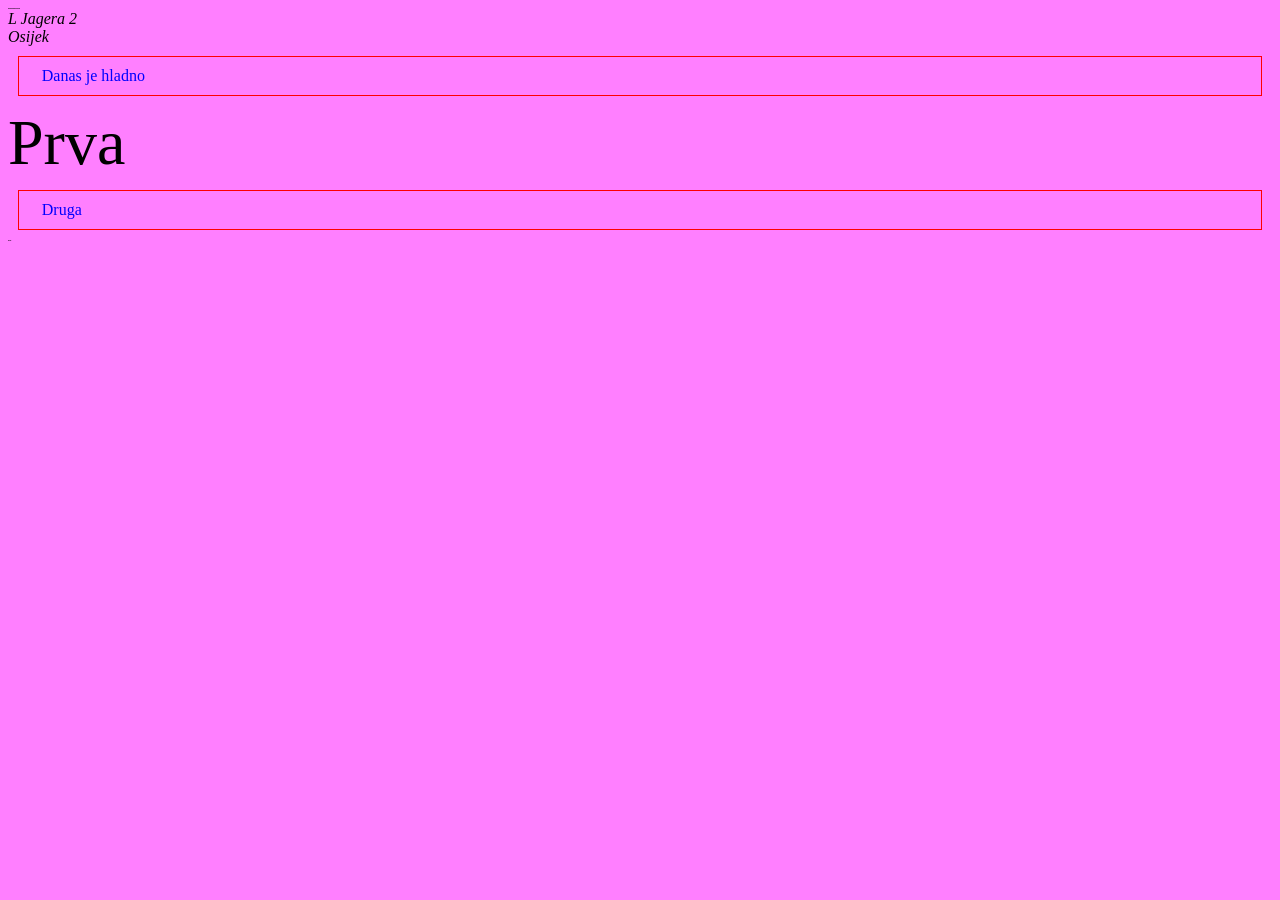
<file: EdunovaPP26/www/vhost.hr/index.html>
<!DOCTYPE html>
<html lang="en">
<head>
    <meta charset="UTF-8">
    <meta http-equiv="X-UA-Compatible" content="IE=edge">
    <meta name="viewport" content="width=device-width, initial-scale=1.0">
    <title>Document</title>
    <link rel="stylesheet" href="stil.css">

    <!-- 2. mjesto: style element -->
    <style>

        body{
            background-color: #ff00ff;
        }

    </style>

</head>
<!-- 3. mjesto: style atribut (inline css) -->
<body style="background-color: rgba(255,0,255,0.5);">
    <h1>
        Osijek


        Edunova
    </h1>

    <address>
        L Jagera 2 <br>
        Osijek
    </address>

    <p class="plava">Danas je hladno</p>

    <div>
        <div id="veliko">
            Prva
        </div>
        <div class="plava">
            Druga
        </div>
    </div>

    <h1>Kraj</h1>

</body>
</html>
</file>
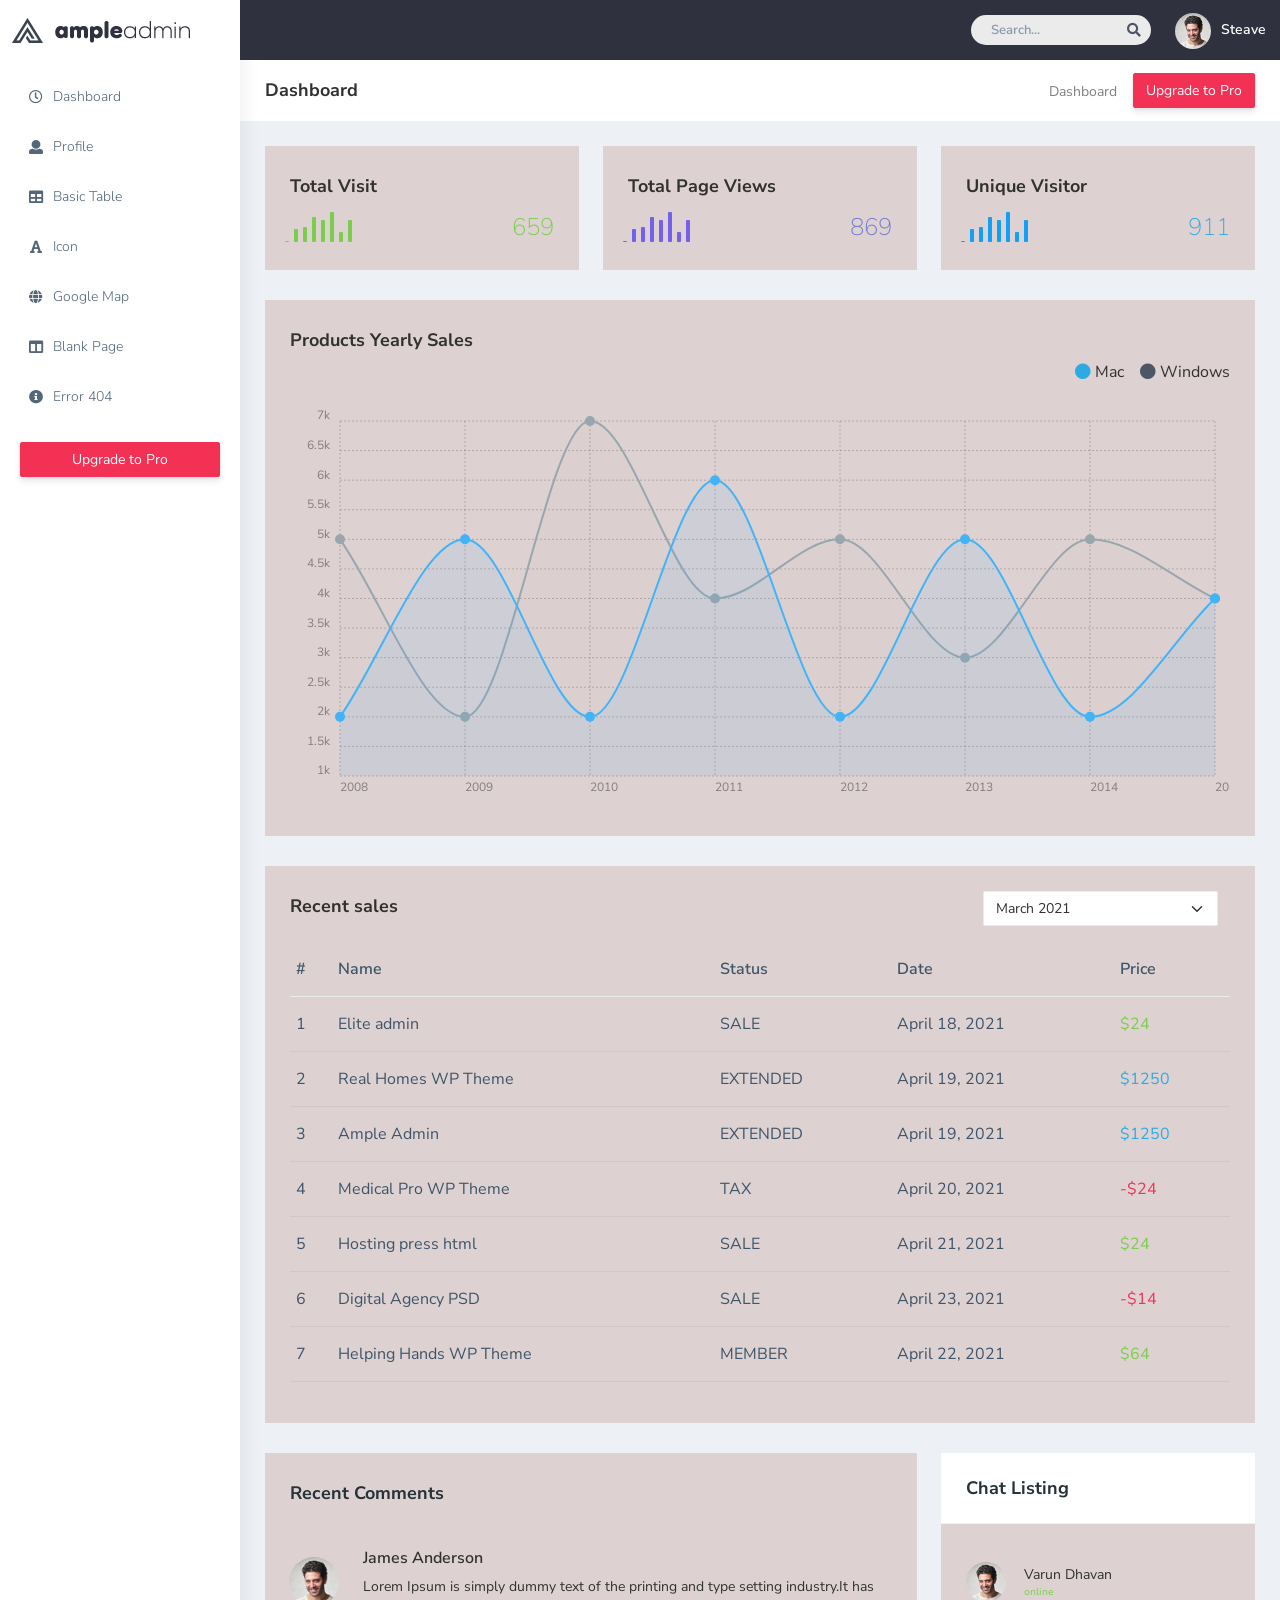
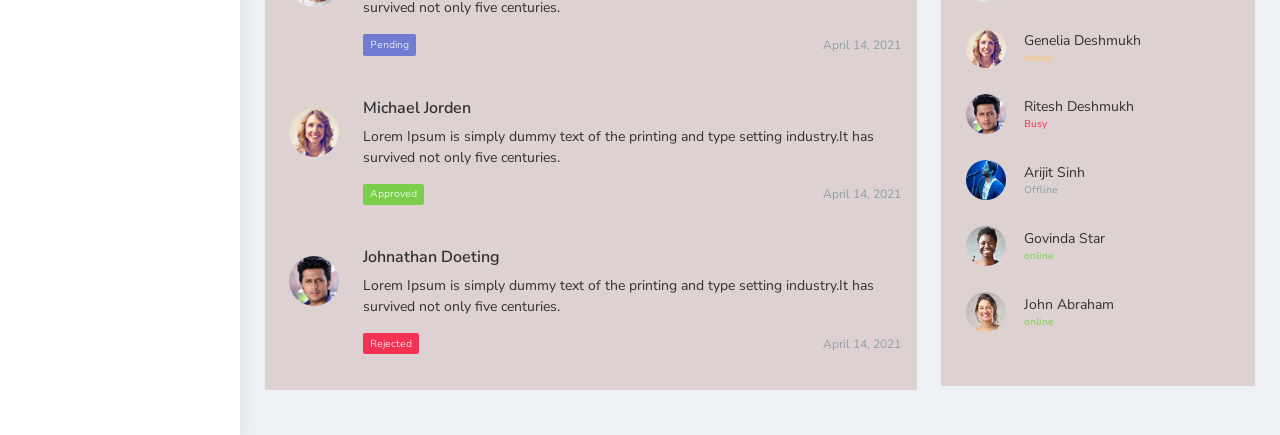
<file: EdunovaPP26/www/vhost.hr/ample/index.html>
<!DOCTYPE html>
<html dir="ltr" lang="en">

<head>
    <meta charset="utf-8">
    <meta http-equiv="X-UA-Compatible" content="IE=edge">
    <!-- Tell the browser to be responsive to screen width -->
    <meta name="viewport" content="width=device-width, initial-scale=1">
    <meta name="keywords"
        content="wrappixel, admin dashboard, html css dashboard, web dashboard, bootstrap 5 admin, bootstrap 5, css3 dashboard, bootstrap 5 dashboard, Ample lite admin bootstrap 5 dashboard, frontend, responsive bootstrap 5 admin template, Ample admin lite dashboard bootstrap 5 dashboard template">
    <meta name="description"
        content="Ample Admin Lite is powerful and clean admin dashboard template, inpired from Bootstrap Framework">
    <meta name="robots" content="noindex,nofollow">
    <title>Ample Admin Lite Template by WrapPixel</title>
    <link rel="canonical" href="https://www.wrappixel.com/templates/ample-admin-lite/" />
    <!-- Favicon icon -->
    <link rel="icon" type="image/png" sizes="16x16" href="plugins/images/favicon.png">
    <!-- Custom CSS -->
    <link href="plugins/bower_components/chartist/dist/chartist.min.css" rel="stylesheet">
    <link rel="stylesheet" href="plugins/bower_components/chartist-plugin-tooltips/dist/chartist-plugin-tooltip.css">
    <!-- Custom CSS -->
    <link href="css/style.min.css" rel="stylesheet">
    <link href="css/app.css" rel="stylesheet">
</head>

<body>
    <!-- ============================================================== -->
    <!-- Preloader - style you can find in spinners.css -->
    <!-- ============================================================== -->
    <div class="preloader">
        <div class="lds-ripple">
            <div class="lds-pos"></div>
            <div class="lds-pos"></div>
        </div>
    </div>
    <!-- ============================================================== -->
    <!-- Main wrapper - style you can find in pages.scss -->
    <!-- ============================================================== -->
    <div id="main-wrapper" data-layout="vertical" data-navbarbg="skin5" data-sidebartype="full"
        data-sidebar-position="absolute" data-header-position="absolute" data-boxed-layout="full">
        <!-- ============================================================== -->
        <!-- Topbar header - style you can find in pages.scss -->
        <!-- ============================================================== -->
        <header class="topbar" data-navbarbg="skin5">
            <nav class="navbar top-navbar navbar-expand-md navbar-dark">
                <div class="navbar-header" data-logobg="skin6">
                    <!-- ============================================================== -->
                    <!-- Logo -->
                    <!-- ============================================================== -->
                    <a class="navbar-brand" href="dashboard.html">
                        <!-- Logo icon -->
                        <b class="logo-icon">
                            <!-- Dark Logo icon -->
                            <img src="plugins/images/logo-icon.png" alt="homepage" />
                        </b>
                        <!--End Logo icon -->
                        <!-- Logo text -->
                        <span class="logo-text">
                            <!-- dark Logo text -->
                            <img src="plugins/images/logo-text.png" alt="homepage" />
                        </span>
                    </a>
                    <!-- ============================================================== -->
                    <!-- End Logo -->
                    <!-- ============================================================== -->
                    <!-- ============================================================== -->
                    <!-- toggle and nav items -->
                    <!-- ============================================================== -->
                    <a class="nav-toggler waves-effect waves-light text-dark d-block d-md-none"
                        href="javascript:void(0)"><i class="ti-menu ti-close"></i></a>
                </div>
                <!-- ============================================================== -->
                <!-- End Logo -->
                <!-- ============================================================== -->
                <div class="navbar-collapse collapse" id="navbarSupportedContent" data-navbarbg="skin5">
                   
                    <!-- ============================================================== -->
                    <!-- Right side toggle and nav items -->
                    <!-- ============================================================== -->
                    <ul class="navbar-nav ms-auto d-flex align-items-center">

                        <!-- ============================================================== -->
                        <!-- Search -->
                        <!-- ============================================================== -->
                        <li class=" in">
                            <form role="search" class="app-search d-none d-md-block me-3">
                                <input type="text" placeholder="Search..." class="form-control mt-0">
                                <a href="" class="active">
                                    <i class="fa fa-search"></i>
                                </a>
                            </form>
                        </li>
                        <!-- ============================================================== -->
                        <!-- User profile and search -->
                        <!-- ============================================================== -->
                        <li>
                            <a class="profile-pic" href="#">
                                <img src="plugins/images/users/varun.jpg" alt="user-img" width="36"
                                    class="img-circle"><span class="text-white font-medium">Steave</span></a>
                        </li>
                        <!-- ============================================================== -->
                        <!-- User profile and search -->
                        <!-- ============================================================== -->
                    </ul>
                </div>
            </nav>
        </header>
        <!-- ============================================================== -->
        <!-- End Topbar header -->
        <!-- ============================================================== -->
        <!-- ============================================================== -->
        <!-- Left Sidebar - style you can find in sidebar.scss  -->
        <!-- ============================================================== -->
        <aside class="left-sidebar" data-sidebarbg="skin6">
            <!-- Sidebar scroll-->
            <div class="scroll-sidebar">
                <!-- Sidebar navigation-->
                <nav class="sidebar-nav">
                    <ul id="sidebarnav">
                        <!-- User Profile-->
                        <li class="sidebar-item pt-2">
                            <a class="sidebar-link waves-effect waves-dark sidebar-link" href="dashboard.html"
                                aria-expanded="false">
                                <i class="far fa-clock" aria-hidden="true"></i>
                                <span class="hide-menu">Dashboard</span>
                            </a>
                        </li>
                        <li class="sidebar-item">
                            <a class="sidebar-link waves-effect waves-dark sidebar-link" href="profile.html"
                                aria-expanded="false">
                                <i class="fa fa-user" aria-hidden="true"></i>
                                <span class="hide-menu">Profile</span>
                            </a>
                        </li>
                        <li class="sidebar-item">
                            <a class="sidebar-link waves-effect waves-dark sidebar-link" href="basic-table.html"
                                aria-expanded="false">
                                <i class="fa fa-table" aria-hidden="true"></i>
                                <span class="hide-menu">Basic Table</span>
                            </a>
                        </li>
                        <li class="sidebar-item">
                            <a class="sidebar-link waves-effect waves-dark sidebar-link" href="fontawesome.html"
                                aria-expanded="false">
                                <i class="fa fa-font" aria-hidden="true"></i>
                                <span class="hide-menu">Icon</span>
                            </a>
                        </li>
                        <li class="sidebar-item">
                            <a class="sidebar-link waves-effect waves-dark sidebar-link" href="map-google.html"
                                aria-expanded="false">
                                <i class="fa fa-globe" aria-hidden="true"></i>
                                <span class="hide-menu">Google Map</span>
                            </a>
                        </li>
                        <li class="sidebar-item">
                            <a class="sidebar-link waves-effect waves-dark sidebar-link" href="blank.html"
                                aria-expanded="false">
                                <i class="fa fa-columns" aria-hidden="true"></i>
                                <span class="hide-menu">Blank Page</span>
                            </a>
                        </li>
                        <li class="sidebar-item">
                            <a class="sidebar-link waves-effect waves-dark sidebar-link" href="404.html"
                                aria-expanded="false">
                                <i class="fa fa-info-circle" aria-hidden="true"></i>
                                <span class="hide-menu">Error 404</span>
                            </a>
                        </li>
                        <li class="text-center p-20 upgrade-btn">
                            <a href="https://www.wrappixel.com/templates/ampleadmin/"
                                class="btn d-grid btn-danger text-white" target="_blank">
                                Upgrade to Pro</a>
                        </li>
                    </ul>

                </nav>
                <!-- End Sidebar navigation -->
            </div>
            <!-- End Sidebar scroll-->
        </aside>
        <!-- ============================================================== -->
        <!-- End Left Sidebar - style you can find in sidebar.scss  -->
        <!-- ============================================================== -->
        <!-- ============================================================== -->
        <!-- Page wrapper  -->
        <!-- ============================================================== -->
        <div class="page-wrapper">
            <!-- ============================================================== -->
            <!-- Bread crumb and right sidebar toggle -->
            <!-- ============================================================== -->
            <div class="page-breadcrumb bg-white">
                <div class="row align-items-center">
                    <div class="col-lg-3 col-md-4 col-sm-4 col-xs-12">
                        <h4 class="page-title">Dashboard</h4>
                    </div>
                    <div class="col-lg-9 col-sm-8 col-md-8 col-xs-12">
                        <div class="d-md-flex">
                            <ol class="breadcrumb ms-auto">
                                <li><a href="#" class="fw-normal">Dashboard</a></li>
                            </ol>
                            <a href="https://www.wrappixel.com/templates/ampleadmin/" target="_blank"
                                class="btn btn-danger  d-none d-md-block pull-right ms-3 hidden-xs hidden-sm waves-effect waves-light text-white">Upgrade
                                to Pro</a>
                        </div>
                    </div>
                </div>
                <!-- /.col-lg-12 -->
            </div>
            <!-- ============================================================== -->
            <!-- End Bread crumb and right sidebar toggle -->
            <!-- ============================================================== -->
            <!-- ============================================================== -->
            <!-- Container fluid  -->
            <!-- ============================================================== -->
            <div class="container-fluid">
                <!-- ============================================================== -->
                <!-- Three charts -->
                <!-- ============================================================== -->
                <div class="row justify-content-center">
                    <div class="col-lg-4 col-md-12">
                        <div class="white-box analytics-info">
                            <h3 class="box-title">Total Visit</h3>
                            <ul class="list-inline two-part d-flex align-items-center mb-0">
                                <li>
                                    <div id="sparklinedash"><canvas width="67" height="30"
                                            style="display: inline-block; width: 67px; height: 30px; vertical-align: top;"></canvas>
                                    </div>
                                </li>
                                <li class="ms-auto"><span class="counter text-success">659</span></li>
                            </ul>
                        </div>
                    </div>
                    <div class="col-lg-4 col-md-12">
                        <div class="white-box analytics-info">
                            <h3 class="box-title">Total Page Views</h3>
                            <ul class="list-inline two-part d-flex align-items-center mb-0">
                                <li>
                                    <div id="sparklinedash2"><canvas width="67" height="30"
                                            style="display: inline-block; width: 67px; height: 30px; vertical-align: top;"></canvas>
                                    </div>
                                </li>
                                <li class="ms-auto"><span class="counter text-purple">869</span></li>
                            </ul>
                        </div>
                    </div>
                    <div class="col-lg-4 col-md-12">
                        <div class="white-box analytics-info">
                            <h3 class="box-title">Unique Visitor</h3>
                            <ul class="list-inline two-part d-flex align-items-center mb-0">
                                <li>
                                    <div id="sparklinedash3"><canvas width="67" height="30"
                                            style="display: inline-block; width: 67px; height: 30px; vertical-align: top;"></canvas>
                                    </div>
                                </li>
                                <li class="ms-auto"><span class="counter text-info">911</span>
                                </li>
                            </ul>
                        </div>
                    </div>
                </div>
                <!-- ============================================================== -->
                <!-- PRODUCTS YEARLY SALES -->
                <!-- ============================================================== -->
                <div class="row">
                    <div class="col-md-12 col-lg-12 col-sm-12 col-xs-12">
                        <div class="white-box">
                            <h3 class="box-title">Products Yearly Sales</h3>
                            <div class="d-md-flex">
                                <ul class="list-inline d-flex ms-auto">
                                    <li class="ps-3">
                                        <h5><i class="fa fa-circle me-1 text-info"></i>Mac</h5>
                                    </li>
                                    <li class="ps-3">
                                        <h5><i class="fa fa-circle me-1 text-inverse"></i>Windows</h5>
                                    </li>
                                </ul>
                            </div>
                            <div id="ct-visits" style="height: 405px;">
                                <div class="chartist-tooltip" style="top: -17px; left: -12px;"><span
                                        class="chartist-tooltip-value">6</span>
                                </div>
                            </div>
                        </div>
                    </div>
                </div>
                <!-- ============================================================== -->
                <!-- RECENT SALES -->
                <!-- ============================================================== -->
                <div class="row">
                    <div class="col-md-12 col-lg-12 col-sm-12">
                        <div class="white-box">
                            <div class="d-md-flex mb-3">
                                <h3 class="box-title mb-0">Recent sales</h3>
                                <div class="col-md-3 col-sm-4 col-xs-6 ms-auto">
                                    <select class="form-select shadow-none row border-top">
                                        <option>March 2021</option>
                                        <option>April 2021</option>
                                        <option>May 2021</option>
                                        <option>June 2021</option>
                                        <option>July 2021</option>
                                    </select>
                                </div>
                            </div>
                            <div class="table-responsive">
                                <table class="table no-wrap">
                                    <thead>
                                        <tr>
                                            <th class="border-top-0">#</th>
                                            <th class="border-top-0">Name</th>
                                            <th class="border-top-0">Status</th>
                                            <th class="border-top-0">Date</th>
                                            <th class="border-top-0">Price</th>
                                        </tr>
                                    </thead>
                                    <tbody>
                                        <tr>
                                            <td>1</td>
                                            <td class="txt-oflo">Elite admin</td>
                                            <td>SALE</td>
                                            <td class="txt-oflo">April 18, 2021</td>
                                            <td><span class="text-success">$24</span></td>
                                        </tr>
                                        <tr>
                                            <td>2</td>
                                            <td class="txt-oflo">Real Homes WP Theme</td>
                                            <td>EXTENDED</td>
                                            <td class="txt-oflo">April 19, 2021</td>
                                            <td><span class="text-info">$1250</span></td>
                                        </tr>
                                        <tr>
                                            <td>3</td>
                                            <td class="txt-oflo">Ample Admin</td>
                                            <td>EXTENDED</td>
                                            <td class="txt-oflo">April 19, 2021</td>
                                            <td><span class="text-info">$1250</span></td>
                                        </tr>
                                        <tr>
                                            <td>4</td>
                                            <td class="txt-oflo">Medical Pro WP Theme</td>
                                            <td>TAX</td>
                                            <td class="txt-oflo">April 20, 2021</td>
                                            <td><span class="text-danger">-$24</span></td>
                                        </tr>
                                        <tr>
                                            <td>5</td>
                                            <td class="txt-oflo">Hosting press html</td>
                                            <td>SALE</td>
                                            <td class="txt-oflo">April 21, 2021</td>
                                            <td><span class="text-success">$24</span></td>
                                        </tr>
                                        <tr>
                                            <td>6</td>
                                            <td class="txt-oflo">Digital Agency PSD</td>
                                            <td>SALE</td>
                                            <td class="txt-oflo">April 23, 2021</td>
                                            <td><span class="text-danger">-$14</span></td>
                                        </tr>
                                        <tr>
                                            <td>7</td>
                                            <td class="txt-oflo">Helping Hands WP Theme</td>
                                            <td>MEMBER</td>
                                            <td class="txt-oflo">April 22, 2021</td>
                                            <td><span class="text-success">$64</span></td>
                                        </tr>
                                    </tbody>
                                </table>
                            </div>
                        </div>
                    </div>
                </div>
                <!-- ============================================================== -->
                <!-- Recent Comments -->
                <!-- ============================================================== -->
                <div class="row">
                    <!-- .col -->
                    <div class="col-md-12 col-lg-8 col-sm-12">
                        <div class="card white-box p-0">
                            <div class="card-body">
                                <h3 class="box-title mb-0">Recent Comments</h3>
                            </div>
                            <div class="comment-widgets">
                                <!-- Comment Row -->
                                <div class="d-flex flex-row comment-row p-3 mt-0">
                                    <div class="p-2"><img src="plugins/images/users/varun.jpg" alt="user" width="50" class="rounded-circle"></div>
                                    <div class="comment-text ps-2 ps-md-3 w-100">
                                        <h5 class="font-medium">James Anderson</h5>
                                        <span class="mb-3 d-block">Lorem Ipsum is simply dummy text of the printing and type setting industry.It has survived not only five centuries. </span>
                                        <div class="comment-footer d-md-flex align-items-center">
                                             <span class="badge bg-primary rounded">Pending</span>
                                             
                                            <div class="text-muted fs-2 ms-auto mt-2 mt-md-0">April 14, 2021</div>
                                        </div>
                                    </div>
                                </div>
                                <!-- Comment Row -->
                                <div class="d-flex flex-row comment-row p-3">
                                    <div class="p-2"><img src="plugins/images/users/genu.jpg" alt="user" width="50" class="rounded-circle"></div>
                                    <div class="comment-text ps-2 ps-md-3 active w-100">
                                        <h5 class="font-medium">Michael Jorden</h5>
                                        <span class="mb-3 d-block">Lorem Ipsum is simply dummy text of the printing and type setting industry.It has survived not only five centuries. </span>
                                        <div class="comment-footer d-md-flex align-items-center">

                                            <span class="badge bg-success rounded">Approved</span>
                                            
                                            <div class="text-muted fs-2 ms-auto mt-2 mt-md-0">April 14, 2021</div>
                                        </div>
                                    </div>
                                </div>
                                <!-- Comment Row -->
                                <div class="d-flex flex-row comment-row p-3">
                                    <div class="p-2"><img src="plugins/images/users/ritesh.jpg" alt="user" width="50" class="rounded-circle"></div>
                                    <div class="comment-text ps-2 ps-md-3 w-100">
                                        <h5 class="font-medium">Johnathan Doeting</h5>
                                        <span class="mb-3 d-block">Lorem Ipsum is simply dummy text of the printing and type setting industry.It has survived not only five centuries. </span>
                                        <div class="comment-footer d-md-flex align-items-center">

                                            <span class="badge rounded bg-danger">Rejected</span>
                                            
                                            <div class="text-muted fs-2 ms-auto mt-2 mt-md-0">April 14, 2021</div>
                                        </div>
                                    </div>
                                </div>
                            </div>
                        </div>
                    </div>
                    <div class="col-lg-4 col-md-12 col-sm-12">
                        <div class="card white-box p-0">
                            <div class="card-heading">
                                <h3 class="box-title mb-0">Chat Listing</h3>
                            </div>
                            <div class="card-body">
                                <ul class="chatonline">
                                    <li>
                                        <div class="call-chat">
                                            <button class="btn btn-success text-white btn-circle btn" type="button">
                                                <i class="fas fa-phone"></i>
                                            </button>
                                            <button class="btn btn-info btn-circle btn" type="button">
                                                <i class="far fa-comments text-white"></i>
                                            </button>
                                        </div>
                                        <a href="javascript:void(0)" class="d-flex align-items-center"><img
                                                src="plugins/images/users/varun.jpg" alt="user-img" class="img-circle">
                                            <div class="ms-2">
                                                <span class="text-dark">Varun Dhavan <small
                                                        class="d-block text-success d-block">online</small></span>
                                            </div>
                                        </a>
                                    </li>
                                    <li>
                                        <div class="call-chat">
                                            <button class="btn btn-success text-white btn-circle btn" type="button">
                                                <i class="fas fa-phone"></i>
                                            </button>
                                            <button class="btn btn-info btn-circle btn" type="button">
                                                <i class="far fa-comments text-white"></i>
                                            </button>
                                        </div>
                                        <a href="javascript:void(0)" class="d-flex align-items-center"><img
                                                src="plugins/images/users/genu.jpg" alt="user-img" class="img-circle">
                                            <div class="ms-2">
                                                <span class="text-dark">Genelia
                                                    Deshmukh <small class="d-block text-warning">Away</small></span>
                                            </div>
                                        </a>
                                    </li>
                                    <li>
                                        <div class="call-chat">
                                            <button class="btn btn-success text-white btn-circle btn" type="button">
                                                <i class="fas fa-phone"></i>
                                            </button>
                                            <button class="btn btn-info btn-circle btn" type="button">
                                                <i class="far fa-comments text-white"></i>
                                            </button>
                                        </div>
                                        <a href="javascript:void(0)" class="d-flex align-items-center"><img
                                                src="plugins/images/users/ritesh.jpg" alt="user-img" class="img-circle">
                                            <div class="ms-2">
                                                <span class="text-dark">Ritesh
                                                    Deshmukh <small class="d-block text-danger">Busy</small></span>
                                            </div>
                                        </a>
                                    </li>
                                    <li>
                                        <div class="call-chat">
                                            <button class="btn btn-success text-white btn-circle btn" type="button">
                                                <i class="fas fa-phone"></i>
                                            </button>
                                            <button class="btn btn-info btn-circle btn" type="button">
                                                <i class="far fa-comments text-white"></i>
                                            </button>
                                        </div>
                                        <a href="javascript:void(0)" class="d-flex align-items-center"><img
                                                src="plugins/images/users/arijit.jpg" alt="user-img" class="img-circle">
                                            <div class="ms-2">
                                                <span class="text-dark">Arijit
                                                    Sinh <small class="d-block text-muted">Offline</small></span>
                                            </div>
                                        </a>
                                    </li>
                                    <li>
                                        <div class="call-chat">
                                            <button class="btn btn-success text-white btn-circle btn" type="button">
                                                <i class="fas fa-phone"></i>
                                            </button>
                                            <button class="btn btn-info btn-circle btn" type="button">
                                                <i class="far fa-comments text-white"></i>
                                            </button>
                                        </div>
                                        <a href="javascript:void(0)" class="d-flex align-items-center"><img
                                                src="plugins/images/users/govinda.jpg" alt="user-img"
                                                class="img-circle">
                                            <div class="ms-2">
                                                <span class="text-dark">Govinda
                                                    Star <small class="d-block text-success">online</small></span>
                                            </div>
                                        </a>
                                    </li>
                                    <li>
                                        <div class="call-chat">
                                            <button class="btn btn-success text-white btn-circle btn" type="button">
                                                <i class="fas fa-phone"></i>
                                            </button>
                                            <button class="btn btn-info btn-circle btn" type="button">
                                                <i class="far fa-comments text-white"></i>
                                            </button>
                                        </div>
                                        <a href="javascript:void(0)" class="d-flex align-items-center"><img
                                                src="plugins/images/users/hritik.jpg" alt="user-img" class="img-circle">
                                            <div class="ms-2">
                                                <span class="text-dark">John
                                                    Abraham<small class="d-block text-success">online</small></span>
                                            </div>
                                        </a>
                                    </li>
                                </ul>
                            </div>
                        </div>
                    </div>
                    <!-- /.col -->
                </div>
            </div>
            <!-- ============================================================== -->
            <!-- End Container fluid  -->
            <!-- ============================================================== -->
           </div>
        <!-- ============================================================== -->
        <!-- End Page wrapper  -->
        <!-- ============================================================== -->
    </div>
    <!-- ============================================================== -->
    <!-- End Wrapper -->
    <!-- ============================================================== -->
    <!-- ============================================================== -->
    <!-- All Jquery -->
    <!-- ============================================================== -->
    <script src="plugins/bower_components/jquery/dist/jquery.min.js"></script>
    <!-- Bootstrap tether Core JavaScript -->
    <script src="bootstrap/dist/js/bootstrap.bundle.min.js"></script>
    <script src="js/app-style-switcher.js"></script>
    <script src="plugins/bower_components/jquery-sparkline/jquery.sparkline.min.js"></script>
    <!--Wave Effects -->
    <script src="js/waves.js"></script>
    <!--Menu sidebar -->
    <script src="js/sidebarmenu.js"></script>
    <!--Custom JavaScript -->
    <script src="js/custom.js"></script>
    <!--This page JavaScript -->
    <!--chartis chart-->
    <script src="plugins/bower_components/chartist/dist/chartist.min.js"></script>
    <script src="plugins/bower_components/chartist-plugin-tooltips/dist/chartist-plugin-tooltip.min.js"></script>
    <script src="js/pages/dashboards/dashboard1.js"></script>
</body>

</html>
</file>
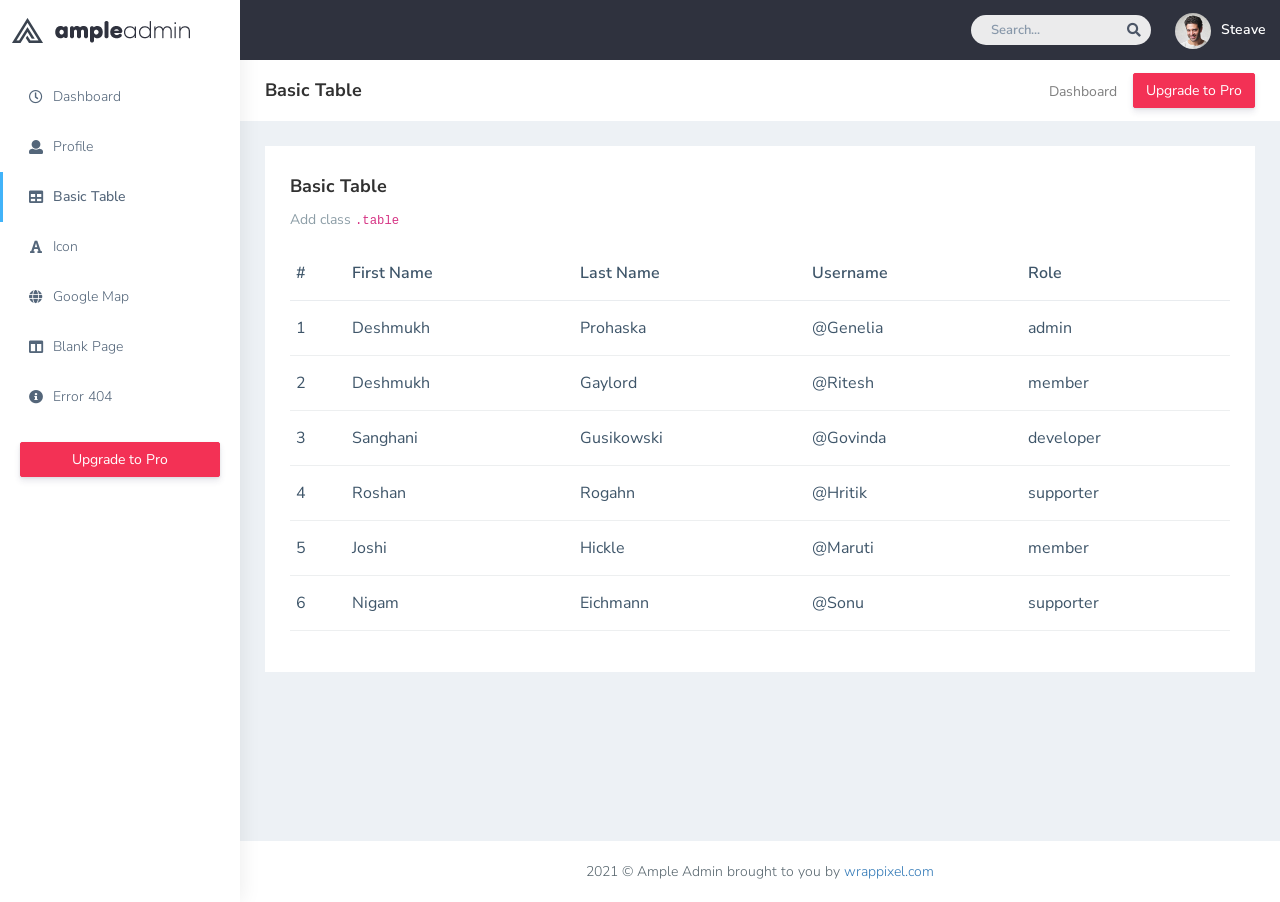
<file: EdunovaPP26/www/vhost.hr/ample/basic-table.html>
<!DOCTYPE html>
<html dir="ltr" lang="en">

<head>
    <meta charset="utf-8">
    <meta http-equiv="X-UA-Compatible" content="IE=edge">
    <!-- Tell the browser to be responsive to screen width -->
    <meta name="viewport" content="width=device-width, initial-scale=1">
    <meta name="keywords"
        content="wrappixel, admin dashboard, html css dashboard, web dashboard, bootstrap 5 admin, bootstrap 5, css3 dashboard, bootstrap 5 dashboard, Ample lite admin bootstrap 5 dashboard, frontend, responsive bootstrap 5 admin template, Ample admin lite dashboard bootstrap 5 dashboard template">
    <meta name="description"
        content="Ample Admin Lite is powerful and clean admin dashboard template, inpired from Bootstrap Framework">
    <meta name="robots" content="noindex,nofollow">
    <title>Ample Admin Lite Template by WrapPixel</title>
    <link rel="canonical" href="https://www.wrappixel.com/templates/ample-admin-lite/" />
    <!-- Favicon icon -->
    <link rel="icon" type="image/png" sizes="16x16" href="plugins/images/favicon.png">
    <!-- Custom CSS -->
   <link href="css/style.min.css" rel="stylesheet">
    <!-- HTML5 Shim and Respond.js IE8 support of HTML5 elements and media queries -->
    <!-- WARNING: Respond.js doesn't work if you view the page via file:// -->
    <!--[if lt IE 9]>
    <script src="https://oss.maxcdn.com/libs/html5shiv/3.7.0/html5shiv.js"></script>
    <script src="https://oss.maxcdn.com/libs/respond.js/1.4.2/respond.min.js"></script>
<![endif]-->
</head>

<body>
    <!-- ============================================================== -->
    <!-- Preloader - style you can find in spinners.css -->
    <!-- ============================================================== -->
    <div class="preloader">
        <div class="lds-ripple">
            <div class="lds-pos"></div>
            <div class="lds-pos"></div>
        </div>
    </div>
    <!-- ============================================================== -->
    <!-- Main wrapper - style you can find in pages.scss -->
    <!-- ============================================================== -->
    <div id="main-wrapper" data-layout="vertical" data-navbarbg="skin5" data-sidebartype="full"
        data-sidebar-position="absolute" data-header-position="absolute" data-boxed-layout="full">
        <!-- ============================================================== -->
        <!-- Topbar header - style you can find in pages.scss -->
        <!-- ============================================================== -->
        <header class="topbar" data-navbarbg="skin5">
            <nav class="navbar top-navbar navbar-expand-md navbar-dark">
                <div class="navbar-header" data-logobg="skin6">
                    <!-- ============================================================== -->
                    <!-- Logo -->
                    <!-- ============================================================== -->
                    <a class="navbar-brand" href="dashboard.html">
                        <!-- Logo icon -->
                        <b class="logo-icon">
                            <!-- Dark Logo icon -->
                            <img src="plugins/images/logo-icon.png" alt="homepage" />
                        </b>
                        <!--End Logo icon -->
                        <!-- Logo text -->
                        <span class="logo-text">
                            <!-- dark Logo text -->
                            <img src="plugins/images/logo-text.png" alt="homepage" />
                        </span>
                    </a>
                    <!-- ============================================================== -->
                    <!-- End Logo -->
                    <!-- ============================================================== -->
                    <!-- ============================================================== -->
                    <!-- toggle and nav items -->
                    <!-- ============================================================== -->
                    <a class="nav-toggler waves-effect waves-light text-dark d-block d-md-none"
                        href="javascript:void(0)"><i class="ti-menu ti-close"></i></a>
                </div>
                <!-- ============================================================== -->
                <!-- End Logo -->
                <!-- ============================================================== -->
                <div class="navbar-collapse collapse" id="navbarSupportedContent" data-navbarbg="skin5">
                    <ul class="navbar-nav d-none d-md-block d-lg-none">
                        <li class="nav-item">
                            <a class="nav-toggler nav-link waves-effect waves-light text-white"
                                href="javascript:void(0)"><i class="ti-menu ti-close"></i></a>
                        </li>
                    </ul>
                    <!-- ============================================================== -->
                    <!-- Right side toggle and nav items -->
                    <!-- ============================================================== -->
                    <ul class="navbar-nav ms-auto d-flex align-items-center">

                        <!-- ============================================================== -->
                        <!-- Search -->
                        <!-- ============================================================== -->
                        <li class=" in">
                            <form role="search" class="app-search d-none d-md-block me-3">
                                <input type="text" placeholder="Search..." class="form-control mt-0">
                                <a href="" class="active">
                                    <i class="fa fa-search"></i>
                                </a>
                            </form>
                        </li>
                        <!-- ============================================================== -->
                        <!-- User profile and search -->
                        <!-- ============================================================== -->
                        <li>
                            <a class="profile-pic" href="#">
                                <img src="plugins/images/users/varun.jpg" alt="user-img" width="36"
                                    class="img-circle"><span class="text-white font-medium">Steave</span></a>
                        </li>
                        <!-- ============================================================== -->
                        <!-- User profile and search -->
                        <!-- ============================================================== -->
                    </ul>
                </div>
            </nav>
        </header>
        <!-- ============================================================== -->
        <!-- End Topbar header -->
        <!-- ============================================================== -->
        <!-- ============================================================== -->
        <!-- Left Sidebar - style you can find in sidebar.scss  -->
        <!-- ============================================================== -->
        <aside class="left-sidebar" data-sidebarbg="skin6">
            <!-- Sidebar scroll-->
            <div class="scroll-sidebar">
                <!-- Sidebar navigation-->
                <nav class="sidebar-nav">
                    <ul id="sidebarnav">
                        <!-- User Profile-->
                        <li class="sidebar-item pt-2">
                            <a class="sidebar-link waves-effect waves-dark sidebar-link" href="dashboard.html"
                                aria-expanded="false">
                                <i class="far fa-clock" aria-hidden="true"></i>
                                <span class="hide-menu">Dashboard</span>
                            </a>
                        </li>
                        <li class="sidebar-item">
                            <a class="sidebar-link waves-effect waves-dark sidebar-link" href="profile.html"
                                aria-expanded="false">
                                <i class="fa fa-user" aria-hidden="true"></i>
                                <span class="hide-menu">Profile</span>
                            </a>
                        </li>
                        <li class="sidebar-item">
                            <a class="sidebar-link waves-effect waves-dark sidebar-link" href="basic-table.html"
                                aria-expanded="false">
                                <i class="fa fa-table" aria-hidden="true"></i>
                                <span class="hide-menu">Basic Table</span>
                            </a>
                        </li>
                        <li class="sidebar-item">
                            <a class="sidebar-link waves-effect waves-dark sidebar-link" href="fontawesome.html"
                                aria-expanded="false">
                                <i class="fa fa-font" aria-hidden="true"></i>
                                <span class="hide-menu">Icon</span>
                            </a>
                        </li>
                        <li class="sidebar-item">
                            <a class="sidebar-link waves-effect waves-dark sidebar-link" href="map-google.html"
                                aria-expanded="false">
                                <i class="fa fa-globe" aria-hidden="true"></i>
                                <span class="hide-menu">Google Map</span>
                            </a>
                        </li>
                        <li class="sidebar-item">
                            <a class="sidebar-link waves-effect waves-dark sidebar-link" href="blank.html"
                                aria-expanded="false">
                                <i class="fa fa-columns" aria-hidden="true"></i>
                                <span class="hide-menu">Blank Page</span>
                            </a>
                        </li>
                        <li class="sidebar-item">
                            <a class="sidebar-link waves-effect waves-dark sidebar-link" href="404.html"
                                aria-expanded="false">
                                <i class="fa fa-info-circle" aria-hidden="true"></i>
                                <span class="hide-menu">Error 404</span>
                            </a>
                        </li>
                        <li class="text-center p-20 upgrade-btn">
                            <a href="https://www.wrappixel.com/templates/ampleadmin/"
                                class="btn d-grid btn-danger text-white" target="_blank">
                                Upgrade to Pro</a>
                        </li>
                    </ul>

                </nav>
                <!-- End Sidebar navigation -->
            </div>
            <!-- End Sidebar scroll-->
        </aside>
        <!-- ============================================================== -->
        <!-- End Left Sidebar - style you can find in sidebar.scss  -->
        <!-- ============================================================== -->
        <!-- ============================================================== -->
        <!-- Page wrapper  -->
        <!-- ============================================================== -->
        <div class="page-wrapper">
            <!-- ============================================================== -->
            <!-- Bread crumb and right sidebar toggle -->
            <!-- ============================================================== -->
            <div class="page-breadcrumb bg-white">
                <div class="row align-items-center">
                    <div class="col-lg-3 col-md-4 col-sm-4 col-xs-12">
                        <h4 class="page-title">Basic Table</h4>
                    </div>
                    <div class="col-lg-9 col-sm-8 col-md-8 col-xs-12">
                        <div class="d-md-flex">
                            <ol class="breadcrumb ms-auto">
                                <li><a href="#" class="fw-normal">Dashboard</a></li>
                            </ol>
                            <a href="https://www.wrappixel.com/templates/ampleadmin/" target="_blank"
                                class="btn btn-danger  d-none d-md-block pull-right ms-3 hidden-xs hidden-sm waves-effect waves-light text-white">Upgrade
                                to Pro</a>
                        </div>
                    </div>
                </div>
                <!-- /.col-lg-12 -->
            </div>
            <!-- ============================================================== -->
            <!-- End Bread crumb and right sidebar toggle -->
            <!-- ============================================================== -->
            <!-- ============================================================== -->
            <!-- Container fluid  -->
            <!-- ============================================================== -->
            <div class="container-fluid">
                <!-- ============================================================== -->
                <!-- Start Page Content -->
                <!-- ============================================================== -->
                <div class="row">
                    <div class="col-sm-12">
                        <div class="white-box">
                            <h3 class="box-title">Basic Table</h3>
                            <p class="text-muted">Add class <code>.table</code></p>
                            <div class="table-responsive">
                                <table class="table text-nowrap">
                                    <thead>
                                        <tr>
                                            <th class="border-top-0">#</th>
                                            <th class="border-top-0">First Name</th>
                                            <th class="border-top-0">Last Name</th>
                                            <th class="border-top-0">Username</th>
                                            <th class="border-top-0">Role</th>
                                        </tr>
                                    </thead>
                                    <tbody>
                                        <tr>
                                            <td>1</td>
                                            <td>Deshmukh</td>
                                            <td>Prohaska</td>
                                            <td>@Genelia</td>
                                            <td>admin</td>
                                        </tr>
                                        <tr>
                                            <td>2</td>
                                            <td>Deshmukh</td>
                                            <td>Gaylord</td>
                                            <td>@Ritesh</td>
                                            <td>member</td>
                                        </tr>
                                        <tr>
                                            <td>3</td>
                                            <td>Sanghani</td>
                                            <td>Gusikowski</td>
                                            <td>@Govinda</td>
                                            <td>developer</td>
                                        </tr>
                                        <tr>
                                            <td>4</td>
                                            <td>Roshan</td>
                                            <td>Rogahn</td>
                                            <td>@Hritik</td>
                                            <td>supporter</td>
                                        </tr>
                                        <tr>
                                            <td>5</td>
                                            <td>Joshi</td>
                                            <td>Hickle</td>
                                            <td>@Maruti</td>
                                            <td>member</td>
                                        </tr>
                                        <tr>
                                            <td>6</td>
                                            <td>Nigam</td>
                                            <td>Eichmann</td>
                                            <td>@Sonu</td>
                                            <td>supporter</td>
                                        </tr>
                                    </tbody>
                                </table>
                            </div>
                        </div>
                    </div>
                </div>
                <!-- ============================================================== -->
                <!-- End PAge Content -->
                <!-- ============================================================== -->
                <!-- ============================================================== -->
                <!-- Right sidebar -->
                <!-- ============================================================== -->
                <!-- .right-sidebar -->
                <!-- ============================================================== -->
                <!-- End Right sidebar -->
                <!-- ============================================================== -->
            </div>
            <!-- ============================================================== -->
            <!-- End Container fluid  -->
            <!-- ============================================================== -->
            <!-- ============================================================== -->
            <!-- footer -->
            <!-- ============================================================== -->
            <footer class="footer text-center"> 2021 © Ample Admin brought to you by <a
                    href="https://www.wrappixel.com/">wrappixel.com</a>
            </footer>
            <!-- ============================================================== -->
            <!-- End footer -->
            <!-- ============================================================== -->
        </div>
        <!-- ============================================================== -->
        <!-- End Page wrapper  -->
        <!-- ============================================================== -->
    </div>
    <!-- ============================================================== -->
    <!-- End Wrapper -->
    <!-- ============================================================== -->
    <!-- ============================================================== -->
    <!-- All Jquery -->
    <!-- ============================================================== -->
    <script src="plugins/bower_components/jquery/dist/jquery.min.js"></script>
    <!-- Bootstrap tether Core JavaScript -->
    <script src="bootstrap/dist/js/bootstrap.bundle.min.js"></script>
    <script src="js/app-style-switcher.js"></script>
    <!--Wave Effects -->
    <script src="js/waves.js"></script>
    <!--Menu sidebar -->
    <script src="js/sidebarmenu.js"></script>
    <!--Custom JavaScript -->
    <script src="js/custom.js"></script>
</body>

</html>
</file>
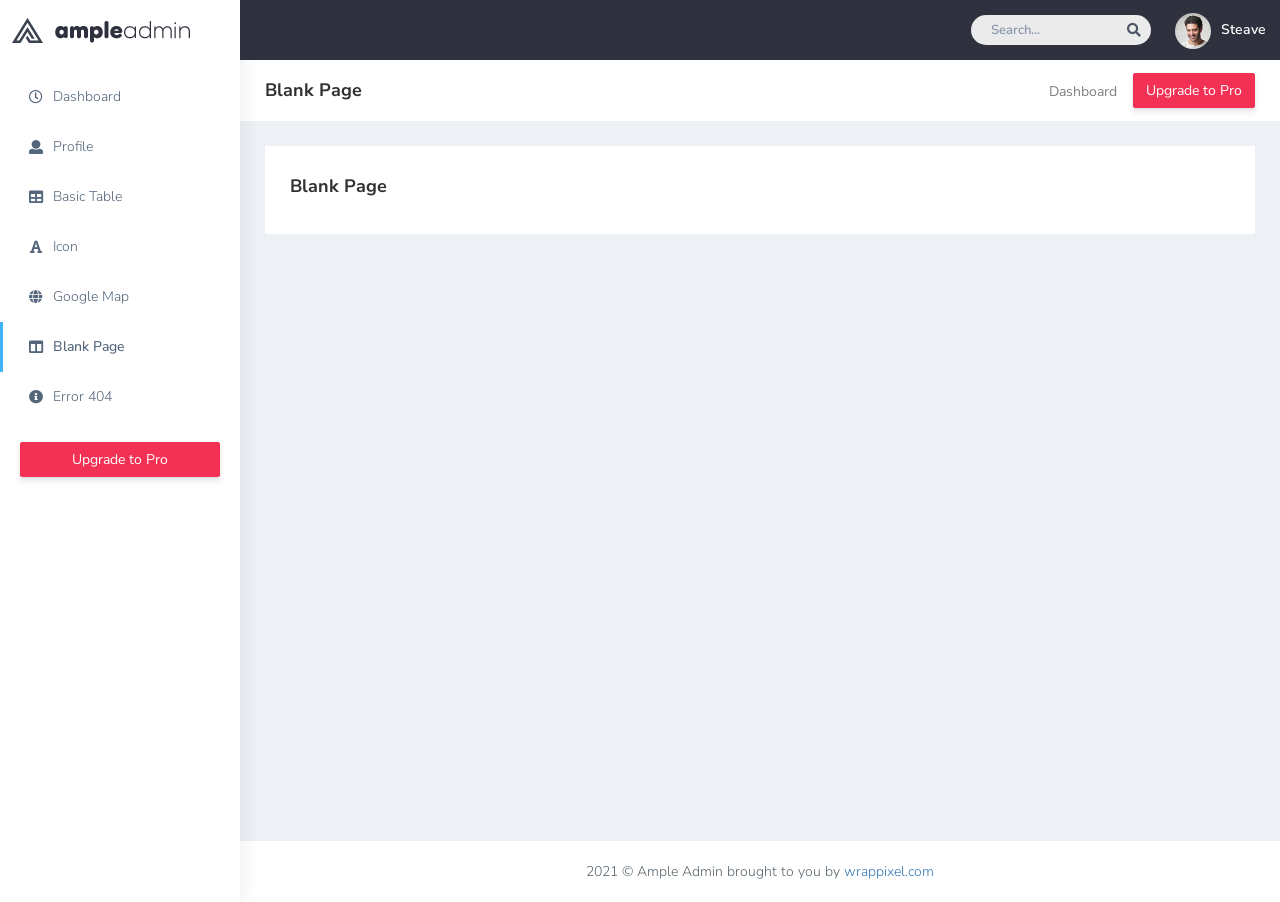
<file: EdunovaPP26/www/vhost.hr/ample/blank.html>
<!DOCTYPE html>
<html dir="ltr" lang="en">

<head>
    <meta charset="utf-8">
    <meta http-equiv="X-UA-Compatible" content="IE=edge">
    <!-- Tell the browser to be responsive to screen width -->
    <meta name="viewport" content="width=device-width, initial-scale=1">
    <meta name="keywords"
        content="wrappixel, admin dashboard, html css dashboard, web dashboard, bootstrap 5 admin, bootstrap 5, css3 dashboard, bootstrap 5 dashboard, Ample lite admin bootstrap 5 dashboard, frontend, responsive bootstrap 5 admin template, Ample admin lite dashboard bootstrap 5 dashboard template">
    <meta name="description"
        content="Ample Admin Lite is powerful and clean admin dashboard template, inpired from Bootstrap Framework">
    <meta name="robots" content="noindex,nofollow">
    <title>Ample Admin Lite Template by WrapPixel</title>
    <link rel="canonical" href="https://www.wrappixel.com/templates/ample-admin-lite/" />
    <!-- Favicon icon -->
    <link rel="icon" type="image/png" sizes="16x16" href="plugins/images/favicon.png">
    <!-- Custom CSS -->
   <link href="css/style.min.css" rel="stylesheet">
    <!-- HTML5 Shim and Respond.js IE8 support of HTML5 elements and media queries -->
    <!-- WARNING: Respond.js doesn't work if you view the page via file:// -->
    <!--[if lt IE 9]>
    <script src="https://oss.maxcdn.com/libs/html5shiv/3.7.0/html5shiv.js"></script>
    <script src="https://oss.maxcdn.com/libs/respond.js/1.4.2/respond.min.js"></script>
<![endif]-->
</head>

<body>
    <!-- ============================================================== -->
    <!-- Preloader - style you can find in spinners.css -->
    <!-- ============================================================== -->
    <div class="preloader">
        <div class="lds-ripple">
            <div class="lds-pos"></div>
            <div class="lds-pos"></div>
        </div>
    </div>
    <!-- ============================================================== -->
    <!-- Main wrapper - style you can find in pages.scss -->
    <!-- ============================================================== -->
    <div id="main-wrapper" data-layout="vertical" data-navbarbg="skin5" data-sidebartype="full"
        data-sidebar-position="absolute" data-header-position="absolute" data-boxed-layout="full">
        <!-- ============================================================== -->
        <!-- Topbar header - style you can find in pages.scss -->
        <!-- ============================================================== -->
        <header class="topbar" data-navbarbg="skin5">
            <nav class="navbar top-navbar navbar-expand-md navbar-dark">
                <div class="navbar-header" data-logobg="skin6">
                    <!-- ============================================================== -->
                    <!-- Logo -->
                    <!-- ============================================================== -->
                    <a class="navbar-brand" href="dashboard.html">
                        <!-- Logo icon -->
                        <b class="logo-icon">
                            <!-- Dark Logo icon -->
                            <img src="plugins/images/logo-icon.png" alt="homepage" />
                        </b>
                        <!--End Logo icon -->
                        <!-- Logo text -->
                        <span class="logo-text">
                            <!-- dark Logo text -->
                            <img src="plugins/images/logo-text.png" alt="homepage" />
                        </span>
                    </a>
                    <!-- ============================================================== -->
                    <!-- End Logo -->
                    <!-- ============================================================== -->
                    <!-- ============================================================== -->
                    <!-- toggle and nav items -->
                    <!-- ============================================================== -->
                    <a class="nav-toggler waves-effect waves-light text-dark d-block d-md-none"
                        href="javascript:void(0)"><i class="ti-menu ti-close"></i></a>
                </div>
                <!-- ============================================================== -->
                <!-- End Logo -->
                <!-- ============================================================== -->
                <div class="navbar-collapse collapse" id="navbarSupportedContent" data-navbarbg="skin5">
                    <ul class="navbar-nav d-none d-md-block d-lg-none">
                        <li class="nav-item">
                            <a class="nav-toggler nav-link waves-effect waves-light text-white"
                                href="javascript:void(0)"><i class="ti-menu ti-close"></i></a>
                        </li>
                    </ul>
                    <!-- ============================================================== -->
                    <!-- Right side toggle and nav items -->
                    <!-- ============================================================== -->
                    <ul class="navbar-nav ms-auto d-flex align-items-center">

                        <!-- ============================================================== -->
                        <!-- Search -->
                        <!-- ============================================================== -->
                        <li class=" in">
                            <form role="search" class="app-search d-none d-md-block me-3">
                                <input type="text" placeholder="Search..." class="form-control mt-0">
                                <a href="" class="active">
                                    <i class="fa fa-search"></i>
                                </a>
                            </form>
                        </li>
                        <!-- ============================================================== -->
                        <!-- User profile and search -->
                        <!-- ============================================================== -->
                        <li>
                            <a class="profile-pic" href="#">
                                <img src="plugins/images/users/varun.jpg" alt="user-img" width="36"
                                    class="img-circle"><span class="text-white font-medium">Steave</span></a>
                        </li>
                        <!-- ============================================================== -->
                        <!-- User profile and search -->
                        <!-- ============================================================== -->
                    </ul>
                </div>
            </nav>
        </header>
        <!-- ============================================================== -->
        <!-- End Topbar header -->
        <!-- ============================================================== -->
        <!-- ============================================================== -->
        <!-- Left Sidebar - style you can find in sidebar.scss  -->
        <!-- ============================================================== -->
        <aside class="left-sidebar" data-sidebarbg="skin6">
            <!-- Sidebar scroll-->
            <div class="scroll-sidebar">
                <!-- Sidebar navigation-->
                <nav class="sidebar-nav">
                    <ul id="sidebarnav">
                        <!-- User Profile-->
                        <li class="sidebar-item pt-2">
                            <a class="sidebar-link waves-effect waves-dark sidebar-link" href="dashboard.html"
                                aria-expanded="false">
                                <i class="far fa-clock" aria-hidden="true"></i>
                                <span class="hide-menu">Dashboard</span>
                            </a>
                        </li>
                        <li class="sidebar-item">
                            <a class="sidebar-link waves-effect waves-dark sidebar-link" href="profile.html"
                                aria-expanded="false">
                                <i class="fa fa-user" aria-hidden="true"></i>
                                <span class="hide-menu">Profile</span>
                            </a>
                        </li>
                        <li class="sidebar-item">
                            <a class="sidebar-link waves-effect waves-dark sidebar-link" href="basic-table.html"
                                aria-expanded="false">
                                <i class="fa fa-table" aria-hidden="true"></i>
                                <span class="hide-menu">Basic Table</span>
                            </a>
                        </li>
                        <li class="sidebar-item">
                            <a class="sidebar-link waves-effect waves-dark sidebar-link" href="fontawesome.html"
                                aria-expanded="false">
                                <i class="fa fa-font" aria-hidden="true"></i>
                                <span class="hide-menu">Icon</span>
                            </a>
                        </li>
                        <li class="sidebar-item">
                            <a class="sidebar-link waves-effect waves-dark sidebar-link" href="map-google.html"
                                aria-expanded="false">
                                <i class="fa fa-globe" aria-hidden="true"></i>
                                <span class="hide-menu">Google Map</span>
                            </a>
                        </li>
                        <li class="sidebar-item">
                            <a class="sidebar-link waves-effect waves-dark sidebar-link" href="blank.html"
                                aria-expanded="false">
                                <i class="fa fa-columns" aria-hidden="true"></i>
                                <span class="hide-menu">Blank Page</span>
                            </a>
                        </li>
                        <li class="sidebar-item">
                            <a class="sidebar-link waves-effect waves-dark sidebar-link" href="404.html"
                                aria-expanded="false">
                                <i class="fa fa-info-circle" aria-hidden="true"></i>
                                <span class="hide-menu">Error 404</span>
                            </a>
                        </li>
                        <li class="text-center p-20 upgrade-btn">
                            <a href="https://www.wrappixel.com/templates/ampleadmin/"
                                class="btn d-grid btn-danger text-white" target="_blank">
                                Upgrade to Pro</a>
                        </li>
                    </ul>

                </nav>
                <!-- End Sidebar navigation -->
            </div>
            <!-- End Sidebar scroll-->
        </aside>
        <!-- ============================================================== -->
        <!-- End Left Sidebar - style you can find in sidebar.scss  -->
        <!-- ============================================================== -->
        <!-- ============================================================== -->
        <!-- Page wrapper  -->
        <!-- ============================================================== -->
        <div class="page-wrapper" style="min-height: 250px;">
            <!-- ============================================================== -->
            <!-- Bread crumb and right sidebar toggle -->
            <!-- ============================================================== -->
            <div class="page-breadcrumb bg-white">
                <div class="row align-items-center">
                    <div class="col-lg-3 col-md-4 col-sm-4 col-xs-12">
                        <h4 class="page-title">Blank Page</h4>
                    </div>
                    <div class="col-lg-9 col-sm-8 col-md-8 col-xs-12">
                        <div class="d-md-flex">
                            <ol class="breadcrumb ms-auto">
                                <li><a href="#" class="fw-normal">Dashboard</a></li>
                            </ol>
                            <a href="https://www.wrappixel.com/templates/ampleadmin/" target="_blank"
                                class="btn btn-danger  d-none d-md-block pull-right ms-3 hidden-xs hidden-sm waves-effect waves-light text-white">Upgrade
                                to Pro</a>
                        </div>
                    </div>
                </div>
                <!-- /.col-lg-12 -->
            </div>
            <!-- ============================================================== -->
            <!-- End Bread crumb and right sidebar toggle -->
            <!-- ============================================================== -->
            <!-- ============================================================== -->
            <!-- Container fluid  -->
            <!-- ============================================================== -->
            <div class="container-fluid">
                <!-- ============================================================== -->
                <!-- Start Page Content -->
                <!-- ============================================================== -->
                <div class="row">
                    <div class="col-md-12">
                        <div class="white-box">
                            <h3 class="box-title">Blank Page</h3>
                        </div>
                    </div>
                </div>
                <!-- ============================================================== -->
                <!-- End PAge Content -->
                <!-- ============================================================== -->
                <!-- ============================================================== -->
                <!-- Right sidebar -->
                <!-- ============================================================== -->
                <!-- .right-sidebar -->
                <!-- ============================================================== -->
                <!-- End Right sidebar -->
                <!-- ============================================================== -->
            </div>
            <!-- ============================================================== -->
            <!-- End Container fluid  -->
            <!-- ============================================================== -->
            <!-- ============================================================== -->
            <!-- footer -->
            <!-- ============================================================== -->
            <footer class="footer text-center"> 2021 © Ample Admin brought to you by <a
                    href="https://www.wrappixel.com/">wrappixel.com</a>
            </footer>
            <!-- ============================================================== -->
            <!-- End footer -->
            <!-- ============================================================== -->
        </div>
        <!-- ============================================================== -->
        <!-- End Page wrapper  -->
        <!-- ============================================================== -->
    </div>
    <!-- ============================================================== -->
    <!-- End Wrapper -->
    <!-- ============================================================== -->
    <!-- ============================================================== -->
    <!-- All Jquery -->
    <!-- ============================================================== -->
    <script src="plugins/bower_components/jquery/dist/jquery.min.js"></script>
    <!-- Bootstrap tether Core JavaScript -->
    <script src="bootstrap/dist/js/bootstrap.bundle.min.js"></script>
    <script src="js/app-style-switcher.js"></script>
    <!--Wave Effects -->
    <script src="js/waves.js"></script>
    <!--Menu sidebar -->
    <script src="js/sidebarmenu.js"></script>
    <!--Custom JavaScript -->
    <script src="js/custom.js"></script>
</body>

</html>
</file>
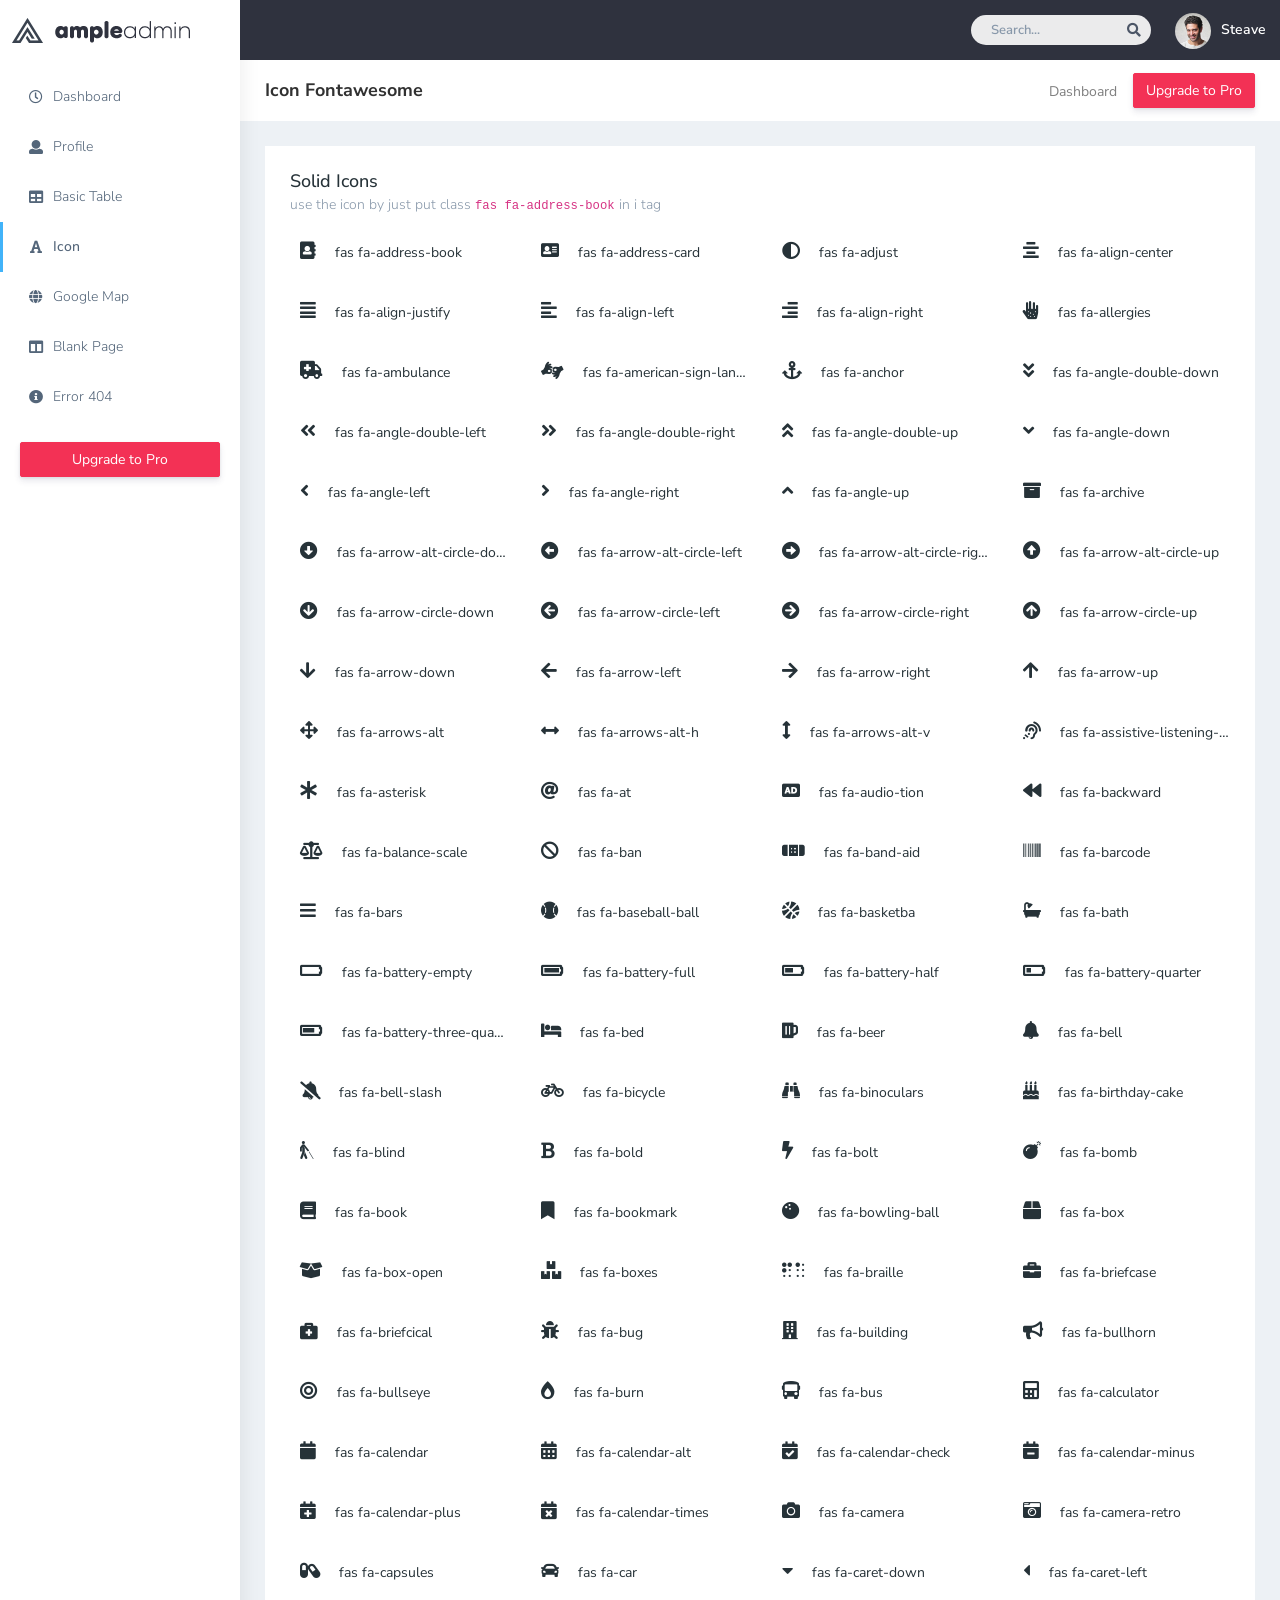
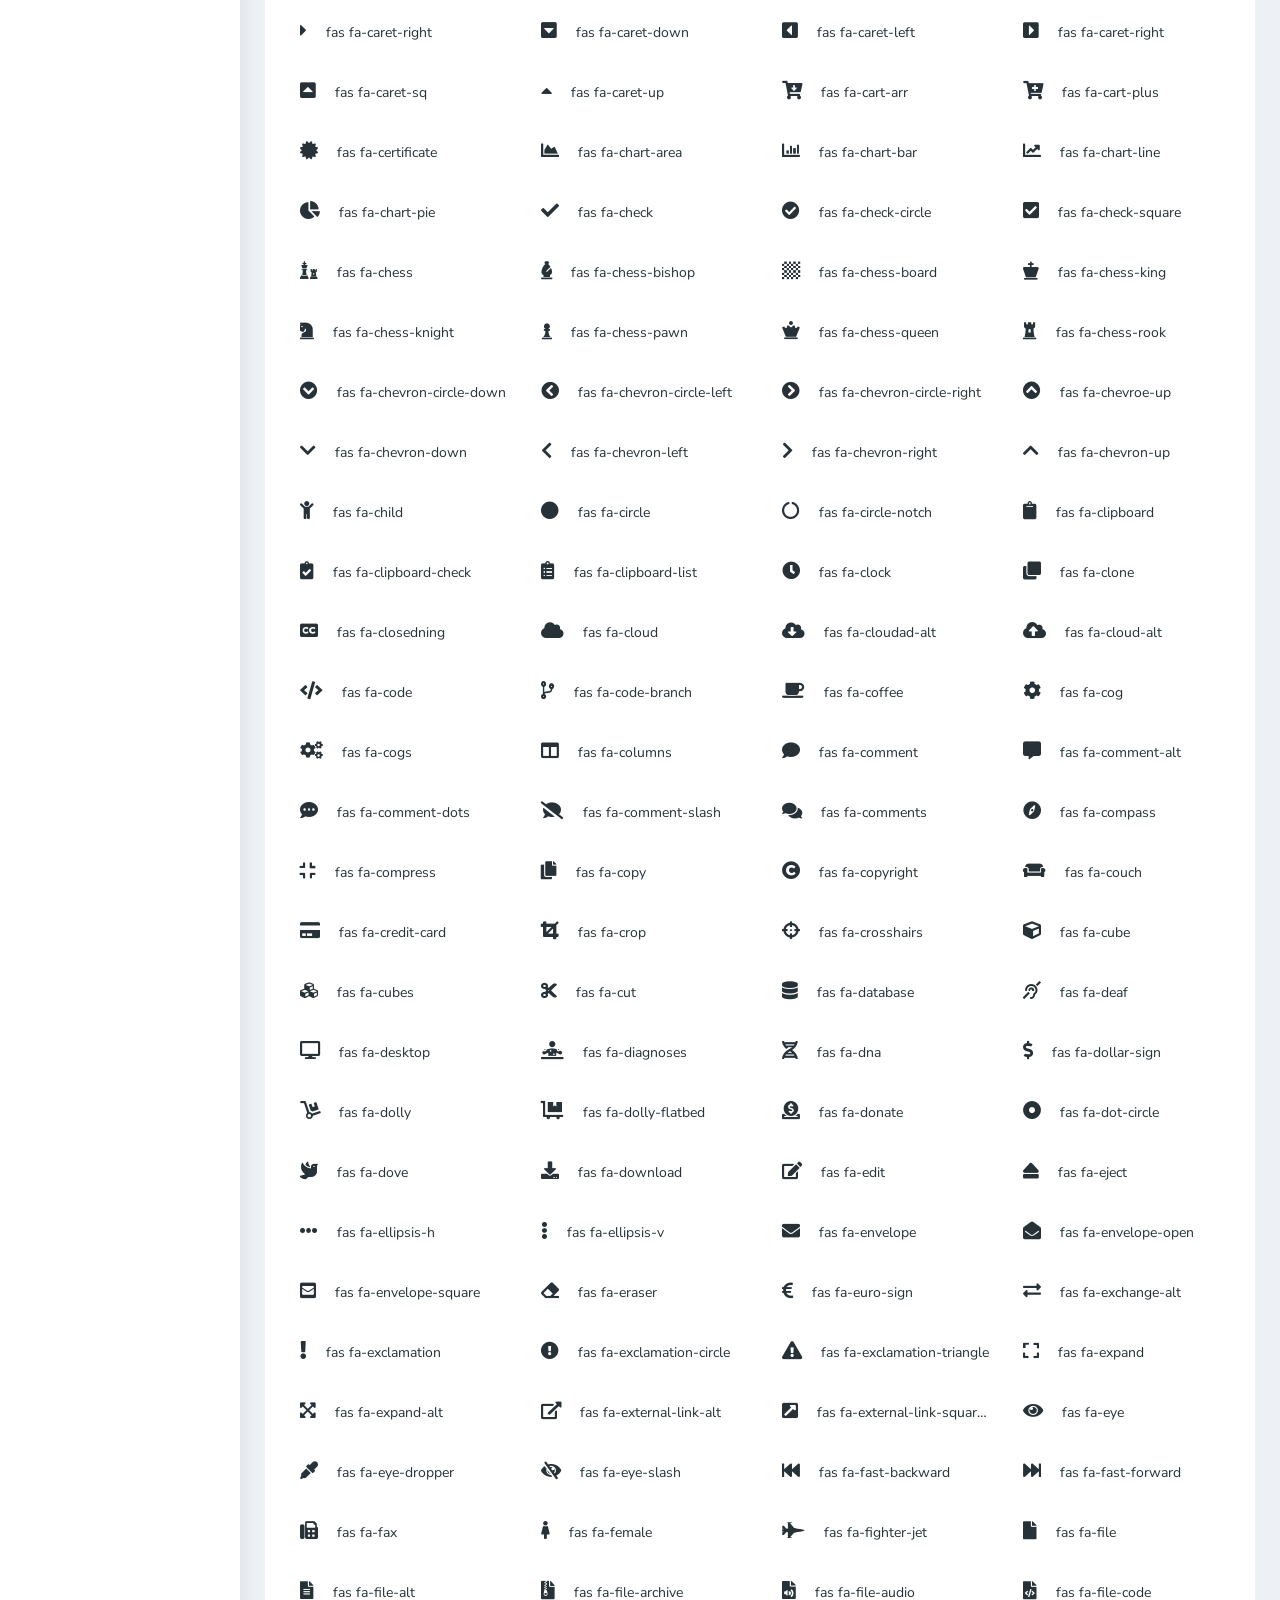
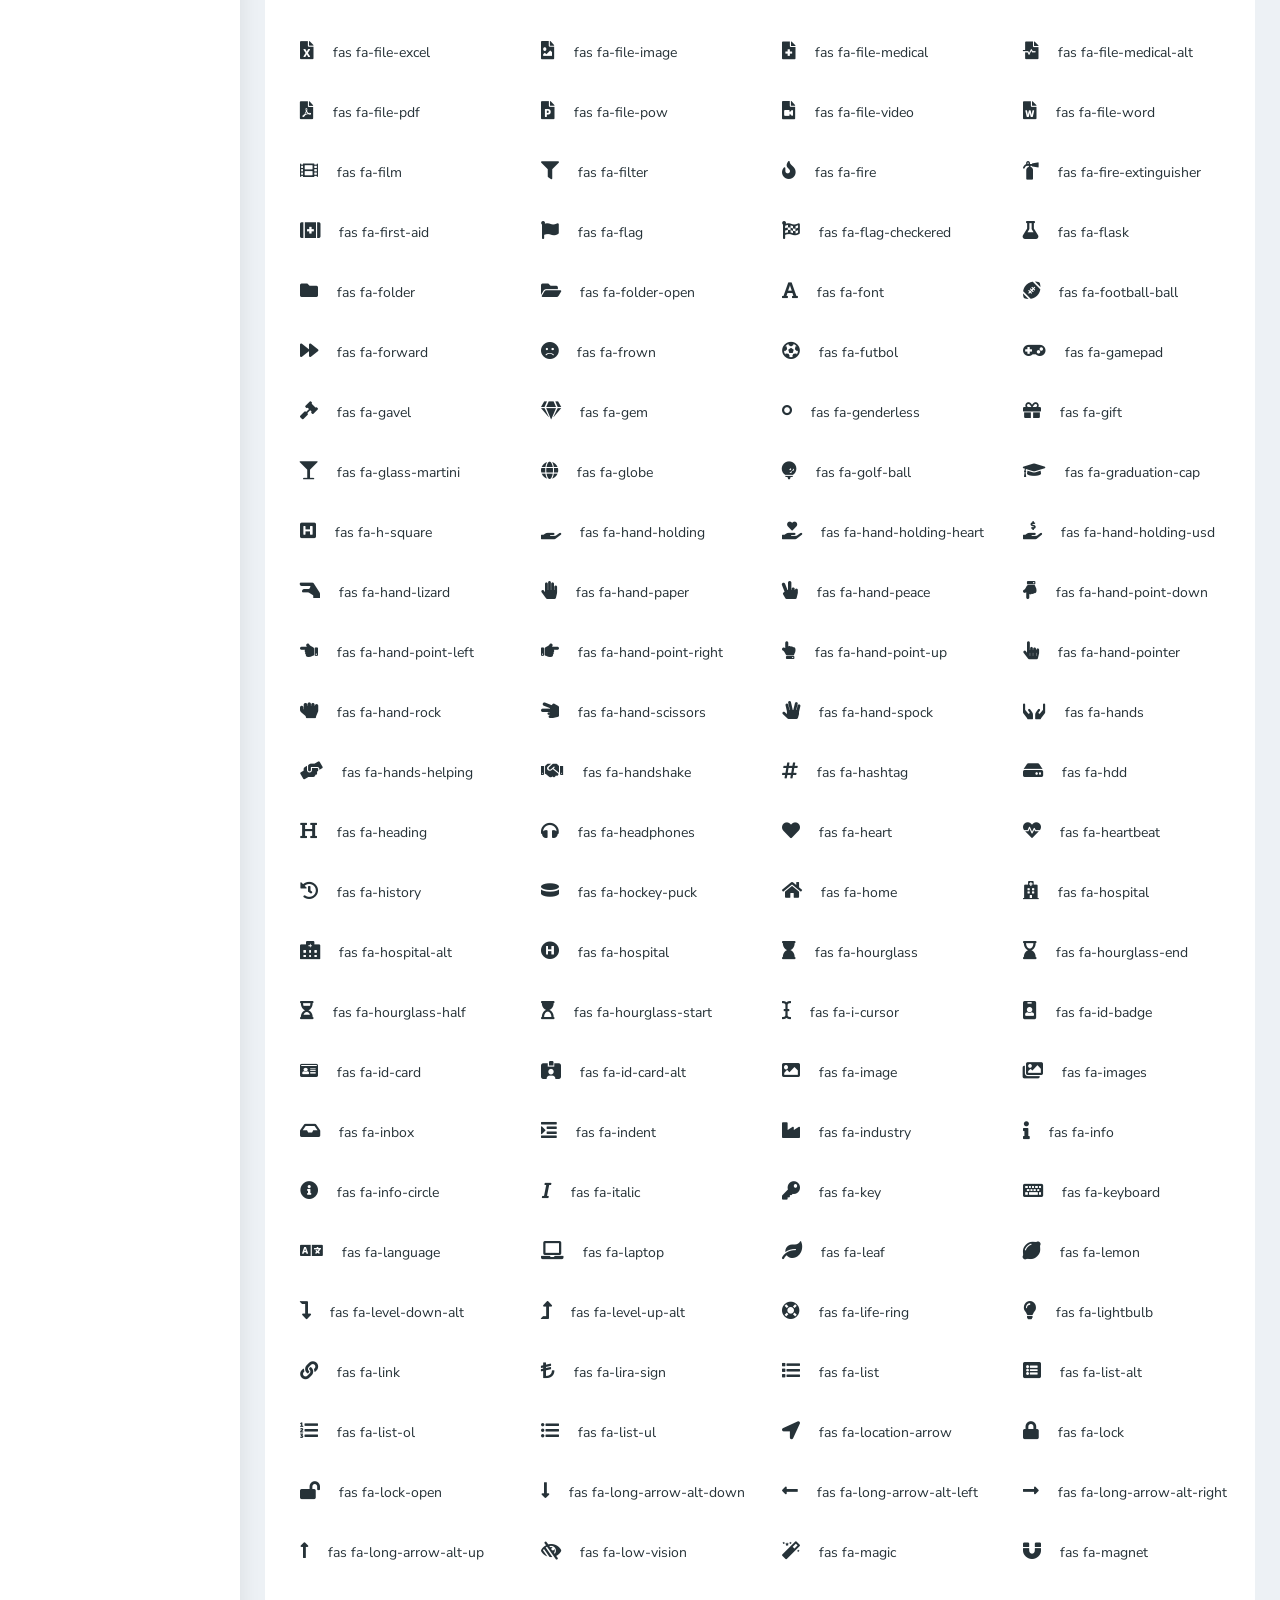
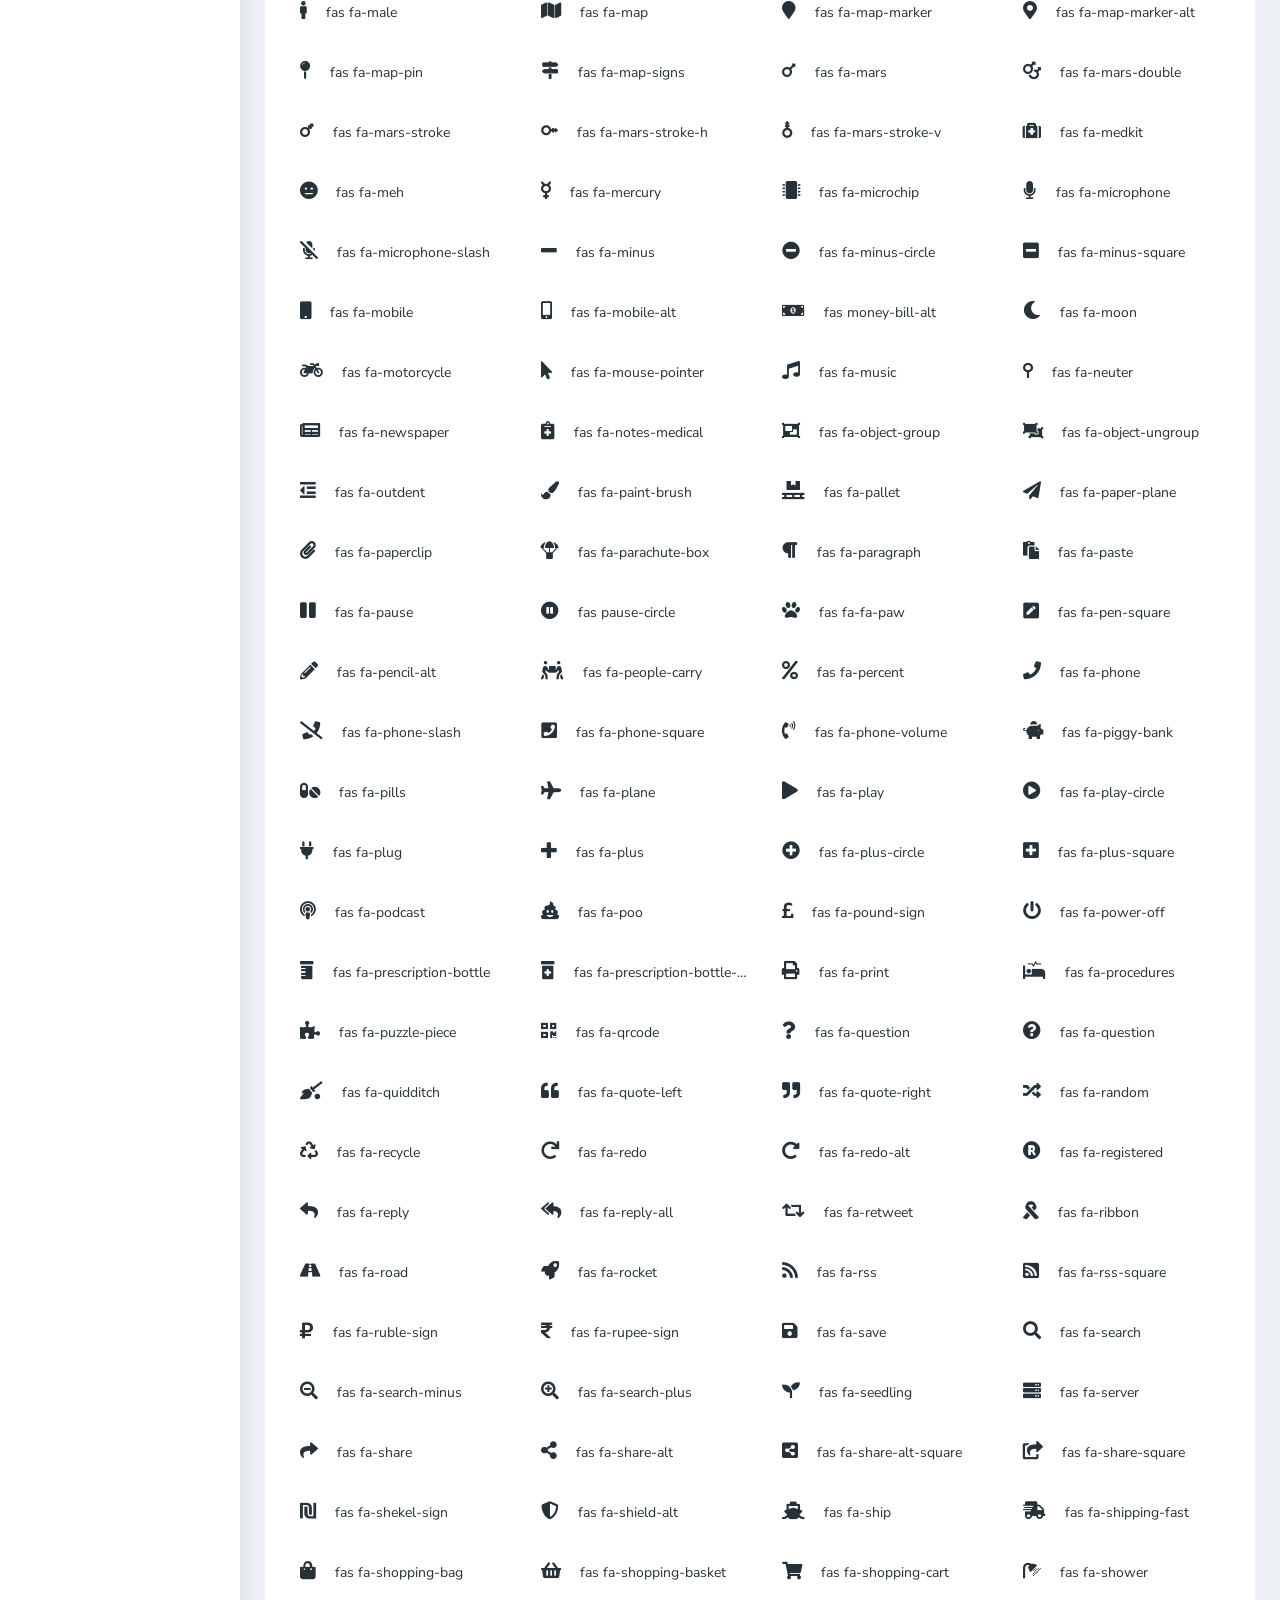
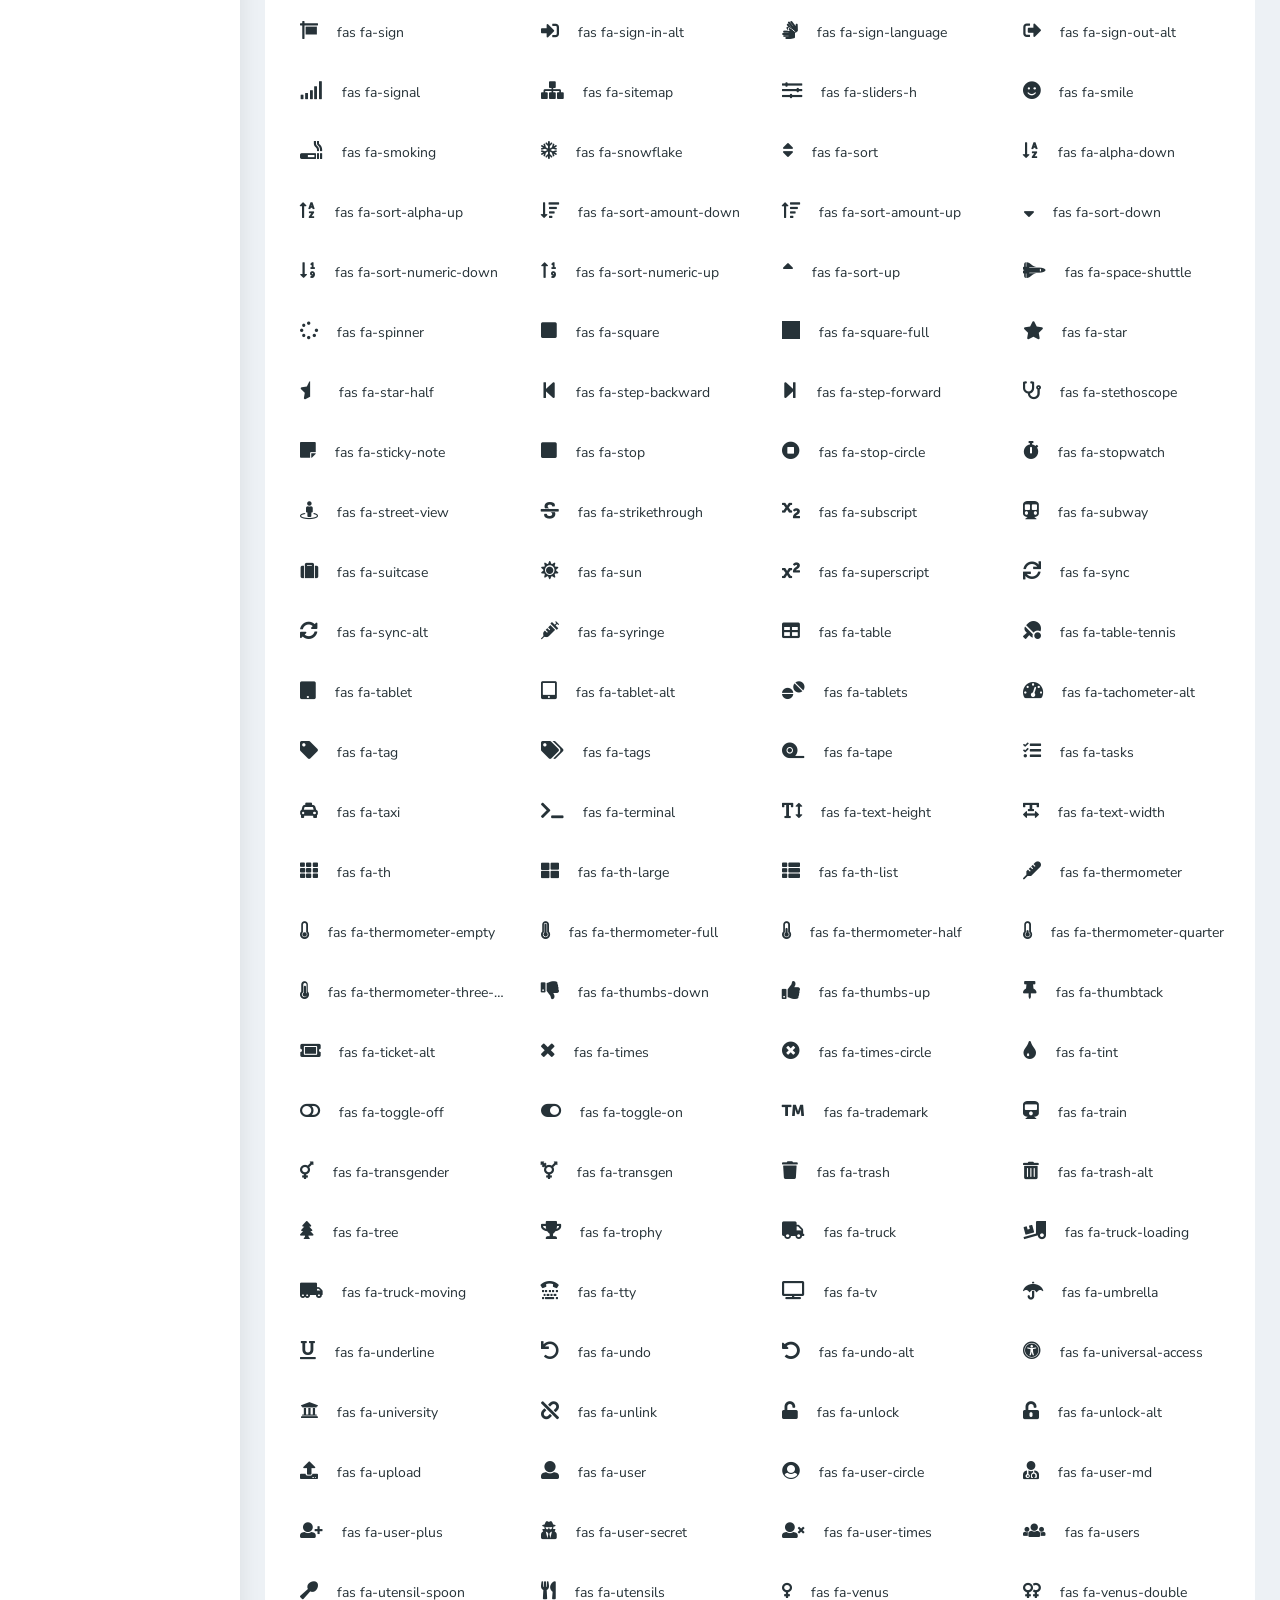
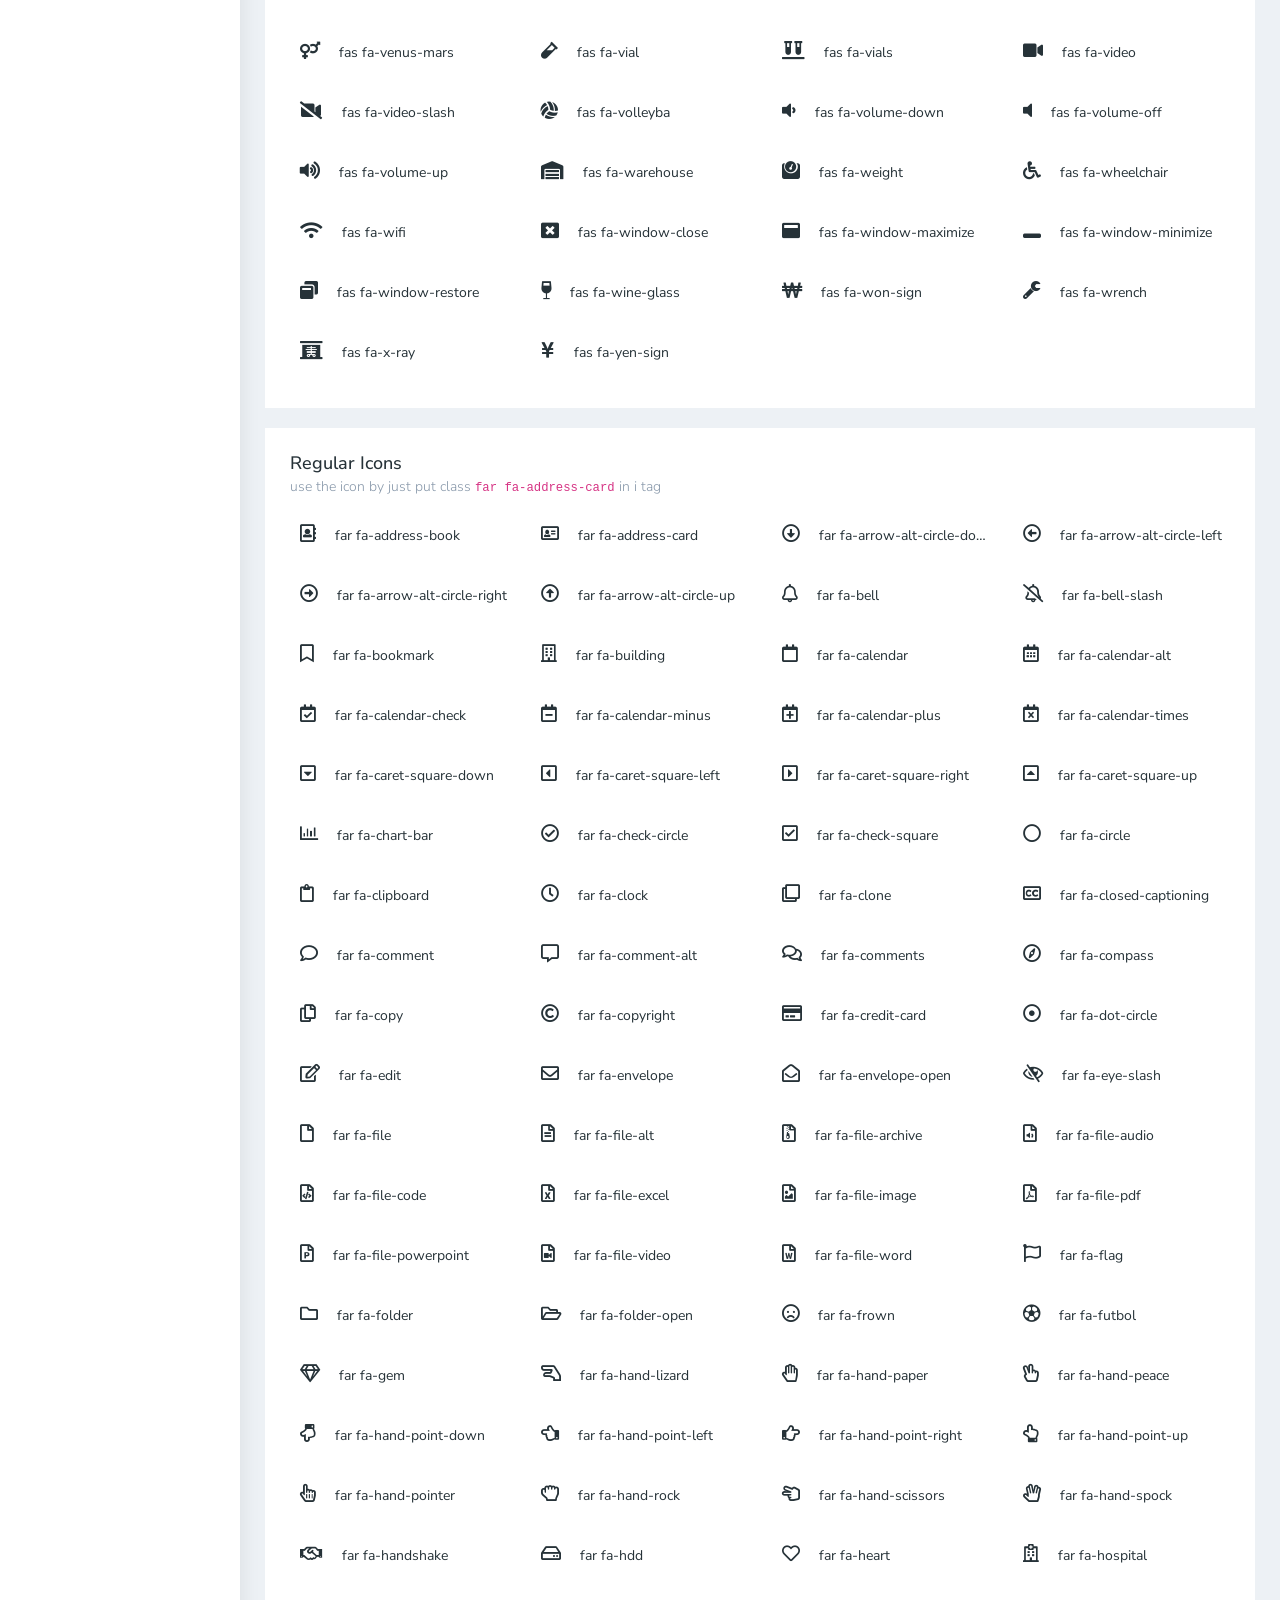
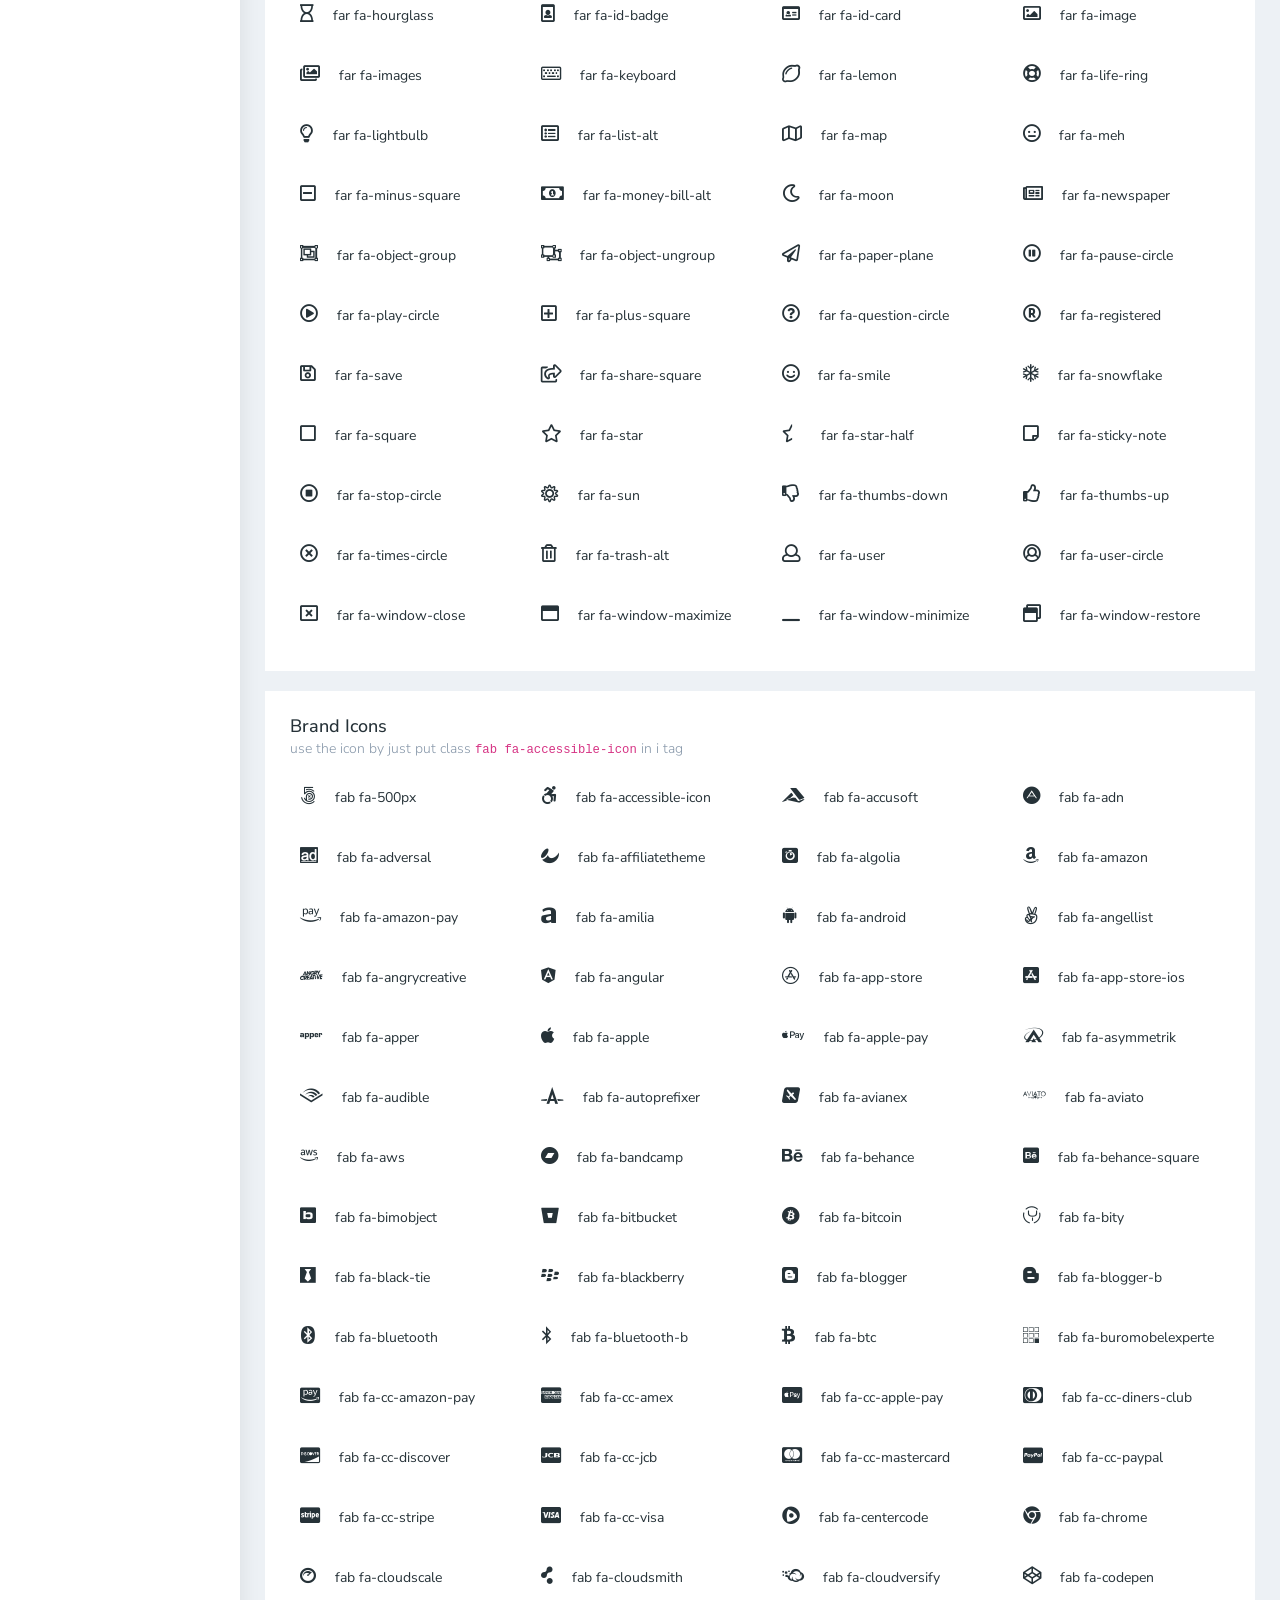
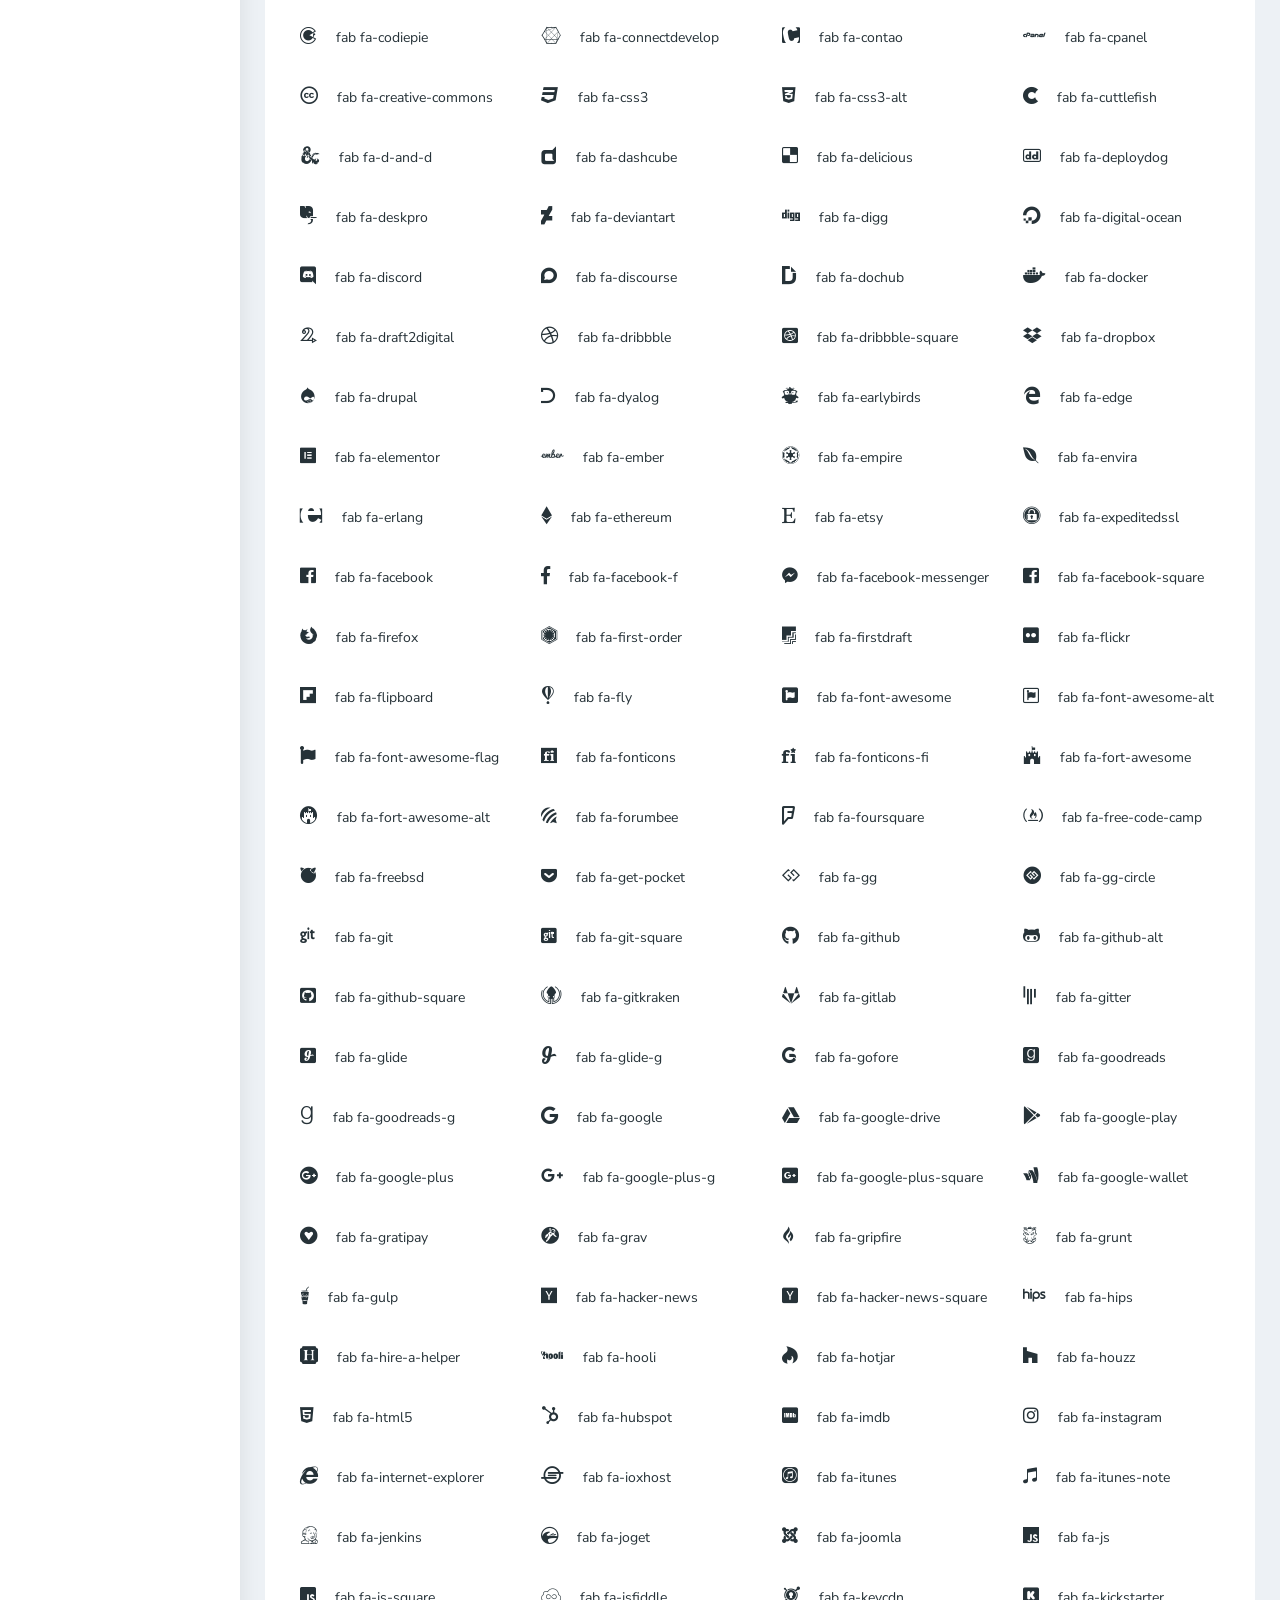
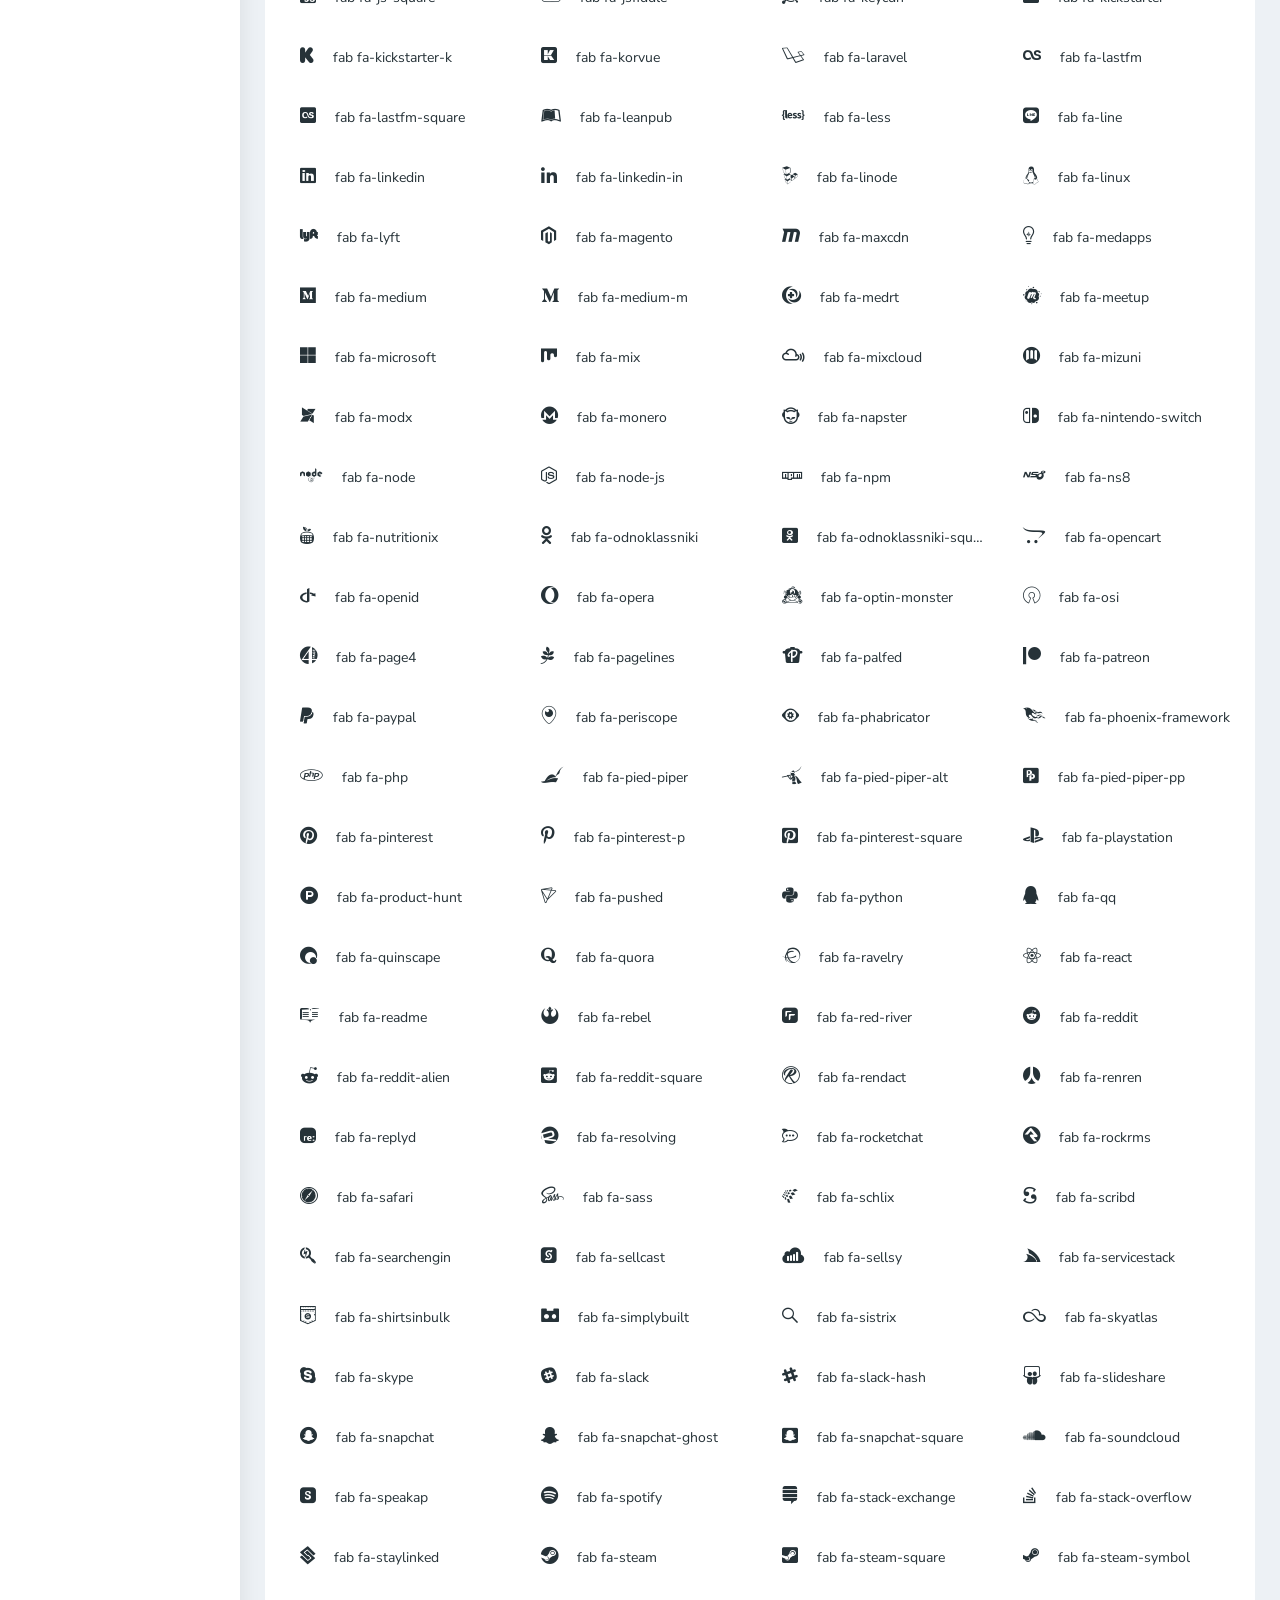
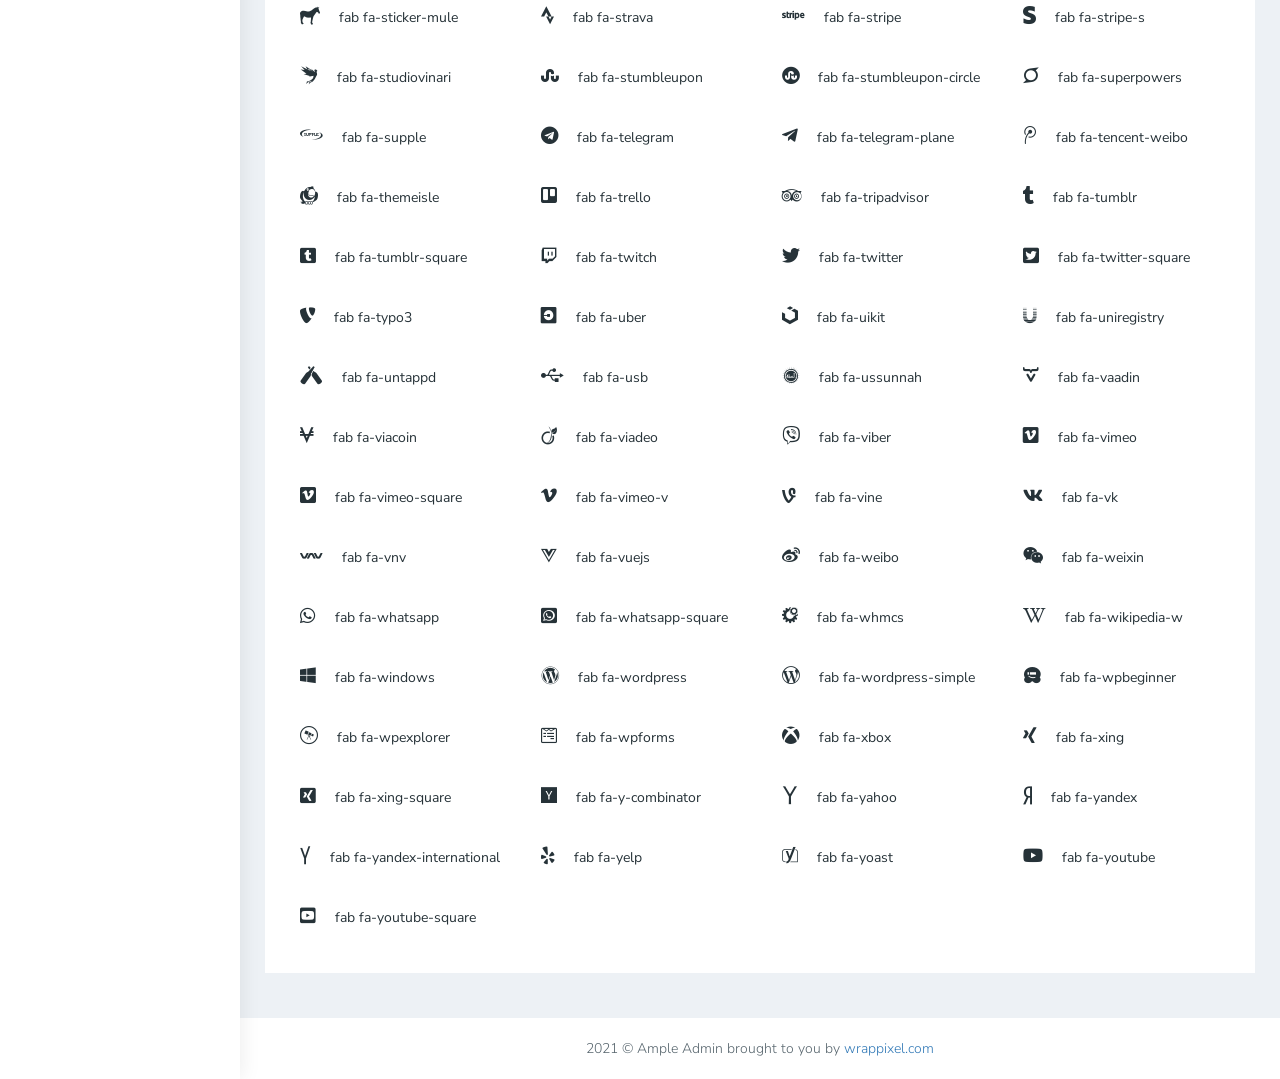
<file: EdunovaPP26/www/vhost.hr/ample/fontawesome.html>
<!DOCTYPE html>
<html dir="ltr" lang="en">

<head>
    <meta charset="utf-8">
    <meta http-equiv="X-UA-Compatible" content="IE=edge">
    <!-- Tell the browser to be responsive to screen width -->
    <meta name="viewport" content="width=device-width, initial-scale=1">
    <meta name="keywords"
        content="wrappixel, admin dashboard, html css dashboard, web dashboard, bootstrap 5 admin, bootstrap 5, css3 dashboard, bootstrap 5 dashboard, Ample lite admin bootstrap 5 dashboard, frontend, responsive bootstrap 5 admin template, Ample admin lite dashboard bootstrap 5 dashboard template">
    <meta name="description"
        content="Ample Admin Lite is powerful and clean admin dashboard template, inpired from Bootstrap Framework">
    <meta name="robots" content="noindex,nofollow">
    <title>Ample Admin Lite Template by WrapPixel</title>
    <link rel="canonical" href="https://www.wrappixel.com/templates/ample-admin-lite/" />
    <!-- Favicon icon -->
    <link rel="icon" type="image/png" sizes="16x16" href="plugins/images/favicon.png">
    <!-- Custom CSS -->
   <link href="css/style.min.css" rel="stylesheet">
    <!-- HTML5 Shim and Respond.js IE8 support of HTML5 elements and media queries -->
    <!-- WARNING: Respond.js doesn't work if you view the page via file:// -->
    <!--[if lt IE 9]>
    <script src="https://oss.maxcdn.com/libs/html5shiv/3.7.0/html5shiv.js"></script>
    <script src="https://oss.maxcdn.com/libs/respond.js/1.4.2/respond.min.js"></script>
<![endif]-->
</head>

<body>
    <!-- ============================================================== -->
    <!-- Preloader - style you can find in spinners.css -->
    <!-- ============================================================== -->
    <div class="preloader">
        <div class="lds-ripple">
            <div class="lds-pos"></div>
            <div class="lds-pos"></div>
        </div>
    </div>
    <!-- ============================================================== -->
    <!-- Main wrapper - style you can find in pages.scss -->
    <!-- ============================================================== -->
    <div id="main-wrapper" data-layout="vertical" data-navbarbg="skin5" data-sidebartype="full"
        data-sidebar-position="absolute" data-header-position="absolute" data-boxed-layout="full">
        <!-- ============================================================== -->
        <!-- Topbar header - style you can find in pages.scss -->
        <!-- ============================================================== -->
        <header class="topbar" data-navbarbg="skin5">
            <nav class="navbar top-navbar navbar-expand-md navbar-dark">
                <div class="navbar-header" data-logobg="skin6">
                    <!-- ============================================================== -->
                    <!-- Logo -->
                    <!-- ============================================================== -->
                    <a class="navbar-brand" href="dashboard.html">
                        <!-- Logo icon -->
                        <b class="logo-icon">
                            <!-- Dark Logo icon -->
                            <img src="plugins/images/logo-icon.png" alt="homepage" />
                        </b>
                        <!--End Logo icon -->
                        <!-- Logo text -->
                        <span class="logo-text">
                            <!-- dark Logo text -->
                            <img src="plugins/images/logo-text.png" alt="homepage" />
                        </span>
                    </a>
                    <!-- ============================================================== -->
                    <!-- End Logo -->
                    <!-- ============================================================== -->
                    <!-- ============================================================== -->
                    <!-- toggle and nav items -->
                    <!-- ============================================================== -->
                    <a class="nav-toggler waves-effect waves-light text-dark d-block d-md-none"
                        href="javascript:void(0)"><i class="ti-menu ti-close"></i></a>
                </div>
                <!-- ============================================================== -->
                <!-- End Logo -->
                <!-- ============================================================== -->
                <div class="navbar-collapse collapse" id="navbarSupportedContent" data-navbarbg="skin5">
                    <ul class="navbar-nav d-none d-md-block d-lg-none">
                        <li class="nav-item">
                            <a class="nav-toggler nav-link waves-effect waves-light text-white"
                                href="javascript:void(0)"><i class="ti-menu ti-close"></i></a>
                        </li>
                    </ul>
                    <!-- ============================================================== -->
                    <!-- Right side toggle and nav items -->
                    <!-- ============================================================== -->
                    <ul class="navbar-nav ms-auto d-flex align-items-center">

                        <!-- ============================================================== -->
                        <!-- Search -->
                        <!-- ============================================================== -->
                        <li class=" in">
                            <form role="search" class="app-search d-none d-md-block me-3">
                                <input type="text" placeholder="Search..." class="form-control mt-0">
                                <a href="" class="active">
                                    <i class="fa fa-search"></i>
                                </a>
                            </form>
                        </li>
                        <!-- ============================================================== -->
                        <!-- User profile and search -->
                        <!-- ============================================================== -->
                        <li>
                            <a class="profile-pic" href="#">
                                <img src="plugins/images/users/varun.jpg" alt="user-img" width="36"
                                    class="img-circle"><span class="text-white font-medium">Steave</span></a>
                        </li>
                        <!-- ============================================================== -->
                        <!-- User profile and search -->
                        <!-- ============================================================== -->
                    </ul>
                </div>
            </nav>
        </header>
        <!-- ============================================================== -->
        <!-- End Topbar header -->
        <!-- ============================================================== -->
        <!-- ============================================================== -->
        <!-- Left Sidebar - style you can find in sidebar.scss  -->
        <!-- ============================================================== -->
        <aside class="left-sidebar" data-sidebarbg="skin6">
            <!-- Sidebar scroll-->
            <div class="scroll-sidebar">
                <!-- Sidebar navigation-->
                <nav class="sidebar-nav">
                    <ul id="sidebarnav">
                        <!-- User Profile-->
                        <li class="sidebar-item pt-2">
                            <a class="sidebar-link waves-effect waves-dark sidebar-link" href="dashboard.html"
                                aria-expanded="false">
                                <i class="far fa-clock" aria-hidden="true"></i>
                                <span class="hide-menu">Dashboard</span>
                            </a>
                        </li>
                        <li class="sidebar-item">
                            <a class="sidebar-link waves-effect waves-dark sidebar-link" href="profile.html"
                                aria-expanded="false">
                                <i class="fa fa-user" aria-hidden="true"></i>
                                <span class="hide-menu">Profile</span>
                            </a>
                        </li>
                        <li class="sidebar-item">
                            <a class="sidebar-link waves-effect waves-dark sidebar-link" href="basic-table.html"
                                aria-expanded="false">
                                <i class="fa fa-table" aria-hidden="true"></i>
                                <span class="hide-menu">Basic Table</span>
                            </a>
                        </li>
                        <li class="sidebar-item">
                            <a class="sidebar-link waves-effect waves-dark sidebar-link" href="fontawesome.html"
                                aria-expanded="false">
                                <i class="fa fa-font" aria-hidden="true"></i>
                                <span class="hide-menu">Icon</span>
                            </a>
                        </li>
                        <li class="sidebar-item">
                            <a class="sidebar-link waves-effect waves-dark sidebar-link" href="map-google.html"
                                aria-expanded="false">
                                <i class="fa fa-globe" aria-hidden="true"></i>
                                <span class="hide-menu">Google Map</span>
                            </a>
                        </li>
                        <li class="sidebar-item">
                            <a class="sidebar-link waves-effect waves-dark sidebar-link" href="blank.html"
                                aria-expanded="false">
                                <i class="fa fa-columns" aria-hidden="true"></i>
                                <span class="hide-menu">Blank Page</span>
                            </a>
                        </li>
                        <li class="sidebar-item">
                            <a class="sidebar-link waves-effect waves-dark sidebar-link" href="404.html"
                                aria-expanded="false">
                                <i class="fa fa-info-circle" aria-hidden="true"></i>
                                <span class="hide-menu">Error 404</span>
                            </a>
                        </li>
                        <li class="text-center p-20 upgrade-btn">
                            <a href="https://www.wrappixel.com/templates/ampleadmin/"
                                class="btn d-grid btn-danger text-white" target="_blank">
                                Upgrade to Pro</a>
                        </li>
                    </ul>

                </nav>
                <!-- End Sidebar navigation -->
            </div>
            <!-- End Sidebar scroll-->
        </aside>
        <!-- ============================================================== -->
        <!-- End Left Sidebar - style you can find in sidebar.scss  -->
        <!-- ============================================================== -->
        <!-- ============================================================== -->
        <!-- Page wrapper  -->
        <!-- ============================================================== -->
        <div class="page-wrapper">
            <!-- ============================================================== -->
            <!-- Bread crumb and right sidebar toggle -->
            <!-- ============================================================== -->
            <div class="page-breadcrumb bg-white">
                <div class="row align-items-center">
                    <div class="col-lg-3 col-md-4 col-sm-4 col-xs-12">
                        <h4 class="page-title">Icon Fontawesome</h4>
                    </div>
                    <div class="col-lg-9 col-sm-8 col-md-8 col-xs-12">
                        <div class="d-md-flex">
                            <ol class="breadcrumb ms-auto">
                                <li><a href="#" class="fw-normal">Dashboard</a></li>
                            </ol>
                            <a href="https://www.wrappixel.com/templates/ampleadmin/" target="_blank"
                                class="btn btn-danger  d-none d-md-block pull-right ms-3 hidden-xs hidden-sm waves-effect waves-light text-white">Upgrade
                                to Pro</a>
                        </div>
                    </div>
                </div>
                <!-- /.col-lg-12 -->
            </div>
            <!-- ============================================================== -->
            <!-- End Bread crumb and right sidebar toggle -->
            <!-- ============================================================== -->
            <!-- ============================================================== -->
            <!-- Container fluid  -->
            <!-- ============================================================== -->
            <div class="container-fluid">
                <!-- ============================================================== -->
                <!-- Start Page Content -->
                <!-- ============================================================== -->
                <div class="row">
                    <div class="col-12">
                        <div class="card">
                            <div class="card-body">
                                <h4 class="card-title">Solid Icons</h4>
                                <h6 class="card-subtitle">use the icon by just put class
                                    <code>fas fa-address-book</code> in i tag </h6>
                                <section>
                                    <div class="icon-list-demo row">
                                        <div class="col-sm-6 col-md-6 col-lg-3 f-icon"><i
                                                class="fas fa-address-book"></i> fas
                                            fa-address-book</div>
                                        <div class="col-sm-6 col-md-6 col-lg-3 f-icon"><i
                                                class="fas fa-address-card"></i> fas
                                            fa-address-card</div>
                                        <div class="col-sm-6 col-md-6 col-lg-3 f-icon"><i class="fas fa-adjust"></i> fas
                                            fa-adjust</div>
                                        <div class="col-sm-6 col-md-6 col-lg-3 f-icon"><i
                                                class="fas fa-align-center"></i> fas
                                            fa-align-center</div>
                                        <div class="col-sm-6 col-md-6 col-lg-3 f-icon"><i
                                                class="fas fa-align-justify"></i> fas
                                            fa-align-justify</div>
                                        <div class="col-sm-6 col-md-6 col-lg-3 f-icon"><i class="fas fa-align-left"></i>
                                            fas fa-align-left</div>
                                        <div class="col-sm-6 col-md-6 col-lg-3 f-icon"><i
                                                class="fas fa-align-right"></i> fas
                                            fa-align-right</div>
                                        <div class="col-sm-6 col-md-6 col-lg-3 f-icon"><i class="fas fa-allergies"></i>
                                            fas fa-allergies</div>
                                        <div class="col-sm-6 col-md-6 col-lg-3 f-icon"><i class="fas fa-ambulance"></i>
                                            fas fa-ambulance</div>
                                        <div class="col-sm-6 col-md-6 col-lg-3 f-icon"><i
                                                class="fas fa-american-sign-language-interpreting"></i> fas
                                            fa-american-sign-language-interpreting</div>
                                        <div class=" col-sm-6 col-md-6 col-lg-3 f-icon"><i class="fas fa-anchor"></i>
                                            fas fa-anchor</div>
                                        <div class="col-sm-6 col-md-6 col-lg-3 f-icon"><i
                                                class="fas fa-angle-double-down"></i> fas
                                            fa-angle-double-down</span>
                                        </div>
                                        <div class="col-sm-6 col-md-6 col-lg-3 f-icon"><i
                                                class="fas fa-angle-double-left"></i> fas
                                            fa-angle-double-left</span>
                                        </div>
                                        <div class="col-sm-6 col-md-6 col-lg-3 f-icon"><i
                                                class="fas fa-angle-double-right"></i> fas
                                            fa-angle-double-right</span>
                                        </div>
                                        <div class="col-sm-6 col-md-6 col-lg-3 f-icon"><i
                                                class="fas fa-angle-double-up"></i> fas
                                            fa-angle-double-up</span>
                                        </div>
                                        <div class="col-sm-6 col-md-6 col-lg-3 f-icon"><i class="fas fa-angle-down"></i>
                                            fas fa-angle-down</div>
                                        <div class="col-sm-6 col-md-6 col-lg-3 f-icon"><i class="fas fa-angle-left"></i>
                                            fas fa-angle-left</div>
                                        <div class="col-sm-6 col-md-6 col-lg-3 f-icon"><i
                                                class="fas fa-angle-right"></i> fas
                                            fa-angle-right</div>
                                        <div class="col-sm-6 col-md-6 col-lg-3 f-icon"><i class="fas fa-angle-up"></i>
                                            fas fa-angle-up</div>
                                        <div class="col-sm-6 col-md-6 col-lg-3 f-icon"><i class="fas fa-archive"></i>
                                            fas fa-archive</div>
                                        <div class="col-sm-6 col-md-6 col-lg-3 f-icon"><i
                                                class="fas fa-arrow-alt-circle-down"></i> fas
                                            fa-arrow-alt-circle-down
                                        </div>
                                        <div class="col-sm-6 col-md-6 col-lg-3 f-icon"><i
                                                class="fas fa-arrow-alt-circle-left"></i> fas
                                            fa-arrow-alt-circle-left
                                        </div>
                                        <div class=" col-sm-6 col-md-6 col-lg-3 f-icon"><i
                                                class="fas fa-arrow-alt-circle-right"></i>
                                            fas fa-arrow-alt-circle-right
                                        </div>
                                        <div class="col-sm-6 col-md-6 col-lg-3 f-icon"><i
                                                class="fas fa-arrow-alt-circle-up"></i> fas
                                            fa-arrow-alt-circle-up</div>
                                        <div class="col-sm-6 col-md-6 col-lg-3 f-icon"><i
                                                class="fas fa-arrow-circle-down"></i> fas
                                            fa-arrow-circle-down
                                        </div>
                                        <div class="col-sm-6 col-md-6 col-lg-3 f-icon"><i
                                                class="fas fa-arrow-circle-left"></i> fas
                                            fa-arrow-circle-left
                                        </div>
                                        <div class="col-sm-6 col-md-6 col-lg-3 f-icon"><i
                                                class="fas fa-arrow-circle-right"></i> fas
                                            fa-arrow-circle-right
                                        </div>
                                        <div class="col-sm-6 col-md-6 col-lg-3 f-icon"><i
                                                class="fas fa-arrow-circle-up"></i> fas
                                            fa-arrow-circle-up
                                        </div>
                                        <div class="col-sm-6 col-md-6 col-lg-3 f-icon"><i class="fas fa-arrow-down"></i>
                                            fas fa-arrow-down</div>
                                        <div class="col-sm-6 col-md-6 col-lg-3 f-icon"><i class="fas fa-arrow-left"></i>
                                            fas fa-arrow-left</div>
                                        <div class="col-sm-6 col-md-6 col-lg-3 f-icon"><i
                                                class="fas fa-arrow-right"></i> fas
                                            fa-arrow-right</div>
                                        <div class="col-sm-6 col-md-6 col-lg-3 f-icon"><i class="fas fa-arrow-up"></i>
                                            fas fa-arrow-up</div>
                                        <div class="col-sm-6 col-md-6 col-lg-3 f-icon"><i class="fas fa-arrows-alt"></i>
                                            fas fa-arrows-alt</div>
                                        <div class="col-sm-6 col-md-6 col-lg-3 f-icon"><i
                                                class="fas fa-arrows-alt-h"></i> fas
                                            fa-arrows-alt-h</div>
                                        <div class="col-sm-6 col-md-6 col-lg-3 f-icon"><i
                                                class="fas fa-arrows-alt-v"></i> fas
                                            fa-arrows-alt-v</div>
                                        <div class="col-sm-6 col-md-6 col-lg-3 f-icon"><i
                                                class="fas fa-assistive-listening-systems"></i> fas
                                            fa-assistive-listening-systems</div>
                                        <div class="col-sm-6 col-md-6 col-lg-3 f-icon"><i class="fas fa-asterisk"></i>
                                            fas fa-asterisk</div>
                                        <div class="col-sm-6 col-md-6 col-lg-3 f-icon"><i class="fas fa-at"></i> fas
                                            fa-at</div>
                                        <div class="col-sm-6 col-md-6 col-lg-3 f-icon"><i
                                                class="fas fa-audio-description"></i> fas
                                            fa-audio-tion
                                        </div>
                                        <div class="col-sm-6 col-md-6 col-lg-3 f-icon"><i class="fas fa-backward"></i>
                                            fas fa-backward</div>
                                        <div class="col-sm-6 col-md-6 col-lg-3 f-icon"><i
                                                class="fas fa-balance-scale"></i> fas
                                            fa-balance-scale</div>
                                        <div class="col-sm-6 col-md-6 col-lg-3 f-icon"><i class="fas fa-ban"></i> fas
                                            fa-ban</div>
                                        <div class="col-sm-6 col-md-6 col-lg-3 f-icon"><i class="fas fa-band-aid"></i>
                                            fas fa-band-aid</div>
                                        <div class="col-sm-6 col-md-6 col-lg-3 f-icon"><i class="fas fa-barcode"></i>
                                            fas fa-barcode</div>
                                        <div class="col-sm-6 col-md-6 col-lg-3 f-icon"><i class="fas fa-bars"></i> fas
                                            fa-bars</div>
                                        <div class="col-sm-6 col-md-6 col-lg-3 f-icon"><i
                                                class="fas fa-baseball-ball"></i> fas
                                            fa-baseball-ball</div>
                                        <div class="col-sm-6 col-md-6 col-lg-3 f-icon"><i
                                                class="fas fa-basketball-ball"></i> fas
                                            fa-basketba
                                        </div>
                                        <div class="col-sm-6 col-md-6 col-lg-3 f-icon"><i class="fas fa-bath"></i> fas
                                            fa-bath</div>
                                        <div class="col-sm-6 col-md-6 col-lg-3 f-icon"><i
                                                class="fas fa-battery-empty"></i> fas
                                            fa-battery-empty</div>
                                        <div class="col-sm-6 col-md-6 col-lg-3 f-icon"><i
                                                class="fas fa-battery-full"></i> fas
                                            fa-battery-full</div>
                                        <div class="col-sm-6 col-md-6 col-lg-3 f-icon"><i
                                                class="fas fa-battery-half"></i> fas
                                            fa-battery-half</div>
                                        <div class="col-sm-6 col-md-6 col-lg-3 f-icon"><i
                                                class="fas fa-battery-quarter"></i> fas
                                            fa-battery-quarter
                                        </div>
                                        <div class="col-sm-6 col-md-6 col-lg-3 f-icon "><i
                                                class="fas fa-battery-three-quarters"></i>
                                            fas fa-battery-three-quarters
                                        </div>
                                        <div class="col-sm-6 col-md-6 col-lg-3 f-icon"><i class="fas fa-bed"></i> fas
                                            fa-bed</div>
                                        <div class="col-sm-6 col-md-6 col-lg-3 f-icon"><i class="fas fa-beer"></i> fas
                                            fa-beer</div>
                                        <div class="col-sm-6 col-md-6 col-lg-3 f-icon"><i class="fas fa-bell"></i> fas
                                            fa-bell</div>
                                        <div class="col-sm-6 col-md-6 col-lg-3 f-icon"><i class="fas fa-bell-slash"></i>
                                            fas fa-bell-slash</div>
                                        <div class="col-sm-6 col-md-6 col-lg-3 f-icon"><i class="fas fa-bicycle"></i>
                                            fas fa-bicycle</div>
                                        <div class="col-sm-6 col-md-6 col-lg-3 f-icon"><i class="fas fa-binoculars"></i>
                                            fas fa-binoculars</div>
                                        <div class="col-sm-6 col-md-6 col-lg-3 f-icon"><i
                                                class="fas fa-birthday-cake"></i> fas
                                            fa-birthday-cake</div>
                                        <div class="col-sm-6 col-md-6 col-lg-3 f-icon"><i class="fas fa-blind"></i> fas
                                            fa-blind</div>
                                        <div class="col-sm-6 col-md-6 col-lg-3 f-icon"><i class="fas fa-bold"></i> fas
                                            fa-bold</div>
                                        <div class="col-sm-6 col-md-6 col-lg-3 f-icon"><i class="fas fa-bolt"></i> fas
                                            fa-bolt</div>
                                        <div class="col-sm-6 col-md-6 col-lg-3 f-icon"><i class="fas fa-bomb"></i> fas
                                            fa-bomb</div>
                                        <div class="col-sm-6 col-md-6 col-lg-3 f-icon"><i class="fas fa-book"></i> fas
                                            fa-book</div>
                                        <div class="col-sm-6 col-md-6 col-lg-3 f-icon"><i class="fas fa-bookmark"></i>
                                            fas fa-bookmark</div>
                                        <div class="col-sm-6 col-md-6 col-lg-3 f-icon"><i
                                                class="fas fa-bowling-ball"></i> fas
                                            fa-bowling-ball</div>
                                        <div class="col-sm-6 col-md-6 col-lg-3 f-icon"><i class="fas fa-box"></i> fas
                                            fa-box</div>
                                        <div class="col-sm-6 col-md-6 col-lg-3 f-icon"><i class="fas fa-box-open"></i>
                                            fas fa-box-open</div>
                                        <div class="col-sm-6 col-md-6 col-lg-3 f-icon"><i class="fas fa-boxes"></i> fas
                                            fa-boxes</div>
                                        <div class="col-sm-6 col-md-6 col-lg-3 f-icon"><i class="fas fa-braille"></i>
                                            fas fa-braille</div>
                                        <div class="col-sm-6 col-md-6 col-lg-3 f-icon"><i class="fas fa-briefcase"></i>
                                            fas fa-briefcase</div>
                                        <div class="col-sm-6 col-md-6 col-lg-3 f-icon"><i
                                                class="fas fa-briefcase-medical"></i> fas
                                            fa-briefcical
                                        </div>
                                        <div class="col-sm-6 col-md-6 col-lg-3 f-icon"><i class="fas fa-bug"></i> fas
                                            fa-bug</div>
                                        <div class="col-sm-6 col-md-6 col-lg-3 f-icon"><i class="fas fa-building"></i>
                                            fas fa-building</div>
                                        <div class="col-sm-6 col-md-6 col-lg-3 f-icon"><i class="fas fa-bullhorn"></i>
                                            fas fa-bullhorn</div>
                                        <div class="col-sm-6 col-md-6 col-lg-3 f-icon"><i class="fas fa-bullseye"></i>
                                            fas fa-bullseye</div>
                                        <div class="col-sm-6 col-md-6 col-lg-3 f-icon"><i class="fas fa-burn"></i> fas
                                            fa-burn</div>
                                        <div class="col-sm-6 col-md-6 col-lg-3 f-icon"><i class="fas fa-bus"></i> fas
                                            fa-bus</div>
                                        <div class="col-sm-6 col-md-6 col-lg-3 f-icon"><i class="fas fa-calculator"></i>
                                            fas fa-calculator</div>
                                        <div class="col-sm-6 col-md-6 col-lg-3 f-icon"><i class="fas fa-calendar"></i>
                                            fas fa-calendar</div>
                                        <div class="col-sm-6 col-md-6 col-lg-3 f-icon"><i
                                                class="fas fa-calendar-alt"></i> fas
                                            fa-calendar-alt</div>
                                        <div class="col-sm-6 col-md-6 col-lg-3 f-icon"><i
                                                class="fas fa-calendar-check"></i> fas
                                            fa-calendar-check</div>
                                        <div class="col-sm-6 col-md-6 col-lg-3 f-icon"><i
                                                class="fas fa-calendar-minus"></i> fas
                                            fa-calendar-minus</div>
                                        <div class="col-sm-6 col-md-6 col-lg-3 f-icon"><i
                                                class="fas fa-calendar-plus"></i> fas
                                            fa-calendar-plus</div>
                                        <div class="col-sm-6 col-md-6 col-lg-3 f-icon"><i
                                                class="fas fa-calendar-times"></i> fas
                                            fa-calendar-times</div>
                                        <div class="col-sm-6 col-md-6 col-lg-3 f-icon"><i class="fas fa-camera"></i> fas
                                            fa-camera</div>
                                        <div class="col-sm-6 col-md-6 col-lg-3 f-icon"><i
                                                class="fas fa-camera-retro"></i> fas
                                            fa-camera-retro</div>
                                        <div class="col-sm-6 col-md-6 col-lg-3 f-icon"><i class="fas fa-capsules"></i>
                                            fas fa-capsules</div>
                                        <div class="col-sm-6 col-md-6 col-lg-3 f-icon"><i class="fas fa-car"></i> fas
                                            fa-car</div>
                                        <div class="col-sm-6 col-md-6 col-lg-3 f-icon"><i class="fas fa-caret-down"></i>
                                            fas fa-caret-down</div>
                                        <div class="col-sm-6 col-md-6 col-lg-3 f-icon"><i class="fas fa-caret-left"></i>
                                            fas fa-caret-left</div>
                                        <div class="col-sm-6 col-md-6 col-lg-3 f-icon"><i
                                                class="fas fa-caret-right"></i> fas
                                            fa-caret-right</div>
                                        <div class="col-sm-6 col-md-6 col-lg-3 f-icon"><i
                                                class="fas fa-caret-square-down"></i> fas
                                            fa-caret-down
                                        </div>
                                        <div class="col-sm-6 col-md-6 col-lg-3 f-icon"><i
                                                class="fas fa-caret-square-left"></i> fas
                                            fa-caret-left
                                        </div>
                                        <div class="col-sm-6 col-md-6 col-lg-3 f-icon"><i
                                                class="fas fa-caret-square-right"></i> fas
                                            fa-caret-right
                                        </div>
                                        <div class="col-sm-6 col-md-6 col-lg-3 f-icon"><i
                                                class="fas fa-caret-square-up"></i> fas
                                            fa-caret-sq
                                        </div>
                                        <div class="col-sm-6 col-md-6 col-lg-3 f-icon"><i class="fas fa-caret-up"></i>
                                            fas fa-caret-up</div>
                                        <div class="col-sm-6 col-md-6 col-lg-3 f-icon"><i
                                                class="fas fa-cart-arrow-down"></i> fas
                                            fa-cart-arr
                                        </div>
                                        <div class="col-sm-6 col-md-6 col-lg-3 f-icon"><i class="fas fa-cart-plus"></i>
                                            fas fa-cart-plus</div>
                                        <div class="col-sm-6 col-md-6 col-lg-3 f-icon"><i
                                                class="fas fa-certificate"></i> fas
                                            fa-certificate</div>
                                        <div class="col-sm-6 col-md-6 col-lg-3 f-icon"><i class="fas fa-chart-area"></i>
                                            fas fa-chart-area</div>
                                        <div class="col-sm-6 col-md-6 col-lg-3 f-icon"><i class="fas fa-chart-bar"></i>
                                            fas fa-chart-bar</div>
                                        <div class="col-sm-6 col-md-6 col-lg-3 f-icon"><i class="fas fa-chart-line"></i>
                                            fas fa-chart-line</div>
                                        <div class="col-sm-6 col-md-6 col-lg-3 f-icon"><i class="fas fa-chart-pie"></i>
                                            fas fa-chart-pie</div>
                                        <div class="col-sm-6 col-md-6 col-lg-3 f-icon"><i class="fas fa-check"></i> fas
                                            fa-check</div>
                                        <div class="col-sm-6 col-md-6 col-lg-3 f-icon"><i
                                                class="fas fa-check-circle"></i> fas
                                            fa-check-circle</div>
                                        <div class="col-sm-6 col-md-6 col-lg-3 f-icon"><i
                                                class="fas fa-check-square"></i> fas
                                            fa-check-square</div>
                                        <div class="col-sm-6 col-md-6 col-lg-3 f-icon"><i class="fas fa-chess"></i> fas
                                            fa-chess</div>
                                        <div class="col-sm-6 col-md-6 col-lg-3 f-icon"><i
                                                class="fas fa-chess-bishop"></i> fas
                                            fa-chess-bishop</div>
                                        <div class="col-sm-6 col-md-6 col-lg-3 f-icon"><i
                                                class="fas fa-chess-board"></i> fas
                                            fa-chess-board</div>
                                        <div class="col-sm-6 col-md-6 col-lg-3 f-icon"><i class="fas fa-chess-king"></i>
                                            fas fa-chess-king</div>
                                        <div class="col-sm-6 col-md-6 col-lg-3 f-icon"><i
                                                class="fas fa-chess-knight"></i> fas
                                            fa-chess-knight</div>
                                        <div class="col-sm-6 col-md-6 col-lg-3 f-icon"><i class="fas fa-chess-pawn"></i>
                                            fas fa-chess-pawn</div>
                                        <div class="col-sm-6 col-md-6 col-lg-3 f-icon"><i
                                                class="fas fa-chess-queen"></i> fas
                                            fa-chess-queen</div>
                                        <div class="col-sm-6 col-md-6 col-lg-3 f-icon"><i class="fas fa-chess-rook"></i>
                                            fas fa-chess-rook</div>
                                        <div class="col-sm-6 col-md-6 col-lg-3 f-icon"><i
                                                class="fas fa-chevron-circle-down"></i> fas
                                            fa-chevron-circle-down</div>
                                        <div class=" col-sm-6 col-md-6 col-lg-3 f-icon "><i
                                                class="fas fa-chevron-circle-left"></i> fas
                                            fa-chevron-circle-left</div>
                                        <div class="col-sm-6 col-md-6 col-lg-3 f-icon"><i
                                                class="fas fa-chevron-circle-right"></i> fas
                                            fa-chevron-circle-right
                                        </div>
                                        <div class="col-sm-6 col-md-6 col-lg-3 f-icon"><i
                                                class="fas fa-chevron-circle-up"></i> fas
                                            fa-chevroe-up
                                        </div>
                                        <div class="col-sm-6 col-md-6 col-lg-3 f-icon"><i
                                                class="fas fa-chevron-down"></i> fas
                                            fa-chevron-down</div>
                                        <div class="col-sm-6 col-md-6 col-lg-3 f-icon"><i
                                                class="fas fa-chevron-left"></i> fas
                                            fa-chevron-left</div>
                                        <div class="col-sm-6 col-md-6 col-lg-3 f-icon"><i
                                                class="fas fa-chevron-right"></i> fas
                                            fa-chevron-right</div>
                                        <div class="col-sm-6 col-md-6 col-lg-3 f-icon"><i class="fas fa-chevron-up"></i>
                                            fas fa-chevron-up</div>
                                        <div class="col-sm-6 col-md-6 col-lg-3 f-icon"><i class="fas fa-child"></i> fas
                                            fa-child</div>
                                        <div class="col-sm-6 col-md-6 col-lg-3 f-icon"><i class="fas fa-circle"></i> fas
                                            fa-circle</div>
                                        <div class="col-sm-6 col-md-6 col-lg-3 f-icon"><i
                                                class="fas fa-circle-notch"></i> fas
                                            fa-circle-notch</div>
                                        <div class="col-sm-6 col-md-6 col-lg-3 f-icon"><i class="fas fa-clipboard"></i>
                                            fas fa-clipboard</div>
                                        <div class="col-sm-6 col-md-6 col-lg-3 f-icon"><i
                                                class="fas fa-clipboard-check"></i> fas
                                            fa-clipboard-check
                                        </div>
                                        <div class="col-sm-6 col-md-6 col-lg-3 f-icon"><i
                                                class="fas fa-clipboard-list"></i> fas
                                            fa-clipboard-list</div>
                                        <div class="col-sm-6 col-md-6 col-lg-3 f-icon"><i class="fas fa-clock"></i> fas
                                            fa-clock</div>
                                        <div class="col-sm-6 col-md-6 col-lg-3 f-icon"><i class="fas fa-clone"></i> fas
                                            fa-clone</div>
                                        <div class="col-sm-6 col-md-6 col-lg-3 f-icon"><i
                                                class="fas fa-closed-captioning"></i> fas
                                            fa-closedning
                                        </div>
                                        <div class="col-sm-6 col-md-6 col-lg-3 f-icon"><i class="fas fa-cloud"></i> fas
                                            fa-cloud</div>
                                        <div class="col-sm-6 col-md-6 col-lg-3 f-icon"><i
                                                class="fas fa-cloud-download-alt"></i> fas
                                            fa-cloudad-alt
                                        </div>
                                        <div class="col-sm-6 col-md-6 col-lg-3 f-icon"><i
                                                class="fas fa-cloud-upload-alt"></i> fas
                                            fa-cloud-alt
                                        </div>
                                        <div class="col-sm-6 col-md-6 col-lg-3 f-icon"><i class="fas fa-code"></i> fas
                                            fa-code</div>
                                        <div class="col-sm-6 col-md-6 col-lg-3 f-icon"><i
                                                class="fas fa-code-branch"></i> fas
                                            fa-code-branch</div>
                                        <div class="col-sm-6 col-md-6 col-lg-3 f-icon"><i class="fas fa-coffee"></i> fas
                                            fa-coffee</div>
                                        <div class="col-sm-6 col-md-6 col-lg-3 f-icon"><i class="fas fa-cog"></i> fas
                                            fa-cog</div>
                                        <div class="col-sm-6 col-md-6 col-lg-3 f-icon"><i class="fas fa-cogs"></i> fas
                                            fa-cogs</div>
                                        <div class="col-sm-6 col-md-6 col-lg-3 f-icon"><i class="fas fa-columns"></i>
                                            fas fa-columns</div>
                                        <div class="col-sm-6 col-md-6 col-lg-3 f-icon"><i class="fas fa-comment"></i>
                                            fas fa-comment</div>
                                        <div class="col-sm-6 col-md-6 col-lg-3 f-icon"><i
                                                class="fas fa-comment-alt"></i> fas
                                            fa-comment-alt</div>
                                        <div class="col-sm-6 col-md-6 col-lg-3 f-icon"><i
                                                class="fas fa-comment-dots"></i> fas
                                            fa-comment-dots</div>
                                        <div class="col-sm-6 col-md-6 col-lg-3 f-icon"><i
                                                class="fas fa-comment-slash"></i> fas
                                            fa-comment-slash</div>
                                        <div class="col-sm-6 col-md-6 col-lg-3 f-icon"><i class="fas fa-comments"></i>
                                            fas fa-comments</div>
                                        <div class="col-sm-6 col-md-6 col-lg-3 f-icon"><i class="fas fa-compass"></i>
                                            fas fa-compass</div>
                                        <div class="col-sm-6 col-md-6 col-lg-3 f-icon"><i class="fas fa-compress"></i>
                                            fas fa-compress</div>
                                        <div class="col-sm-6 col-md-6 col-lg-3 f-icon"><i class="fas fa-copy"></i> fas
                                            fa-copy</div>
                                        <div class="col-sm-6 col-md-6 col-lg-3 f-icon"><i class="fas fa-copyright"></i>
                                            fas fa-copyright</div>
                                        <div class="col-sm-6 col-md-6 col-lg-3 f-icon"><i class="fas fa-couch"></i> fas
                                            fa-couch</div>
                                        <div class="col-sm-6 col-md-6 col-lg-3 f-icon"><i
                                                class="fas fa-credit-card"></i> fas
                                            fa-credit-card</div>
                                        <div class="col-sm-6 col-md-6 col-lg-3 f-icon"><i class="fas fa-crop"></i> fas
                                            fa-crop</div>
                                        <div class="col-sm-6 col-md-6 col-lg-3 f-icon"><i class="fas fa-crosshairs"></i>
                                            fas fa-crosshairs</div>
                                        <div class="col-sm-6 col-md-6 col-lg-3 f-icon"><i class="fas fa-cube"></i> fas
                                            fa-cube</div>
                                        <div class="col-sm-6 col-md-6 col-lg-3 f-icon"><i class="fas fa-cubes"></i> fas
                                            fa-cubes</div>
                                        <div class="col-sm-6 col-md-6 col-lg-3 f-icon"><i class="fas fa-cut"></i> fas
                                            fa-cut</div>
                                        <div class="col-sm-6 col-md-6 col-lg-3 f-icon"><i class="fas fa-database"></i>
                                            fas fa-database</div>
                                        <div class="col-sm-6 col-md-6 col-lg-3 f-icon"><i class="fas fa-deaf"></i> fas
                                            fa-deaf</div>
                                        <div class="col-sm-6 col-md-6 col-lg-3 f-icon"><i class="fas fa-desktop"></i>
                                            fas fa-desktop</div>
                                        <div class="col-sm-6 col-md-6 col-lg-3 f-icon"><i class="fas fa-diagnoses"></i>
                                            fas fa-diagnoses</div>
                                        <div class="col-sm-6 col-md-6 col-lg-3 f-icon"><i class="fas fa-dna"></i> fas
                                            fa-dna</div>
                                        <div class="col-sm-6 col-md-6 col-lg-3 f-icon"><i
                                                class="fas fa-dollar-sign"></i> fas
                                            fa-dollar-sign</div>
                                        <div class="col-sm-6 col-md-6 col-lg-3 f-icon"><i class="fas fa-dolly"></i> fas
                                            fa-dolly</div>
                                        <div class="col-sm-6 col-md-6 col-lg-3 f-icon"><i
                                                class="fas fa-dolly-flatbed"></i> fas
                                            fa-dolly-flatbed</div>
                                        <div class="col-sm-6 col-md-6 col-lg-3 f-icon"><i class="fas fa-donate"></i> fas
                                            fa-donate</div>
                                        <div class="col-sm-6 col-md-6 col-lg-3 f-icon"><i class="fas fa-dot-circle"></i>
                                            fas fa-dot-circle</div>
                                        <div class="col-sm-6 col-md-6 col-lg-3 f-icon"><i class="fas fa-dove"></i> fas
                                            fa-dove</div>
                                        <div class="col-sm-6 col-md-6 col-lg-3 f-icon"><i class="fas fa-download"></i>
                                            fas fa-download</div>
                                        <div class="col-sm-6 col-md-6 col-lg-3 f-icon"><i class="fas fa-edit"></i> fas
                                            fa-edit</div>
                                        <div class="col-sm-6 col-md-6 col-lg-3 f-icon"><i class="fas fa-eject"></i> fas
                                            fa-eject</div>
                                        <div class="col-sm-6 col-md-6 col-lg-3 f-icon"><i class="fas fa-ellipsis-h"></i>
                                            fas fa-ellipsis-h</div>
                                        <div class="col-sm-6 col-md-6 col-lg-3 f-icon"><i class="fas fa-ellipsis-v"></i>
                                            fas fa-ellipsis-v</div>
                                        <div class="col-sm-6 col-md-6 col-lg-3 f-icon"><i class="fas fa-envelope"></i>
                                            fas fa-envelope</div>
                                        <div class="col-sm-6 col-md-6 col-lg-3 f-icon"><i
                                                class="fas fa-envelope-open"></i> fas
                                            fa-envelope-open</div>
                                        <div class="col-sm-6 col-md-6 col-lg-3 f-icon"><i
                                                class="fas fa-envelope-square"></i> fas
                                            fa-envelope-square
                                        </div>
                                        <div class="col-sm-6 col-md-6 col-lg-3 f-icon"><i class="fas fa-eraser"></i> fas
                                            fa-eraser</div>
                                        <div class="col-sm-6 col-md-6 col-lg-3 f-icon"><i class="fas fa-euro-sign"></i>
                                            fas fa-euro-sign</div>
                                        <div class="col-sm-6 col-md-6 col-lg-3 f-icon"><i
                                                class="fas fa-exchange-alt"></i> fas
                                            fa-exchange-alt</div>
                                        <div class="col-sm-6 col-md-6 col-lg-3 f-icon"><i
                                                class="fas fa-exclamation"></i> fas
                                            fa-exclamation</div>
                                        <div class="col-sm-6 col-md-6 col-lg-3 f-icon"><i
                                                class="fas fa-exclamation-circle"></i> fas
                                            fa-exclamation-circle
                                        </div>
                                        <div class="col-sm-6 col-md-6 col-lg-3 f-icon"><i
                                                class="fas fa-exclamation-triangle"></i> fas
                                            fa-exclamation-triangle
                                        </div>
                                        <div class=" col-sm-6 col-md-6 col-lg-3 f-icon "><i class="fas fa-expand"></i>
                                            fas fa-expand</div>
                                        <div class="col-sm-6 col-md-6 col-lg-3 f-icon "><i
                                                class="fas fa-expand-arrows-alt"></i> fas
                                            fa-expand-alt
                                        </div>
                                        <div class="col-sm-6 col-md-6 col-lg-3 f-icon "><i
                                                class="fas fa-external-link-alt"></i> fas
                                            fa-external-link-alt
                                        </div>
                                        <div class="col-sm-6 col-md-6 col-lg-3 f-icon "><i
                                                class="fas fa-external-link-square-alt"></i>
                                            fas
                                            fa-external-link-square-alt
                                        </div>
                                        <div class="col-sm-6 col-md-6 col-lg-3 f-icon"><i class="fas fa-eye"></i> fas
                                            fa-eye</div>
                                        <div class="col-sm-6 col-md-6 col-lg-3 f-icon"><i
                                                class="fas fa-eye-dropper"></i> fas
                                            fa-eye-dropper</div>
                                        <div class="col-sm-6 col-md-6 col-lg-3 f-icon"><i class="fas fa-eye-slash"></i>
                                            fas fa-eye-slash</div>
                                        <div class="col-sm-6 col-md-6 col-lg-3 f-icon"><i
                                                class="fas fa-fast-backward"></i> fas
                                            fa-fast-backward</div>
                                        <div class="col-sm-6 col-md-6 col-lg-3 f-icon"><i
                                                class="fas fa-fast-forward"></i> fas
                                            fa-fast-forward</div>
                                        <div class="col-sm-6 col-md-6 col-lg-3 f-icon"><i class="fas fa-fax"></i> fas
                                            fa-fax</div>
                                        <div class="col-sm-6 col-md-6 col-lg-3 f-icon"><i class="fas fa-female"></i> fas
                                            fa-female</div>
                                        <div class="col-sm-6 col-md-6 col-lg-3 f-icon"><i
                                                class="fas fa-fighter-jet"></i> fas
                                            fa-fighter-jet</div>
                                        <div class="col-sm-6 col-md-6 col-lg-3 f-icon"><i class="fas fa-file"></i> fas
                                            fa-file</div>
                                        <div class="col-sm-6 col-md-6 col-lg-3 f-icon"><i class="fas fa-file-alt"></i>
                                            fas fa-file-alt</div>
                                        <div class="col-sm-6 col-md-6 col-lg-3 f-icon"><i
                                                class="fas fa-file-archive"></i> fas
                                            fa-file-archive</div>
                                        <div class="col-sm-6 col-md-6 col-lg-3 f-icon"><i class="fas fa-file-audio"></i>
                                            fas fa-file-audio</div>
                                        <div class="col-sm-6 col-md-6 col-lg-3 f-icon"><i class="fas fa-file-code"></i>
                                            fas fa-file-code</div>
                                        <div class="col-sm-6 col-md-6 col-lg-3 f-icon"><i class="fas fa-file-excel"></i>
                                            fas fa-file-excel</div>
                                        <div class="col-sm-6 col-md-6 col-lg-3 f-icon"><i class="fas fa-file-image"></i>
                                            fas fa-file-image</div>
                                        <div class="col-sm-6 col-md-6 col-lg-3 f-icon"><i
                                                class="fas fa-file-medical"></i> fas
                                            fa-file-medical</div>
                                        <div class="col-sm-6 col-md-6 col-lg-3 f-icon"><i
                                                class="fas fa-file-medical-alt"></i> fas
                                            fa-file-medical-alt
                                        </div>
                                        <div class="col-sm-6 col-md-6 col-lg-3 f-icon"><i class="fas fa-file-pdf"></i>
                                            fas fa-file-pdf</div>
                                        <div class="col-sm-6 col-md-6 col-lg-3 f-icon"><i
                                                class="fas fa-file-powerpoint"></i> fas
                                            fa-file-pow
                                        </div>
                                        <div class="col-sm-6 col-md-6 col-lg-3 f-icon"><i class="fas fa-file-video"></i>
                                            fas fa-file-video</div>
                                        <div class="col-sm-6 col-md-6 col-lg-3 f-icon"><i class="fas fa-file-word"></i>
                                            fas fa-file-word</div>
                                        <div class="col-sm-6 col-md-6 col-lg-3 f-icon"><i class="fas fa-film"></i> fas
                                            fa-film</div>
                                        <div class="col-sm-6 col-md-6 col-lg-3 f-icon"><i class="fas fa-filter"></i> fas
                                            fa-filter</div>
                                        <div class="col-sm-6 col-md-6 col-lg-3 f-icon"><i class="fas fa-fire"></i> fas
                                            fa-fire</div>
                                        <div class="col-sm-6 col-md-6 col-lg-3 f-icon"><i
                                                class="fas fa-fire-extinguisher"></i> fas
                                            fa-fire-extinguisher
                                        </div>
                                        <div class="col-sm-6 col-md-6 col-lg-3 f-icon"><i class="fas fa-first-aid"></i>
                                            fas fa-first-aid</div>
                                        <div class="col-sm-6 col-md-6 col-lg-3 f-icon"><i class="fas fa-flag"></i> fas
                                            fa-flag</div>
                                        <div class="col-sm-6 col-md-6 col-lg-3 f-icon"><i
                                                class="fas fa-flag-checkered"></i> fas
                                            fa-flag-checkered</div>
                                        <div class="col-sm-6 col-md-6 col-lg-3 f-icon"><i class="fas fa-flask"></i> fas
                                            fa-flask</div>
                                        <div class="col-sm-6 col-md-6 col-lg-3 f-icon"><i class="fas fa-folder"></i> fas
                                            fa-folder</div>
                                        <div class="col-sm-6 col-md-6 col-lg-3 f-icon"><i
                                                class="fas fa-folder-open"></i> fas
                                            fa-folder-open</div>
                                        <div class="col-sm-6 col-md-6 col-lg-3 f-icon"><i class="fas fa-font"></i> fas
                                            fa-font</div>
                                        <div class="col-sm-6 col-md-6 col-lg-3 f-icon"><i
                                                class="fas fa-football-ball"></i> fas
                                            fa-football-ball</div>
                                        <div class="col-sm-6 col-md-6 col-lg-3 f-icon"><i class="fas fa-forward"></i>
                                            fas fa-forward</div>
                                        <div class="col-sm-6 col-md-6 col-lg-3 f-icon"><i class="fas fa-frown"></i> fas
                                            fa-frown</div>
                                        <div class="col-sm-6 col-md-6 col-lg-3 f-icon"><i class="fas fa-futbol"></i> fas
                                            fa-futbol</div>
                                        <div class="col-sm-6 col-md-6 col-lg-3 f-icon"><i class="fas fa-gamepad"></i>
                                            fas fa-gamepad</div>
                                        <div class="col-sm-6 col-md-6 col-lg-3 f-icon"><i class="fas fa-gavel"></i> fas
                                            fa-gavel</div>
                                        <div class="col-sm-6 col-md-6 col-lg-3 f-icon"><i class="fas fa-gem"></i> fas
                                            fa-gem</div>
                                        <div class="col-sm-6 col-md-6 col-lg-3 f-icon"><i class="fas fa-genderless"></i>
                                            fas fa-genderless</div>
                                        <div class="col-sm-6 col-md-6 col-lg-3 f-icon"><i class="fas fa-gift"></i> fas
                                            fa-gift</div>
                                        <div class="col-sm-6 col-md-6 col-lg-3 f-icon"><i
                                                class="fas fa-glass-martini"></i> fas
                                            fa-glass-martini</div>
                                        <div class="col-sm-6 col-md-6 col-lg-3 f-icon"><i class="fas fa-globe"></i> fas
                                            fa-globe</div>
                                        <div class="col-sm-6 col-md-6 col-lg-3 f-icon"><i class="fas fa-golf-ball"></i>
                                            fas fa-golf-ball</div>
                                        <div class="col-sm-6 col-md-6 col-lg-3 f-icon"><i
                                                class="fas fa-graduation-cap"></i> fas
                                            fa-graduation-cap</div>
                                        <div class="col-sm-6 col-md-6 col-lg-3 f-icon"><i class="fas fa-h-square"></i>
                                            fas fa-h-square</div>
                                        <div class="col-sm-6 col-md-6 col-lg-3 f-icon"><i
                                                class="fas fa-hand-holding"></i> fas
                                            fa-hand-holding</div>
                                        <div class="col-sm-6 col-md-6 col-lg-3 f-icon"><i
                                                class="fas fa-hand-holding-heart"></i> fas
                                            fa-hand-holding-heart
                                        </div>
                                        <div class="col-sm-6 col-md-6 col-lg-3 f-icon"><i
                                                class="fas fa-hand-holding-usd"></i> fas
                                            fa-hand-holding-usd
                                        </div>
                                        <div class="col-sm-6 col-md-6 col-lg-3 f-icon"><i
                                                class="fas fa-hand-lizard"></i> fas
                                            fa-hand-lizard</div>
                                        <div class="col-sm-6 col-md-6 col-lg-3 f-icon"><i class="fas fa-hand-paper"></i>
                                            fas fa-hand-paper</div>
                                        <div class="col-sm-6 col-md-6 col-lg-3 f-icon"><i class="fas fa-hand-peace"></i>
                                            fas fa-hand-peace</div>
                                        <div class="col-sm-6 col-md-6 col-lg-3 f-icon"><i
                                                class="fas fa-hand-point-down"></i> fas
                                            fa-hand-point-down
                                        </div>
                                        <div class="col-sm-6 col-md-6 col-lg-3 f-icon"><i
                                                class="fas fa-hand-point-left"></i> fas
                                            fa-hand-point-left
                                        </div>
                                        <div class="col-sm-6 col-md-6 col-lg-3 f-icon"><i
                                                class="fas fa-hand-point-right"></i> fas
                                            fa-hand-point-right
                                        </div>
                                        <div class="col-sm-6 col-md-6 col-lg-3 f-icon"><i
                                                class="fas fa-hand-point-up"></i> fas
                                            fa-hand-point-up</div>
                                        <div class="col-sm-6 col-md-6 col-lg-3 f-icon"><i
                                                class="fas fa-hand-pointer"></i> fas
                                            fa-hand-pointer</div>
                                        <div class="col-sm-6 col-md-6 col-lg-3 f-icon"><i class="fas fa-hand-rock"></i>
                                            fas fa-hand-rock</div>
                                        <div class="col-sm-6 col-md-6 col-lg-3 f-icon"><i
                                                class="fas fa-hand-scissors"></i> fas
                                            fa-hand-scissors</div>
                                        <div class="col-sm-6 col-md-6 col-lg-3 f-icon"><i class="fas fa-hand-spock"></i>
                                            fas fa-hand-spock</div>
                                        <div class="col-sm-6 col-md-6 col-lg-3 f-icon"><i class="fas fa-hands"></i> fas
                                            fa-hands</div>
                                        <div class="col-sm-6 col-md-6 col-lg-3 f-icon"><i
                                                class="fas fa-hands-helping"></i> fas
                                            fa-hands-helping</div>
                                        <div class="col-sm-6 col-md-6 col-lg-3 f-icon"><i class="fas fa-handshake"></i>
                                            fas fa-handshake</div>
                                        <div class="col-sm-6 col-md-6 col-lg-3 f-icon"><i class="fas fa-hashtag"></i>
                                            fas fa-hashtag</div>
                                        <div class="col-sm-6 col-md-6 col-lg-3 f-icon"><i class="fas fa-hdd"></i> fas
                                            fa-hdd</div>
                                        <div class="col-sm-6 col-md-6 col-lg-3 f-icon"><i class="fas fa-heading"></i>
                                            fas fa-heading</div>
                                        <div class="col-sm-6 col-md-6 col-lg-3 f-icon"><i class="fas fa-headphones"></i>
                                            fas fa-headphones</div>
                                        <div class="col-sm-6 col-md-6 col-lg-3 f-icon"><i class="fas fa-heart"></i> fas
                                            fa-heart</div>
                                        <div class="col-sm-6 col-md-6 col-lg-3 f-icon"><i class="fas fa-heartbeat"></i>
                                            fas fa-heartbeat</div>
                                        <div class="col-sm-6 col-md-6 col-lg-3 f-icon"><i class="fas fa-history"></i>
                                            fas fa-history </div>
                                        <div class="col-sm-6 col-md-6 col-lg-3 f-icon"><i
                                                class="fas fa-hockey-puck"></i> fas
                                            fa-hockey-puck</div>
                                        <div class="col-sm-6 col-md-6 col-lg-3 f-icon"><i class="fas fa-home"></i> fas
                                            fa-home</div>
                                        <div class="col-sm-6 col-md-6 col-lg-3 f-icon"><i class="fas fa-hospital"></i>
                                            fas fa-hospital</div>
                                        <div class="col-sm-6 col-md-6 col-lg-3 f-icon"><i
                                                class="fas fa-hospital-alt"></i> fas
                                            fa-hospital-alt</div>
                                        <div class="col-sm-6 col-md-6 col-lg-3 f-icon"><i
                                                class="fas fa-hospital-symbol"></i> fas
                                            fa-hospital
                                        </div>
                                        <div class="col-sm-6 col-md-6 col-lg-3 f-icon"><i class="fas fa-hourglass"></i>
                                            fas fa-hourglass</div>
                                        <div class="col-sm-6 col-md-6 col-lg-3 f-icon"><i
                                                class="fas fa-hourglass-end"></i> fas
                                            fa-hourglass-end</div>
                                        <div class="col-sm-6 col-md-6 col-lg-3 f-icon"><i
                                                class="fas fa-hourglass-half"></i> fas
                                            fa-hourglass-half</div>
                                        <div class="col-sm-6 col-md-6 col-lg-3 f-icon"><i
                                                class="fas fa-hourglass-start"></i> fas
                                            fa-hourglass-start
                                        </div>
                                        <div class="col-sm-6 col-md-6 col-lg-3 f-icon"><i class="fas fa-i-cursor"></i>
                                            fas fa-i-cursor</div>
                                        <div class="col-sm-6 col-md-6 col-lg-3 f-icon"><i class="fas fa-id-badge"></i>
                                            fas fa-id-badge</div>
                                        <div class="col-sm-6 col-md-6 col-lg-3 f-icon"><i class="fas fa-id-card"></i>
                                            fas fa-id-card</div>
                                        <div class="col-sm-6 col-md-6 col-lg-3 f-icon"><i
                                                class="fas fa-id-card-alt"></i> fas
                                            fa-id-card-alt</div>
                                        <div class="col-sm-6 col-md-6 col-lg-3 f-icon"><i class="fas fa-image"></i> fas
                                            fa-image</div>
                                        <div class="col-sm-6 col-md-6 col-lg-3 f-icon"><i class="fas fa-images"></i> fas
                                            fa-images</div>
                                        <div class="col-sm-6 col-md-6 col-lg-3 f-icon"><i class="fas fa-inbox"></i> fas
                                            fa-inbox</div>
                                        <div class="col-sm-6 col-md-6 col-lg-3 f-icon"><i class="fas fa-indent"></i> fas
                                            fa-indent</div>
                                        <div class="col-sm-6 col-md-6 col-lg-3 f-icon"><i class="fas fa-industry"></i>
                                            fas fa-industry</div>
                                        <div class="col-sm-6 col-md-6 col-lg-3 f-icon"><i class="fas fa-info"></i> fas
                                            fa-info</div>
                                        <div class="col-sm-6 col-md-6 col-lg-3 f-icon"><i
                                                class="fas fa-info-circle"></i> fas
                                            fa-info-circle</div>
                                        <div class="col-sm-6 col-md-6 col-lg-3 f-icon"><i class="fas fa-italic"></i> fas
                                            fa-italic</div>
                                        <div class="col-sm-6 col-md-6 col-lg-3 f-icon"><i class="fas fa-key"></i> fas
                                            fa-key</div>
                                        <div class="col-sm-6 col-md-6 col-lg-3 f-icon"><i class="fas fa-keyboard"></i>
                                            fas fa-keyboard</div>
                                        <div class="col-sm-6 col-md-6 col-lg-3 f-icon"><i class="fas fa-language"></i>
                                            fas fa-language</div>
                                        <div class="col-sm-6 col-md-6 col-lg-3 f-icon"><i class="fas fa-laptop"></i> fas
                                            fa-laptop</div>
                                        <div class="col-sm-6 col-md-6 col-lg-3 f-icon"><i class="fas fa-leaf"></i> fas
                                            fa-leaf</div>
                                        <div class="col-sm-6 col-md-6 col-lg-3 f-icon"><i class="fas fa-lemon"></i> fas
                                            fa-lemon</div>
                                        <div class="col-sm-6 col-md-6 col-lg-3 f-icon"><i
                                                class="fas fa-level-down-alt"></i> fas
                                            fa-level-down-alt</div>
                                        <div class="col-sm-6 col-md-6 col-lg-3 f-icon"><i
                                                class="fas fa-level-up-alt"></i> fas
                                            fa-level-up-alt</div>
                                        <div class="col-sm-6 col-md-6 col-lg-3 f-icon"><i class="fas fa-life-ring"></i>
                                            fas fa-life-ring</div>
                                        <div class="col-sm-6 col-md-6 col-lg-3 f-icon"><i class="fas fa-lightbulb"></i>
                                            fas fa-lightbulb</div>
                                        <div class="col-sm-6 col-md-6 col-lg-3 f-icon"><i class="fas fa-link"></i> fas
                                            fa-link</div>
                                        <div class="col-sm-6 col-md-6 col-lg-3 f-icon"><i class="fas fa-lira-sign"></i>
                                            fas fa-lira-sign</div>
                                        <div class="col-sm-6 col-md-6 col-lg-3 f-icon"><i class="fas fa-list"></i> fas
                                            fa-list</div>
                                        <div class="col-sm-6 col-md-6 col-lg-3 f-icon"><i class="fas fa-list-alt"></i>
                                            fas fa-list-alt</div>
                                        <div class="col-sm-6 col-md-6 col-lg-3 f-icon"><i class="fas fa-list-ol"></i>
                                            fas fa-list-ol</div>
                                        <div class="col-sm-6 col-md-6 col-lg-3 f-icon"><i class="fas fa-list-ul"></i>
                                            fas fa-list-ul</div>
                                        <div class="col-sm-6 col-md-6 col-lg-3 f-icon"><i
                                                class="fas fa-location-arrow"></i> fas
                                            fa-location-arrow</div>
                                        <div class="col-sm-6 col-md-6 col-lg-3 f-icon"><i class="fas fa-lock"></i> fas
                                            fa-lock</div>
                                        <div class="col-sm-6 col-md-6 col-lg-3 f-icon"><i class="fas fa-lock-open"></i>
                                            fas fa-lock-open</div>
                                        <div class="col-sm-6 col-md-6 col-lg-3 f-icon"><i
                                                class="fas fa-long-arrow-alt-down"></i> fas
                                            fa-long-arrow-alt-down</div>
                                        <div class=" col-sm-6 col-md-6 col-lg-3 f-icon "><i
                                                class="fas fa-long-arrow-alt-left"></i> fas
                                            fa-long-arrow-alt-left</div>
                                        <div class="col-sm-6 col-md-6 col-lg-3 f-icon"><i
                                                class="fas fa-long-arrow-alt-right"></i> fas
                                            fa-long-arrow-alt-right
                                        </div>
                                        <div class="col-sm-6 col-md-6 col-lg-3 f-icon"><i
                                                class="fas fa-long-arrow-alt-up"></i> fas
                                            fa-long-arrow-alt-up
                                        </div>
                                        <div class="col-sm-6 col-md-6 col-lg-3 f-icon"><i class="fas fa-low-vision"></i>
                                            fas fa-low-vision</div>
                                        <div class="col-sm-6 col-md-6 col-lg-3 f-icon"><i class="fas fa-magic"></i> fas
                                            fa-magic</div>
                                        <div class="col-sm-6 col-md-6 col-lg-3 f-icon"><i class="fas fa-magnet"></i> fas
                                            fa-magnet</div>
                                        <div class="col-sm-6 col-md-6 col-lg-3 f-icon"><i class="fas fa-male"></i> fas
                                            fa-male</div>
                                        <div class="col-sm-6 col-md-6 col-lg-3 f-icon"><i class="fas fa-map"></i> fas
                                            fa-map</div>
                                        <div class="col-sm-6 col-md-6 col-lg-3 f-icon"><i class="fas fa-map-marker"></i>
                                            fas fa-map-marker</div>
                                        <div class="col-sm-6 col-md-6 col-lg-3 f-icon"><i
                                                class="fas fa-map-marker-alt"></i> fas
                                            fa-map-marker-alt</div>
                                        <div class="col-sm-6 col-md-6 col-lg-3 f-icon"><i class="fas fa-map-pin"></i>
                                            fas fa-map-pin</div>
                                        <div class="col-sm-6 col-md-6 col-lg-3 f-icon"><i class="fas fa-map-signs"></i>
                                            fas fa-map-signs</div>
                                        <div class="col-sm-6 col-md-6 col-lg-3 f-icon"><i class="fas fa-mars"></i> fas
                                            fa-mars</div>
                                        <div class="col-sm-6 col-md-6 col-lg-3 f-icon"><i
                                                class="fas fa-mars-double"></i> fas
                                            fa-mars-double</div>
                                        <div class="col-sm-6 col-md-6 col-lg-3 f-icon"><i
                                                class="fas fa-mars-stroke"></i> fas
                                            fa-mars-stroke</div>
                                        <div class="col-sm-6 col-md-6 col-lg-3 f-icon"><i
                                                class="fas fa-mars-stroke-h"></i> fas
                                            fa-mars-stroke-h</div>
                                        <div class="col-sm-6 col-md-6 col-lg-3 f-icon"><i
                                                class="fas fa-mars-stroke-v"></i> fas
                                            fa-mars-stroke-v</div>
                                        <div class="col-sm-6 col-md-6 col-lg-3 f-icon"><i class="fas fa-medkit"></i> fas
                                            fa-medkit</div>
                                        <div class="col-sm-6 col-md-6 col-lg-3 f-icon"><i class="fas fa-meh"></i> fas
                                            fa-meh</div>
                                        <div class="col-sm-6 col-md-6 col-lg-3 f-icon"><i class="fas fa-mercury"></i>
                                            fas fa-mercury</div>
                                        <div class="col-sm-6 col-md-6 col-lg-3 f-icon"><i class="fas fa-microchip"></i>
                                            fas fa-microchip</div>
                                        <div class="col-sm-6 col-md-6 col-lg-3 f-icon"><i class="fas fa-microphone"></i>
                                            fas fa-microphone</div>
                                        <div class="col-sm-6 col-md-6 col-lg-3 f-icon"><i
                                                class="fas fa-microphone-slash"></i> fas
                                            fa-microphone-slash
                                        </div>
                                        <div class="col-sm-6 col-md-6 col-lg-3 f-icon"><i class="fas fa-minus"></i> fas
                                            fa-minus</div>
                                        <div class="col-sm-6 col-md-6 col-lg-3 f-icon"><i
                                                class="fas fa-minus-circle"></i> fas
                                            fa-minus-circle</div>
                                        <div class="col-sm-6 col-md-6 col-lg-3 f-icon"><i
                                                class="fas fa-minus-square"></i> fas
                                            fa-minus-square</div>
                                        <div class="col-sm-6 col-md-6 col-lg-3 f-icon"><i class="fas fa-mobile"></i> fas
                                            fa-mobile</div>
                                        <div class="col-sm-6 col-md-6 col-lg-3 f-icon"><i class="fas fa-mobile-alt"></i>
                                            fas fa-mobile-alt</div>
                                        <div class="col-sm-6 col-md-6 col-lg-3 f-icon"><i
                                                class="fas fa-money-bill-alt"></i> fas
                                            money-bill-alt</div>
                                        <div class="col-sm-6 col-md-6 col-lg-3 f-icon"><i class="fas fa-moon"></i> fas
                                            fa-moon</div>
                                        <div class="col-sm-6 col-md-6 col-lg-3 f-icon"><i class="fas fa-motorcycle"></i>
                                            fas fa-motorcycle</div>
                                        <div class="col-sm-6 col-md-6 col-lg-3 f-icon"><i
                                                class="fas fa-mouse-pointer"></i> fas
                                            fa-mouse-pointer</div>
                                        <div class="col-sm-6 col-md-6 col-lg-3 f-icon"><i class="fas fa-music"></i> fas
                                            fa-music</div>
                                        <div class="col-sm-6 col-md-6 col-lg-3 f-icon"><i class="fas fa-neuter"></i> fas
                                            fa-neuter</div>
                                        <div class="col-sm-6 col-md-6 col-lg-3 f-icon"><i class="fas fa-newspaper"></i>
                                            fas fa-newspaper</div>
                                        <div class="col-sm-6 col-md-6 col-lg-3 f-icon"><i
                                                class="fas fa-notes-medical"></i> fas
                                            fa-notes-medical</div>
                                        <div class="col-sm-6 col-md-6 col-lg-3 f-icon"><i
                                                class="fas fa-object-group"></i> fas
                                            fa-object-group</div>
                                        <div class="col-sm-6 col-md-6 col-lg-3 f-icon"><i
                                                class="fas fa-object-ungroup"></i> fas
                                            fa-object-ungroup</div>
                                        <div class="col-sm-6 col-md-6 col-lg-3 f-icon"><i class="fas fa-outdent"></i>
                                            fas fa-outdent</div>
                                        <div class="col-sm-6 col-md-6 col-lg-3 f-icon"><i
                                                class="fas fa-paint-brush"></i> fas
                                            fa-paint-brush</div>
                                        <div class="col-sm-6 col-md-6 col-lg-3 f-icon"><i class="fas fa-pallet"></i> fas
                                            fa-pallet</div>
                                        <div class="col-sm-6 col-md-6 col-lg-3 f-icon"><i
                                                class="fas fa-paper-plane"></i> fas
                                            fa-paper-plane</div>
                                        <div class="col-sm-6 col-md-6 col-lg-3 f-icon"><i class="fas fa-paperclip"></i>
                                            fas fa-paperclip</div>
                                        <div class="col-sm-6 col-md-6 col-lg-3 f-icon"><i
                                                class="fas fa-parachute-box"></i> fas
                                            fa-parachute-box</div>
                                        <div class="col-sm-6 col-md-6 col-lg-3 f-icon"><i class="fas fa-paragraph"></i>
                                            fas fa-paragraph</div>
                                        <div class="col-sm-6 col-md-6 col-lg-3 f-icon"><i class="fas fa-paste"></i> fas
                                            fa-paste</div>
                                        <div class="col-sm-6 col-md-6 col-lg-3 f-icon"><i class="fas fa-pause"></i> fas
                                            fa-pause</div>
                                        <div class="col-sm-6 col-md-6 col-lg-3 f-icon"><i
                                                class="fas fa-pause-circle"></i> fas
                                            pause-circle</div>
                                        <div class="col-sm-6 col-md-6 col-lg-3 f-icon"><i class="fas fa-paw"></i> fas
                                            fa-fa-paw</div>
                                        <div class="col-sm-6 col-md-6 col-lg-3 f-icon"><i class="fas fa-pen-square"></i>
                                            fas fa-pen-square</div>
                                        <div class="col-sm-6 col-md-6 col-lg-3 f-icon"><i class="fas fa-pencil-alt"></i>
                                            fas fa-pencil-alt</div>
                                        <div class="col-sm-6 col-md-6 col-lg-3 f-icon"><i
                                                class="fas fa-people-carry"></i> fas
                                            fa-people-carry</div>
                                        <div class="col-sm-6 col-md-6 col-lg-3 f-icon"><i class="fas fa-percent"></i>
                                            fas fa-percent</div>
                                        <div class="col-sm-6 col-md-6 col-lg-3 f-icon"><i class="fas fa-phone"></i> fas
                                            fa-phone</div>
                                        <div class="col-sm-6 col-md-6 col-lg-3 f-icon"><i
                                                class="fas fa-phone-slash"></i> fas
                                            fa-phone-slash</div>
                                        <div class="col-sm-6 col-md-6 col-lg-3 f-icon"><i
                                                class="fas fa-phone-square"></i> fas
                                            fa-phone-square</div>
                                        <div class="col-sm-6 col-md-6 col-lg-3 f-icon"><i
                                                class="fas fa-phone-volume"></i> fas
                                            fa-phone-volume</div>
                                        <div class="col-sm-6 col-md-6 col-lg-3 f-icon"><i class="fas fa-piggy-bank"></i>
                                            fas fa-piggy-bank</div>
                                        <div class="col-sm-6 col-md-6 col-lg-3 f-icon"><i class="fas fa-pills"></i> fas
                                            fa-pills</div>
                                        <div class="col-sm-6 col-md-6 col-lg-3 f-icon"><i class="fas fa-plane"></i> fas
                                            fa-plane</div>
                                        <div class="col-sm-6 col-md-6 col-lg-3 f-icon"><i class="fas fa-play"></i> fas
                                            fa-play</div>
                                        <div class="col-sm-6 col-md-6 col-lg-3 f-icon"><i
                                                class="fas fa-play-circle"></i> fas
                                            fa-play-circle</div>
                                        <div class="col-sm-6 col-md-6 col-lg-3 f-icon"><i class="fas fa-plug"></i> fas
                                            fa-plug</div>
                                        <div class="col-sm-6 col-md-6 col-lg-3 f-icon"><i class="fas fa-plus"></i> fas
                                            fa-plus</div>
                                        <div class="col-sm-6 col-md-6 col-lg-3 f-icon"><i
                                                class="fas fa-plus-circle"></i> fas
                                            fa-plus-circle</div>
                                        <div class="col-sm-6 col-md-6 col-lg-3 f-icon"><i
                                                class="fas fa-plus-square"></i> fas
                                            fa-plus-square</div>
                                        <div class="col-sm-6 col-md-6 col-lg-3 f-icon"><i class="fas fa-podcast"></i>
                                            fas fa-podcast</div>
                                        <div class="col-sm-6 col-md-6 col-lg-3 f-icon"><i class="fas fa-poo"></i> fas
                                            fa-poo</div>
                                        <div class="col-sm-6 col-md-6 col-lg-3 f-icon"><i class="fas fa-pound-sign"></i>
                                            fas fa-pound-sign</div>
                                        <div class="col-sm-6 col-md-6 col-lg-3 f-icon"><i class="fas fa-power-off"></i>
                                            fas fa-power-off</div>
                                        <div class="col-sm-6 col-md-6 col-lg-3 f-icon"><i
                                                class="fas fa-prescription-bottle"></i> fas
                                            fa-prescription-bottle</div>
                                        <div class=" col-sm-6 col-md-6 col-lg-3 f-icon "><i
                                                class="fas fa-prescription-bottle-alt"></i>
                                            fas
                                            fa-prescription-bottle-alt</div>
                                        <div class="col-sm-6 col-md-6 col-lg-3 f-icon"><i class="fas fa-print"></i> fas
                                            fa-print</div>
                                        <div class="col-sm-6 col-md-6 col-lg-3 f-icon"><i class="fas fa-procedures"></i>
                                            fas fa-procedures</div>
                                        <div class="col-sm-6 col-md-6 col-lg-3 f-icon"><i
                                                class="fas fa-puzzle-piece"></i> fas
                                            fa-puzzle-piece</div>
                                        <div class="col-sm-6 col-md-6 col-lg-3 f-icon"><i class="fas fa-qrcode"></i> fas
                                            fa-qrcode</div>
                                        <div class="col-sm-6 col-md-6 col-lg-3 f-icon"><i class="fas fa-question"></i>
                                            fas fa-question</div>
                                        <div class="col-sm-6 col-md-6 col-lg-3 f-icon"><i
                                                class="fas fa-question-circle"></i> fas
                                            fa-question
                                        </div>
                                        <div class="col-sm-6 col-md-6 col-lg-3 f-icon"><i class="fas fa-quidditch"></i>
                                            fas fa-quidditch</div>
                                        <div class="col-sm-6 col-md-6 col-lg-3 f-icon"><i class="fas fa-quote-left"></i>
                                            fas fa-quote-left</div>
                                        <div class="col-sm-6 col-md-6 col-lg-3 f-icon"><i
                                                class="fas fa-quote-right"></i> fas
                                            fa-quote-right</div>
                                        <div class="col-sm-6 col-md-6 col-lg-3 f-icon"><i class="fas fa-random"></i> fas
                                            fa-random</div>
                                        <div class="col-sm-6 col-md-6 col-lg-3 f-icon"><i class="fas fa-recycle"></i>
                                            fas fa-recycle</div>
                                        <div class="col-sm-6 col-md-6 col-lg-3 f-icon"><i class="fas fa-redo"></i> fas
                                            fa-redo</div>
                                        <div class="col-sm-6 col-md-6 col-lg-3 f-icon"><i class="fas fa-redo-alt"></i>
                                            fas fa-redo-alt</div>
                                        <div class="col-sm-6 col-md-6 col-lg-3 f-icon"><i class="fas fa-registered"></i>
                                            fas fa-registered</div>
                                        <div class="col-sm-6 col-md-6 col-lg-3 f-icon"><i class="fas fa-reply"></i> fas
                                            fa-reply</div>
                                        <div class="col-sm-6 col-md-6 col-lg-3 f-icon"><i class="fas fa-reply-all"></i>
                                            fas fa-reply-all</div>
                                        <div class="col-sm-6 col-md-6 col-lg-3 f-icon"><i class="fas fa-retweet"></i>
                                            fas fa-retweet</div>
                                        <div class="col-sm-6 col-md-6 col-lg-3 f-icon"><i class="fas fa-ribbon"></i> fas
                                            fa-ribbon</div>
                                        <div class="col-sm-6 col-md-6 col-lg-3 f-icon"><i class="fas fa-road"></i> fas
                                            fa-road</div>
                                        <div class="col-sm-6 col-md-6 col-lg-3 f-icon"><i class="fas fa-rocket"></i> fas
                                            fa-rocket</div>
                                        <div class="col-sm-6 col-md-6 col-lg-3 f-icon"><i class="fas fa-rss"></i> fas
                                            fa-rss</div>
                                        <div class="col-sm-6 col-md-6 col-lg-3 f-icon"><i class="fas fa-rss-square"></i>
                                            fas fa-rss-square</div>
                                        <div class="col-sm-6 col-md-6 col-lg-3 f-icon"><i class="fas fa-ruble-sign"></i>
                                            fas fa-ruble-sign</div>
                                        <div class="col-sm-6 col-md-6 col-lg-3 f-icon"><i class="fas fa-rupee-sign"></i>
                                            fas fa-rupee-sign</div>
                                        <div class="col-sm-6 col-md-6 col-lg-3 f-icon"><i class="fas fa-save"></i> fas
                                            fa-save</div>
                                        <div class="col-sm-6 col-md-6 col-lg-3 f-icon"><i class="fas fa-search"></i> fas
                                            fa-search</div>
                                        <div class="col-sm-6 col-md-6 col-lg-3 f-icon"><i
                                                class="fas fa-search-minus"></i> fas
                                            fa-search-minus</div>
                                        <div class="col-sm-6 col-md-6 col-lg-3 f-icon"><i
                                                class="fas fa-search-plus"></i> fas
                                            fa-search-plus</div>
                                        <div class="col-sm-6 col-md-6 col-lg-3 f-icon"><i class="fas fa-seedling"></i>
                                            fas fa-seedling</div>
                                        <div class="col-sm-6 col-md-6 col-lg-3 f-icon"><i class="fas fa-server"></i> fas
                                            fa-server</div>
                                        <div class="col-sm-6 col-md-6 col-lg-3 f-icon"><i class="fas fa-share"></i> fas
                                            fa-share</div>
                                        <div class="col-sm-6 col-md-6 col-lg-3 f-icon"><i class="fas fa-share-alt"></i>
                                            fas fa-share-alt</div>
                                        <div class="col-sm-6 col-md-6 col-lg-3 f-icon"><i
                                                class="fas fa-share-alt-square"></i> fas
                                            fa-share-alt-square
                                        </div>
                                        <div class="col-sm-6 col-md-6 col-lg-3 f-icon"><i
                                                class="fas fa-share-square"></i> fas
                                            fa-share-square</div>
                                        <div class="col-sm-6 col-md-6 col-lg-3 f-icon"><i
                                                class="fas fa-shekel-sign"></i> fas
                                            fa-shekel-sign</div>
                                        <div class="col-sm-6 col-md-6 col-lg-3 f-icon"><i class="fas fa-shield-alt"></i>
                                            fas fa-shield-alt</div>
                                        <div class="col-sm-6 col-md-6 col-lg-3 f-icon"><i class="fas fa-ship"></i> fas
                                            fa-ship</div>
                                        <div class="col-sm-6 col-md-6 col-lg-3 f-icon"><i
                                                class="fas fa-shipping-fast"></i> fas
                                            fa-shipping-fast</div>
                                        <div class="col-sm-6 col-md-6 col-lg-3 f-icon"><i
                                                class="fas fa-shopping-bag"></i> fas
                                            fa-shopping-bag</div>
                                        <div class="col-sm-6 col-md-6 col-lg-3 f-icon"><i
                                                class="fas fa-shopping-basket"></i> fas
                                            fa-shopping-basket
                                        </div>
                                        <div class="col-sm-6 col-md-6 col-lg-3 f-icon"><i
                                                class="fas fa-shopping-cart"></i> fas
                                            fa-shopping-cart</div>
                                        <div class="col-sm-6 col-md-6 col-lg-3 f-icon"><i class="fas fa-shower"></i> fas
                                            fa-shower</div>
                                        <div class="col-sm-6 col-md-6 col-lg-3 f-icon"><i class="fas fa-sign"></i> fas
                                            fa-sign</div>
                                        <div class="col-sm-6 col-md-6 col-lg-3 f-icon"><i
                                                class="fas fa-sign-in-alt"></i> fas
                                            fa-sign-in-alt</div>
                                        <div class="col-sm-6 col-md-6 col-lg-3 f-icon"><i
                                                class="fas fa-sign-language"></i> fas
                                            fa-sign-language</div>
                                        <div class="col-sm-6 col-md-6 col-lg-3 f-icon"><i
                                                class="fas fa-sign-out-alt"></i> fas
                                            fa-sign-out-alt</div>
                                        <div class="col-sm-6 col-md-6 col-lg-3 f-icon"><i class="fas fa-signal"></i> fas
                                            fa-signal</div>
                                        <div class="col-sm-6 col-md-6 col-lg-3 f-icon"><i class="fas fa-sitemap"></i>
                                            fas fa-sitemap</div>
                                        <div class="col-sm-6 col-md-6 col-lg-3 f-icon"><i class="fas fa-sliders-h"></i>
                                            fas fa-sliders-h</div>
                                        <div class="col-sm-6 col-md-6 col-lg-3 f-icon"><i class="fas fa-smile"></i> fas
                                            fa-smile</div>
                                        <div class="col-sm-6 col-md-6 col-lg-3 f-icon"><i class="fas fa-smoking"></i>
                                            fas fa-smoking</div>
                                        <div class="col-sm-6 col-md-6 col-lg-3 f-icon"><i class="fas fa-snowflake"></i>
                                            fas fa-snowflake</div>
                                        <div class="col-sm-6 col-md-6 col-lg-3 f-icon"><i class="fas fa-sort"></i> fas
                                            fa-sort</div>
                                        <div class="col-sm-6 col-md-6 col-lg-3 f-icon"><i
                                                class="fas fa-sort-alpha-down"></i> fas
                                            fa-alpha-down
                                        </div>
                                        <div class="col-sm-6 col-md-6 col-lg-3 f-icon"><i
                                                class="fas fa-sort-alpha-up"></i> fas
                                            fa-sort-alpha-up</div>
                                        <div class="col-sm-6 col-md-6 col-lg-3 f-icon"><i
                                                class="fas fa-sort-amount-down"></i> fas
                                            fa-sort-amount-down
                                        </div>
                                        <div class="col-sm-6 col-md-6 col-lg-3 f-icon"><i
                                                class="fas fa-sort-amount-up"></i> fas
                                            fa-sort-amount-up</div>
                                        <div class="col-sm-6 col-md-6 col-lg-3 f-icon"><i class="fas fa-sort-down"></i>
                                            fas fa-sort-down</div>
                                        <div class="col-sm-6 col-md-6 col-lg-3 f-icon"><i
                                                class="fas fa-sort-numeric-down"></i> fas
                                            fa-sort-numeric-down
                                        </div>
                                        <div class="col-sm-6 col-md-6 col-lg-3 f-icon"><i
                                                class="fas fa-sort-numeric-up"></i> fas
                                            fa-sort-numeric-up
                                        </div>
                                        <div class="col-sm-6 col-md-6 col-lg-3 f-icon"><i class="fas fa-sort-up"></i>
                                            fas fa-sort-up</div>
                                        <div class="col-sm-6 col-md-6 col-lg-3 f-icon"><i
                                                class="fas fa-space-shuttle"></i> fas
                                            fa-space-shuttle</div>
                                        <div class="col-sm-6 col-md-6 col-lg-3 f-icon"><i class="fas fa-spinner"></i>
                                            fas fa-spinner</div>
                                        <div class="col-sm-6 col-md-6 col-lg-3 f-icon"><i class="fas fa-square"></i> fas
                                            fa-square</div>
                                        <div class="col-sm-6 col-md-6 col-lg-3 f-icon"><i
                                                class="fas fa-square-full"></i> fas
                                            fa-square-full</div>
                                        <div class="col-sm-6 col-md-6 col-lg-3 f-icon"><i class="fas fa-star"></i> fas
                                            fa-star</div>
                                        <div class="col-sm-6 col-md-6 col-lg-3 f-icon"><i class="fas fa-star-half"></i>
                                            fas fa-star-half</div>
                                        <div class="col-sm-6 col-md-6 col-lg-3 f-icon"><i
                                                class="fas fa-step-backward"></i> fas
                                            fa-step-backward</div>
                                        <div class="col-sm-6 col-md-6 col-lg-3 f-icon"><i
                                                class="fas fa-step-forward"></i> fas
                                            fa-step-forward</div>
                                        <div class="col-sm-6 col-md-6 col-lg-3 f-icon"><i
                                                class="fas fa-stethoscope"></i> fas
                                            fa-stethoscope</div>
                                        <div class="col-sm-6 col-md-6 col-lg-3 f-icon"><i
                                                class="fas fa-sticky-note"></i> fas
                                            fa-sticky-note</div>
                                        <div class="col-sm-6 col-md-6 col-lg-3 f-icon"><i class="fas fa-stop"></i> fas
                                            fa-stop</div>
                                        <div class="col-sm-6 col-md-6 col-lg-3 f-icon"><i
                                                class="fas fa-stop-circle"></i> fas
                                            fa-stop-circle</div>
                                        <div class="col-sm-6 col-md-6 col-lg-3 f-icon"><i class="fas fa-stopwatch"></i>
                                            fas fa-stopwatch</div>
                                        <div class="col-sm-6 col-md-6 col-lg-3 f-icon"><i
                                                class="fas fa-street-view"></i> fas
                                            fa-street-view</div>
                                        <div class="col-sm-6 col-md-6 col-lg-3 f-icon"><i
                                                class="fas fa-strikethrough"></i> fas
                                            fa-strikethrough</div>
                                        <div class="col-sm-6 col-md-6 col-lg-3 f-icon"><i class="fas fa-subscript"></i>
                                            fas fa-subscript</div>
                                        <div class="col-sm-6 col-md-6 col-lg-3 f-icon"><i class="fas fa-subway"></i> fas
                                            fa-subway</div>
                                        <div class="col-sm-6 col-md-6 col-lg-3 f-icon"><i class="fas fa-suitcase"></i>
                                            fas fa-suitcase</div>
                                        <div class="col-sm-6 col-md-6 col-lg-3 f-icon"><i class="fas fa-sun"></i> fas
                                            fa-sun</div>
                                        <div class="col-sm-6 col-md-6 col-lg-3 f-icon"><i
                                                class="fas fa-superscript"></i> fas
                                            fa-superscript</div>
                                        <div class="col-sm-6 col-md-6 col-lg-3 f-icon"><i class="fas fa-sync"></i> fas
                                            fa-sync</div>
                                        <div class="col-sm-6 col-md-6 col-lg-3 f-icon"><i class="fas fa-sync-alt"></i>
                                            fas fa-sync-alt</div>
                                        <div class="col-sm-6 col-md-6 col-lg-3 f-icon"><i class="fas fa-syringe"></i>
                                            fas fa-syringe</div>
                                        <div class="col-sm-6 col-md-6 col-lg-3 f-icon"><i class="fas fa-table"></i> fas
                                            fa-table</div>
                                        <div class="col-sm-6 col-md-6 col-lg-3 f-icon"><i
                                                class="fas fa-table-tennis"></i> fas
                                            fa-table-tennis</div>
                                        <div class="col-sm-6 col-md-6 col-lg-3 f-icon"><i class="fas fa-tablet"></i> fas
                                            fa-tablet</div>
                                        <div class="col-sm-6 col-md-6 col-lg-3 f-icon"><i class="fas fa-tablet-alt"></i>
                                            fas fa-tablet-alt</div>
                                        <div class="col-sm-6 col-md-6 col-lg-3 f-icon"><i class="fas fa-tablets"></i>
                                            fas fa-tablets</div>
                                        <div class="col-sm-6 col-md-6 col-lg-3 f-icon"><i
                                                class="fas fa-tachometer-alt"></i> fas
                                            fa-tachometer-alt</div>
                                        <div class="col-sm-6 col-md-6 col-lg-3 f-icon"><i class="fas fa-tag"></i> fas
                                            fa-tag</div>
                                        <div class="col-sm-6 col-md-6 col-lg-3 f-icon"><i class="fas fa-tags"></i> fas
                                            fa-tags</div>
                                        <div class="col-sm-6 col-md-6 col-lg-3 f-icon"><i class="fas fa-tape"></i> fas
                                            fa-tape</div>
                                        <div class="col-sm-6 col-md-6 col-lg-3 f-icon"><i class="fas fa-tasks"></i> fas
                                            fa-tasks</div>
                                        <div class="col-sm-6 col-md-6 col-lg-3 f-icon"><i class="fas fa-taxi"></i> fas
                                            fa-taxi</div>
                                        <div class="col-sm-6 col-md-6 col-lg-3 f-icon"><i class="fas fa-terminal"></i>
                                            fas fa-terminal</div>
                                        <div class="col-sm-6 col-md-6 col-lg-3 f-icon"><i
                                                class="fas fa-text-height"></i> fas
                                            fa-text-height</div>
                                        <div class="col-sm-6 col-md-6 col-lg-3 f-icon"><i class="fas fa-text-width"></i>
                                            fas fa-text-width</div>
                                        <div class="col-sm-6 col-md-6 col-lg-3 f-icon"><i class="fas fa-th"></i> fas
                                            fa-th</div>
                                        <div class="col-sm-6 col-md-6 col-lg-3 f-icon"><i class="fas fa-th-large"></i>
                                            fas fa-th-large</div>
                                        <div class="col-sm-6 col-md-6 col-lg-3 f-icon"><i class="fas fa-th-list"></i>
                                            fas fa-th-list</div>
                                        <div class="col-sm-6 col-md-6 col-lg-3 f-icon"><i
                                                class="fas fa-thermometer"></i> fas
                                            fa-thermometer</div>
                                        <div class="col-sm-6 col-md-6 col-lg-3 f-icon"><i
                                                class="fas fa-thermometer-empty"></i> fas
                                            fa-thermometer-empty
                                        </div>
                                        <div class="col-sm-6 col-md-6 col-lg-3 f-icon"><i
                                                class="fas fa-thermometer-full"></i> fas
                                            fa-thermometer-full
                                        </div>
                                        <div class="col-sm-6 col-md-6 col-lg-3 f-icon"><i
                                                class="fas fa-thermometer-half"></i> fas
                                            fa-thermometer-half
                                        </div>
                                        <div class="col-sm-6 col-md-6 col-lg-3 f-icon"><i
                                                class="fas fa-thermometer-quarter"></i> fas
                                            fa-thermometer-quarter</div>
                                        <div class=" col-sm-6 col-md-6 col-lg-3 f-icon "><i
                                                class="fas fa-thermometer-three-quarters"></i> fas
                                            fa-thermometer-three-quarters</div>
                                        <div class="col-sm-6 col-md-6 col-lg-3 f-icon"><i
                                                class="fas fa-thumbs-down"></i> fas
                                            fa-thumbs-down</div>
                                        <div class="col-sm-6 col-md-6 col-lg-3 f-icon"><i class="fas fa-thumbs-up"></i>
                                            fas fa-thumbs-up</div>
                                        <div class="col-sm-6 col-md-6 col-lg-3 f-icon"><i class="fas fa-thumbtack"></i>
                                            fas fa-thumbtack</div>
                                        <div class="col-sm-6 col-md-6 col-lg-3 f-icon"><i class="fas fa-ticket-alt"></i>
                                            fas fa-ticket-alt</div>
                                        <div class="col-sm-6 col-md-6 col-lg-3 f-icon"><i class="fas fa-times"></i> fas
                                            fa-times</div>
                                        <div class="col-sm-6 col-md-6 col-lg-3 f-icon"><i
                                                class="fas fa-times-circle"></i> fas
                                            fa-times-circle</div>
                                        <div class="col-sm-6 col-md-6 col-lg-3 f-icon"><i class="fas fa-tint"></i> fas
                                            fa-tint</div>
                                        <div class="col-sm-6 col-md-6 col-lg-3 f-icon"><i class="fas fa-toggle-off"></i>
                                            fas fa-toggle-off</div>
                                        <div class="col-sm-6 col-md-6 col-lg-3 f-icon"><i class="fas fa-toggle-on"></i>
                                            fas fa-toggle-on</div>
                                        <div class="col-sm-6 col-md-6 col-lg-3 f-icon"><i class="fas fa-trademark"></i>
                                            fas fa-trademark</div>
                                        <div class="col-sm-6 col-md-6 col-lg-3 f-icon"><i class="fas fa-train"></i> fas
                                            fa-train</div>
                                        <div class="col-sm-6 col-md-6 col-lg-3 f-icon"><i
                                                class="fas fa-transgender"></i> fas
                                            fa-transgender</div>
                                        <div class="col-sm-6 col-md-6 col-lg-3 f-icon"><i
                                                class="fas fa-transgender-alt"></i> fas
                                            fa-transgen
                                        </div>
                                        <div class="col-sm-6 col-md-6 col-lg-3 f-icon"><i class="fas fa-trash"></i> fas
                                            fa-trash</div>
                                        <div class="col-sm-6 col-md-6 col-lg-3 f-icon"><i class="fas fa-trash-alt"></i>
                                            fas fa-trash-alt</div>
                                        <div class="col-sm-6 col-md-6 col-lg-3 f-icon"><i class="fas fa-tree"></i> fas
                                            fa-tree</div>
                                        <div class="col-sm-6 col-md-6 col-lg-3 f-icon"><i class="fas fa-trophy"></i> fas
                                            fa-trophy</div>
                                        <div class="col-sm-6 col-md-6 col-lg-3 f-icon"><i class="fas fa-truck"></i> fas
                                            fa-truck</div>
                                        <div class="col-sm-6 col-md-6 col-lg-3 f-icon"><i
                                                class="fas fa-truck-loading"></i> fas
                                            fa-truck-loading</div>
                                        <div class="col-sm-6 col-md-6 col-lg-3 f-icon"><i
                                                class="fas fa-truck-moving"></i> fas
                                            fa-truck-moving</div>
                                        <div class="col-sm-6 col-md-6 col-lg-3 f-icon"><i class="fas fa-tty"></i> fas
                                            fa-tty</div>
                                        <div class="col-sm-6 col-md-6 col-lg-3 f-icon"><i class="fas fa-tv"></i> fas
                                            fa-tv</div>
                                        <div class="col-sm-6 col-md-6 col-lg-3 f-icon"><i class="fas fa-umbrella"></i>
                                            fas fa-umbrella</div>
                                        <div class="col-sm-6 col-md-6 col-lg-3 f-icon"><i class="fas fa-underline"></i>
                                            fas fa-underline</div>
                                        <div class="col-sm-6 col-md-6 col-lg-3 f-icon"><i class="fas fa-undo"></i> fas
                                            fa-undo</div>
                                        <div class="col-sm-6 col-md-6 col-lg-3 f-icon"><i class="fas fa-undo-alt"></i>
                                            fas fa-undo-alt</div>
                                        <div class="col-sm-6 col-md-6 col-lg-3 f-icon"><i
                                                class="fas fa-universal-access"></i> fas
                                            fa-universal-access
                                        </div>
                                        <div class="col-sm-6 col-md-6 col-lg-3 f-icon"><i class="fas fa-university"></i>
                                            fas fa-university</div>
                                        <div class="col-sm-6 col-md-6 col-lg-3 f-icon"><i class="fas fa-unlink"></i> fas
                                            fa-unlink</div>
                                        <div class="col-sm-6 col-md-6 col-lg-3 f-icon"><i class="fas fa-unlock"></i> fas
                                            fa-unlock</div>
                                        <div class="col-sm-6 col-md-6 col-lg-3 f-icon"><i class="fas fa-unlock-alt"></i>
                                            fas fa-unlock-alt</div>
                                        <div class="col-sm-6 col-md-6 col-lg-3 f-icon"><i class="fas fa-upload"></i> fas
                                            fa-upload</div>
                                        <div class="col-sm-6 col-md-6 col-lg-3 f-icon"><i class="fas fa-user"></i> fas
                                            fa-user</div>
                                        <div class="col-sm-6 col-md-6 col-lg-3 f-icon"><i
                                                class="fas fa-user-circle"></i> fas
                                            fa-user-circle</div>
                                        <div class="col-sm-6 col-md-6 col-lg-3 f-icon"><i class="fas fa-user-md"></i>
                                            fas fa-user-md</div>
                                        <div class="col-sm-6 col-md-6 col-lg-3 f-icon"><i class="fas fa-user-plus"></i>
                                            fas fa-user-plus</div>
                                        <div class="col-sm-6 col-md-6 col-lg-3 f-icon"><i
                                                class="fas fa-user-secret"></i> fas
                                            fa-user-secret</div>
                                        <div class="col-sm-6 col-md-6 col-lg-3 f-icon"><i class="fas fa-user-times"></i>
                                            fas fa-user-times</div>
                                        <div class="col-sm-6 col-md-6 col-lg-3 f-icon"><i class="fas fa-users"></i> fas
                                            fa-users</div>
                                        <div class="col-sm-6 col-md-6 col-lg-3 f-icon"><i
                                                class="fas fa-utensil-spoon"></i> fas
                                            fa-utensil-spoon</div>
                                        <div class="col-sm-6 col-md-6 col-lg-3 f-icon"><i class="fas fa-utensils"></i>
                                            fas fa-utensils</div>
                                        <div class="col-sm-6 col-md-6 col-lg-3 f-icon"><i class="fas fa-venus"></i> fas
                                            fa-venus</div>
                                        <div class="col-sm-6 col-md-6 col-lg-3 f-icon"><i
                                                class="fas fa-venus-double"></i> fas
                                            fa-venus-double</div>
                                        <div class="col-sm-6 col-md-6 col-lg-3 f-icon"><i class="fas fa-venus-mars"></i>
                                            fas fa-venus-mars</div>
                                        <div class="col-sm-6 col-md-6 col-lg-3 f-icon"><i class="fas fa-vial"></i> fas
                                            fa-vial</div>
                                        <div class="col-sm-6 col-md-6 col-lg-3 f-icon"><i class="fas fa-vials"></i> fas
                                            fa-vials</div>
                                        <div class="col-sm-6 col-md-6 col-lg-3 f-icon"><i class="fas fa-video"></i> fas
                                            fa-video</div>
                                        <div class="col-sm-6 col-md-6 col-lg-3 f-icon"><i
                                                class="fas fa-video-slash"></i> fas
                                            fa-video-slash</div>
                                        <div class="col-sm-6 col-md-6 col-lg-3 f-icon"><i
                                                class="fas fa-volleyball-ball"></i> fas
                                            fa-volleyba
                                        </div>
                                        <div class="col-sm-6 col-md-6 col-lg-3 f-icon"><i
                                                class="fas fa-volume-down"></i> fas
                                            fa-volume-down</div>
                                        <div class="col-sm-6 col-md-6 col-lg-3 f-icon"><i class="fas fa-volume-off"></i>
                                            fas fa-volume-off</div>
                                        <div class="col-sm-6 col-md-6 col-lg-3 f-icon"><i class="fas fa-volume-up"></i>
                                            fas fa-volume-up</div>
                                        <div class="col-sm-6 col-md-6 col-lg-3 f-icon"><i class="fas fa-warehouse"></i>
                                            fas fa-warehouse</div>
                                        <div class="col-sm-6 col-md-6 col-lg-3 f-icon"><i class="fas fa-weight"></i> fas
                                            fa-weight</div>
                                        <div class="col-sm-6 col-md-6 col-lg-3 f-icon"><i class="fas fa-wheelchair"></i>
                                            fas fa-wheelchair</div>
                                        <div class="col-sm-6 col-md-6 col-lg-3 f-icon"><i class="fas fa-wifi"></i> fas
                                            fa-wifi</div>
                                        <div class="col-sm-6 col-md-6 col-lg-3 f-icon"><i
                                                class="fas fa-window-close"></i> fas
                                            fa-window-close</div>
                                        <div class="col-sm-6 col-md-6 col-lg-3 f-icon"><i
                                                class="fas fa-window-maximize"></i> fas
                                            fa-window-maximize
                                        </div>
                                        <div class="col-sm-6 col-md-6 col-lg-3 f-icon"><i
                                                class="fas fa-window-minimize"></i> fas
                                            fa-window-minimize
                                        </div>
                                        <div class="col-sm-6 col-md-6 col-lg-3 f-icon"><i
                                                class="fas fa-window-restore"></i> fas
                                            fa-window-restore</div>
                                        <div class="col-sm-6 col-md-6 col-lg-3 f-icon"><i class="fas fa-wine-glass"></i>
                                            fas fa-wine-glass</div>
                                        <div class="col-sm-6 col-md-6 col-lg-3 f-icon"><i class="fas fa-won-sign"></i>
                                            fas fa-won-sign</div>
                                        <div class="col-sm-6 col-md-6 col-lg-3 f-icon"><i class="fas fa-wrench"></i> fas
                                            fa-wrench</div>
                                        <div class="col-sm-6 col-md-6 col-lg-3 f-icon"><i class="fas fa-x-ray"></i> fas
                                            fa-x-ray</div>
                                        <div class="col-sm-6 col-md-6 col-lg-3 f-icon"><i class="fas fa-yen-sign"></i>
                                            fas fa-yen-sign</div>
                                    </div>
                                </section>
                            </div>
                        </div>
                        <div class="card">
                            <div class="card-body">
                                <h4 class="card-title">Regular Icons</h4>
                                <h6 class="card-subtitle">use the icon by just put class
                                    <code>far fa-address-card</code> in i tag </h6>
                                <div class="icon-list-demo row">
                                    <div class="col-sm-6 col-md-6 col-lg-3 f-icon"><i
                                            class="far fa-address-book"></i><span> far
                                            fa-address-book</span></div>
                                    <div class="col-sm-6 col-md-6 col-lg-3 f-icon"><i
                                            class="far fa-address-card"></i><span> far
                                            fa-address-card</span></div>
                                    <div class="col-sm-6 col-md-6 col-lg-3 f-icon"><i
                                            class="far fa-arrow-alt-circle-down"></i><span>
                                            far
                                            fa-arrow-alt-circle-down</span></div>
                                    <div class="col-sm-6 col-md-6 col-lg-3 f-icon"><i
                                            class="far fa-arrow-alt-circle-left"></i><span>
                                            far
                                            fa-arrow-alt-circle-left</span></div>
                                    <div class="col-sm-6 col-md-6 col-lg-3 f-icon"><i
                                            class="far fa-arrow-alt-circle-right"></i><span>
                                            far
                                            fa-arrow-alt-circle-right</span></div>
                                    <div class="col-sm-6 col-md-6 col-lg-3 f-icon"><i
                                            class="far fa-arrow-alt-circle-up"></i><span> far
                                            fa-arrow-alt-circle-up</span></div>
                                    <div class="col-sm-6 col-md-6 col-lg-3 f-icon"><i class="far fa-bell"></i><span> far
                                            fa-bell</span></div>
                                    <div class="col-sm-6 col-md-6 col-lg-3 f-icon"><i
                                            class="far fa-bell-slash"></i><span> far
                                            fa-bell-slash</span></div>
                                    <div class="col-sm-6 col-md-6 col-lg-3 f-icon"><i class="far fa-bookmark"></i><span>
                                            far fa-bookmark</span></div>
                                    <div class="col-sm-6 col-md-6 col-lg-3 f-icon"><i class="far fa-building"></i><span>
                                            far fa-building</span></div>
                                    <div class="col-sm-6 col-md-6 col-lg-3 f-icon"><i class="far fa-calendar"></i><span>
                                            far fa-calendar</span></div>
                                    <div class="col-sm-6 col-md-6 col-lg-3 f-icon"><i
                                            class="far fa-calendar-alt"></i><span> far
                                            fa-calendar-alt</span></div>
                                    <div class="col-sm-6 col-md-6 col-lg-3 f-icon"><i
                                            class="far fa-calendar-check"></i><span> far
                                            fa-calendar-check</span></div>
                                    <div class="col-sm-6 col-md-6 col-lg-3 f-icon"><i
                                            class="far fa-calendar-minus"></i><span> far
                                            fa-calendar-minus</span></div>
                                    <div class="col-sm-6 col-md-6 col-lg-3 f-icon"><i
                                            class="far fa-calendar-plus"></i><span> far
                                            fa-calendar-plus</span></div>
                                    <div class="col-sm-6 col-md-6 col-lg-3 f-icon"><i
                                            class="far fa-calendar-times"></i><span> far
                                            fa-calendar-times</span></div>
                                    <div class="col-sm-6 col-md-6 col-lg-3 f-icon"><i
                                            class="far fa-caret-square-down"></i><span> far
                                            fa-caret-square-down</span>
                                    </div>
                                    <div class="col-sm-6 col-md-6 col-lg-3 f-icon"><i
                                            class="far fa-caret-square-left"></i><span> far
                                            fa-caret-square-left</span>
                                    </div>
                                    <div class="col-sm-6 col-md-6 col-lg-3 f-icon"><i
                                            class="far fa-caret-square-right"></i><span> far
                                            fa-caret-square-right</span></div>
                                    <div class="col-sm-6 col-md-6 col-lg-3 f-icon"><i
                                            class="far fa-caret-square-up"></i><span> far
                                            fa-caret-square-up</span>
                                    </div>
                                    <div class="col-sm-6 col-md-6 col-lg-3 f-icon"><i
                                            class="far fa-chart-bar"></i><span> far
                                            fa-chart-bar</span></div>
                                    <div class="col-sm-6 col-md-6 col-lg-3 f-icon"><i
                                            class="far fa-check-circle"></i><span> far
                                            fa-check-circle</span></div>
                                    <div class="col-sm-6 col-md-6 col-lg-3 f-icon"><i
                                            class="far fa-check-square"></i><span> far
                                            fa-check-square</span></div>
                                    <div class="col-sm-6 col-md-6 col-lg-3 f-icon"><i class="far fa-circle"></i><span>
                                            far fa-circle</span></div>
                                    <div class="col-sm-6 col-md-6 col-lg-3 f-icon"><i
                                            class="far fa-clipboard"></i><span> far
                                            fa-clipboard</span></div>
                                    <div class="col-sm-6 col-md-6 col-lg-3 f-icon"><i class="far fa-clock"></i><span>
                                            far fa-clock</span></div>
                                    <div class="col-sm-6 col-md-6 col-lg-3 f-icon"><i class="far fa-clone"></i><span>
                                            far fa-clone</span></div>
                                    <div class="col-sm-6 col-md-6 col-lg-3 f-icon"><i
                                            class="far fa-closed-captioning"></i><span> far
                                            fa-closed-captioning</span>
                                    </div>
                                    <div class="col-sm-6 col-md-6 col-lg-3 f-icon"><i class="far fa-comment"></i><span>
                                            far fa-comment</span></div>
                                    <div class="col-sm-6 col-md-6 col-lg-3 f-icon"><i
                                            class="far fa-comment-alt"></i><span> far
                                            fa-comment-alt</span></div>
                                    <div class="col-sm-6 col-md-6 col-lg-3 f-icon"><i class="far fa-comments"></i><span>
                                            far fa-comments</span></div>
                                    <div class="col-sm-6 col-md-6 col-lg-3 f-icon"><i class="far fa-compass"></i><span>
                                            far fa-compass</span></div>
                                    <div class="col-sm-6 col-md-6 col-lg-3 f-icon"><i class="far fa-copy"></i><span> far
                                            fa-copy</span></div>
                                    <div class="col-sm-6 col-md-6 col-lg-3 f-icon"><i
                                            class="far fa-copyright"></i><span> far
                                            fa-copyright</span></div>
                                    <div class="col-sm-6 col-md-6 col-lg-3 f-icon"><i
                                            class="far fa-credit-card"></i><span> far
                                            fa-credit-card</span></div>
                                    <div class="col-sm-6 col-md-6 col-lg-3 f-icon"><i
                                            class="far fa-dot-circle"></i><span> far
                                            fa-dot-circle</span></div>
                                    <div class="col-sm-6 col-md-6 col-lg-3 f-icon"><i class="far fa-edit"></i><span> far
                                            fa-edit</span></div>
                                    <div class="col-sm-6 col-md-6 col-lg-3 f-icon"><i class="far fa-envelope"></i><span>
                                            far fa-envelope</span></div>
                                    <div class="col-sm-6 col-md-6 col-lg-3 f-icon"><i
                                            class="far fa-envelope-open"></i><span> far
                                            fa-envelope-open</span></div>
                                    <div class="col-sm-6 col-md-6 col-lg-3 f-icon"><i
                                            class="far fa-eye-slash"></i><span> far
                                            fa-eye-slash</span></div>
                                    <div class="col-sm-6 col-md-6 col-lg-3 f-icon"><i class="far fa-file"></i><span> far
                                            fa-file</span></div>
                                    <div class="col-sm-6 col-md-6 col-lg-3 f-icon"><i class="far fa-file-alt"></i><span>
                                            far fa-file-alt</span></div>
                                    <div class="col-sm-6 col-md-6 col-lg-3 f-icon"><i
                                            class="far fa-file-archive"></i><span> far
                                            fa-file-archive</span></div>
                                    <div class="col-sm-6 col-md-6 col-lg-3 f-icon"><i
                                            class="far fa-file-audio"></i><span> far
                                            fa-file-audio</span></div>
                                    <div class="col-sm-6 col-md-6 col-lg-3 f-icon"><i
                                            class="far fa-file-code"></i><span> far
                                            fa-file-code</span></div>
                                    <div class="col-sm-6 col-md-6 col-lg-3 f-icon"><i
                                            class="far fa-file-excel"></i><span> far
                                            fa-file-excel</span></div>
                                    <div class="col-sm-6 col-md-6 col-lg-3 f-icon"><i
                                            class="far fa-file-image"></i><span> far
                                            fa-file-image</span></div>
                                    <div class="col-sm-6 col-md-6 col-lg-3 f-icon"><i class="far fa-file-pdf"></i><span>
                                            far fa-file-pdf</span></div>
                                    <div class="col-sm-6 col-md-6 col-lg-3 f-icon"><i
                                            class="far fa-file-powerpoint"></i><span> far
                                            fa-file-powerpoint</span>
                                    </div>
                                    <div class="col-sm-6 col-md-6 col-lg-3 f-icon"><i
                                            class="far fa-file-video"></i><span> far
                                            fa-file-video</span></div>
                                    <div class="col-sm-6 col-md-6 col-lg-3 f-icon"><i
                                            class="far fa-file-word"></i><span> far
                                            fa-file-word</span></div>
                                    <div class="col-sm-6 col-md-6 col-lg-3 f-icon"><i class="far fa-flag"></i><span> far
                                            fa-flag</span></div>
                                    <div class="col-sm-6 col-md-6 col-lg-3 f-icon"><i class="far fa-folder"></i><span>
                                            far fa-folder</span></div>
                                    <div class="col-sm-6 col-md-6 col-lg-3 f-icon"><i
                                            class="far fa-folder-open"></i><span> far
                                            fa-folder-open</span></div>
                                    <div class="col-sm-6 col-md-6 col-lg-3 f-icon"><i class="far fa-frown"></i><span>
                                            far fa-frown</span></div>
                                    <div class="col-sm-6 col-md-6 col-lg-3 f-icon"><i class="far fa-futbol"></i><span>
                                            far fa-futbol</span></div>
                                    <div class="col-sm-6 col-md-6 col-lg-3 f-icon"><i class="far fa-gem"></i><span> far
                                            fa-gem</span></div>
                                    <div class="col-sm-6 col-md-6 col-lg-3 f-icon"><i
                                            class="far fa-hand-lizard"></i><span> far
                                            fa-hand-lizard</span></div>
                                    <div class="col-sm-6 col-md-6 col-lg-3 f-icon"><i
                                            class="far fa-hand-paper"></i><span> far
                                            fa-hand-paper</span></div>
                                    <div class="col-sm-6 col-md-6 col-lg-3 f-icon"><i
                                            class="far fa-hand-peace"></i><span> far
                                            fa-hand-peace</span></div>
                                    <div class="col-sm-6 col-md-6 col-lg-3 f-icon"><i
                                            class="far fa-hand-point-down"></i><span> far
                                            fa-hand-point-down</span>
                                    </div>
                                    <div class="col-sm-6 col-md-6 col-lg-3 f-icon"><i
                                            class="far fa-hand-point-left"></i><span> far
                                            fa-hand-point-left</span>
                                    </div>
                                    <div class="col-sm-6 col-md-6 col-lg-3 f-icon"><i
                                            class="far fa-hand-point-right"></i><span> far
                                            fa-hand-point-right</span>
                                    </div>
                                    <div class="col-sm-6 col-md-6 col-lg-3 f-icon"><i
                                            class="far fa-hand-point-up"></i><span> far
                                            fa-hand-point-up</span></div>
                                    <div class="col-sm-6 col-md-6 col-lg-3 f-icon"><i
                                            class="far fa-hand-pointer"></i><span> far
                                            fa-hand-pointer</span></div>
                                    <div class="col-sm-6 col-md-6 col-lg-3 f-icon"><i
                                            class="far fa-hand-rock"></i><span> far
                                            fa-hand-rock</span></div>
                                    <div class="col-sm-6 col-md-6 col-lg-3 f-icon"><i
                                            class="far fa-hand-scissors"></i><span> far
                                            fa-hand-scissors</span></div>
                                    <div class="col-sm-6 col-md-6 col-lg-3 f-icon"><i
                                            class="far fa-hand-spock"></i><span> far
                                            fa-hand-spock</span></div>
                                    <div class="col-sm-6 col-md-6 col-lg-3 f-icon"><i
                                            class="far fa-handshake"></i><span> far
                                            fa-handshake</span></div>
                                    <div class="col-sm-6 col-md-6 col-lg-3 f-icon"><i class="far fa-hdd"></i><span> far
                                            fa-hdd</span></div>
                                    <div class="col-sm-6 col-md-6 col-lg-3 f-icon"><i class="far fa-heart"></i><span>
                                            far fa-heart</span></div>
                                    <div class="col-sm-6 col-md-6 col-lg-3 f-icon"><i class="far fa-hospital"></i><span>
                                            far fa-hospital</span></div>
                                    <div class="col-sm-6 col-md-6 col-lg-3 f-icon"><i
                                            class="far fa-hourglass"></i><span> far
                                            fa-hourglass</span></div>
                                    <div class="col-sm-6 col-md-6 col-lg-3 f-icon"><i class="far fa-id-badge"></i><span>
                                            far fa-id-badge</span></div>
                                    <div class="col-sm-6 col-md-6 col-lg-3 f-icon"><i class="far fa-id-card"></i><span>
                                            far fa-id-card</span></div>
                                    <div class="col-sm-6 col-md-6 col-lg-3 f-icon"><i class="far fa-image"></i><span>
                                            far fa-image</span></div>
                                    <div class="col-sm-6 col-md-6 col-lg-3 f-icon"><i class="far fa-images"></i><span>
                                            far fa-images</span></div>
                                    <div class="col-sm-6 col-md-6 col-lg-3 f-icon"><i class="far fa-keyboard"></i><span>
                                            far fa-keyboard</span></div>
                                    <div class="col-sm-6 col-md-6 col-lg-3 f-icon"><i class="far fa-lemon"></i><span>
                                            far fa-lemon</span></div>
                                    <div class="col-sm-6 col-md-6 col-lg-3 f-icon"><i
                                            class="far fa-life-ring"></i><span> far
                                            fa-life-ring</span></div>
                                    <div class="col-sm-6 col-md-6 col-lg-3 f-icon"><i
                                            class="far fa-lightbulb"></i><span> far
                                            fa-lightbulb</span></div>
                                    <div class="col-sm-6 col-md-6 col-lg-3 f-icon"><i class="far fa-list-alt"></i><span>
                                            far fa-list-alt</span></div>
                                    <div class="col-sm-6 col-md-6 col-lg-3 f-icon"><i class="far fa-map"></i><span> far
                                            fa-map</span></div>
                                    <div class="col-sm-6 col-md-6 col-lg-3 f-icon"><i class="far fa-meh"></i><span> far
                                            fa-meh</span></div>
                                    <div class="col-sm-6 col-md-6 col-lg-3 f-icon"><i
                                            class="far fa-minus-square"></i><span> far
                                            fa-minus-square</span></div>
                                    <div class="col-sm-6 col-md-6 col-lg-3 f-icon"><i
                                            class="far fa-money-bill-alt"></i><span> far
                                            fa-money-bill-alt</span></div>
                                    <div class="col-sm-6 col-md-6 col-lg-3 f-icon"><i class="far fa-moon"></i><span> far
                                            fa-moon</span></div>
                                    <div class="col-sm-6 col-md-6 col-lg-3 f-icon"><i
                                            class="far fa-newspaper"></i><span> far
                                            fa-newspaper</span></div>
                                    <div class="col-sm-6 col-md-6 col-lg-3 f-icon"><i
                                            class="far fa-object-group"></i><span> far
                                            fa-object-group</span></div>
                                    <div class="col-sm-6 col-md-6 col-lg-3 f-icon"><i
                                            class="far fa-object-ungroup"></i><span> far
                                            fa-object-ungroup</span></div>
                                    <div class="col-sm-6 col-md-6 col-lg-3 f-icon"><i
                                            class="far fa-paper-plane"></i><span> far
                                            fa-paper-plane</span></div>
                                    <div class="col-sm-6 col-md-6 col-lg-3 f-icon"><i
                                            class="far fa-pause-circle"></i><span> far
                                            fa-pause-circle</span></div>
                                    <div class="col-sm-6 col-md-6 col-lg-3 f-icon"><i
                                            class="far fa-play-circle"></i><span> far
                                            fa-play-circle</span></div>
                                    <div class="col-sm-6 col-md-6 col-lg-3 f-icon"><i
                                            class="far fa-plus-square"></i><span> far
                                            fa-plus-square</span></div>
                                    <div class="col-sm-6 col-md-6 col-lg-3 f-icon"><i
                                            class="far fa-question-circle"></i><span> far
                                            fa-question-circle</span>
                                    </div>
                                    <div class="col-sm-6 col-md-6 col-lg-3 f-icon"><i
                                            class="far fa-registered"></i><span> far
                                            fa-registered</span></div>
                                    <div class="col-sm-6 col-md-6 col-lg-3 f-icon"><i class="far fa-save"></i><span> far
                                            fa-save</span></div>
                                    <div class="col-sm-6 col-md-6 col-lg-3 f-icon"><i
                                            class="far fa-share-square"></i><span> far
                                            fa-share-square</span></div>
                                    <div class="col-sm-6 col-md-6 col-lg-3 f-icon"><i class="far fa-smile"></i><span>
                                            far fa-smile</span></div>
                                    <div class="col-sm-6 col-md-6 col-lg-3 f-icon"><i
                                            class="far fa-snowflake"></i><span> far
                                            fa-snowflake</span></div>
                                    <div class="col-sm-6 col-md-6 col-lg-3 f-icon"><i class="far fa-square"></i><span>
                                            far fa-square</span></div>
                                    <div class="col-sm-6 col-md-6 col-lg-3 f-icon"><i class="far fa-star"></i><span> far
                                            fa-star</span></div>
                                    <div class="col-sm-6 col-md-6 col-lg-3 f-icon"><i
                                            class="far fa-star-half"></i><span> far
                                            fa-star-half</span></div>
                                    <div class="col-sm-6 col-md-6 col-lg-3 f-icon"><i
                                            class="far fa-sticky-note"></i><span> far
                                            fa-sticky-note</span></div>
                                    <div class="col-sm-6 col-md-6 col-lg-3 f-icon"><i
                                            class="far fa-stop-circle"></i><span> far
                                            fa-stop-circle</span></div>
                                    <div class="col-sm-6 col-md-6 col-lg-3 f-icon"><i class="far fa-sun"></i><span> far
                                            fa-sun</span></div>
                                    <div class="col-sm-6 col-md-6 col-lg-3 f-icon"><i
                                            class="far fa-thumbs-down"></i><span> far
                                            fa-thumbs-down</span></div>
                                    <div class="col-sm-6 col-md-6 col-lg-3 f-icon"><i
                                            class="far fa-thumbs-up"></i><span> far
                                            fa-thumbs-up</span></div>
                                    <div class="col-sm-6 col-md-6 col-lg-3 f-icon"><i
                                            class="far fa-times-circle"></i><span> far
                                            fa-times-circle</span></div>
                                    <div class="col-sm-6 col-md-6 col-lg-3 f-icon"><i
                                            class="far fa-trash-alt"></i><span> far
                                            fa-trash-alt</span></div>
                                    <div class="col-sm-6 col-md-6 col-lg-3 f-icon"><i class="far fa-user"></i><span> far
                                            fa-user</span></div>
                                    <div class="col-sm-6 col-md-6 col-lg-3 f-icon"><i
                                            class="far fa-user-circle"></i><span> far
                                            fa-user-circle</span></div>
                                    <div class="col-sm-6 col-md-6 col-lg-3 f-icon"><i
                                            class="far fa-window-close"></i><span> far
                                            fa-window-close</span></div>
                                    <div class="col-sm-6 col-md-6 col-lg-3 f-icon"><i
                                            class="far fa-window-maximize"></i><span> far
                                            fa-window-maximize</span>
                                    </div>
                                    <div class="col-sm-6 col-md-6 col-lg-3 f-icon"><i
                                            class="far fa-window-minimize"></i><span> far
                                            fa-window-minimize</span>
                                    </div>
                                    <div class="col-sm-6 col-md-6 col-lg-3 f-icon"><i
                                            class="far fa-window-restore"></i><span> far
                                            fa-window-restore</span></div>
                                </div>
                            </div>
                        </div>
                        <div class="card">
                            <div class="card-body">
                                <h4 class="card-title">Brand Icons</h4>
                                <h6 class="card-subtitle">use the icon by just put class
                                    <code>fab fa-accessible-icon</code> in i tag </h6>
                                <div class="clearfix icon-list-demo row">
                                    <div class="col-sm-6 col-md-6 col-lg-3 f-icon"><i class="fab fa-500px"></i><span>
                                            fab fa-500px</span></div>
                                    <div class="col-sm-6 col-md-6 col-lg-3 f-icon"><i
                                            class="fab fa-accessible-icon"></i><span> fab
                                            fa-accessible-icon</span>
                                    </div>
                                    <div class="col-sm-6 col-md-6 col-lg-3 f-icon"><i class="fab fa-accusoft"></i><span>
                                            fab fa-accusoft</span></div>
                                    <div class="col-sm-6 col-md-6 col-lg-3 f-icon"><i class="fab fa-adn"></i><span> fab
                                            fa-adn</span></div>
                                    <div class="col-sm-6 col-md-6 col-lg-3 f-icon"><i class="fab fa-adversal"></i><span>
                                            fab fa-adversal</span></div>
                                    <div class="col-sm-6 col-md-6 col-lg-3 f-icon"><i
                                            class="fab fa-affiliatetheme"></i><span> fab
                                            fa-affiliatetheme</span></div>
                                    <div class="col-sm-6 col-md-6 col-lg-3 f-icon"><i class="fab fa-algolia"></i><span>
                                            fab fa-algolia</span></div>
                                    <div class="col-sm-6 col-md-6 col-lg-3 f-icon"><i class="fab fa-amazon"></i><span>
                                            fab fa-amazon</span></div>
                                    <div class="col-sm-6 col-md-6 col-lg-3 f-icon"><i
                                            class="fab fa-amazon-pay"></i><span> fab
                                            fa-amazon-pay</span></div>
                                    <div class="col-sm-6 col-md-6 col-lg-3 f-icon"><i class="fab fa-amilia"></i><span>
                                            fab fa-amilia</span></div>
                                    <div class="col-sm-6 col-md-6 col-lg-3 f-icon"><i class="fab fa-android"></i><span>
                                            fab fa-android</span></div>
                                    <div class="col-sm-6 col-md-6 col-lg-3 f-icon"><i
                                            class="fab fa-angellist"></i><span> fab
                                            fa-angellist</span></div>
                                    <div class="col-sm-6 col-md-6 col-lg-3 f-icon"><i
                                            class="fab fa-angrycreative"></i><span> fab
                                            fa-angrycreative</span></div>
                                    <div class="col-sm-6 col-md-6 col-lg-3 f-icon"><i class="fab fa-angular"></i><span>
                                            fab fa-angular</span></div>
                                    <div class="col-sm-6 col-md-6 col-lg-3 f-icon"><i
                                            class="fab fa-app-store"></i><span> fab
                                            fa-app-store</span></div>
                                    <div class="col-sm-6 col-md-6 col-lg-3 f-icon"><i
                                            class="fab fa-app-store-ios"></i><span> fab
                                            fa-app-store-ios</span></div>
                                    <div class="col-sm-6 col-md-6 col-lg-3 f-icon"><i class="fab fa-apper"></i><span>
                                            fab fa-apper</span></div>
                                    <div class="col-sm-6 col-md-6 col-lg-3 f-icon"><i class="fab fa-apple"></i><span>
                                            fab fa-apple</span></div>
                                    <div class="col-sm-6 col-md-6 col-lg-3 f-icon"><i
                                            class="fab fa-apple-pay"></i><span> fab
                                            fa-apple-pay</span></div>
                                    <div class="col-sm-6 col-md-6 col-lg-3 f-icon"><i
                                            class="fab fa-asymmetrik"></i><span> fab
                                            fa-asymmetrik</span></div>
                                    <div class="col-sm-6 col-md-6 col-lg-3 f-icon"><i class="fab fa-audible"></i><span>
                                            fab fa-audible</span></div>
                                    <div class="col-sm-6 col-md-6 col-lg-3 f-icon"><i
                                            class="fab fa-autoprefixer"></i><span> fab
                                            fa-autoprefixer</span></div>
                                    <div class="col-sm-6 col-md-6 col-lg-3 f-icon"><i class="fab fa-avianex"></i><span>
                                            fab fa-avianex</span></div>
                                    <div class="col-sm-6 col-md-6 col-lg-3 f-icon"><i class="fab fa-aviato"></i><span>
                                            fab fa-aviato</span></div>
                                    <div class="col-sm-6 col-md-6 col-lg-3 f-icon"><i class="fab fa-aws"></i><span> fab
                                            fa-aws</span></div>
                                    <div class="col-sm-6 col-md-6 col-lg-3 f-icon"><i class="fab fa-bandcamp"></i><span>
                                            fab fa-bandcamp</span></div>
                                    <div class="col-sm-6 col-md-6 col-lg-3 f-icon"><i class="fab fa-behance"></i><span>
                                            fab fa-behance</span></div>
                                    <div class="col-sm-6 col-md-6 col-lg-3 f-icon"><i
                                            class="fab fa-behance-square"></i><span> fab
                                            fa-behance-square</span></div>
                                    <div class="col-sm-6 col-md-6 col-lg-3 f-icon"><i
                                            class="fab fa-bimobject"></i><span> fab
                                            fa-bimobject</span></div>
                                    <div class="col-sm-6 col-md-6 col-lg-3 f-icon"><i
                                            class="fab fa-bitbucket"></i><span> fab
                                            fa-bitbucket</span></div>
                                    <div class="col-sm-6 col-md-6 col-lg-3 f-icon"><i class="fab fa-bitcoin"></i><span>
                                            fab fa-bitcoin</span></div>
                                    <div class="col-sm-6 col-md-6 col-lg-3 f-icon"><i class="fab fa-bity"></i><span> fab
                                            fa-bity</span></div>
                                    <div class="col-sm-6 col-md-6 col-lg-3 f-icon"><i
                                            class="fab fa-black-tie"></i><span> fab
                                            fa-black-tie</span></div>
                                    <div class="col-sm-6 col-md-6 col-lg-3 f-icon"><i
                                            class="fab fa-blackberry"></i><span> fab
                                            fa-blackberry</span></div>
                                    <div class="col-sm-6 col-md-6 col-lg-3 f-icon"><i class="fab fa-blogger"></i><span>
                                            fab fa-blogger</span></div>
                                    <div class="col-sm-6 col-md-6 col-lg-3 f-icon"><i
                                            class="fab fa-blogger-b"></i><span> fab
                                            fa-blogger-b</span></div>
                                    <div class="col-sm-6 col-md-6 col-lg-3 f-icon"><i
                                            class="fab fa-bluetooth"></i><span> fab
                                            fa-bluetooth</span></div>
                                    <div class="col-sm-6 col-md-6 col-lg-3 f-icon"><i
                                            class="fab fa-bluetooth-b"></i><span> fab
                                            fa-bluetooth-b</span></div>
                                    <div class="col-sm-6 col-md-6 col-lg-3 f-icon"><i class="fab fa-btc"></i><span> fab
                                            fa-btc</span></div>
                                    <div class="col-sm-6 col-md-6 col-lg-3 f-icon"><i
                                            class="fab fa-buromobelexperte"></i><span> fab
                                            fa-buromobelexperte</span>
                                    </div>
                                    <div class="col-sm-6 col-md-6 col-lg-3 f-icon"><i
                                            class="fab fa-cc-amazon-pay"></i><span> fab
                                            fa-cc-amazon-pay</span></div>
                                    <div class="col-sm-6 col-md-6 col-lg-3 f-icon"><i class="fab fa-cc-amex"></i><span>
                                            fab fa-cc-amex</span></div>
                                    <div class="col-sm-6 col-md-6 col-lg-3 f-icon"><i
                                            class="fab fa-cc-apple-pay"></i><span> fab
                                            fa-cc-apple-pay</span></div>
                                    <div class="col-sm-6 col-md-6 col-lg-3 f-icon"><i
                                            class="fab fa-cc-diners-club"></i><span> fab
                                            fa-cc-diners-club</span></div>
                                    <div class="col-sm-6 col-md-6 col-lg-3 f-icon"><i
                                            class="fab fa-cc-discover"></i><span> fab
                                            fa-cc-discover</span></div>
                                    <div class="col-sm-6 col-md-6 col-lg-3 f-icon"><i class="fab fa-cc-jcb"></i><span>
                                            fab fa-cc-jcb</span></div>
                                    <div class="col-sm-6 col-md-6 col-lg-3 f-icon"><i
                                            class="fab fa-cc-mastercard"></i><span> fab
                                            fa-cc-mastercard</span></div>
                                    <div class="col-sm-6 col-md-6 col-lg-3 f-icon"><i
                                            class="fab fa-cc-paypal"></i><span> fab
                                            fa-cc-paypal</span></div>
                                    <div class="col-sm-6 col-md-6 col-lg-3 f-icon"><i
                                            class="fab fa-cc-stripe"></i><span> fab
                                            fa-cc-stripe</span></div>
                                    <div class="col-sm-6 col-md-6 col-lg-3 f-icon"><i class="fab fa-cc-visa"></i><span>
                                            fab fa-cc-visa</span></div>
                                    <div class="col-sm-6 col-md-6 col-lg-3 f-icon"><i
                                            class="fab fa-centercode"></i><span> fab
                                            fa-centercode</span></div>
                                    <div class="col-sm-6 col-md-6 col-lg-3 f-icon"><i class="fab fa-chrome"></i><span>
                                            fab fa-chrome</span></div>
                                    <div class="col-sm-6 col-md-6 col-lg-3 f-icon"><i
                                            class="fab fa-cloudscale"></i><span> fab
                                            fa-cloudscale</span></div>
                                    <div class="col-sm-6 col-md-6 col-lg-3 f-icon"><i
                                            class="fab fa-cloudsmith"></i><span> fab
                                            fa-cloudsmith</span></div>
                                    <div class="col-sm-6 col-md-6 col-lg-3 f-icon"><i
                                            class="fab fa-cloudversify"></i><span> fab
                                            fa-cloudversify</span></div>
                                    <div class="col-sm-6 col-md-6 col-lg-3 f-icon"><i class="fab fa-codepen"></i><span>
                                            fab fa-codepen</span></div>
                                    <div class="col-sm-6 col-md-6 col-lg-3 f-icon"><i class="fab fa-codiepie"></i><span>
                                            fab fa-codiepie</span></div>
                                    <div class="col-sm-6 col-md-6 col-lg-3 f-icon"><i
                                            class="fab fa-connectdevelop"></i><span> fab
                                            fa-connectdevelop</span></div>
                                    <div class="col-sm-6 col-md-6 col-lg-3 f-icon"><i class="fab fa-contao"></i><span>
                                            fab fa-contao</span></div>
                                    <div class="col-sm-6 col-md-6 col-lg-3 f-icon"><i class="fab fa-cpanel"></i><span>
                                            fab fa-cpanel</span></div>
                                    <div class="col-sm-6 col-md-6 col-lg-3 f-icon"><i
                                            class="fab fa-creative-commons"></i><span> fab
                                            fa-creative-commons</span>
                                    </div>
                                    <div class="col-sm-6 col-md-6 col-lg-3 f-icon"><i class="fab fa-css3"></i><span> fab
                                            fa-css3</span></div>
                                    <div class="col-sm-6 col-md-6 col-lg-3 f-icon"><i class="fab fa-css3-alt"></i><span>
                                            fab fa-css3-alt</span></div>
                                    <div class="col-sm-6 col-md-6 col-lg-3 f-icon"><i
                                            class="fab fa-cuttlefish"></i><span> fab
                                            fa-cuttlefish</span></div>
                                    <div class="col-sm-6 col-md-6 col-lg-3 f-icon"><i class="fab fa-d-and-d"></i><span>
                                            fab fa-d-and-d</span></div>
                                    <div class="col-sm-6 col-md-6 col-lg-3 f-icon"><i class="fab fa-dashcube"></i><span>
                                            fab fa-dashcube</span></div>
                                    <div class="col-sm-6 col-md-6 col-lg-3 f-icon"><i
                                            class="fab fa-delicious"></i><span> fab
                                            fa-delicious</span></div>
                                    <div class="col-sm-6 col-md-6 col-lg-3 f-icon"><i
                                            class="fab fa-deploydog"></i><span> fab
                                            fa-deploydog</span></div>
                                    <div class="col-sm-6 col-md-6 col-lg-3 f-icon"><i class="fab fa-deskpro"></i><span>
                                            fab fa-deskpro</span></div>
                                    <div class="col-sm-6 col-md-6 col-lg-3 f-icon"><i
                                            class="fab fa-deviantart"></i><span> fab
                                            fa-deviantart</span></div>
                                    <div class="col-sm-6 col-md-6 col-lg-3 f-icon"><i class="fab fa-digg"></i><span> fab
                                            fa-digg</span></div>
                                    <div class="col-sm-6 col-md-6 col-lg-3 f-icon"><i
                                            class="fab fa-digital-ocean"></i><span> fab
                                            fa-digital-ocean</span></div>
                                    <div class="col-sm-6 col-md-6 col-lg-3 f-icon"><i class="fab fa-discord"></i><span>
                                            fab fa-discord</span></div>
                                    <div class="col-sm-6 col-md-6 col-lg-3 f-icon"><i
                                            class="fab fa-discourse"></i><span> fab
                                            fa-discourse</span></div>
                                    <div class="col-sm-6 col-md-6 col-lg-3 f-icon"><i class="fab fa-dochub"></i><span>
                                            fab fa-dochub</span></div>
                                    <div class="col-sm-6 col-md-6 col-lg-3 f-icon"><i class="fab fa-docker"></i><span>
                                            fab fa-docker</span></div>
                                    <div class="col-sm-6 col-md-6 col-lg-3 f-icon"><i
                                            class="fab fa-draft2digital"></i><span> fab
                                            fa-draft2digital</span></div>
                                    <div class="col-sm-6 col-md-6 col-lg-3 f-icon"><i class="fab fa-dribbble"></i><span>
                                            fab fa-dribbble</span></div>
                                    <div class="col-sm-6 col-md-6 col-lg-3 f-icon"><i
                                            class="fab fa-dribbble-square"></i><span> fab
                                            fa-dribbble-square</span>
                                    </div>
                                    <div class="col-sm-6 col-md-6 col-lg-3 f-icon"><i class="fab fa-dropbox"></i><span>
                                            fab fa-dropbox</span></div>
                                    <div class="col-sm-6 col-md-6 col-lg-3 f-icon"><i class="fab fa-drupal"></i><span>
                                            fab fa-drupal</span></div>
                                    <div class="col-sm-6 col-md-6 col-lg-3 f-icon"><i class="fab fa-dyalog"></i><span>
                                            fab fa-dyalog</span></div>
                                    <div class="col-sm-6 col-md-6 col-lg-3 f-icon"><i
                                            class="fab fa-earlybirds"></i><span> fab
                                            fa-earlybirds</span></div>
                                    <div class="col-sm-6 col-md-6 col-lg-3 f-icon"><i class="fab fa-edge"></i><span> fab
                                            fa-edge</span></div>
                                    <div class="col-sm-6 col-md-6 col-lg-3 f-icon"><i
                                            class="fab fa-elementor"></i><span> fab
                                            fa-elementor</span></div>
                                    <div class="col-sm-6 col-md-6 col-lg-3 f-icon"><i class="fab fa-ember"></i><span>
                                            fab fa-ember</span></div>
                                    <div class="col-sm-6 col-md-6 col-lg-3 f-icon"><i class="fab fa-empire"></i><span>
                                            fab fa-empire</span></div>
                                    <div class="col-sm-6 col-md-6 col-lg-3 f-icon"><i class="fab fa-envira"></i><span>
                                            fab fa-envira</span></div>
                                    <div class="col-sm-6 col-md-6 col-lg-3 f-icon"><i class="fab fa-erlang"></i><span>
                                            fab fa-erlang</span></div>
                                    <div class="col-sm-6 col-md-6 col-lg-3 f-icon"><i class="fab fa-ethereum"></i><span>
                                            fab fa-ethereum</span></div>
                                    <div class="col-sm-6 col-md-6 col-lg-3 f-icon"><i class="fab fa-etsy"></i><span> fab
                                            fa-etsy</span></div>
                                    <div class="col-sm-6 col-md-6 col-lg-3 f-icon"><i
                                            class="fab fa-expeditedssl"></i><span> fab
                                            fa-expeditedssl</span></div>
                                    <div class="col-sm-6 col-md-6 col-lg-3 f-icon"><i class="fab fa-facebook"></i><span>
                                            fab fa-facebook</span></div>
                                    <div class="col-sm-6 col-md-6 col-lg-3 f-icon"><i
                                            class="fab fa-facebook-f"></i><span> fab
                                            fa-facebook-f</span></div>
                                    <div class="col-sm-6 col-md-6 col-lg-3 f-icon"><i
                                            class="fab fa-facebook-messenger"></i><span> fab
                                            fa-facebook-messenger</span></div>
                                    <div class="col-sm-6 col-md-6 col-lg-3 f-icon"><i
                                            class="fab fa-facebook-square"></i><span> fab
                                            fa-facebook-square</span>
                                    </div>
                                    <div class="col-sm-6 col-md-6 col-lg-3 f-icon"><i class="fab fa-firefox"></i><span>
                                            fab fa-firefox</span></div>
                                    <div class="col-sm-6 col-md-6 col-lg-3 f-icon"><i
                                            class="fab fa-first-order"></i><span> fab
                                            fa-first-order</span></div>
                                    <div class="col-sm-6 col-md-6 col-lg-3 f-icon"><i
                                            class="fab fa-firstdraft"></i><span> fab
                                            fa-firstdraft</span></div>
                                    <div class="col-sm-6 col-md-6 col-lg-3 f-icon"><i class="fab fa-flickr"></i><span>
                                            fab fa-flickr</span></div>
                                    <div class="col-sm-6 col-md-6 col-lg-3 f-icon"><i
                                            class="fab fa-flipboard"></i><span> fab
                                            fa-flipboard</span></div>
                                    <div class="col-sm-6 col-md-6 col-lg-3 f-icon"><i class="fab fa-fly"></i><span> fab
                                            fa-fly</span></div>
                                    <div class="col-sm-6 col-md-6 col-lg-3 f-icon"><i
                                            class="fab fa-font-awesome"></i><span> fab
                                            fa-font-awesome</span></div>
                                    <div class="col-sm-6 col-md-6 col-lg-3 f-icon"><i
                                            class="fab fa-font-awesome-alt"></i><span> fab
                                            fa-font-awesome-alt</span>
                                    </div>
                                    <div class="col-sm-6 col-md-6 col-lg-3 f-icon"><i
                                            class="fab fa-font-awesome-flag"></i><span> fab
                                            fa-font-awesome-flag</span>
                                    </div>
                                    <div class="col-sm-6 col-md-6 col-lg-3 f-icon"><i
                                            class="fab fa-fonticons"></i><span> fab
                                            fa-fonticons</span></div>
                                    <div class="col-sm-6 col-md-6 col-lg-3 f-icon"><i
                                            class="fab fa-fonticons-fi"></i><span> fab
                                            fa-fonticons-fi</span></div>
                                    <div class="col-sm-6 col-md-6 col-lg-3 f-icon"><i
                                            class="fab fa-fort-awesome"></i><span> fab
                                            fa-fort-awesome</span></div>
                                    <div class="col-sm-6 col-md-6 col-lg-3 f-icon"><i
                                            class="fab fa-fort-awesome-alt"></i><span> fab
                                            fa-fort-awesome-alt</span>
                                    </div>
                                    <div class="col-sm-6 col-md-6 col-lg-3 f-icon"><i class="fab fa-forumbee"></i><span>
                                            fab fa-forumbee</span></div>
                                    <div class="col-sm-6 col-md-6 col-lg-3 f-icon"><i
                                            class="fab fa-foursquare"></i><span> fab
                                            fa-foursquare</span></div>
                                    <div class="col-sm-6 col-md-6 col-lg-3 f-icon"><i
                                            class="fab fa-free-code-camp"></i><span> fab
                                            fa-free-code-camp</span></div>
                                    <div class="col-sm-6 col-md-6 col-lg-3 f-icon"><i class="fab fa-freebsd"></i><span>
                                            fab fa-freebsd</span></div>
                                    <div class="col-sm-6 col-md-6 col-lg-3 f-icon"><i
                                            class="fab fa-get-pocket"></i><span> fab
                                            fa-get-pocket</span></div>
                                    <div class="col-sm-6 col-md-6 col-lg-3 f-icon"><i class="fab fa-gg"></i><span> fab
                                            fa-gg</span></div>
                                    <div class="col-sm-6 col-md-6 col-lg-3 f-icon"><i
                                            class="fab fa-gg-circle"></i><span> fab
                                            fa-gg-circle</span></div>
                                    <div class="col-sm-6 col-md-6 col-lg-3 f-icon"><i class="fab fa-git"></i><span> fab
                                            fa-git</span></div>
                                    <div class="col-sm-6 col-md-6 col-lg-3 f-icon"><i
                                            class="fab fa-git-square"></i><span> fab
                                            fa-git-square</span></div>
                                    <div class="col-sm-6 col-md-6 col-lg-3 f-icon"><i class="fab fa-github"></i><span>
                                            fab fa-github</span></div>
                                    <div class="col-sm-6 col-md-6 col-lg-3 f-icon"><i
                                            class="fab fa-github-alt"></i><span> fab
                                            fa-github-alt</span></div>
                                    <div class="col-sm-6 col-md-6 col-lg-3 f-icon"><i
                                            class="fab fa-github-square"></i><span> fab
                                            fa-github-square</span></div>
                                    <div class="col-sm-6 col-md-6 col-lg-3 f-icon"><i
                                            class="fab fa-gitkraken"></i><span> fab
                                            fa-gitkraken</span></div>
                                    <div class="col-sm-6 col-md-6 col-lg-3 f-icon"><i class="fab fa-gitlab"></i><span>
                                            fab fa-gitlab</span></div>
                                    <div class="col-sm-6 col-md-6 col-lg-3 f-icon"><i class="fab fa-gitter"></i><span>
                                            fab fa-gitter</span></div>
                                    <div class="col-sm-6 col-md-6 col-lg-3 f-icon"><i class="fab fa-glide"></i><span>
                                            fab fa-glide</span></div>
                                    <div class="col-sm-6 col-md-6 col-lg-3 f-icon"><i class="fab fa-glide-g"></i><span>
                                            fab fa-glide-g</span></div>
                                    <div class="col-sm-6 col-md-6 col-lg-3 f-icon"><i class="fab fa-gofore"></i><span>
                                            fab fa-gofore</span></div>
                                    <div class="col-sm-6 col-md-6 col-lg-3 f-icon"><i
                                            class="fab fa-goodreads"></i><span> fab
                                            fa-goodreads</span></div>
                                    <div class="col-sm-6 col-md-6 col-lg-3 f-icon"><i
                                            class="fab fa-goodreads-g"></i><span> fab
                                            fa-goodreads-g</span></div>
                                    <div class="col-sm-6 col-md-6 col-lg-3 f-icon"><i class="fab fa-google"></i><span>
                                            fab fa-google</span></div>
                                    <div class="col-sm-6 col-md-6 col-lg-3 f-icon"><i
                                            class="fab fa-google-drive"></i><span> fab
                                            fa-google-drive</span></div>
                                    <div class="col-sm-6 col-md-6 col-lg-3 f-icon"><i
                                            class="fab fa-google-play"></i><span> fab
                                            fa-google-play</span></div>
                                    <div class="col-sm-6 col-md-6 col-lg-3 f-icon"><i
                                            class="fab fa-google-plus"></i><span> fab
                                            fa-google-plus</span></div>
                                    <div class="col-sm-6 col-md-6 col-lg-3 f-icon"><i
                                            class="fab fa-google-plus-g"></i><span> fab
                                            fa-google-plus-g</span></div>
                                    <div class="col-sm-6 col-md-6 col-lg-3 f-icon"><i
                                            class="fab fa-google-plus-square"></i><span> fab
                                            fa-google-plus-square</span></div>
                                    <div class="col-sm-6 col-md-6 col-lg-3 f-icon"><i
                                            class="fab fa-google-wallet"></i><span> fab
                                            fa-google-wallet</span></div>
                                    <div class="col-sm-6 col-md-6 col-lg-3 f-icon"><i class="fab fa-gratipay"></i><span>
                                            fab fa-gratipay</span></div>
                                    <div class="col-sm-6 col-md-6 col-lg-3 f-icon"><i class="fab fa-grav"></i><span> fab
                                            fa-grav</span></div>
                                    <div class="col-sm-6 col-md-6 col-lg-3 f-icon"><i class="fab fa-gripfire"></i><span>
                                            fab fa-gripfire</span></div>
                                    <div class="col-sm-6 col-md-6 col-lg-3 f-icon"><i class="fab fa-grunt"></i><span>
                                            fab fa-grunt</span></div>
                                    <div class="col-sm-6 col-md-6 col-lg-3 f-icon"><i class="fab fa-gulp"></i><span> fab
                                            fa-gulp</span></div>
                                    <div class="col-sm-6 col-md-6 col-lg-3 f-icon"><i
                                            class="fab fa-hacker-news"></i><span> fab
                                            fa-hacker-news</span></div>
                                    <div class="col-sm-6 col-md-6 col-lg-3 f-icon"><i
                                            class="fab fa-hacker-news-square"></i><span> fab
                                            fa-hacker-news-square</span></div>
                                    <div class="col-sm-6 col-md-6 col-lg-3 f-icon"><i class="fab fa-hips"></i><span> fab
                                            fa-hips</span></div>
                                    <div class="col-sm-6 col-md-6 col-lg-3 f-icon"><i
                                            class="fab fa-hire-a-helper"></i><span> fab
                                            fa-hire-a-helper</span></div>
                                    <div class="col-sm-6 col-md-6 col-lg-3 f-icon"><i class="fab fa-hooli"></i><span>
                                            fab fa-hooli</span></div>
                                    <div class="col-sm-6 col-md-6 col-lg-3 f-icon"><i class="fab fa-hotjar"></i><span>
                                            fab fa-hotjar</span></div>
                                    <div class="col-sm-6 col-md-6 col-lg-3 f-icon"><i class="fab fa-houzz"></i><span>
                                            fab fa-houzz</span></div>
                                    <div class="col-sm-6 col-md-6 col-lg-3 f-icon"><i class="fab fa-html5"></i><span>
                                            fab fa-html5</span></div>
                                    <div class="col-sm-6 col-md-6 col-lg-3 f-icon"><i class="fab fa-hubspot"></i><span>
                                            fab fa-hubspot</span></div>
                                    <div class="col-sm-6 col-md-6 col-lg-3 f-icon"><i class="fab fa-imdb"></i><span> fab
                                            fa-imdb</span></div>
                                    <div class="col-sm-6 col-md-6 col-lg-3 f-icon"><i
                                            class="fab fa-instagram"></i><span> fab
                                            fa-instagram</span></div>
                                    <div class="col-sm-6 col-md-6 col-lg-3 f-icon"><i
                                            class="fab fa-internet-explorer"></i><span> fab
                                            fa-internet-explorer</span>
                                    </div>
                                    <div class="col-sm-6 col-md-6 col-lg-3 f-icon"><i class="fab fa-ioxhost"></i><span>
                                            fab fa-ioxhost</span></div>
                                    <div class="col-sm-6 col-md-6 col-lg-3 f-icon"><i class="fab fa-itunes"></i><span>
                                            fab fa-itunes</span></div>
                                    <div class="col-sm-6 col-md-6 col-lg-3 f-icon"><i
                                            class="fab fa-itunes-note"></i><span> fab
                                            fa-itunes-note</span></div>
                                    <div class="col-sm-6 col-md-6 col-lg-3 f-icon"><i class="fab fa-jenkins"></i><span>
                                            fab fa-jenkins</span></div>
                                    <div class="col-sm-6 col-md-6 col-lg-3 f-icon"><i class="fab fa-joget"></i><span>
                                            fab fa-joget</span></div>
                                    <div class="col-sm-6 col-md-6 col-lg-3 f-icon"><i class="fab fa-joomla"></i><span>
                                            fab fa-joomla</span></div>
                                    <div class="col-sm-6 col-md-6 col-lg-3 f-icon"><i class="fab fa-js"></i><span> fab
                                            fa-js</span></div>
                                    <div class="col-sm-6 col-md-6 col-lg-3 f-icon"><i
                                            class="fab fa-js-square"></i><span> fab
                                            fa-js-square</span></div>
                                    <div class="col-sm-6 col-md-6 col-lg-3 f-icon"><i class="fab fa-jsfiddle"></i><span>
                                            fab fa-jsfiddle</span></div>
                                    <div class="col-sm-6 col-md-6 col-lg-3 f-icon"><i class="fab fa-keycdn"></i><span>
                                            fab fa-keycdn</span></div>
                                    <div class="col-sm-6 col-md-6 col-lg-3 f-icon"><i
                                            class="fab fa-kickstarter"></i><span> fab
                                            fa-kickstarter</span></div>
                                    <div class="col-sm-6 col-md-6 col-lg-3 f-icon"><i
                                            class="fab fa-kickstarter-k"></i><span> fab
                                            fa-kickstarter-k</span></div>
                                    <div class="col-sm-6 col-md-6 col-lg-3 f-icon"><i class="fab fa-korvue"></i><span>
                                            fab fa-korvue</span></div>
                                    <div class="col-sm-6 col-md-6 col-lg-3 f-icon"><i class="fab fa-laravel"></i><span>
                                            fab fa-laravel</span></div>
                                    <div class="col-sm-6 col-md-6 col-lg-3 f-icon"><i class="fab fa-lastfm"></i><span>
                                            fab fa-lastfm</span></div>
                                    <div class="col-sm-6 col-md-6 col-lg-3 f-icon"><i
                                            class="fab fa-lastfm-square"></i><span> fab
                                            fa-lastfm-square</span></div>
                                    <div class="col-sm-6 col-md-6 col-lg-3 f-icon"><i class="fab fa-leanpub"></i><span>
                                            fab fa-leanpub</span></div>
                                    <div class="col-sm-6 col-md-6 col-lg-3 f-icon"><i class="fab fa-less"></i><span> fab
                                            fa-less</span></div>
                                    <div class="col-sm-6 col-md-6 col-lg-3 f-icon"><i class="fab fa-line"></i><span> fab
                                            fa-line</span></div>
                                    <div class="col-sm-6 col-md-6 col-lg-3 f-icon"><i class="fab fa-linkedin"></i><span>
                                            fab fa-linkedin</span></div>
                                    <div class="col-sm-6 col-md-6 col-lg-3 f-icon"><i
                                            class="fab fa-linkedin-in"></i><span> fab
                                            fa-linkedin-in</span></div>
                                    <div class="col-sm-6 col-md-6 col-lg-3 f-icon"><i class="fab fa-linode"></i><span>
                                            fab fa-linode</span></div>
                                    <div class="col-sm-6 col-md-6 col-lg-3 f-icon"><i class="fab fa-linux"></i><span>
                                            fab fa-linux</span></div>
                                    <div class="col-sm-6 col-md-6 col-lg-3 f-icon"><i class="fab fa-lyft"></i><span> fab
                                            fa-lyft</span></div>
                                    <div class="col-sm-6 col-md-6 col-lg-3 f-icon"><i class="fab fa-magento"></i><span>
                                            fab fa-magento</span></div>
                                    <div class="col-sm-6 col-md-6 col-lg-3 f-icon"><i class="fab fa-maxcdn"></i><span>
                                            fab fa-maxcdn</span></div>
                                    <div class="col-sm-6 col-md-6 col-lg-3 f-icon"><i class="fab fa-medapps"></i><span>
                                            fab fa-medapps</span></div>
                                    <div class="col-sm-6 col-md-6 col-lg-3 f-icon"><i class="fab fa-medium"></i><span>
                                            fab fa-medium</span></div>
                                    <div class="col-sm-6 col-md-6 col-lg-3 f-icon"><i class="fab fa-medium-m"></i><span>
                                            fab fa-medium-m</span></div>
                                    <div class="col-sm-6 col-md-6 col-lg-3 f-icon"><i class="fab fa-medrt"></i><span>
                                            fab fa-medrt</span></div>
                                    <div class="col-sm-6 col-md-6 col-lg-3 f-icon"><i class="fab fa-meetup"></i><span>
                                            fab fa-meetup</span></div>
                                    <div class="col-sm-6 col-md-6 col-lg-3 f-icon"><i
                                            class="fab fa-microsoft"></i><span> fab
                                            fa-microsoft</span></div>
                                    <div class="col-sm-6 col-md-6 col-lg-3 f-icon"><i class="fab fa-mix"></i><span> fab
                                            fa-mix</span></div>
                                    <div class="col-sm-6 col-md-6 col-lg-3 f-icon"><i class="fab fa-mixcloud"></i><span>
                                            fab fa-mixcloud</span></div>
                                    <div class="col-sm-6 col-md-6 col-lg-3 f-icon"><i class="fab fa-mizuni"></i><span>
                                            fab fa-mizuni</span></div>
                                    <div class="col-sm-6 col-md-6 col-lg-3 f-icon"><i class="fab fa-modx"></i><span> fab
                                            fa-modx</span></div>
                                    <div class="col-sm-6 col-md-6 col-lg-3 f-icon"><i class="fab fa-monero"></i><span>
                                            fab fa-monero</span></div>
                                    <div class="col-sm-6 col-md-6 col-lg-3 f-icon"><i class="fab fa-napster"></i><span>
                                            fab fa-napster</span></div>
                                    <div class="col-sm-6 col-md-6 col-lg-3 f-icon"><i
                                            class="fab fa-nintendo-switch"></i><span> fab
                                            fa-nintendo-switch</span>
                                    </div>
                                    <div class="col-sm-6 col-md-6 col-lg-3 f-icon"><i class="fab fa-node"></i><span> fab
                                            fa-node</span></div>
                                    <div class="col-sm-6 col-md-6 col-lg-3 f-icon"><i class="fab fa-node-js"></i><span>
                                            fab fa-node-js</span></div>
                                    <div class="col-sm-6 col-md-6 col-lg-3 f-icon"><i class="fab fa-npm"></i><span> fab
                                            fa-npm</span></div>
                                    <div class="col-sm-6 col-md-6 col-lg-3 f-icon"><i class="fab fa-ns8"></i><span> fab
                                            fa-ns8</span></div>
                                    <div class="col-sm-6 col-md-6 col-lg-3 f-icon"><i
                                            class="fab fa-nutritionix"></i><span> fab
                                            fa-nutritionix</span></div>
                                    <div class="col-sm-6 col-md-6 col-lg-3 f-icon"><i
                                            class="fab fa-odnoklassniki"></i><span> fab
                                            fa-odnoklassniki</span></div>
                                    <div class="col-sm-6 col-md-6 col-lg-3 f-icon"><i
                                            class="fab fa-odnoklassniki-square"></i><span> fab
                                            fa-odnoklassniki-square</span></div>
                                    <div class="col-sm-6 col-md-6 col-lg-3 f-icon"><i class="fab fa-opencart"></i><span>
                                            fab fa-opencart</span></div>
                                    <div class="col-sm-6 col-md-6 col-lg-3 f-icon"><i class="fab fa-openid"></i><span>
                                            fab fa-openid</span></div>
                                    <div class="col-sm-6 col-md-6 col-lg-3 f-icon"><i class="fab fa-opera"></i><span>
                                            fab fa-opera</span></div>
                                    <div class="col-sm-6 col-md-6 col-lg-3 f-icon"><i
                                            class="fab fa-optin-monster"></i><span> fab
                                            fa-optin-monster</span></div>
                                    <div class="col-sm-6 col-md-6 col-lg-3 f-icon"><i class="fab fa-osi"></i><span> fab
                                            fa-osi</span></div>
                                    <div class="col-sm-6 col-md-6 col-lg-3 f-icon"><i class="fab fa-page4"></i><span>
                                            fab fa-page4</span></div>
                                    <div class="col-sm-6 col-md-6 col-lg-3 f-icon"><i
                                            class="fab fa-pagelines"></i><span> fab
                                            fa-pagelines</span></div>
                                    <div class="col-sm-6 col-md-6 col-lg-3 f-icon"><i class="fab fa-palfed"></i><span>
                                            fab fa-palfed</span></div>
                                    <div class="col-sm-6 col-md-6 col-lg-3 f-icon"><i class="fab fa-patreon"></i><span>
                                            fab fa-patreon</span></div>
                                    <div class="col-sm-6 col-md-6 col-lg-3 f-icon"><i class="fab fa-paypal"></i><span>
                                            fab fa-paypal</span></div>
                                    <div class="col-sm-6 col-md-6 col-lg-3 f-icon"><i
                                            class="fab fa-periscope"></i><span> fab
                                            fa-periscope</span></div>
                                    <div class="col-sm-6 col-md-6 col-lg-3 f-icon"><i
                                            class="fab fa-phabricator"></i><span> fab
                                            fa-phabricator</span></div>
                                    <div class="col-sm-6 col-md-6 col-lg-3 f-icon"><i
                                            class="fab fa-phoenix-framework"></i><span> fab
                                            fa-phoenix-framework</span>
                                    </div>
                                    <div class="col-sm-6 col-md-6 col-lg-3 f-icon"><i class="fab fa-php"></i><span> fab
                                            fa-php</span></div>
                                    <div class="col-sm-6 col-md-6 col-lg-3 f-icon"><i
                                            class="fab fa-pied-piper"></i><span> fab
                                            fa-pied-piper</span></div>
                                    <div class="col-sm-6 col-md-6 col-lg-3 f-icon"><i
                                            class="fab fa-pied-piper-alt"></i><span> fab
                                            fa-pied-piper-alt</span></div>
                                    <div class="col-sm-6 col-md-6 col-lg-3 f-icon"><i
                                            class="fab fa-pied-piper-pp"></i><span> fab
                                            fa-pied-piper-pp</span></div>
                                    <div class="col-sm-6 col-md-6 col-lg-3 f-icon"><i
                                            class="fab fa-pinterest"></i><span> fab
                                            fa-pinterest</span></div>
                                    <div class="col-sm-6 col-md-6 col-lg-3 f-icon"><i
                                            class="fab fa-pinterest-p"></i><span> fab
                                            fa-pinterest-p</span></div>
                                    <div class="col-sm-6 col-md-6 col-lg-3 f-icon"><i
                                            class="fab fa-pinterest-square"></i><span> fab
                                            fa-pinterest-square</span>
                                    </div>
                                    <div class="col-sm-6 col-md-6 col-lg-3 f-icon"><i
                                            class="fab fa-playstation"></i><span> fab
                                            fa-playstation</span></div>
                                    <div class="col-sm-6 col-md-6 col-lg-3 f-icon"><i
                                            class="fab fa-product-hunt"></i><span> fab
                                            fa-product-hunt</span></div>
                                    <div class="col-sm-6 col-md-6 col-lg-3 f-icon"><i class="fab fa-pushed"></i><span>
                                            fab fa-pushed</span></div>
                                    <div class="col-sm-6 col-md-6 col-lg-3 f-icon"><i class="fab fa-python"></i><span>
                                            fab fa-python</span></div>
                                    <div class="col-sm-6 col-md-6 col-lg-3 f-icon"><i class="fab fa-qq"></i><span> fab
                                            fa-qq</span></div>
                                    <div class="col-sm-6 col-md-6 col-lg-3 f-icon"><i
                                            class="fab fa-quinscape"></i><span> fab
                                            fa-quinscape</span></div>
                                    <div class="col-sm-6 col-md-6 col-lg-3 f-icon"><i class="fab fa-quora"></i><span>
                                            fab fa-quora</span></div>
                                    <div class="col-sm-6 col-md-6 col-lg-3 f-icon"><i class="fab fa-ravelry"></i><span>
                                            fab fa-ravelry</span></div>
                                    <div class="col-sm-6 col-md-6 col-lg-3 f-icon"><i class="fab fa-react"></i><span>
                                            fab fa-react</span></div>
                                    <div class="col-sm-6 col-md-6 col-lg-3 f-icon"><i class="fab fa-readme"></i><span>
                                            fab fa-readme</span></div>
                                    <div class="col-sm-6 col-md-6 col-lg-3 f-icon"><i class="fab fa-rebel"></i><span>
                                            fab fa-rebel</span></div>
                                    <div class="col-sm-6 col-md-6 col-lg-3 f-icon"><i
                                            class="fab fa-red-river"></i><span> fab
                                            fa-red-river</span></div>
                                    <div class="col-sm-6 col-md-6 col-lg-3 f-icon"><i class="fab fa-reddit"></i><span>
                                            fab fa-reddit</span></div>
                                    <div class="col-sm-6 col-md-6 col-lg-3 f-icon"><i
                                            class="fab fa-reddit-alien"></i><span> fab
                                            fa-reddit-alien</span></div>
                                    <div class="col-sm-6 col-md-6 col-lg-3 f-icon"><i
                                            class="fab fa-reddit-square"></i><span> fab
                                            fa-reddit-square</span></div>
                                    <div class="col-sm-6 col-md-6 col-lg-3 f-icon"><i class="fab fa-rendact"></i><span>
                                            fab fa-rendact</span></div>
                                    <div class="col-sm-6 col-md-6 col-lg-3 f-icon"><i class="fab fa-renren"></i><span>
                                            fab fa-renren</span></div>
                                    <div class="col-sm-6 col-md-6 col-lg-3 f-icon"><i class="fab fa-replyd"></i><span>
                                            fab fa-replyd</span></div>
                                    <div class="col-sm-6 col-md-6 col-lg-3 f-icon"><i
                                            class="fab fa-resolving"></i><span> fab
                                            fa-resolving</span></div>
                                    <div class="col-sm-6 col-md-6 col-lg-3 f-icon"><i
                                            class="fab fa-rocketchat"></i><span> fab
                                            fa-rocketchat</span></div>
                                    <div class="col-sm-6 col-md-6 col-lg-3 f-icon"><i class="fab fa-rockrms"></i><span>
                                            fab fa-rockrms</span></div>
                                    <div class="col-sm-6 col-md-6 col-lg-3 f-icon"><i class="fab fa-safari"></i><span>
                                            fab fa-safari</span></div>
                                    <div class="col-sm-6 col-md-6 col-lg-3 f-icon"><i class="fab fa-sass"></i><span> fab
                                            fa-sass</span></div>
                                    <div class="col-sm-6 col-md-6 col-lg-3 f-icon"><i class="fab fa-schlix"></i><span>
                                            fab fa-schlix</span></div>
                                    <div class="col-sm-6 col-md-6 col-lg-3 f-icon"><i class="fab fa-scribd"></i><span>
                                            fab fa-scribd</span></div>
                                    <div class="col-sm-6 col-md-6 col-lg-3 f-icon"><i
                                            class="fab fa-searchengin"></i><span> fab
                                            fa-searchengin</span></div>
                                    <div class="col-sm-6 col-md-6 col-lg-3 f-icon"><i class="fab fa-sellcast"></i><span>
                                            fab fa-sellcast</span></div>
                                    <div class="col-sm-6 col-md-6 col-lg-3 f-icon"><i class="fab fa-sellsy"></i><span>
                                            fab fa-sellsy</span></div>
                                    <div class="col-sm-6 col-md-6 col-lg-3 f-icon"><i
                                            class="fab fa-servicestack"></i><span> fab
                                            fa-servicestack</span></div>
                                    <div class="col-sm-6 col-md-6 col-lg-3 f-icon"><i
                                            class="fab fa-shirtsinbulk"></i><span> fab
                                            fa-shirtsinbulk</span></div>
                                    <div class="col-sm-6 col-md-6 col-lg-3 f-icon"><i
                                            class="fab fa-simplybuilt"></i><span> fab
                                            fa-simplybuilt</span></div>
                                    <div class="col-sm-6 col-md-6 col-lg-3 f-icon"><i class="fab fa-sistrix"></i><span>
                                            fab fa-sistrix</span></div>
                                    <div class="col-sm-6 col-md-6 col-lg-3 f-icon"><i class="fab fa-skyatlas"></i><span>
                                            fab fa-skyatlas</span></div>
                                    <div class="col-sm-6 col-md-6 col-lg-3 f-icon"><i class="fab fa-skype"></i><span>
                                            fab fa-skype</span></div>
                                    <div class="col-sm-6 col-md-6 col-lg-3 f-icon"><i class="fab fa-slack"></i><span>
                                            fab fa-slack</span></div>
                                    <div class="col-sm-6 col-md-6 col-lg-3 f-icon"><i
                                            class="fab fa-slack-hash"></i><span> fab
                                            fa-slack-hash</span></div>
                                    <div class="col-sm-6 col-md-6 col-lg-3 f-icon"><i
                                            class="fab fa-slideshare"></i><span> fab
                                            fa-slideshare</span></div>
                                    <div class="col-sm-6 col-md-6 col-lg-3 f-icon"><i class="fab fa-snapchat"></i><span>
                                            fab fa-snapchat</span></div>
                                    <div class="col-sm-6 col-md-6 col-lg-3 f-icon"><i
                                            class="fab fa-snapchat-ghost"></i><span> fab
                                            fa-snapchat-ghost</span></div>
                                    <div class="col-sm-6 col-md-6 col-lg-3 f-icon"><i
                                            class="fab fa-snapchat-square"></i><span> fab
                                            fa-snapchat-square</span>
                                    </div>
                                    <div class="col-sm-6 col-md-6 col-lg-3 f-icon"><i
                                            class="fab fa-soundcloud"></i><span> fab
                                            fa-soundcloud</span></div>
                                    <div class="col-sm-6 col-md-6 col-lg-3 f-icon"><i class="fab fa-speakap"></i><span>
                                            fab fa-speakap</span></div>
                                    <div class="col-sm-6 col-md-6 col-lg-3 f-icon"><i class="fab fa-spotify"></i><span>
                                            fab fa-spotify</span></div>
                                    <div class="col-sm-6 col-md-6 col-lg-3 f-icon"><i
                                            class="fab fa-stack-exchange"></i><span> fab
                                            fa-stack-exchange</span></div>
                                    <div class="col-sm-6 col-md-6 col-lg-3 f-icon"><i
                                            class="fab fa-stack-overflow"></i><span> fab
                                            fa-stack-overflow</span></div>
                                    <div class="col-sm-6 col-md-6 col-lg-3 f-icon"><i
                                            class="fab fa-staylinked"></i><span> fab
                                            fa-staylinked</span></div>
                                    <div class="col-sm-6 col-md-6 col-lg-3 f-icon"><i class="fab fa-steam"></i><span>
                                            fab fa-steam</span></div>
                                    <div class="col-sm-6 col-md-6 col-lg-3 f-icon"><i
                                            class="fab fa-steam-square"></i><span> fab
                                            fa-steam-square</span></div>
                                    <div class="col-sm-6 col-md-6 col-lg-3 f-icon"><i
                                            class="fab fa-steam-symbol"></i><span> fab
                                            fa-steam-symbol</span></div>
                                    <div class="col-sm-6 col-md-6 col-lg-3 f-icon"><i
                                            class="fab fa-sticker-mule"></i><span> fab
                                            fa-sticker-mule</span></div>
                                    <div class="col-sm-6 col-md-6 col-lg-3 f-icon"><i class="fab fa-strava"></i><span>
                                            fab fa-strava</span></div>
                                    <div class="col-sm-6 col-md-6 col-lg-3 f-icon"><i class="fab fa-stripe"></i><span>
                                            fab fa-stripe</span></div>
                                    <div class="col-sm-6 col-md-6 col-lg-3 f-icon"><i class="fab fa-stripe-s"></i><span>
                                            fab fa-stripe-s</span></div>
                                    <div class="col-sm-6 col-md-6 col-lg-3 f-icon"><i
                                            class="fab fa-studiovinari"></i><span> fab
                                            fa-studiovinari</span></div>
                                    <div class="col-sm-6 col-md-6 col-lg-3 f-icon"><i
                                            class="fab fa-stumbleupon"></i><span> fab
                                            fa-stumbleupon</span></div>
                                    <div class="col-sm-6 col-md-6 col-lg-3 f-icon"><i
                                            class="fab fa-stumbleupon-circle"></i><span> fab
                                            fa-stumbleupon-circle</span></div>
                                    <div class="col-sm-6 col-md-6 col-lg-3 f-icon"><i
                                            class="fab fa-superpowers"></i><span> fab
                                            fa-superpowers</span></div>
                                    <div class="col-sm-6 col-md-6 col-lg-3 f-icon"><i class="fab fa-supple"></i><span>
                                            fab fa-supple</span></div>
                                    <div class="col-sm-6 col-md-6 col-lg-3 f-icon"><i class="fab fa-telegram"></i><span>
                                            fab fa-telegram</span></div>
                                    <div class="col-sm-6 col-md-6 col-lg-3 f-icon"><i
                                            class="fab fa-telegram-plane"></i><span> fab
                                            fa-telegram-plane</span></div>
                                    <div class="col-sm-6 col-md-6 col-lg-3 f-icon"><i
                                            class="fab fa-tencent-weibo"></i><span> fab
                                            fa-tencent-weibo</span></div>
                                    <div class="col-sm-6 col-md-6 col-lg-3 f-icon"><i
                                            class="fab fa-themeisle"></i><span> fab
                                            fa-themeisle</span></div>
                                    <div class="col-sm-6 col-md-6 col-lg-3 f-icon"><i class="fab fa-trello"></i><span>
                                            fab fa-trello</span></div>
                                    <div class="col-sm-6 col-md-6 col-lg-3 f-icon"><i
                                            class="fab fa-tripadvisor"></i><span> fab
                                            fa-tripadvisor</span></div>
                                    <div class="col-sm-6 col-md-6 col-lg-3 f-icon"><i class="fab fa-tumblr"></i><span>
                                            fab fa-tumblr</span></div>
                                    <div class="col-sm-6 col-md-6 col-lg-3 f-icon"><i
                                            class="fab fa-tumblr-square"></i><span> fab
                                            fa-tumblr-square</span></div>
                                    <div class="col-sm-6 col-md-6 col-lg-3 f-icon"><i class="fab fa-twitch"></i><span>
                                            fab fa-twitch</span></div>
                                    <div class="col-sm-6 col-md-6 col-lg-3 f-icon"><i class="fab fa-twitter"></i><span>
                                            fab fa-twitter</span></div>
                                    <div class="col-sm-6 col-md-6 col-lg-3 f-icon"><i
                                            class="fab fa-twitter-square"></i><span> fab
                                            fa-twitter-square</span></div>
                                    <div class="col-sm-6 col-md-6 col-lg-3 f-icon"><i class="fab fa-typo3"></i><span>
                                            fab fa-typo3</span></div>
                                    <div class="col-sm-6 col-md-6 col-lg-3 f-icon"><i class="fab fa-uber"></i><span> fab
                                            fa-uber</span></div>
                                    <div class="col-sm-6 col-md-6 col-lg-3 f-icon"><i class="fab fa-uikit"></i><span>
                                            fab fa-uikit</span></div>
                                    <div class="col-sm-6 col-md-6 col-lg-3 f-icon"><i
                                            class="fab fa-uniregistry"></i><span> fab
                                            fa-uniregistry</span></div>
                                    <div class="col-sm-6 col-md-6 col-lg-3 f-icon"><i class="fab fa-untappd"></i><span>
                                            fab fa-untappd</span></div>
                                    <div class="col-sm-6 col-md-6 col-lg-3 f-icon"><i class="fab fa-usb"></i><span> fab
                                            fa-usb</span></div>
                                    <div class="col-sm-6 col-md-6 col-lg-3 f-icon"><i class="fab fa-ussunnah"></i><span>
                                            fab fa-ussunnah</span></div>
                                    <div class="col-sm-6 col-md-6 col-lg-3 f-icon"><i class="fab fa-vaadin"></i><span>
                                            fab fa-vaadin</span></div>
                                    <div class="col-sm-6 col-md-6 col-lg-3 f-icon"><i class="fab fa-viacoin"></i><span>
                                            fab fa-viacoin</span></div>
                                    <div class="col-sm-6 col-md-6 col-lg-3 f-icon"><i class="fab fa-viadeo"></i><span>
                                            fab fa-viadeo</span></div>
                                    <div class="col-sm-6 col-md-6 col-lg-3 f-icon"><i class="fab fa-viber"></i><span>
                                            fab fa-viber</span></div>
                                    <div class="col-sm-6 col-md-6 col-lg-3 f-icon"><i class="fab fa-vimeo"></i><span>
                                            fab fa-vimeo</span></div>
                                    <div class="col-sm-6 col-md-6 col-lg-3 f-icon"><i
                                            class="fab fa-vimeo-square"></i><span> fab
                                            fa-vimeo-square</span></div>
                                    <div class="col-sm-6 col-md-6 col-lg-3 f-icon"><i class="fab fa-vimeo-v"></i><span>
                                            fab fa-vimeo-v</span></div>
                                    <div class="col-sm-6 col-md-6 col-lg-3 f-icon"><i class="fab fa-vine"></i><span> fab
                                            fa-vine</span></div>
                                    <div class="col-sm-6 col-md-6 col-lg-3 f-icon"><i class="fab fa-vk"></i><span> fab
                                            fa-vk</span></div>
                                    <div class="col-sm-6 col-md-6 col-lg-3 f-icon"><i class="fab fa-vnv"></i><span> fab
                                            fa-vnv</span></div>
                                    <div class="col-sm-6 col-md-6 col-lg-3 f-icon"><i class="fab fa-vuejs"></i><span>
                                            fab fa-vuejs</span></div>
                                    <div class="col-sm-6 col-md-6 col-lg-3 f-icon"><i class="fab fa-weibo"></i><span>
                                            fab fa-weibo</span></div>
                                    <div class="col-sm-6 col-md-6 col-lg-3 f-icon"><i class="fab fa-weixin"></i><span>
                                            fab fa-weixin</span></div>
                                    <div class="col-sm-6 col-md-6 col-lg-3 f-icon"><i class="fab fa-whatsapp"></i><span>
                                            fab fa-whatsapp</span></div>
                                    <div class="col-sm-6 col-md-6 col-lg-3 f-icon"><i
                                            class="fab fa-whatsapp-square"></i><span> fab
                                            fa-whatsapp-square</span>
                                    </div>
                                    <div class="col-sm-6 col-md-6 col-lg-3 f-icon"><i class="fab fa-whmcs"></i><span>
                                            fab fa-whmcs</span></div>
                                    <div class="col-sm-6 col-md-6 col-lg-3 f-icon"><i
                                            class="fab fa-wikipedia-w"></i><span> fab
                                            fa-wikipedia-w</span></div>
                                    <div class="col-sm-6 col-md-6 col-lg-3 f-icon"><i class="fab fa-windows"></i><span>
                                            fab fa-windows</span></div>
                                    <div class="col-sm-6 col-md-6 col-lg-3 f-icon"><i
                                            class="fab fa-wordpress"></i><span> fab
                                            fa-wordpress</span></div>
                                    <div class="col-sm-6 col-md-6 col-lg-3 f-icon"><i
                                            class="fab fa-wordpress-simple"></i><span> fab
                                            fa-wordpress-simple</span>
                                    </div>
                                    <div class="col-sm-6 col-md-6 col-lg-3 f-icon"><i
                                            class="fab fa-wpbeginner"></i><span> fab
                                            fa-wpbeginner</span></div>
                                    <div class="col-sm-6 col-md-6 col-lg-3 f-icon"><i
                                            class="fab fa-wpexplorer"></i><span> fab
                                            fa-wpexplorer</span></div>
                                    <div class="col-sm-6 col-md-6 col-lg-3 f-icon"><i class="fab fa-wpforms"></i><span>
                                            fab fa-wpforms</span></div>
                                    <div class="col-sm-6 col-md-6 col-lg-3 f-icon"><i class="fab fa-xbox"></i><span> fab
                                            fa-xbox</span></div>
                                    <div class="col-sm-6 col-md-6 col-lg-3 f-icon"><i class="fab fa-xing"></i><span> fab
                                            fa-xing</span></div>
                                    <div class="col-sm-6 col-md-6 col-lg-3 f-icon"><i
                                            class="fab fa-xing-square"></i><span> fab
                                            fa-xing-square</span></div>
                                    <div class="col-sm-6 col-md-6 col-lg-3 f-icon"><i
                                            class="fab fa-y-combinator"></i><span> fab
                                            fa-y-combinator</span></div>
                                    <div class="col-sm-6 col-md-6 col-lg-3 f-icon"><i class="fab fa-yahoo"></i><span>
                                            fab fa-yahoo</span></div>
                                    <div class="col-sm-6 col-md-6 col-lg-3 f-icon"><i class="fab fa-yandex"></i><span>
                                            fab fa-yandex</span></div>
                                    <div class="col-sm-6 col-md-6 col-lg-3 f-icon"><i
                                            class="fab fa-yandex-international"></i><span> fab
                                            fa-yandex-international</span></div>
                                    <div class="col-sm-6 col-md-6 col-lg-3 f-icon"><i class="fab fa-yelp"></i><span> fab
                                            fa-yelp</span></div>
                                    <div class="col-sm-6 col-md-6 col-lg-3 f-icon"><i class="fab fa-yoast"></i><span>
                                            fab fa-yoast</span></div>
                                    <div class="col-sm-6 col-md-6 col-lg-3 f-icon"><i class="fab fa-youtube"></i><span>
                                            fab fa-youtube</span></div>
                                    <div class="col-sm-6 col-md-6 col-lg-3 f-icon"><i
                                            class="fab fa-youtube-square"></i><span> fab
                                            fa-youtube-square</span></div>
                                </div>
                            </div>
                        </div>
                    </div>
                </div>
                <!-- ============================================================== -->
                <!-- End PAge Content -->
                <!-- ============================================================== -->
                <!-- ============================================================== -->
                <!-- Right sidebar -->
                <!-- ============================================================== -->
                <!-- .right-sidebar -->
                <!-- ============================================================== -->
                <!-- End Right sidebar -->
                <!-- ============================================================== -->
            </div>
            <!-- ============================================================== -->
            <!-- End Container fluid  -->
            <!-- ============================================================== -->
            <!-- ============================================================== -->
            <!-- footer -->
            <!-- ============================================================== -->
            <footer class="footer text-center"> 2021 © Ample Admin brought to you by <a
                    href="https://www.wrappixel.com/">wrappixel.com</a>
            </footer>
            <!-- ============================================================== -->
            <!-- End footer -->
            <!-- ============================================================== -->
        </div>
        <!-- ============================================================== -->
        <!-- End Page wrapper  -->
        <!-- ============================================================== -->
    </div>
    <!-- ============================================================== -->
    <!-- End Wrapper -->
    <!-- ============================================================== -->
    <!-- ============================================================== -->
    <!-- All Jquery -->
    <!-- ============================================================== -->
    <script src="plugins/bower_components/jquery/dist/jquery.min.js"></script>
    <!-- Bootstrap tether Core JavaScript -->
    <script src="bootstrap/dist/js/bootstrap.bundle.min.js"></script>
    <script src="js/app-style-switcher.js"></script>
    <!--Wave Effects -->
    <script src="js/waves.js"></script>
    <!--Menu sidebar -->
    <script src="js/sidebarmenu.js"></script>
    <!--Custom JavaScript -->
    <script src="js/custom.js"></script>
</body>

</html>
</file>
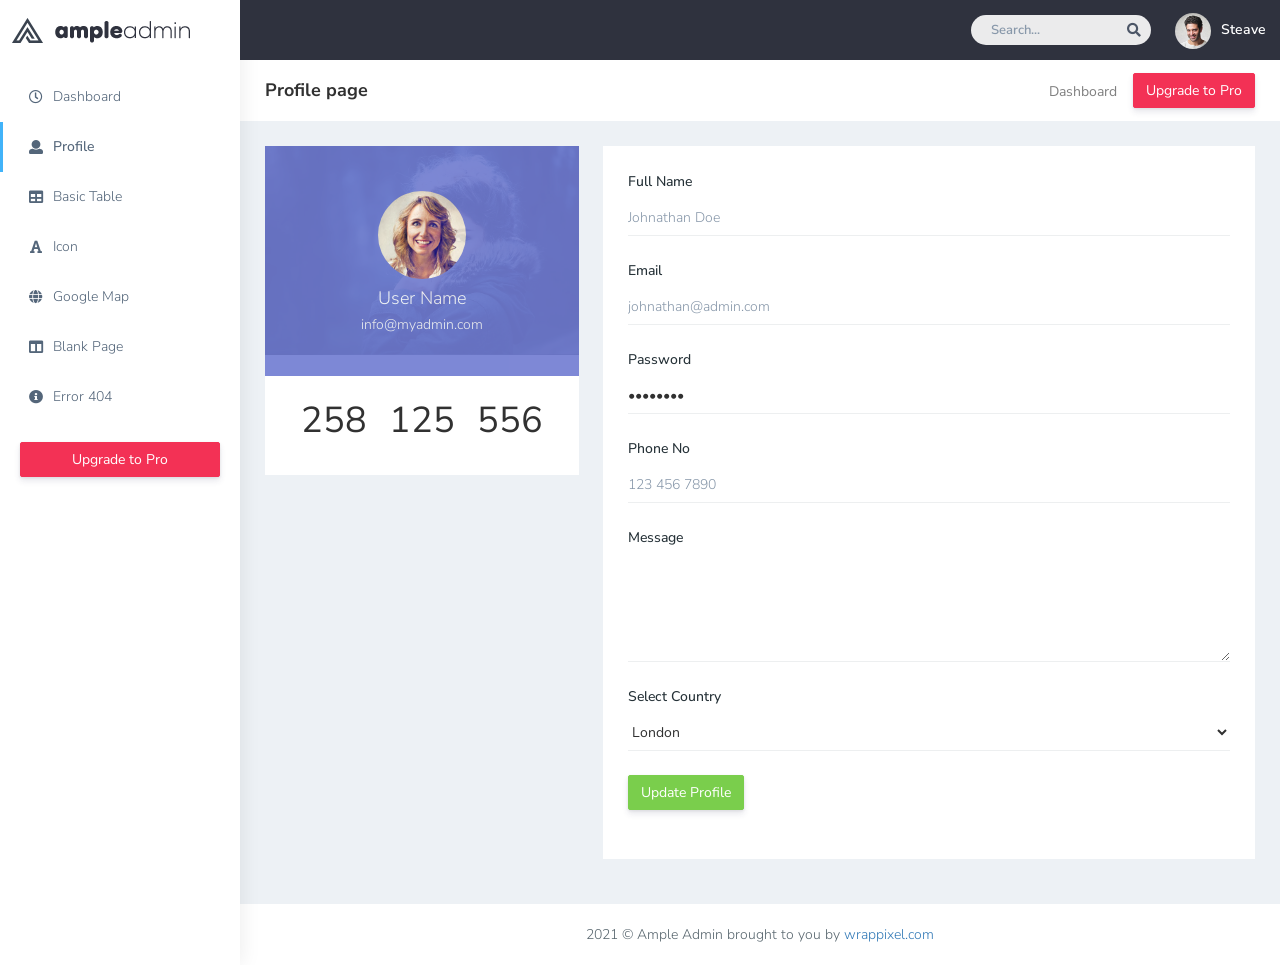
<file: EdunovaPP26/www/vhost.hr/ample/profile.html>
<!DOCTYPE html>
<html dir="ltr" lang="en">

<head>
    <meta charset="utf-8">
    <meta http-equiv="X-UA-Compatible" content="IE=edge">
    <!-- Tell the browser to be responsive to screen width -->
   <meta name="viewport" content="width=device-width, initial-scale=1">
    <meta name="keywords"
        content="wrappixel, admin dashboard, html css dashboard, web dashboard, bootstrap 5 admin, bootstrap 5, css3 dashboard, bootstrap 5 dashboard, Ample lite admin bootstrap 5 dashboard, frontend, responsive bootstrap 5 admin template, Ample admin lite dashboard bootstrap 5 dashboard template">
    <meta name="description"
        content="Ample Admin Lite is powerful and clean admin dashboard template, inpired from Bootstrap Framework">
    <meta name="robots" content="noindex,nofollow">
    <title>Ample Admin Lite Template by WrapPixel</title>
    <link rel="canonical" href="https://www.wrappixel.com/templates/ample-admin-lite/" />
    <!-- Favicon icon -->
    <link rel="icon" type="image/png" sizes="16x16" href="plugins/images/favicon.png">
    <!-- Custom CSS -->
   <link href="css/style.min.css" rel="stylesheet">
    <!-- HTML5 Shim and Respond.js IE8 support of HTML5 elements and media queries -->
    <!-- WARNING: Respond.js doesn't work if you view the page via file:// -->
    <!--[if lt IE 9]>
    <script src="https://oss.maxcdn.com/libs/html5shiv/3.7.0/html5shiv.js"></script>
    <script src="https://oss.maxcdn.com/libs/respond.js/1.4.2/respond.min.js"></script>
<![endif]-->
</head>

<body>
    <!-- ============================================================== -->
    <!-- Preloader - style you can find in spinners.css -->
    <!-- ============================================================== -->
    <div class="preloader">
        <div class="lds-ripple">
            <div class="lds-pos"></div>
            <div class="lds-pos"></div>
        </div>
    </div>
    <!-- ============================================================== -->
    <!-- Main wrapper - style you can find in pages.scss -->
    <!-- ============================================================== -->
    <div id="main-wrapper" data-layout="vertical" data-navbarbg="skin5" data-sidebartype="full"
        data-sidebar-position="absolute" data-header-position="absolute" data-boxed-layout="full">
        <!-- ============================================================== -->
        <!-- Topbar header - style you can find in pages.scss -->
        <!-- ============================================================== -->
        <header class="topbar" data-navbarbg="skin5">
            <nav class="navbar top-navbar navbar-expand-md navbar-dark">
                <div class="navbar-header" data-logobg="skin6">
                    <!-- ============================================================== -->
                    <!-- Logo -->
                    <!-- ============================================================== -->
                    <a class="navbar-brand" href="dashboard.html">
                        <!-- Logo icon -->
                        <b class="logo-icon">
                            <!-- Dark Logo icon -->
                            <img src="plugins/images/logo-icon.png" alt="homepage" />
                        </b>
                        <!--End Logo icon -->
                        <!-- Logo text -->
                        <span class="logo-text">
                            <!-- dark Logo text -->
                            <img src="plugins/images/logo-text.png" alt="homepage" />
                        </span>
                    </a>
                    <!-- ============================================================== -->
                    <!-- End Logo -->
                    <!-- ============================================================== -->
                    <!-- ============================================================== -->
                    <!-- toggle and nav items -->
                    <!-- ============================================================== -->
                    <a class="nav-toggler waves-effect waves-light text-dark d-block d-md-none"
                        href="javascript:void(0)"><i class="ti-menu ti-close"></i></a>
                </div>
                <!-- ============================================================== -->
                <!-- End Logo -->
                <!-- ============================================================== -->
                <div class="navbar-collapse collapse" id="navbarSupportedContent" data-navbarbg="skin5">
                    <ul class="navbar-nav d-none d-md-block d-lg-none">
                        <li class="nav-item">
                            <a class="nav-toggler nav-link waves-effect waves-light text-white"
                                href="javascript:void(0)"><i class="ti-menu ti-close"></i></a>
                        </li>
                    </ul>
                    <!-- ============================================================== -->
                    <!-- Right side toggle and nav items -->
                    <!-- ============================================================== -->
                    <ul class="navbar-nav ms-auto d-flex align-items-center">

                        <!-- ============================================================== -->
                        <!-- Search -->
                        <!-- ============================================================== -->
                        <li class=" in">
                            <form role="search" class="app-search d-none d-md-block me-3">
                                <input type="text" placeholder="Search..." class="form-control mt-0">
                                <a href="" class="active">
                                    <i class="fa fa-search"></i>
                                </a>
                            </form>
                        </li>
                        <!-- ============================================================== -->
                        <!-- User profile and search -->
                        <!-- ============================================================== -->
                        <li>
                            <a class="profile-pic" href="#">
                                <img src="plugins/images/users/varun.jpg" alt="user-img" width="36"
                                    class="img-circle"><span class="text-white font-medium">Steave</span></a>
                        </li>
                        <!-- ============================================================== -->
                        <!-- User profile and search -->
                        <!-- ============================================================== -->
                    </ul>
                </div>
            </nav>
        </header>
        <!-- ============================================================== -->
        <!-- End Topbar header -->
        <!-- ============================================================== -->
        <!-- ============================================================== -->
        <!-- Left Sidebar - style you can find in sidebar.scss  -->
        <!-- ============================================================== -->
        <aside class="left-sidebar" data-sidebarbg="skin6">
            <!-- Sidebar scroll-->
            <div class="scroll-sidebar">
                <!-- Sidebar navigation-->
                <nav class="sidebar-nav">
                    <ul id="sidebarnav">
                        <!-- User Profile-->
                        <li class="sidebar-item pt-2">
                            <a class="sidebar-link waves-effect waves-dark sidebar-link" href="dashboard.html"
                                aria-expanded="false">
                                <i class="far fa-clock" aria-hidden="true"></i>
                                <span class="hide-menu">Dashboard</span>
                            </a>
                        </li>
                        <li class="sidebar-item">
                            <a class="sidebar-link waves-effect waves-dark sidebar-link" href="profile.html"
                                aria-expanded="false">
                                <i class="fa fa-user" aria-hidden="true"></i>
                                <span class="hide-menu">Profile</span>
                            </a>
                        </li>
                        <li class="sidebar-item">
                            <a class="sidebar-link waves-effect waves-dark sidebar-link" href="basic-table.html"
                                aria-expanded="false">
                                <i class="fa fa-table" aria-hidden="true"></i>
                                <span class="hide-menu">Basic Table</span>
                            </a>
                        </li>
                        <li class="sidebar-item">
                            <a class="sidebar-link waves-effect waves-dark sidebar-link" href="fontawesome.html"
                                aria-expanded="false">
                                <i class="fa fa-font" aria-hidden="true"></i>
                                <span class="hide-menu">Icon</span>
                            </a>
                        </li>
                        <li class="sidebar-item">
                            <a class="sidebar-link waves-effect waves-dark sidebar-link" href="map-google.html"
                                aria-expanded="false">
                                <i class="fa fa-globe" aria-hidden="true"></i>
                                <span class="hide-menu">Google Map</span>
                            </a>
                        </li>
                        <li class="sidebar-item">
                            <a class="sidebar-link waves-effect waves-dark sidebar-link" href="blank.html"
                                aria-expanded="false">
                                <i class="fa fa-columns" aria-hidden="true"></i>
                                <span class="hide-menu">Blank Page</span>
                            </a>
                        </li>
                        <li class="sidebar-item">
                            <a class="sidebar-link waves-effect waves-dark sidebar-link" href="404.html"
                                aria-expanded="false">
                                <i class="fa fa-info-circle" aria-hidden="true"></i>
                                <span class="hide-menu">Error 404</span>
                            </a>
                        </li>
                        <li class="text-center p-20 upgrade-btn">
                            <a href="https://www.wrappixel.com/templates/ampleadmin/"
                                class="btn d-grid btn-danger text-white" target="_blank">
                                Upgrade to Pro</a>
                        </li>
                    </ul>

                </nav>
                <!-- End Sidebar navigation -->
            </div>
            <!-- End Sidebar scroll-->
        </aside>
        <!-- ============================================================== -->
        <!-- End Left Sidebar - style you can find in sidebar.scss  -->
        <!-- ============================================================== -->
        <!-- ============================================================== -->
        <!-- Page wrapper  -->
        <!-- ============================================================== -->
        <div class="page-wrapper">
            <!-- ============================================================== -->
            <!-- Bread crumb and right sidebar toggle -->
            <!-- ============================================================== -->
            <div class="page-breadcrumb bg-white">
                <div class="row align-items-center">
                    <div class="col-lg-3 col-md-4 col-sm-4 col-xs-12">
                        <h4 class="page-title">Profile page</h4>
                    </div>
                    <div class="col-lg-9 col-sm-8 col-md-8 col-xs-12">
                        <div class="d-md-flex">
                            <ol class="breadcrumb ms-auto">
                                <li><a href="#" class="fw-normal">Dashboard</a></li>
                            </ol>
                            <a href="https://www.wrappixel.com/templates/ampleadmin/" target="_blank"
                                class="btn btn-danger  d-none d-md-block pull-right ms-3 hidden-xs hidden-sm waves-effect waves-light text-white">Upgrade
                                to Pro</a>
                        </div>
                    </div>
                </div>
                <!-- /.col-lg-12 -->
            </div>
            <!-- ============================================================== -->
            <!-- End Bread crumb and right sidebar toggle -->
            <!-- ============================================================== -->
            <!-- ============================================================== -->
            <!-- Container fluid  -->
            <!-- ============================================================== -->
            <div class="container-fluid">
                <!-- ============================================================== -->
                <!-- Start Page Content -->
                <!-- ============================================================== -->
                <!-- Row -->
                <div class="row">
                    <!-- Column -->
                    <div class="col-lg-4 col-xlg-3 col-md-12">
                        <div class="white-box">
                            <div class="user-bg"> <img width="100%" alt="user" src="plugins/images/large/img1.jpg">
                                <div class="overlay-box">
                                    <div class="user-content">
                                        <a href="javascript:void(0)"><img src="plugins/images/users/genu.jpg"
                                                class="thumb-lg img-circle" alt="img"></a>
                                        <h4 class="text-white mt-2">User Name</h4>
                                        <h5 class="text-white mt-2">info@myadmin.com</h5>
                                    </div>
                                </div>
                            </div>
                            <div class="user-btm-box mt-5 d-md-flex">
                                <div class="col-md-4 col-sm-4 text-center">
                                    <h1>258</h1>
                                </div>
                                <div class="col-md-4 col-sm-4 text-center">
                                    <h1>125</h1>
                                </div>
                                <div class="col-md-4 col-sm-4 text-center">
                                    <h1>556</h1>
                                </div>
                            </div>
                        </div>
                    </div>
                    <!-- Column -->
                    <!-- Column -->
                    <div class="col-lg-8 col-xlg-9 col-md-12">
                        <div class="card">
                            <div class="card-body">
                                <form class="form-horizontal form-material">
                                    <div class="form-group mb-4">
                                        <label class="col-md-12 p-0">Full Name</label>
                                        <div class="col-md-12 border-bottom p-0">
                                            <input type="text" placeholder="Johnathan Doe"
                                                class="form-control p-0 border-0"> </div>
                                    </div>
                                    <div class="form-group mb-4">
                                        <label for="example-email" class="col-md-12 p-0">Email</label>
                                        <div class="col-md-12 border-bottom p-0">
                                            <input type="email" placeholder="johnathan@admin.com"
                                                class="form-control p-0 border-0" name="example-email"
                                                id="example-email">
                                        </div>
                                    </div>
                                    <div class="form-group mb-4">
                                        <label class="col-md-12 p-0">Password</label>
                                        <div class="col-md-12 border-bottom p-0">
                                            <input type="password" value="password" class="form-control p-0 border-0">
                                        </div>
                                    </div>
                                    <div class="form-group mb-4">
                                        <label class="col-md-12 p-0">Phone No</label>
                                        <div class="col-md-12 border-bottom p-0">
                                            <input type="text" placeholder="123 456 7890"
                                                class="form-control p-0 border-0">
                                        </div>
                                    </div>
                                    <div class="form-group mb-4">
                                        <label class="col-md-12 p-0">Message</label>
                                        <div class="col-md-12 border-bottom p-0">
                                            <textarea rows="5" class="form-control p-0 border-0"></textarea>
                                        </div>
                                    </div>
                                    <div class="form-group mb-4">
                                        <label class="col-sm-12">Select Country</label>

                                        <div class="col-sm-12 border-bottom">
                                            <select class="form-select shadow-none p-0 border-0 form-control-line">
                                                <option>London</option>
                                                <option>India</option>
                                                <option>Usa</option>
                                                <option>Canada</option>
                                                <option>Thailand</option>
                                            </select>
                                        </div>
                                    </div>
                                    <div class="form-group mb-4">
                                        <div class="col-sm-12">
                                            <button class="btn btn-success">Update Profile</button>
                                        </div>
                                    </div>
                                </form>
                            </div>
                        </div>
                    </div>
                    <!-- Column -->
                </div>
                <!-- Row -->
                <!-- ============================================================== -->
                <!-- End PAge Content -->
                <!-- ============================================================== -->
                <!-- ============================================================== -->
                <!-- Right sidebar -->
                <!-- ============================================================== -->
                <!-- .right-sidebar -->
                <!-- ============================================================== -->
                <!-- End Right sidebar -->
                <!-- ============================================================== -->
            </div>
            <!-- ============================================================== -->
            <!-- End Container fluid  -->
            <!-- ============================================================== -->
            <!-- ============================================================== -->
            <!-- footer -->
            <!-- ============================================================== -->
            <footer class="footer text-center"> 2021 © Ample Admin brought to you by <a
                    href="https://www.wrappixel.com/">wrappixel.com</a>
            </footer>
            <!-- ============================================================== -->
            <!-- End footer -->
            <!-- ============================================================== -->
        </div>
        <!-- ============================================================== -->
        <!-- End Page wrapper  -->
        <!-- ============================================================== -->
    </div>
    <!-- ============================================================== -->
    <!-- End Wrapper -->
    <!-- ============================================================== -->
    <!-- ============================================================== -->
    <!-- All Jquery -->
    <!-- ============================================================== -->
    <script src="plugins/bower_components/jquery/dist/jquery.min.js"></script>
    <!-- Bootstrap tether Core JavaScript -->
    <script src="bootstrap/dist/js/bootstrap.bundle.min.js"></script>
    <script src="js/app-style-switcher.js"></script>
    <!--Wave Effects -->
    <script src="js/waves.js"></script>
    <!--Menu sidebar -->
    <script src="js/sidebarmenu.js"></script>
    <!--Custom JavaScript -->
    <script src="js/custom.js"></script>
</body>

</html>
</file>
<file: EdunovaPP26/www/vhost.hr/stil.css>
/* 1. mjesto: vanjska datoteka - best practice */

/* Načini primjere CSS-a*/
/* SELEKTOR elementa */
body{
    background-color: purple;
}

h1{
    font-size: 0.1rem;
    font-family: arial, sans-serif;
}

/* SELEKTOR klase */

.plava{
    color: #00f;
    text-indent: 0.8rem;
    padding: 10px;
    margin: 10px;
    border: 1px solid red;
}

/* SELEKTOR identifikacije */

#veliko{
    font-size: 4rem;
}
</file>
<file: EdunovaPP26/www/vhost.hr/ample/plugins/bower_components/chartist-plugin-tooltips/dist/chartist-plugin-tooltip.css>
.chartist-tooltip {
  position: absolute;
  display: inline-block;
  opacity: 0;
  min-width: 5em;
  padding: .5em;
  background: #F4C63D;
  color: #453D3F;
  font-family: Oxygen,Helvetica,Arial,sans-serif;
  font-weight: 700;
  text-align: center;
  pointer-events: none;
  z-index: 1;
  -webkit-transition: opacity .2s linear;
  -moz-transition: opacity .2s linear;
  -o-transition: opacity .2s linear;
  transition: opacity .2s linear; }
  .chartist-tooltip:before {
    content: "";
    position: absolute;
    top: 100%;
    left: 50%;
    width: 0;
    height: 0;
    margin-left: -15px;
    border: 15px solid transparent;
    border-top-color: #F4C63D; }
  .chartist-tooltip.tooltip-show {
    opacity: 1; }

.ct-area, .ct-line {
  pointer-events: none; }

/*# sourceMappingURL=chartist-plugin-tooltip.css.map */
</file>
<file: EdunovaPP26/www/vhost.hr/ample/css/app.css>
.white-box {
    background: rgb(222, 209, 209);
}
</file>
<file: EdunovaPP26/www/vhost.hr/ample/plugins/bower_components/chartist/dist/chartist.min.css>
.ct-double-octave:after,.ct-major-eleventh:after,.ct-major-second:after,.ct-major-seventh:after,.ct-major-sixth:after,.ct-major-tenth:after,.ct-major-third:after,.ct-major-twelfth:after,.ct-minor-second:after,.ct-minor-seventh:after,.ct-minor-sixth:after,.ct-minor-third:after,.ct-octave:after,.ct-perfect-fifth:after,.ct-perfect-fourth:after,.ct-square:after{content:"";clear:both}.ct-label{fill:rgba(0,0,0,.4);color:rgba(0,0,0,.4);font-size:.75rem;line-height:1}.ct-grid-background,.ct-line{fill:none}.ct-chart-bar .ct-label,.ct-chart-line .ct-label{display:block;display:-webkit-box;display:-moz-box;display:-ms-flexbox;display:-webkit-flex;display:flex}.ct-chart-donut .ct-label,.ct-chart-pie .ct-label{dominant-baseline:central}.ct-label.ct-horizontal.ct-start{-webkit-box-align:flex-end;-webkit-align-items:flex-end;-ms-flex-align:flex-end;align-items:flex-end;-webkit-box-pack:flex-start;-webkit-justify-content:flex-start;-ms-flex-pack:flex-start;justify-content:flex-start;text-align:left;text-anchor:start}.ct-label.ct-horizontal.ct-end{-webkit-box-align:flex-start;-webkit-align-items:flex-start;-ms-flex-align:flex-start;align-items:flex-start;-webkit-box-pack:flex-start;-webkit-justify-content:flex-start;-ms-flex-pack:flex-start;justify-content:flex-start;text-align:left;text-anchor:start}.ct-label.ct-vertical.ct-start{-webkit-box-align:flex-end;-webkit-align-items:flex-end;-ms-flex-align:flex-end;align-items:flex-end;-webkit-box-pack:flex-end;-webkit-justify-content:flex-end;-ms-flex-pack:flex-end;justify-content:flex-end;text-align:right;text-anchor:end}.ct-label.ct-vertical.ct-end{-webkit-box-align:flex-end;-webkit-align-items:flex-end;-ms-flex-align:flex-end;align-items:flex-end;-webkit-box-pack:flex-start;-webkit-justify-content:flex-start;-ms-flex-pack:flex-start;justify-content:flex-start;text-align:left;text-anchor:start}.ct-chart-bar .ct-label.ct-horizontal.ct-start{-webkit-box-align:flex-end;-webkit-align-items:flex-end;-ms-flex-align:flex-end;align-items:flex-end;-webkit-box-pack:center;-webkit-justify-content:center;-ms-flex-pack:center;justify-content:center;text-align:center;text-anchor:start}.ct-chart-bar .ct-label.ct-horizontal.ct-end{-webkit-box-align:flex-start;-webkit-align-items:flex-start;-ms-flex-align:flex-start;align-items:flex-start;-webkit-box-pack:center;-webkit-justify-content:center;-ms-flex-pack:center;justify-content:center;text-align:center;text-anchor:start}.ct-chart-bar.ct-horizontal-bars .ct-label.ct-horizontal.ct-start{-webkit-box-align:flex-end;-webkit-align-items:flex-end;-ms-flex-align:flex-end;align-items:flex-end;-webkit-box-pack:flex-start;-webkit-justify-content:flex-start;-ms-flex-pack:flex-start;justify-content:flex-start;text-align:left;text-anchor:start}.ct-chart-bar.ct-horizontal-bars .ct-label.ct-horizontal.ct-end{-webkit-box-align:flex-start;-webkit-align-items:flex-start;-ms-flex-align:flex-start;align-items:flex-start;-webkit-box-pack:flex-start;-webkit-justify-content:flex-start;-ms-flex-pack:flex-start;justify-content:flex-start;text-align:left;text-anchor:start}.ct-chart-bar.ct-horizontal-bars .ct-label.ct-vertical.ct-start{-webkit-box-align:center;-webkit-align-items:center;-ms-flex-align:center;align-items:center;-webkit-box-pack:flex-end;-webkit-justify-content:flex-end;-ms-flex-pack:flex-end;justify-content:flex-end;text-align:right;text-anchor:end}.ct-chart-bar.ct-horizontal-bars .ct-label.ct-vertical.ct-end{-webkit-box-align:center;-webkit-align-items:center;-ms-flex-align:center;align-items:center;-webkit-box-pack:flex-start;-webkit-justify-content:flex-start;-ms-flex-pack:flex-start;justify-content:flex-start;text-align:left;text-anchor:end}.ct-grid{stroke:rgba(0,0,0,.2);stroke-width:1px;stroke-dasharray:2px}.ct-point{stroke-width:10px;stroke-linecap:round}.ct-line{stroke-width:4px}.ct-area{stroke:none;fill-opacity:.1}.ct-bar{fill:none;stroke-width:10px}.ct-slice-donut{fill:none;stroke-width:60px}.ct-series-a .ct-bar,.ct-series-a .ct-line,.ct-series-a .ct-point,.ct-series-a .ct-slice-donut{stroke:#d70206}.ct-series-a .ct-area,.ct-series-a .ct-slice-donut-solid,.ct-series-a .ct-slice-pie{fill:#d70206}.ct-series-b .ct-bar,.ct-series-b .ct-line,.ct-series-b .ct-point,.ct-series-b .ct-slice-donut{stroke:#f05b4f}.ct-series-b .ct-area,.ct-series-b .ct-slice-donut-solid,.ct-series-b .ct-slice-pie{fill:#f05b4f}.ct-series-c .ct-bar,.ct-series-c .ct-line,.ct-series-c .ct-point,.ct-series-c .ct-slice-donut{stroke:#f4c63d}.ct-series-c .ct-area,.ct-series-c .ct-slice-donut-solid,.ct-series-c .ct-slice-pie{fill:#f4c63d}.ct-series-d .ct-bar,.ct-series-d .ct-line,.ct-series-d .ct-point,.ct-series-d .ct-slice-donut{stroke:#d17905}.ct-series-d .ct-area,.ct-series-d .ct-slice-donut-solid,.ct-series-d .ct-slice-pie{fill:#d17905}.ct-series-e .ct-bar,.ct-series-e .ct-line,.ct-series-e .ct-point,.ct-series-e .ct-slice-donut{stroke:#453d3f}.ct-series-e .ct-area,.ct-series-e .ct-slice-donut-solid,.ct-series-e .ct-slice-pie{fill:#453d3f}.ct-series-f .ct-bar,.ct-series-f .ct-line,.ct-series-f .ct-point,.ct-series-f .ct-slice-donut{stroke:#59922b}.ct-series-f .ct-area,.ct-series-f .ct-slice-donut-solid,.ct-series-f .ct-slice-pie{fill:#59922b}.ct-series-g .ct-bar,.ct-series-g .ct-line,.ct-series-g .ct-point,.ct-series-g .ct-slice-donut{stroke:#0544d3}.ct-series-g .ct-area,.ct-series-g .ct-slice-donut-solid,.ct-series-g .ct-slice-pie{fill:#0544d3}.ct-series-h .ct-bar,.ct-series-h .ct-line,.ct-series-h .ct-point,.ct-series-h .ct-slice-donut{stroke:#6b0392}.ct-series-h .ct-area,.ct-series-h .ct-slice-donut-solid,.ct-series-h .ct-slice-pie{fill:#6b0392}.ct-series-i .ct-bar,.ct-series-i .ct-line,.ct-series-i .ct-point,.ct-series-i .ct-slice-donut{stroke:#f05b4f}.ct-series-i .ct-area,.ct-series-i .ct-slice-donut-solid,.ct-series-i .ct-slice-pie{fill:#f05b4f}.ct-series-j .ct-bar,.ct-series-j .ct-line,.ct-series-j .ct-point,.ct-series-j .ct-slice-donut{stroke:#dda458}.ct-series-j .ct-area,.ct-series-j .ct-slice-donut-solid,.ct-series-j .ct-slice-pie{fill:#dda458}.ct-series-k .ct-bar,.ct-series-k .ct-line,.ct-series-k .ct-point,.ct-series-k .ct-slice-donut{stroke:#eacf7d}.ct-series-k .ct-area,.ct-series-k .ct-slice-donut-solid,.ct-series-k .ct-slice-pie{fill:#eacf7d}.ct-series-l .ct-bar,.ct-series-l .ct-line,.ct-series-l .ct-point,.ct-series-l .ct-slice-donut{stroke:#86797d}.ct-series-l .ct-area,.ct-series-l .ct-slice-donut-solid,.ct-series-l .ct-slice-pie{fill:#86797d}.ct-series-m .ct-bar,.ct-series-m .ct-line,.ct-series-m .ct-point,.ct-series-m .ct-slice-donut{stroke:#b2c326}.ct-series-m .ct-area,.ct-series-m .ct-slice-donut-solid,.ct-series-m .ct-slice-pie{fill:#b2c326}.ct-series-n .ct-bar,.ct-series-n .ct-line,.ct-series-n .ct-point,.ct-series-n .ct-slice-donut{stroke:#6188e2}.ct-series-n .ct-area,.ct-series-n .ct-slice-donut-solid,.ct-series-n .ct-slice-pie{fill:#6188e2}.ct-series-o .ct-bar,.ct-series-o .ct-line,.ct-series-o .ct-point,.ct-series-o .ct-slice-donut{stroke:#a748ca}.ct-series-o .ct-area,.ct-series-o .ct-slice-donut-solid,.ct-series-o .ct-slice-pie{fill:#a748ca}.ct-square{display:block;position:relative;width:100%}.ct-square:before{display:block;float:left;content:"";width:0;height:0;padding-bottom:100%}.ct-square:after{display:table}.ct-square>svg{display:block;position:absolute;top:0;left:0}.ct-minor-second{display:block;position:relative;width:100%}.ct-minor-second:before{display:block;float:left;content:"";width:0;height:0;padding-bottom:93.75%}.ct-minor-second:after{display:table}.ct-minor-second>svg{display:block;position:absolute;top:0;left:0}.ct-major-second{display:block;position:relative;width:100%}.ct-major-second:before{display:block;float:left;content:"";width:0;height:0;padding-bottom:88.8888888889%}.ct-major-second:after{display:table}.ct-major-second>svg{display:block;position:absolute;top:0;left:0}.ct-minor-third{display:block;position:relative;width:100%}.ct-minor-third:before{display:block;float:left;content:"";width:0;height:0;padding-bottom:83.3333333333%}.ct-minor-third:after{display:table}.ct-minor-third>svg{display:block;position:absolute;top:0;left:0}.ct-major-third{display:block;position:relative;width:100%}.ct-major-third:before{display:block;float:left;content:"";width:0;height:0;padding-bottom:80%}.ct-major-third:after{display:table}.ct-major-third>svg{display:block;position:absolute;top:0;left:0}.ct-perfect-fourth{display:block;position:relative;width:100%}.ct-perfect-fourth:before{display:block;float:left;content:"";width:0;height:0;padding-bottom:75%}.ct-perfect-fourth:after{display:table}.ct-perfect-fourth>svg{display:block;position:absolute;top:0;left:0}.ct-perfect-fifth{display:block;position:relative;width:100%}.ct-perfect-fifth:before{display:block;float:left;content:"";width:0;height:0;padding-bottom:66.6666666667%}.ct-perfect-fifth:after{display:table}.ct-perfect-fifth>svg{display:block;position:absolute;top:0;left:0}.ct-minor-sixth{display:block;position:relative;width:100%}.ct-minor-sixth:before{display:block;float:left;content:"";width:0;height:0;padding-bottom:62.5%}.ct-minor-sixth:after{display:table}.ct-minor-sixth>svg{display:block;position:absolute;top:0;left:0}.ct-golden-section{display:block;position:relative;width:100%}.ct-golden-section:before{display:block;float:left;content:"";width:0;height:0;padding-bottom:61.804697157%}.ct-golden-section:after{content:"";display:table;clear:both}.ct-golden-section>svg{display:block;position:absolute;top:0;left:0}.ct-major-sixth{display:block;position:relative;width:100%}.ct-major-sixth:before{display:block;float:left;content:"";width:0;height:0;padding-bottom:60%}.ct-major-sixth:after{display:table}.ct-major-sixth>svg{display:block;position:absolute;top:0;left:0}.ct-minor-seventh{display:block;position:relative;width:100%}.ct-minor-seventh:before{display:block;float:left;content:"";width:0;height:0;padding-bottom:56.25%}.ct-minor-seventh:after{display:table}.ct-minor-seventh>svg{display:block;position:absolute;top:0;left:0}.ct-major-seventh{display:block;position:relative;width:100%}.ct-major-seventh:before{display:block;float:left;content:"";width:0;height:0;padding-bottom:53.3333333333%}.ct-major-seventh:after{display:table}.ct-major-seventh>svg{display:block;position:absolute;top:0;left:0}.ct-octave{display:block;position:relative;width:100%}.ct-octave:before{display:block;float:left;content:"";width:0;height:0;padding-bottom:50%}.ct-octave:after{display:table}.ct-octave>svg{display:block;position:absolute;top:0;left:0}.ct-major-tenth{display:block;position:relative;width:100%}.ct-major-tenth:before{display:block;float:left;content:"";width:0;height:0;padding-bottom:40%}.ct-major-tenth:after{display:table}.ct-major-tenth>svg{display:block;position:absolute;top:0;left:0}.ct-major-eleventh{display:block;position:relative;width:100%}.ct-major-eleventh:before{display:block;float:left;content:"";width:0;height:0;padding-bottom:37.5%}.ct-major-eleventh:after{display:table}.ct-major-eleventh>svg{display:block;position:absolute;top:0;left:0}.ct-major-twelfth{display:block;position:relative;width:100%}.ct-major-twelfth:before{display:block;float:left;content:"";width:0;height:0;padding-bottom:33.3333333333%}.ct-major-twelfth:after{display:table}.ct-major-twelfth>svg{display:block;position:absolute;top:0;left:0}.ct-double-octave{display:block;position:relative;width:100%}.ct-double-octave:before{display:block;float:left;content:"";width:0;height:0;padding-bottom:25%}.ct-double-octave:after{display:table}.ct-double-octave>svg{display:block;position:absolute;top:0;left:0}
</file>
<file: EdunovaPP26/www/vhost.hr/ample/css/style.min.css>
@charset "UTF-8";@import url(https://fonts.googleapis.com/css?family=Nunito+Sans:300,400,600,700,800);@import 'icons/font-awesome/css/fontawesome-all.min.css';@import 'icons/themify-icons/themify-icons.css';.search-box .app-search .form-control{border-radius:0px}.topbar .dropdown-menu .with-arrow>span{transform:rotate(45deg);-ms-transform:rotate(45deg);-webkit-transform:rotate(45deg);-o-transform:rotate(45deg);-moz-transform:rotate(45deg)}

/*!
 * Bootstrap v5.0.0-beta1 (https://getbootstrap.com/)
 * Copyright 2011-2020 The Bootstrap Authors
 * Copyright 2011-2020 Twitter, Inc.
 * Licensed under MIT (https://github.com/twbs/bootstrap/blob/main/LICENSE)
 */:root{--bs-blue:#0d6efd;--bs-indigo:#6610f2;--bs-purple:#6f42c1;--bs-pink:#d63384;--bs-red:#f33155;--bs-orange:#fd7e14;--bs-yellow:#ffc107;--bs-green:#7ace4c;--bs-teal:#20c997;--bs-cyan:#4fc3f7;--bs-white:#fff;--bs-gray:#8898aa;--bs-gray-dark:#313131;--bs-primary:#707cd2;--bs-secondary:#8898aa;--bs-success:#7ace4c;--bs-info:#2cabe3;--bs-warning:#ffc36d;--bs-danger:#f33155;--bs-light:#f7fafc;--bs-dark:#313131;--bs-cyan:#4fc3f7;--bs-orange:#ffc36d;--bs-purple:#707cd2;--bs-inverse:#4c5667;--bs-font-sans-serif:"Nunito Sans",sans-serif;--bs-font-monospace:SFMono-Regular,Menlo,Monaco,Consolas,"Liberation Mono","Courier New",monospace;--bs-gradient:linear-gradient(180deg,rgba(255,255,255,0.15),rgba(255,255,255,0))}*,:after,:before{-webkit-box-sizing:border-box;box-sizing:border-box}@media (prefers-reduced-motion:no-preference){:root{scroll-behavior:smooth}}body{margin:0;font-family:var(--bs-font-sans-serif);font-size:0.875rem;font-weight:400;line-height:1.5;color:#313131;background-color:#edf1f5;-webkit-text-size-adjust:100%;-webkit-tap-highlight-color:rgba(0,0,0,0)}[tabindex="-1"]:focus:not(:focus-visible){outline:0!important}hr{margin:1rem 0;color:inherit;background-color:currentColor;border:0;opacity:0.25}hr:not([size]){height:1px}.h1,.h2,.h3,.h4,.h5,.h6,h1,h2,h3,h4,h5,h6{margin-top:0;margin-bottom:0.5rem;font-weight:400;line-height:1.2;color:inherit}.h1,h1{font-size:calc(1.35rem + 1.2vw)}@media (min-width:1200px){.h1,h1{font-size:2.25rem}}.h2,h2{font-size:calc(1.3125rem + 0.75vw)}@media (min-width:1200px){.h2,h2{font-size:1.875rem}}.h3,h3{font-size:calc(1.275rem + 0.3vw)}@media (min-width:1200px){.h3,h3{font-size:1.5rem}}.h4,h4{font-size:1.125rem}.h5,h5{font-size:1rem}.h6,h6{font-size:0.875rem}p{margin-top:0;margin-bottom:1rem}abbr[data-bs-original-title],abbr[title]{text-decoration:underline;-webkit-text-decoration:underline dotted;text-decoration:underline dotted;cursor:help;-webkit-text-decoration-skip-ink:none;text-decoration-skip-ink:none}address{margin-bottom:1rem;font-style:normal;line-height:inherit}ol,ul{padding-left:2rem}dl,ol,ul{margin-top:0;margin-bottom:1rem}ol ol,ol ul,ul ol,ul ul{margin-bottom:0}dt{font-weight:700}dd{margin-bottom:0.5rem;margin-left:0}blockquote{margin:0 0 1rem}b,strong{font-weight:bolder}.small,small{font-size:0.875em}.mark,mark{padding:0.2em;background-color:#fcf8e3}sub,sup{position:relative;font-size:0.75em;line-height:0;vertical-align:baseline}sub{bottom:-0.25em}sup{top:-0.5em}a{color:#0d6efd;text-decoration:underline}a:hover{color:#0a58ca;text-decoration:none}a:not([href]):not([class]),a:not([href]):not([class]):hover{color:inherit;text-decoration:none}code,kbd,pre,samp{font-family:var(--bs-font-monospace);font-size:1em;direction:ltr;unicode-bidi:bidi-override}pre{display:block;margin-top:0;margin-bottom:1rem;overflow:auto;font-size:0.875em}pre code{font-size:inherit;color:inherit;word-break:normal}code{font-size:0.875em;color:#d63384;word-wrap:break-word}a>code{color:inherit}kbd{padding:0.2rem 0.4rem;font-size:0.875em;color:#fff;background-color:#3e5569;border-radius:1px}kbd kbd{padding:0;font-size:1em;font-weight:700}figure{margin:0 0 1rem}img,svg{vertical-align:middle}table{caption-side:bottom;border-collapse:collapse}caption{padding-top:0.5rem;padding-bottom:0.5rem;color:#8898aa;text-align:left}th{text-align:inherit;text-align:-webkit-match-parent}tbody,td,tfoot,th,thead,tr{border-color:inherit;border-style:solid;border-width:0}label{display:inline-block}button{border-radius:0}button:focus{outline:dotted 1px;outline:-webkit-focus-ring-color auto 5px}button,input,optgroup,select,textarea{margin:0;font-family:inherit;font-size:inherit;line-height:inherit}button,select{text-transform:none}[role=button]{cursor:pointer}select{word-wrap:normal}[list]::-webkit-calendar-picker-indicator{display:none}[type=button],[type=reset],[type=submit],button{-webkit-appearance:button}[type=button]:not(:disabled),[type=reset]:not(:disabled),[type=submit]:not(:disabled),button:not(:disabled){cursor:pointer}::-moz-focus-inner{padding:0;border-style:none}textarea{resize:vertical}fieldset{min-width:0;padding:0;margin:0;border:0}legend{float:left;width:100%;padding:0;margin-bottom:0.5rem;font-size:calc(1.275rem + 0.3vw);line-height:inherit}@media (min-width:1200px){legend{font-size:1.5rem}}legend+*{clear:left}::-webkit-datetime-edit-day-field,::-webkit-datetime-edit-fields-wrapper,::-webkit-datetime-edit-hour-field,::-webkit-datetime-edit-minute,::-webkit-datetime-edit-month-field,::-webkit-datetime-edit-text,::-webkit-datetime-edit-year-field{padding:0}::-webkit-inner-spin-button{height:auto}[type=search]{outline-offset:-2px;-webkit-appearance:textfield}::-webkit-search-decoration{-webkit-appearance:none}::-webkit-color-swatch-wrapper{padding:0}::file-selector-button{font:inherit}::-webkit-file-upload-button{font:inherit;-webkit-appearance:button}output{display:inline-block}iframe{border:0}summary{display:list-item;cursor:pointer}progress{vertical-align:baseline}[hidden]{display:none!important}.lead{font-size:1.09375rem;font-weight:300}.display-1{font-size:calc(1.625rem + 4.5vw);font-weight:300;line-height:1.2}@media (min-width:1200px){.display-1{font-size:5rem}}.display-2{font-size:calc(1.575rem + 3.9vw);font-weight:300;line-height:1.2}@media (min-width:1200px){.display-2{font-size:4.5rem}}.display-3{font-size:calc(1.525rem + 3.3vw);font-weight:300;line-height:1.2}@media (min-width:1200px){.display-3{font-size:4rem}}.display-4{font-size:calc(1.475rem + 2.7vw);font-weight:300;line-height:1.2}@media (min-width:1200px){.display-4{font-size:3.5rem}}.display-5{font-size:calc(1.425rem + 2.1vw);font-weight:300;line-height:1.2}@media (min-width:1200px){.display-5{font-size:3rem}}.display-6{font-size:calc(1.375rem + 1.5vw);font-weight:300;line-height:1.2}@media (min-width:1200px){.display-6{font-size:2.5rem}}.list-unstyled{padding-left:0;list-style:none}.list-inline{padding-left:0;list-style:none}.list-inline-item{display:inline-block}.list-inline-item:not(:last-child){margin-right:0.5rem}.initialism{font-size:0.875em;text-transform:uppercase}.blockquote{margin-bottom:1rem;font-size:1.09375rem}.blockquote>:last-child{margin-bottom:0}.blockquote-footer{margin-top:-1rem;margin-bottom:1rem;font-size:0.875em;color:#8898aa}.blockquote-footer:before{content:"— "}.img-fluid{max-width:100%;height:auto}.img-thumbnail{padding:0.25rem;background-color:#edf1f5;border:1px solid #e4e7ea;border-radius:2px;-webkit-box-shadow:0 0.125rem 0.25rem rgba(0,0,0,0.075);box-shadow:0 0.125rem 0.25rem rgba(0,0,0,0.075);max-width:100%;height:auto}.figure{display:inline-block}.figure-img{margin-bottom:0.5rem;line-height:1}.figure-caption{font-size:0.875em;color:#8898aa}.container,.container-fluid,.container-lg,.container-md,.container-sm,.container-xl,.container-xxl{width:100%;padding-right:var(--bs-gutter-x,0.75rem);padding-left:var(--bs-gutter-x,0.75rem);margin-right:auto;margin-left:auto}@media (min-width:576px){.container,.container-sm{max-width:540px}}@media (min-width:768px){.container,.container-md,.container-sm{max-width:720px}}@media (min-width:992px){.container,.container-lg,.container-md,.container-sm{max-width:960px}}@media (min-width:1200px){.container,.container-lg,.container-md,.container-sm,.container-xl{max-width:1140px}}.container,.container-lg,.container-md,.container-sm,.container-xlg,.container-xl{max-width:1320px}.row{--bs-gutter-x:1.5rem;--bs-gutter-y:0;display:-webkit-box;display:-ms-flexbox;display:flex;-ms-flex-wrap:wrap;flex-wrap:wrap;margin-top:calc(var(--bs-gutter-y) * -1);margin-right:calc(var(--bs-gutter-x) / -2);margin-left:calc(var(--bs-gutter-x) / -2)}.row>*{-ms-flex-negative:0;flex-shrink:0;width:100%;max-width:100%;padding-right:calc(var(--bs-gutter-x) / 2);padding-left:calc(var(--bs-gutter-x) / 2);margin-top:var(--bs-gutter-y)}.col{-webkit-box-flex:1;-ms-flex:1 0 0%;flex:1 0 0%}.row-cols-auto>*{-webkit-box-flex:0;-ms-flex:0 0 auto;flex:0 0 auto;width:auto}.row-cols-1>*{-webkit-box-flex:0;-ms-flex:0 0 auto;flex:0 0 auto;width:100%}.row-cols-2>*{-webkit-box-flex:0;-ms-flex:0 0 auto;flex:0 0 auto;width:50%}.row-cols-3>*{-webkit-box-flex:0;-ms-flex:0 0 auto;flex:0 0 auto;width:33.3333333333%}.row-cols-4>*{-webkit-box-flex:0;-ms-flex:0 0 auto;flex:0 0 auto;width:25%}.row-cols-5>*{-webkit-box-flex:0;-ms-flex:0 0 auto;flex:0 0 auto;width:20%}.row-cols-6>*{-webkit-box-flex:0;-ms-flex:0 0 auto;flex:0 0 auto;width:16.6666666667%}.col-auto{-webkit-box-flex:0;-ms-flex:0 0 auto;flex:0 0 auto;width:auto}.col-1{-webkit-box-flex:0;-ms-flex:0 0 auto;flex:0 0 auto;width:8.3333333333%}.col-2{-webkit-box-flex:0;-ms-flex:0 0 auto;flex:0 0 auto;width:16.6666666667%}.col-3{-webkit-box-flex:0;-ms-flex:0 0 auto;flex:0 0 auto;width:25%}.col-4{-webkit-box-flex:0;-ms-flex:0 0 auto;flex:0 0 auto;width:33.3333333333%}.col-5{-webkit-box-flex:0;-ms-flex:0 0 auto;flex:0 0 auto;width:41.6666666667%}.col-6{-webkit-box-flex:0;-ms-flex:0 0 auto;flex:0 0 auto;width:50%}.col-7{-webkit-box-flex:0;-ms-flex:0 0 auto;flex:0 0 auto;width:58.3333333333%}.col-8{-webkit-box-flex:0;-ms-flex:0 0 auto;flex:0 0 auto;width:66.6666666667%}.col-9{-webkit-box-flex:0;-ms-flex:0 0 auto;flex:0 0 auto;width:75%}.col-10{-webkit-box-flex:0;-ms-flex:0 0 auto;flex:0 0 auto;width:83.3333333333%}.col-11{-webkit-box-flex:0;-ms-flex:0 0 auto;flex:0 0 auto;width:91.6666666667%}.col-12{-webkit-box-flex:0;-ms-flex:0 0 auto;flex:0 0 auto;width:100%}.offset-1{margin-left:8.3333333333%}.offset-2{margin-left:16.6666666667%}.offset-3{margin-left:25%}.offset-4{margin-left:33.3333333333%}.offset-5{margin-left:41.6666666667%}.offset-6{margin-left:50%}.offset-7{margin-left:58.3333333333%}.offset-8{margin-left:66.6666666667%}.offset-9{margin-left:75%}.offset-10{margin-left:83.3333333333%}.offset-11{margin-left:91.6666666667%}.g-0,.gx-0{--bs-gutter-x:0}.g-0,.gy-0{--bs-gutter-y:0}.g-1,.gx-1{--bs-gutter-x:0.25rem}.g-1,.gy-1{--bs-gutter-y:0.25rem}.g-2,.gx-2{--bs-gutter-x:0.5rem}.g-2,.gy-2{--bs-gutter-y:0.5rem}.g-3,.gx-3{--bs-gutter-x:1rem}.g-3,.gy-3{--bs-gutter-y:1rem}.g-4,.gx-4{--bs-gutter-x:1.5rem}.g-4,.gy-4{--bs-gutter-y:1.5rem}.g-5,.gx-5{--bs-gutter-x:3rem}.g-5,.gy-5{--bs-gutter-y:3rem}@media (min-width:576px){.col-sm{-webkit-box-flex:1;-ms-flex:1 0 0%;flex:1 0 0%}.row-cols-sm-auto>*{-webkit-box-flex:0;-ms-flex:0 0 auto;flex:0 0 auto;width:auto}.row-cols-sm-1>*{-webkit-box-flex:0;-ms-flex:0 0 auto;flex:0 0 auto;width:100%}.row-cols-sm-2>*{-webkit-box-flex:0;-ms-flex:0 0 auto;flex:0 0 auto;width:50%}.row-cols-sm-3>*{-webkit-box-flex:0;-ms-flex:0 0 auto;flex:0 0 auto;width:33.3333333333%}.row-cols-sm-4>*{-webkit-box-flex:0;-ms-flex:0 0 auto;flex:0 0 auto;width:25%}.row-cols-sm-5>*{-webkit-box-flex:0;-ms-flex:0 0 auto;flex:0 0 auto;width:20%}.row-cols-sm-6>*{-webkit-box-flex:0;-ms-flex:0 0 auto;flex:0 0 auto;width:16.6666666667%}.col-sm-auto{-webkit-box-flex:0;-ms-flex:0 0 auto;flex:0 0 auto;width:auto}.col-sm-1{-webkit-box-flex:0;-ms-flex:0 0 auto;flex:0 0 auto;width:8.3333333333%}.col-sm-2{-webkit-box-flex:0;-ms-flex:0 0 auto;flex:0 0 auto;width:16.6666666667%}.col-sm-3{-webkit-box-flex:0;-ms-flex:0 0 auto;flex:0 0 auto;width:25%}.col-sm-4{-webkit-box-flex:0;-ms-flex:0 0 auto;flex:0 0 auto;width:33.3333333333%}.col-sm-5{-webkit-box-flex:0;-ms-flex:0 0 auto;flex:0 0 auto;width:41.6666666667%}.col-sm-6{-webkit-box-flex:0;-ms-flex:0 0 auto;flex:0 0 auto;width:50%}.col-sm-7{-webkit-box-flex:0;-ms-flex:0 0 auto;flex:0 0 auto;width:58.3333333333%}.col-sm-8{-webkit-box-flex:0;-ms-flex:0 0 auto;flex:0 0 auto;width:66.6666666667%}.col-sm-9{-webkit-box-flex:0;-ms-flex:0 0 auto;flex:0 0 auto;width:75%}.col-sm-10{-webkit-box-flex:0;-ms-flex:0 0 auto;flex:0 0 auto;width:83.3333333333%}.col-sm-11{-webkit-box-flex:0;-ms-flex:0 0 auto;flex:0 0 auto;width:91.6666666667%}.col-sm-12{-webkit-box-flex:0;-ms-flex:0 0 auto;flex:0 0 auto;width:100%}.offset-sm-0{margin-left:0}.offset-sm-1{margin-left:8.3333333333%}.offset-sm-2{margin-left:16.6666666667%}.offset-sm-3{margin-left:25%}.offset-sm-4{margin-left:33.3333333333%}.offset-sm-5{margin-left:41.6666666667%}.offset-sm-6{margin-left:50%}.offset-sm-7{margin-left:58.3333333333%}.offset-sm-8{margin-left:66.6666666667%}.offset-sm-9{margin-left:75%}.offset-sm-10{margin-left:83.3333333333%}.offset-sm-11{margin-left:91.6666666667%}.g-sm-0,.gx-sm-0{--bs-gutter-x:0}.g-sm-0,.gy-sm-0{--bs-gutter-y:0}.g-sm-1,.gx-sm-1{--bs-gutter-x:0.25rem}.g-sm-1,.gy-sm-1{--bs-gutter-y:0.25rem}.g-sm-2,.gx-sm-2{--bs-gutter-x:0.5rem}.g-sm-2,.gy-sm-2{--bs-gutter-y:0.5rem}.g-sm-3,.gx-sm-3{--bs-gutter-x:1rem}.g-sm-3,.gy-sm-3{--bs-gutter-y:1rem}.g-sm-4,.gx-sm-4{--bs-gutter-x:1.5rem}.g-sm-4,.gy-sm-4{--bs-gutter-y:1.5rem}.g-sm-5,.gx-sm-5{--bs-gutter-x:3rem}.g-sm-5,.gy-sm-5{--bs-gutter-y:3rem}}@media (min-width:768px){.col-md{-webkit-box-flex:1;-ms-flex:1 0 0%;flex:1 0 0%}.row-cols-md-auto>*{-webkit-box-flex:0;-ms-flex:0 0 auto;flex:0 0 auto;width:auto}.row-cols-md-1>*{-webkit-box-flex:0;-ms-flex:0 0 auto;flex:0 0 auto;width:100%}.row-cols-md-2>*{-webkit-box-flex:0;-ms-flex:0 0 auto;flex:0 0 auto;width:50%}.row-cols-md-3>*{-webkit-box-flex:0;-ms-flex:0 0 auto;flex:0 0 auto;width:33.3333333333%}.row-cols-md-4>*{-webkit-box-flex:0;-ms-flex:0 0 auto;flex:0 0 auto;width:25%}.row-cols-md-5>*{-webkit-box-flex:0;-ms-flex:0 0 auto;flex:0 0 auto;width:20%}.row-cols-md-6>*{-webkit-box-flex:0;-ms-flex:0 0 auto;flex:0 0 auto;width:16.6666666667%}.col-md-auto{-webkit-box-flex:0;-ms-flex:0 0 auto;flex:0 0 auto;width:auto}.col-md-1{-webkit-box-flex:0;-ms-flex:0 0 auto;flex:0 0 auto;width:8.3333333333%}.col-md-2{-webkit-box-flex:0;-ms-flex:0 0 auto;flex:0 0 auto;width:16.6666666667%}.col-md-3{-webkit-box-flex:0;-ms-flex:0 0 auto;flex:0 0 auto;width:25%}.col-md-4{-webkit-box-flex:0;-ms-flex:0 0 auto;flex:0 0 auto;width:33.3333333333%}.col-md-5{-webkit-box-flex:0;-ms-flex:0 0 auto;flex:0 0 auto;width:41.6666666667%}.col-md-6{-webkit-box-flex:0;-ms-flex:0 0 auto;flex:0 0 auto;width:50%}.col-md-7{-webkit-box-flex:0;-ms-flex:0 0 auto;flex:0 0 auto;width:58.3333333333%}.col-md-8{-webkit-box-flex:0;-ms-flex:0 0 auto;flex:0 0 auto;width:66.6666666667%}.col-md-9{-webkit-box-flex:0;-ms-flex:0 0 auto;flex:0 0 auto;width:75%}.col-md-10{-webkit-box-flex:0;-ms-flex:0 0 auto;flex:0 0 auto;width:83.3333333333%}.col-md-11{-webkit-box-flex:0;-ms-flex:0 0 auto;flex:0 0 auto;width:91.6666666667%}.col-md-12{-webkit-box-flex:0;-ms-flex:0 0 auto;flex:0 0 auto;width:100%}.offset-md-0{margin-left:0}.offset-md-1{margin-left:8.3333333333%}.offset-md-2{margin-left:16.6666666667%}.offset-md-3{margin-left:25%}.offset-md-4{margin-left:33.3333333333%}.offset-md-5{margin-left:41.6666666667%}.offset-md-6{margin-left:50%}.offset-md-7{margin-left:58.3333333333%}.offset-md-8{margin-left:66.6666666667%}.offset-md-9{margin-left:75%}.offset-md-10{margin-left:83.3333333333%}.offset-md-11{margin-left:91.6666666667%}.g-md-0,.gx-md-0{--bs-gutter-x:0}.g-md-0,.gy-md-0{--bs-gutter-y:0}.g-md-1,.gx-md-1{--bs-gutter-x:0.25rem}.g-md-1,.gy-md-1{--bs-gutter-y:0.25rem}.g-md-2,.gx-md-2{--bs-gutter-x:0.5rem}.g-md-2,.gy-md-2{--bs-gutter-y:0.5rem}.g-md-3,.gx-md-3{--bs-gutter-x:1rem}.g-md-3,.gy-md-3{--bs-gutter-y:1rem}.g-md-4,.gx-md-4{--bs-gutter-x:1.5rem}.g-md-4,.gy-md-4{--bs-gutter-y:1.5rem}.g-md-5,.gx-md-5{--bs-gutter-x:3rem}.g-md-5,.gy-md-5{--bs-gutter-y:3rem}}@media (min-width:992px){.col-lg{-webkit-box-flex:1;-ms-flex:1 0 0%;flex:1 0 0%}.row-cols-lg-auto>*{-webkit-box-flex:0;-ms-flex:0 0 auto;flex:0 0 auto;width:auto}.row-cols-lg-1>*{-webkit-box-flex:0;-ms-flex:0 0 auto;flex:0 0 auto;width:100%}.row-cols-lg-2>*{-webkit-box-flex:0;-ms-flex:0 0 auto;flex:0 0 auto;width:50%}.row-cols-lg-3>*{-webkit-box-flex:0;-ms-flex:0 0 auto;flex:0 0 auto;width:33.3333333333%}.row-cols-lg-4>*{-webkit-box-flex:0;-ms-flex:0 0 auto;flex:0 0 auto;width:25%}.row-cols-lg-5>*{-webkit-box-flex:0;-ms-flex:0 0 auto;flex:0 0 auto;width:20%}.row-cols-lg-6>*{-webkit-box-flex:0;-ms-flex:0 0 auto;flex:0 0 auto;width:16.6666666667%}.col-lg-auto{-webkit-box-flex:0;-ms-flex:0 0 auto;flex:0 0 auto;width:auto}.col-lg-1{-webkit-box-flex:0;-ms-flex:0 0 auto;flex:0 0 auto;width:8.3333333333%}.col-lg-2{-webkit-box-flex:0;-ms-flex:0 0 auto;flex:0 0 auto;width:16.6666666667%}.col-lg-3{-webkit-box-flex:0;-ms-flex:0 0 auto;flex:0 0 auto;width:25%}.col-lg-4{-webkit-box-flex:0;-ms-flex:0 0 auto;flex:0 0 auto;width:33.3333333333%}.col-lg-5{-webkit-box-flex:0;-ms-flex:0 0 auto;flex:0 0 auto;width:41.6666666667%}.col-lg-6{-webkit-box-flex:0;-ms-flex:0 0 auto;flex:0 0 auto;width:50%}.col-lg-7{-webkit-box-flex:0;-ms-flex:0 0 auto;flex:0 0 auto;width:58.3333333333%}.col-lg-8{-webkit-box-flex:0;-ms-flex:0 0 auto;flex:0 0 auto;width:66.6666666667%}.col-lg-9{-webkit-box-flex:0;-ms-flex:0 0 auto;flex:0 0 auto;width:75%}.col-lg-10{-webkit-box-flex:0;-ms-flex:0 0 auto;flex:0 0 auto;width:83.3333333333%}.col-lg-11{-webkit-box-flex:0;-ms-flex:0 0 auto;flex:0 0 auto;width:91.6666666667%}.col-lg-12{-webkit-box-flex:0;-ms-flex:0 0 auto;flex:0 0 auto;width:100%}.offset-lg-0{margin-left:0}.offset-lg-1{margin-left:8.3333333333%}.offset-lg-2{margin-left:16.6666666667%}.offset-lg-3{margin-left:25%}.offset-lg-4{margin-left:33.3333333333%}.offset-lg-5{margin-left:41.6666666667%}.offset-lg-6{margin-left:50%}.offset-lg-7{margin-left:58.3333333333%}.offset-lg-8{margin-left:66.6666666667%}.offset-lg-9{margin-left:75%}.offset-lg-10{margin-left:83.3333333333%}.offset-lg-11{margin-left:91.6666666667%}.g-lg-0,.gx-lg-0{--bs-gutter-x:0}.g-lg-0,.gy-lg-0{--bs-gutter-y:0}.g-lg-1,.gx-lg-1{--bs-gutter-x:0.25rem}.g-lg-1,.gy-lg-1{--bs-gutter-y:0.25rem}.g-lg-2,.gx-lg-2{--bs-gutter-x:0.5rem}.g-lg-2,.gy-lg-2{--bs-gutter-y:0.5rem}.g-lg-3,.gx-lg-3{--bs-gutter-x:1rem}.g-lg-3,.gy-lg-3{--bs-gutter-y:1rem}.g-lg-4,.gx-lg-4{--bs-gutter-x:1.5rem}.g-lg-4,.gy-lg-4{--bs-gutter-y:1.5rem}.g-lg-5,.gx-lg-5{--bs-gutter-x:3rem}.g-lg-5,.gy-lg-5{--bs-gutter-y:3rem}}@media (min-width:1200px){.col-xl{-webkit-box-flex:1;-ms-flex:1 0 0%;flex:1 0 0%}.row-cols-xl-auto>*{-webkit-box-flex:0;-ms-flex:0 0 auto;flex:0 0 auto;width:auto}.row-cols-xl-1>*{-webkit-box-flex:0;-ms-flex:0 0 auto;flex:0 0 auto;width:100%}.row-cols-xl-2>*{-webkit-box-flex:0;-ms-flex:0 0 auto;flex:0 0 auto;width:50%}.row-cols-xl-3>*{-webkit-box-flex:0;-ms-flex:0 0 auto;flex:0 0 auto;width:33.3333333333%}.row-cols-xl-4>*{-webkit-box-flex:0;-ms-flex:0 0 auto;flex:0 0 auto;width:25%}.row-cols-xl-5>*{-webkit-box-flex:0;-ms-flex:0 0 auto;flex:0 0 auto;width:20%}.row-cols-xl-6>*{-webkit-box-flex:0;-ms-flex:0 0 auto;flex:0 0 auto;width:16.6666666667%}.col-xl-auto{-webkit-box-flex:0;-ms-flex:0 0 auto;flex:0 0 auto;width:auto}.col-xl-1{-webkit-box-flex:0;-ms-flex:0 0 auto;flex:0 0 auto;width:8.3333333333%}.col-xl-2{-webkit-box-flex:0;-ms-flex:0 0 auto;flex:0 0 auto;width:16.6666666667%}.col-xl-3{-webkit-box-flex:0;-ms-flex:0 0 auto;flex:0 0 auto;width:25%}.col-xl-4{-webkit-box-flex:0;-ms-flex:0 0 auto;flex:0 0 auto;width:33.3333333333%}.col-xl-5{-webkit-box-flex:0;-ms-flex:0 0 auto;flex:0 0 auto;width:41.6666666667%}.col-xl-6{-webkit-box-flex:0;-ms-flex:0 0 auto;flex:0 0 auto;width:50%}.col-xl-7{-webkit-box-flex:0;-ms-flex:0 0 auto;flex:0 0 auto;width:58.3333333333%}.col-xl-8{-webkit-box-flex:0;-ms-flex:0 0 auto;flex:0 0 auto;width:66.6666666667%}.col-xl-9{-webkit-box-flex:0;-ms-flex:0 0 auto;flex:0 0 auto;width:75%}.col-xl-10{-webkit-box-flex:0;-ms-flex:0 0 auto;flex:0 0 auto;width:83.3333333333%}.col-xl-11{-webkit-box-flex:0;-ms-flex:0 0 auto;flex:0 0 auto;width:91.6666666667%}.col-xl-12{-webkit-box-flex:0;-ms-flex:0 0 auto;flex:0 0 auto;width:100%}.offset-xl-0{margin-left:0}.offset-xl-1{margin-left:8.3333333333%}.offset-xl-2{margin-left:16.6666666667%}.offset-xl-3{margin-left:25%}.offset-xl-4{margin-left:33.3333333333%}.offset-xl-5{margin-left:41.6666666667%}.offset-xl-6{margin-left:50%}.offset-xl-7{margin-left:58.3333333333%}.offset-xl-8{margin-left:66.6666666667%}.offset-xl-9{margin-left:75%}.offset-xl-10{margin-left:83.3333333333%}.offset-xl-11{margin-left:91.6666666667%}.g-xl-0,.gx-xl-0{--bs-gutter-x:0}.g-xl-0,.gy-xl-0{--bs-gutter-y:0}.g-xl-1,.gx-xl-1{--bs-gutter-x:0.25rem}.g-xl-1,.gy-xl-1{--bs-gutter-y:0.25rem}.g-xl-2,.gx-xl-2{--bs-gutter-x:0.5rem}.g-xl-2,.gy-xl-2{--bs-gutter-y:0.5rem}.g-xl-3,.gx-xl-3{--bs-gutter-x:1rem}.g-xl-3,.gy-xl-3{--bs-gutter-y:1rem}.g-xl-4,.gx-xl-4{--bs-gutter-x:1.5rem}.g-xl-4,.gy-xl-4{--bs-gutter-y:1.5rem}.g-xl-5,.gx-xl-5{--bs-gutter-x:3rem}.g-xl-5,.gy-xl-5{--bs-gutter-y:3rem}}@media (min-width:1600px){.col-xlg{-webkit-box-flex:1;-ms-flex:1 0 0%;flex:1 0 0%}.row-cols-xlg-auto>*{-webkit-box-flex:0;-ms-flex:0 0 auto;flex:0 0 auto;width:auto}.row-cols-xlg-1>*{-webkit-box-flex:0;-ms-flex:0 0 auto;flex:0 0 auto;width:100%}.row-cols-xlg-2>*{-webkit-box-flex:0;-ms-flex:0 0 auto;flex:0 0 auto;width:50%}.row-cols-xlg-3>*{-webkit-box-flex:0;-ms-flex:0 0 auto;flex:0 0 auto;width:33.3333333333%}.row-cols-xlg-4>*{-webkit-box-flex:0;-ms-flex:0 0 auto;flex:0 0 auto;width:25%}.row-cols-xlg-5>*{-webkit-box-flex:0;-ms-flex:0 0 auto;flex:0 0 auto;width:20%}.row-cols-xlg-6>*{-webkit-box-flex:0;-ms-flex:0 0 auto;flex:0 0 auto;width:16.6666666667%}.col-xlg-auto{-webkit-box-flex:0;-ms-flex:0 0 auto;flex:0 0 auto;width:auto}.col-xlg-1{-webkit-box-flex:0;-ms-flex:0 0 auto;flex:0 0 auto;width:8.3333333333%}.col-xlg-2{-webkit-box-flex:0;-ms-flex:0 0 auto;flex:0 0 auto;width:16.6666666667%}.col-xlg-3{-webkit-box-flex:0;-ms-flex:0 0 auto;flex:0 0 auto;width:25%}.col-xlg-4{-webkit-box-flex:0;-ms-flex:0 0 auto;flex:0 0 auto;width:33.3333333333%}.col-xlg-5{-webkit-box-flex:0;-ms-flex:0 0 auto;flex:0 0 auto;width:41.6666666667%}.col-xlg-6{-webkit-box-flex:0;-ms-flex:0 0 auto;flex:0 0 auto;width:50%}.col-xlg-7{-webkit-box-flex:0;-ms-flex:0 0 auto;flex:0 0 auto;width:58.3333333333%}.col-xlg-8{-webkit-box-flex:0;-ms-flex:0 0 auto;flex:0 0 auto;width:66.6666666667%}.col-xlg-9{-webkit-box-flex:0;-ms-flex:0 0 auto;flex:0 0 auto;width:75%}.col-xlg-10{-webkit-box-flex:0;-ms-flex:0 0 auto;flex:0 0 auto;width:83.3333333333%}.col-xlg-11{-webkit-box-flex:0;-ms-flex:0 0 auto;flex:0 0 auto;width:91.6666666667%}.col-xlg-12{-webkit-box-flex:0;-ms-flex:0 0 auto;flex:0 0 auto;width:100%}.offset-xlg-0{margin-left:0}.offset-xlg-1{margin-left:8.3333333333%}.offset-xlg-2{margin-left:16.6666666667%}.offset-xlg-3{margin-left:25%}.offset-xlg-4{margin-left:33.3333333333%}.offset-xlg-5{margin-left:41.6666666667%}.offset-xlg-6{margin-left:50%}.offset-xlg-7{margin-left:58.3333333333%}.offset-xlg-8{margin-left:66.6666666667%}.offset-xlg-9{margin-left:75%}.offset-xlg-10{margin-left:83.3333333333%}.offset-xlg-11{margin-left:91.6666666667%}.g-xlg-0,.gx-xlg-0{--bs-gutter-x:0}.g-xlg-0,.gy-xlg-0{--bs-gutter-y:0}.g-xlg-1,.gx-xlg-1{--bs-gutter-x:0.25rem}.g-xlg-1,.gy-xlg-1{--bs-gutter-y:0.25rem}.g-xlg-2,.gx-xlg-2{--bs-gutter-x:0.5rem}.g-xlg-2,.gy-xlg-2{--bs-gutter-y:0.5rem}.g-xlg-3,.gx-xlg-3{--bs-gutter-x:1rem}.g-xlg-3,.gy-xlg-3{--bs-gutter-y:1rem}.g-xlg-4,.gx-xlg-4{--bs-gutter-x:1.5rem}.g-xlg-4,.gy-xlg-4{--bs-gutter-y:1.5rem}.g-xlg-5,.gx-xlg-5{--bs-gutter-x:3rem}.g-xlg-5,.gy-xlg-5{--bs-gutter-y:3rem}}.table{--bs-table-bg:transparent;--bs-table-striped-color:#313131;--bs-table-striped-bg:rgba(0,0,0,0.05);--bs-table-active-color:#313131;--bs-table-active-bg:rgba(0,0,0,0.1);--bs-table-hover-color:#313131;--bs-table-hover-bg:rgba(0,0,0,0.075);width:100%;margin-bottom:1rem;color:#313131;vertical-align:top;border-color:rgba(120,130,140,0.13)}.table>:not(caption)>*>*{padding:0.5rem 0.5rem;background-color:var(--bs-table-bg);background-image:-webkit-gradient(linear,left top,left bottom,from(var(--bs-table-accent-bg)),to(var(--bs-table-accent-bg)));background-image:-o-linear-gradient(var(--bs-table-accent-bg),var(--bs-table-accent-bg));background-image:linear-gradient(var(--bs-table-accent-bg),var(--bs-table-accent-bg));border-bottom-width:1px}.table>tbody{vertical-align:inherit}.table>thead{vertical-align:bottom}.table>:not(:last-child)>:last-child>*{border-bottom-color:currentColor}.caption-top{caption-side:top}.table-sm>:not(caption)>*>*{padding:0.25rem 0.25rem}.table-bordered>:not(caption)>*{border-width:1px 0}.table-bordered>:not(caption)>*>*{border-width:0 1px}.table-borderless>:not(caption)>*>*{border-bottom-width:0}.table-striped>tbody>tr:nth-of-type(odd){--bs-table-accent-bg:var(--bs-table-striped-bg);color:var(--bs-table-striped-color)}.table-active{--bs-table-accent-bg:var(--bs-table-active-bg);color:var(--bs-table-active-color)}.table-hover>tbody>tr:hover{--bs-table-accent-bg:var(--bs-table-hover-bg);color:var(--bs-table-hover-color)}.table-primary{--bs-table-bg:#cfe2ff;--bs-table-striped-bg:#c5d7f2;--bs-table-striped-color:#000;--bs-table-active-bg:#bacbe6;--bs-table-active-color:#000;--bs-table-hover-bg:#bfd1ec;--bs-table-hover-color:#000;color:#000;border-color:#bacbe6}.table-secondary{--bs-table-bg:#e7eaee;--bs-table-striped-bg:#dbdee2;--bs-table-striped-color:#000;--bs-table-active-bg:#d0d3d6;--bs-table-active-color:#000;--bs-table-hover-bg:#d6d8dc;--bs-table-hover-color:#000;color:#000;border-color:#d0d3d6}.table-success{--bs-table-bg:#e4f5db;--bs-table-striped-bg:#d9e9d0;--bs-table-striped-color:#000;--bs-table-active-bg:#cdddc5;--bs-table-active-color:#000;--bs-table-hover-bg:#d3e3cb;--bs-table-hover-color:#000;color:#000;border-color:#cdddc5}.table-info{--bs-table-bg:#d5eef9;--bs-table-striped-bg:#cae2ed;--bs-table-striped-color:#000;--bs-table-active-bg:#c0d6e0;--bs-table-active-color:#000;--bs-table-hover-bg:#c5dce6;--bs-table-hover-color:#000;color:#000;border-color:#c0d6e0}.table-warning{--bs-table-bg:#fff3cd;--bs-table-striped-bg:#f2e7c3;--bs-table-striped-color:#000;--bs-table-active-bg:#e6dbb9;--bs-table-active-color:#000;--bs-table-hover-bg:#ece1be;--bs-table-hover-color:#000;color:#000;border-color:#e6dbb9}.table-danger{--bs-table-bg:#fdd6dd;--bs-table-striped-bg:#f0cbd2;--bs-table-striped-color:#000;--bs-table-active-bg:#e4c1c7;--bs-table-active-color:#000;--bs-table-hover-bg:#eac6cc;--bs-table-hover-color:#000;color:#000;border-color:#e4c1c7}.table-light{--bs-table-bg:#f7fafc;--bs-table-striped-bg:#ebeeef;--bs-table-striped-color:#000;--bs-table-active-bg:#dee1e3;--bs-table-active-color:#000;--bs-table-hover-bg:#e4e7e9;--bs-table-hover-color:#000;color:#000;border-color:#dee1e3}.table-dark{--bs-table-bg:#3e5569;--bs-table-striped-bg:#485e71;--bs-table-striped-color:#fff;--bs-table-active-bg:#516678;--bs-table-active-color:#fff;--bs-table-hover-bg:#4c6274;--bs-table-hover-color:#fff;color:#fff;border-color:#516678}.table-responsive{overflow-x:auto;-webkit-overflow-scrolling:touch}@media (max-width:575.98px){.table-responsive-sm{overflow-x:auto;-webkit-overflow-scrolling:touch}}@media (max-width:767.98px){.table-responsive-md{overflow-x:auto;-webkit-overflow-scrolling:touch}}@media (max-width:991.98px){.table-responsive-lg{overflow-x:auto;-webkit-overflow-scrolling:touch}}@media (max-width:1199.98px){.table-responsive-xl{overflow-x:auto;-webkit-overflow-scrolling:touch}}@media (max-width:1599.98px){.table-responsive-xlg{overflow-x:auto;-webkit-overflow-scrolling:touch}}.form-label{margin-bottom:0.5rem}.col-form-label{padding-top:calc(0.375rem + 1px);padding-bottom:calc(0.375rem + 1px);margin-bottom:0;font-size:inherit;line-height:1.5}.col-form-label-lg{padding-top:calc(0.5rem + 1px);padding-bottom:calc(0.5rem + 1px);font-size:1.09375rem}.col-form-label-sm{padding-top:calc(0.25rem + 1px);padding-bottom:calc(0.25rem + 1px);font-size:0.765625rem}.form-text{margin-top:0.25rem;font-size:0.875em;color:#8898aa}.form-control{display:block;width:100%;padding:0.375rem 0.75rem;font-size:0.875rem;font-weight:400;line-height:1.5;color:#313131;background-color:#fff;background-clip:padding-box;border:1px solid #e9ecef;-webkit-appearance:none;-moz-appearance:none;appearance:none;border-radius:2px;-webkit-box-shadow:none;box-shadow:none;-webkit-transition:border-color 0.15s ease-in-out,-webkit-box-shadow 0.15s ease-in-out;transition:border-color 0.15s ease-in-out,-webkit-box-shadow 0.15s ease-in-out;-o-transition:border-color 0.15s ease-in-out,box-shadow 0.15s ease-in-out;transition:border-color 0.15s ease-in-out,box-shadow 0.15s ease-in-out;transition:border-color 0.15s ease-in-out,box-shadow 0.15s ease-in-out,-webkit-box-shadow 0.15s ease-in-out}@media (prefers-reduced-motion:reduce){.form-control{-webkit-transition:none;-o-transition:none;transition:none}}.form-control[type=file]{overflow:hidden}.form-control[type=file]:not(:disabled):not([readonly]){cursor:pointer}.form-control:focus{color:#313131;background-color:#fff;border-color:rgba(0,0,0,0.25);outline:0;-webkit-box-shadow:none,none;box-shadow:none,none}.form-control::-webkit-date-and-time-value{height:1.5em}.form-control::-webkit-input-placeholder{color:#8898aa;opacity:1}.form-control::-moz-placeholder{color:#8898aa;opacity:1}.form-control:-ms-input-placeholder{color:#8898aa;opacity:1}.form-control::-ms-input-placeholder{color:#8898aa;opacity:1}.form-control::placeholder{color:#8898aa;opacity:1}.form-control:disabled,.form-control[readonly]{background-color:#e9ecef;opacity:1}.form-control::file-selector-button{padding:0.375rem 0.75rem;margin:-0.375rem -0.75rem;-webkit-margin-end:0.75rem;margin-inline-end:0.75rem;color:#313131;background-color:#f7fafc;pointer-events:none;border-color:inherit;border-style:solid;border-width:0;border-inline-end-width:1px;border-radius:0;-webkit-transition:color 0.15s ease-in-out,background-color 0.15s ease-in-out,border-color 0.15s ease-in-out,-webkit-box-shadow 0.15s ease-in-out;transition:color 0.15s ease-in-out,background-color 0.15s ease-in-out,border-color 0.15s ease-in-out,-webkit-box-shadow 0.15s ease-in-out;-o-transition:color 0.15s ease-in-out,background-color 0.15s ease-in-out,border-color 0.15s ease-in-out,box-shadow 0.15s ease-in-out;transition:color 0.15s ease-in-out,background-color 0.15s ease-in-out,border-color 0.15s ease-in-out,box-shadow 0.15s ease-in-out;transition:color 0.15s ease-in-out,background-color 0.15s ease-in-out,border-color 0.15s ease-in-out,box-shadow 0.15s ease-in-out,-webkit-box-shadow 0.15s ease-in-out}@media (prefers-reduced-motion:reduce){.form-control::file-selector-button{-webkit-transition:none;-o-transition:none;transition:none}}.form-control:hover:not(:disabled):not([readonly])::file-selector-button{background-color:#ebeeef}.form-control::-webkit-file-upload-button{padding:0.375rem 0.75rem;margin:-0.375rem -0.75rem;-webkit-margin-end:0.75rem;margin-inline-end:0.75rem;color:#313131;background-color:#f7fafc;pointer-events:none;border-color:inherit;border-style:solid;border-width:0;border-inline-end-width:1px;border-radius:0;-webkit-transition:color 0.15s ease-in-out,background-color 0.15s ease-in-out,border-color 0.15s ease-in-out,-webkit-box-shadow 0.15s ease-in-out;transition:color 0.15s ease-in-out,background-color 0.15s ease-in-out,border-color 0.15s ease-in-out,-webkit-box-shadow 0.15s ease-in-out;transition:color 0.15s ease-in-out,background-color 0.15s ease-in-out,border-color 0.15s ease-in-out,box-shadow 0.15s ease-in-out;transition:color 0.15s ease-in-out,background-color 0.15s ease-in-out,border-color 0.15s ease-in-out,box-shadow 0.15s ease-in-out,-webkit-box-shadow 0.15s ease-in-out}@media (prefers-reduced-motion:reduce){.form-control::-webkit-file-upload-button{-webkit-transition:none;transition:none}}.form-control:hover:not(:disabled):not([readonly])::-webkit-file-upload-button{background-color:#ebeeef}.form-control-plaintext{display:block;width:100%;padding:0.375rem 0;margin-bottom:0;line-height:1.5;color:#313131;background-color:transparent;border:solid transparent;border-width:1px 0}.form-control-plaintext.form-control-lg,.form-control-plaintext.form-control-sm{padding-right:0;padding-left:0}.form-control-sm{min-height:calc(1.5em + 0.5rem + 2px);padding:0.25rem 0.5rem;font-size:0.765625rem;border-radius:1px}.form-control-sm::file-selector-button{padding:0.25rem 0.5rem;margin:-0.25rem -0.5rem;-webkit-margin-end:0.5rem;margin-inline-end:0.5rem}.form-control-sm::-webkit-file-upload-button{padding:0.25rem 0.5rem;margin:-0.25rem -0.5rem;-webkit-margin-end:0.5rem;margin-inline-end:0.5rem}.form-control-lg{min-height:calc(1.5em + 1rem + 2px);padding:0.5rem 1rem;font-size:1.09375rem;border-radius:4px}.form-control-lg::file-selector-button{padding:0.5rem 1rem;margin:-0.5rem -1rem;-webkit-margin-end:1rem;margin-inline-end:1rem}.form-control-lg::-webkit-file-upload-button{padding:0.5rem 1rem;margin:-0.5rem -1rem;-webkit-margin-end:1rem;margin-inline-end:1rem}textarea.form-control{min-height:calc(1.5em + 0.75rem + 2px)}textarea.form-control-sm{min-height:calc(1.5em + 0.5rem + 2px)}textarea.form-control-lg{min-height:calc(1.5em + 1rem + 2px)}.form-control-color{max-width:3rem;height:auto;padding:0.375rem}.form-control-color:not(:disabled):not([readonly]){cursor:pointer}.form-control-color::-moz-color-swatch{height:1.5em;border-radius:2px}.form-control-color::-webkit-color-swatch{height:1.5em;border-radius:2px}.form-select{display:block;width:100%;padding:0.375rem 1.75rem 0.375rem 0.75rem;font-size:0.875rem;font-weight:400;line-height:1.5;color:#313131;vertical-align:middle;background-color:#fff;background-image:url("data:image/svg+xml,%3csvg xmlns='http://www.w3.org/2000/svg' viewBox='0 0 16 16'%3e%3cpath fill='none' stroke='%23313131' stroke-linecap='round' stroke-linejoin='round' stroke-width='2' d='M2 5l6 6 6-6'/%3e%3c/svg%3e");background-repeat:no-repeat;background-position:right 0.75rem center;background-size:16px 12px;border:1px solid #e9ecef;border-radius:2px;-webkit-box-shadow:inset 0 1px 2px rgba(0,0,0,0.075);box-shadow:inset 0 1px 2px rgba(0,0,0,0.075);-webkit-appearance:none;-moz-appearance:none;appearance:none}.form-select:focus{border-color:rgba(0,0,0,0.25);outline:0;-webkit-box-shadow:inset 0 1px 2px rgba(0,0,0,0.075),0 0 0 0.25rem rgba(0,0,0,0.25);box-shadow:inset 0 1px 2px rgba(0,0,0,0.075),0 0 0 0.25rem rgba(0,0,0,0.25)}.form-select[multiple],.form-select[size]:not([size="1"]){padding-right:0.75rem;background-image:none}.form-select:disabled{color:#8898aa;background-color:#e9ecef}.form-select:-moz-focusring{color:transparent;text-shadow:0 0 0 #313131}.form-select-sm{padding-top:0.25rem;padding-bottom:0.25rem;padding-left:0.5rem;font-size:0.765625rem}.form-select-lg{padding-top:0.5rem;padding-bottom:0.5rem;padding-left:1rem;font-size:1.09375rem}.form-check{display:block;min-height:1.3125rem;padding-left:1.5em;margin-bottom:0.125rem}.form-check .form-check-input{float:left;margin-left:-1.5em}.form-check-input{width:1em;height:1em;margin-top:0.25em;vertical-align:top;background-color:#edf1f5;background-repeat:no-repeat;background-position:center;background-size:contain;border:1px solid rgba(0,0,0,0.25);-webkit-appearance:none;-moz-appearance:none;appearance:none;-webkit-print-color-adjust:exact;color-adjust:exact;-webkit-transition:background-color 0.15s ease-in-out,background-position 0.15s ease-in-out,border-color 0.15s ease-in-out,-webkit-box-shadow 0.15s ease-in-out;transition:background-color 0.15s ease-in-out,background-position 0.15s ease-in-out,border-color 0.15s ease-in-out,-webkit-box-shadow 0.15s ease-in-out;-o-transition:background-color 0.15s ease-in-out,background-position 0.15s ease-in-out,border-color 0.15s ease-in-out,box-shadow 0.15s ease-in-out;transition:background-color 0.15s ease-in-out,background-position 0.15s ease-in-out,border-color 0.15s ease-in-out,box-shadow 0.15s ease-in-out;transition:background-color 0.15s ease-in-out,background-position 0.15s ease-in-out,border-color 0.15s ease-in-out,box-shadow 0.15s ease-in-out,-webkit-box-shadow 0.15s ease-in-out}@media (prefers-reduced-motion:reduce){.form-check-input{-webkit-transition:none;-o-transition:none;transition:none}}.form-check-input[type=checkbox]{border-radius:0.25em}.form-check-input[type=radio]{border-radius:50%}.form-check-input:active{-webkit-filter:brightness(90%);filter:brightness(90%)}.form-check-input:focus{border-color:rgba(0,0,0,0.25);outline:0;-webkit-box-shadow:none;box-shadow:none}.form-check-input:checked{background-color:#2cabe3;border-color:#2cabe3}.form-check-input:checked[type=checkbox]{background-image:url("data:image/svg+xml,%3csvg xmlns='http://www.w3.org/2000/svg' viewBox='0 0 20 20'%3e%3cpath fill='none' stroke='%23fff' stroke-linecap='round' stroke-linejoin='round' stroke-width='3' d='M6 10l3 3l6-6'/%3e%3c/svg%3e")}.form-check-input:checked[type=radio]{background-image:url("data:image/svg+xml,%3csvg xmlns='http://www.w3.org/2000/svg' viewBox='-4 -4 8 8'%3e%3ccircle r='2' fill='%23fff'/%3e%3c/svg%3e")}.form-check-input[type=checkbox]:indeterminate{background-color:#2cabe3;border-color:#2cabe3;background-image:url("data:image/svg+xml,%3csvg xmlns='http://www.w3.org/2000/svg' viewBox='0 0 20 20'%3e%3cpath fill='none' stroke='%23fff' stroke-linecap='round' stroke-linejoin='round' stroke-width='3' d='M6 10h8'/%3e%3c/svg%3e")}.form-check-input:disabled{pointer-events:none;-webkit-filter:none;filter:none;opacity:0.5}.form-check-input:disabled~.form-check-label,.form-check-input[disabled]~.form-check-label{opacity:0.5}.form-switch{padding-left:2.5em}.form-switch .form-check-input{width:2em;margin-left:-2.5em;background-image:url("data:image/svg+xml,%3csvg xmlns='http://www.w3.org/2000/svg' viewBox='-4 -4 8 8'%3e%3ccircle r='3' fill='rgba%280, 0, 0, 0.25%29'/%3e%3c/svg%3e");background-position:left center;border-radius:2em}.form-switch .form-check-input:focus{background-image:url("data:image/svg+xml,%3csvg xmlns='http://www.w3.org/2000/svg' viewBox='-4 -4 8 8'%3e%3ccircle r='3' fill='rgba%280, 0, 0, 0.25%29'/%3e%3c/svg%3e")}.form-switch .form-check-input:checked{background-position:right center;background-image:url("data:image/svg+xml,%3csvg xmlns='http://www.w3.org/2000/svg' viewBox='-4 -4 8 8'%3e%3ccircle r='3' fill='%23fff'/%3e%3c/svg%3e")}.form-check-inline{display:inline-block;margin-right:1rem}.btn-check{position:absolute;clip:rect(0,0,0,0);pointer-events:none}.btn-check:disabled+.btn,.btn-check[disabled]+.btn{pointer-events:none;-webkit-filter:none;filter:none;opacity:0.65}.form-range{width:100%;height:1.5rem;padding:0;background-color:transparent;-webkit-appearance:none;-moz-appearance:none;appearance:none}.form-range:focus{outline:none}.form-range:focus::-webkit-slider-thumb{-webkit-box-shadow:0 0 0 1px #edf1f5,none;box-shadow:0 0 0 1px #edf1f5,none}.form-range:focus::-moz-range-thumb{box-shadow:0 0 0 1px #edf1f5,none}.form-range::-moz-focus-outer{border:0}.form-range::-webkit-slider-thumb{width:1rem;height:1rem;margin-top:-0.25rem;background-color:#2cabe3;border:0;border-radius:1rem;-webkit-box-shadow:0 0.1rem 0.25rem rgba(0,0,0,0.1);box-shadow:0 0.1rem 0.25rem rgba(0,0,0,0.1);-webkit-transition:background-color 0.15s ease-in-out,border-color 0.15s ease-in-out,-webkit-box-shadow 0.15s ease-in-out;transition:background-color 0.15s ease-in-out,border-color 0.15s ease-in-out,-webkit-box-shadow 0.15s ease-in-out;transition:background-color 0.15s ease-in-out,border-color 0.15s ease-in-out,box-shadow 0.15s ease-in-out;transition:background-color 0.15s ease-in-out,border-color 0.15s ease-in-out,box-shadow 0.15s ease-in-out,-webkit-box-shadow 0.15s ease-in-out;-webkit-appearance:none;appearance:none}@media (prefers-reduced-motion:reduce){.form-range::-webkit-slider-thumb{-webkit-transition:none;transition:none}}.form-range::-webkit-slider-thumb:active{background-color:#c0e6f7}.form-range::-webkit-slider-runnable-track{width:100%;height:0.5rem;color:transparent;cursor:pointer;background-color:#e4e7ea;border-color:transparent;border-radius:1rem;-webkit-box-shadow:inset 0 1px 2px rgba(0,0,0,0.075);box-shadow:inset 0 1px 2px rgba(0,0,0,0.075)}.form-range::-moz-range-thumb{width:1rem;height:1rem;background-color:#2cabe3;border:0;border-radius:1rem;box-shadow:0 0.1rem 0.25rem rgba(0,0,0,0.1);-moz-transition:background-color 0.15s ease-in-out,border-color 0.15s ease-in-out,box-shadow 0.15s ease-in-out;transition:background-color 0.15s ease-in-out,border-color 0.15s ease-in-out,box-shadow 0.15s ease-in-out;-moz-appearance:none;appearance:none}@media (prefers-reduced-motion:reduce){.form-range::-moz-range-thumb{-moz-transition:none;transition:none}}.form-range::-moz-range-thumb:active{background-color:#c0e6f7}.form-range::-moz-range-track{width:100%;height:0.5rem;color:transparent;cursor:pointer;background-color:#e4e7ea;border-color:transparent;border-radius:1rem;box-shadow:inset 0 1px 2px rgba(0,0,0,0.075)}.form-range:disabled{pointer-events:none}.form-range:disabled::-webkit-slider-thumb{background-color:#adb5bd}.form-range:disabled::-moz-range-thumb{background-color:#adb5bd}.form-floating{position:relative}.form-floating>.form-control,.form-floating>.form-select{height:calc(3.5rem + 2px);padding:1rem 0.75rem}.form-floating>label{position:absolute;top:0;left:0;height:100%;padding:1rem 0.75rem;pointer-events:none;border:1px solid transparent;-webkit-transform-origin:0 0;-ms-transform-origin:0 0;transform-origin:0 0;-webkit-transition:opacity 0.1s ease-in-out,-webkit-transform 0.1s ease-in-out;transition:opacity 0.1s ease-in-out,-webkit-transform 0.1s ease-in-out;-o-transition:opacity 0.1s ease-in-out,transform 0.1s ease-in-out;transition:opacity 0.1s ease-in-out,transform 0.1s ease-in-out;transition:opacity 0.1s ease-in-out,transform 0.1s ease-in-out,-webkit-transform 0.1s ease-in-out}@media (prefers-reduced-motion:reduce){.form-floating>label{-webkit-transition:none;-o-transition:none;transition:none}}.form-floating>.form-control::-webkit-input-placeholder{color:transparent}.form-floating>.form-control::-moz-placeholder{color:transparent}.form-floating>.form-control:-ms-input-placeholder{color:transparent}.form-floating>.form-control::-ms-input-placeholder{color:transparent}.form-floating>.form-control::placeholder{color:transparent}.form-floating>.form-control:not(:-moz-placeholder-shown){padding-top:1.625rem;padding-bottom:0.625rem}.form-floating>.form-control:not(:-ms-input-placeholder){padding-top:1.625rem;padding-bottom:0.625rem}.form-floating>.form-control:focus,.form-floating>.form-control:not(:placeholder-shown){padding-top:1.625rem;padding-bottom:0.625rem}.form-floating>.form-control:-webkit-autofill{padding-top:1.625rem;padding-bottom:0.625rem}.form-floating>.form-select{padding-top:1.625rem;padding-bottom:0.625rem}.form-floating>.form-control:not(:-moz-placeholder-shown)~label{opacity:0.65;transform:scale(0.85) translateY(-0.5rem) translateX(0.15rem)}.form-floating>.form-control:not(:-ms-input-placeholder)~label{opacity:0.65;-ms-transform:scale(0.85) translateY(-0.5rem) translateX(0.15rem);transform:scale(0.85) translateY(-0.5rem) translateX(0.15rem)}.form-floating>.form-control:focus~label,.form-floating>.form-control:not(:placeholder-shown)~label,.form-floating>.form-select~label{opacity:0.65;-webkit-transform:scale(0.85) translateY(-0.5rem) translateX(0.15rem);-ms-transform:scale(0.85) translateY(-0.5rem) translateX(0.15rem);transform:scale(0.85) translateY(-0.5rem) translateX(0.15rem)}.form-floating>.form-control:-webkit-autofill~label{opacity:0.65;-webkit-transform:scale(0.85) translateY(-0.5rem) translateX(0.15rem);transform:scale(0.85) translateY(-0.5rem) translateX(0.15rem)}.input-group{position:relative;display:-webkit-box;display:-ms-flexbox;display:flex;-ms-flex-wrap:wrap;flex-wrap:wrap;-webkit-box-align:stretch;-ms-flex-align:stretch;align-items:stretch;width:100%}.input-group>.form-control,.input-group>.form-select{position:relative;-webkit-box-flex:1;-ms-flex:1 1 auto;flex:1 1 auto;width:1%;min-width:0}.input-group>.form-control:focus,.input-group>.form-select:focus{z-index:3}.input-group .btn{position:relative;z-index:2}.input-group .btn:focus{z-index:3}.input-group-text{display:-webkit-box;display:-ms-flexbox;display:flex;-webkit-box-align:center;-ms-flex-align:center;align-items:center;padding:0.375rem 0.75rem;font-size:0.875rem;font-weight:400;line-height:1.5;color:#313131;text-align:center;white-space:nowrap;background-color:#f7fafc;border:1px solid #e9ecef;border-radius:2px}.input-group-lg>.btn,.input-group-lg>.form-control,.input-group-lg>.form-select,.input-group-lg>.input-group-text{padding:0.5rem 1rem;font-size:1.09375rem;border-radius:4px}.input-group-sm>.btn,.input-group-sm>.form-control,.input-group-sm>.form-select,.input-group-sm>.input-group-text{padding:0.25rem 0.5rem;font-size:0.765625rem;border-radius:1px}.input-group-lg>.form-select,.input-group-sm>.form-select{padding-right:1.75rem}.input-group:not(.has-validation)>.dropdown-toggle:nth-last-child(n+3),.input-group:not(.has-validation)>:not(:last-child):not(.dropdown-toggle):not(.dropdown-menu){border-top-right-radius:0;border-bottom-right-radius:0}.input-group.has-validation>.dropdown-toggle:nth-last-child(n+4),.input-group.has-validation>:nth-last-child(n+3):not(.dropdown-toggle):not(.dropdown-menu){border-top-right-radius:0;border-bottom-right-radius:0}.input-group>:not(:first-child):not(.dropdown-menu):not(.valid-tooltip):not(.valid-feedback):not(.invalid-tooltip):not(.invalid-feedback){margin-left:-1px;border-top-left-radius:0;border-bottom-left-radius:0}.valid-feedback{display:none;width:100%;margin-top:0.25rem;font-size:0.875em;color:#7ace4c}.valid-tooltip{position:absolute;top:100%;z-index:5;display:none;max-width:100%;padding:0.25rem 0.5rem;margin-top:0.1rem;font-size:0.765625rem;color:#000;background-color:rgba(122,206,76,0.9);border-radius:2px}.is-valid~.valid-feedback,.is-valid~.valid-tooltip,.was-validated :valid~.valid-feedback,.was-validated :valid~.valid-tooltip{display:block}.form-control.is-valid,.was-validated .form-control:valid{border-color:#7ace4c;padding-right:calc(1.5em + 0.75rem);background-image:url("data:image/svg+xml,%3csvg xmlns='http://www.w3.org/2000/svg' viewBox='0 0 8 8'%3e%3cpath fill='%237ace4c' d='M2.3 6.73L.6 4.53c-.4-1.04.46-1.4 1.1-.8l1.1 1.4 3.4-3.8c.6-.63 1.6-.27 1.2.7l-4 4.6c-.43.5-.8.4-1.1.1z'/%3e%3c/svg%3e");background-repeat:no-repeat;background-position:right calc(0.375em + 0.1875rem) center;background-size:calc(0.75em + 0.375rem) calc(0.75em + 0.375rem)}.form-control.is-valid:focus,.was-validated .form-control:valid:focus{border-color:#7ace4c;-webkit-box-shadow:0 0 0 0.25rem rgba(122,206,76,0.25);box-shadow:0 0 0 0.25rem rgba(122,206,76,0.25)}.was-validated textarea.form-control:valid,textarea.form-control.is-valid{padding-right:calc(1.5em + 0.75rem);background-position:top calc(0.375em + 0.1875rem) right calc(0.375em + 0.1875rem)}.form-select.is-valid,.was-validated .form-select:valid{border-color:#7ace4c;padding-right:calc(0.75em + 2.3125rem);background-image:url("data:image/svg+xml,%3csvg xmlns='http://www.w3.org/2000/svg' viewBox='0 0 16 16'%3e%3cpath fill='none' stroke='%23313131' stroke-linecap='round' stroke-linejoin='round' stroke-width='2' d='M2 5l6 6 6-6'/%3e%3c/svg%3e"),url("data:image/svg+xml,%3csvg xmlns='http://www.w3.org/2000/svg' viewBox='0 0 8 8'%3e%3cpath fill='%237ace4c' d='M2.3 6.73L.6 4.53c-.4-1.04.46-1.4 1.1-.8l1.1 1.4 3.4-3.8c.6-.63 1.6-.27 1.2.7l-4 4.6c-.43.5-.8.4-1.1.1z'/%3e%3c/svg%3e");background-position:right 0.75rem center,center right 1.75rem;background-size:16px 12px,calc(0.75em + 0.375rem) calc(0.75em + 0.375rem)}.form-select.is-valid:focus,.was-validated .form-select:valid:focus{border-color:#7ace4c;-webkit-box-shadow:0 0 0 0.25rem rgba(122,206,76,0.25);box-shadow:0 0 0 0.25rem rgba(122,206,76,0.25)}.form-check-input.is-valid,.was-validated .form-check-input:valid{border-color:#7ace4c}.form-check-input.is-valid:checked,.was-validated .form-check-input:valid:checked{background-color:#7ace4c}.form-check-input.is-valid:focus,.was-validated .form-check-input:valid:focus{-webkit-box-shadow:0 0 0 0.25rem rgba(122,206,76,0.25);box-shadow:0 0 0 0.25rem rgba(122,206,76,0.25)}.form-check-input.is-valid~.form-check-label,.was-validated .form-check-input:valid~.form-check-label{color:#7ace4c}.form-check-inline .form-check-input~.valid-feedback{margin-left:0.5em}.invalid-feedback{display:none;width:100%;margin-top:0.25rem;font-size:0.875em;color:#f33155}.invalid-tooltip{position:absolute;top:100%;z-index:5;display:none;max-width:100%;padding:0.25rem 0.5rem;margin-top:0.1rem;font-size:0.765625rem;color:#000;background-color:rgba(243,49,85,0.9);border-radius:2px}.is-invalid~.invalid-feedback,.is-invalid~.invalid-tooltip,.was-validated :invalid~.invalid-feedback,.was-validated :invalid~.invalid-tooltip{display:block}.form-control.is-invalid,.was-validated .form-control:invalid{border-color:#f33155;padding-right:calc(1.5em + 0.75rem);background-image:url("data:image/svg+xml,%3csvg xmlns='http://www.w3.org/2000/svg' viewBox='0 0 12 12' width='12' height='12' fill='none' stroke='%23f33155'%3e%3ccircle cx='6' cy='6' r='4.5'/%3e%3cpath stroke-linejoin='round' d='M5.8 3.6h.4L6 6.5z'/%3e%3ccircle cx='6' cy='8.2' r='.6' fill='%23f33155' stroke='none'/%3e%3c/svg%3e");background-repeat:no-repeat;background-position:right calc(0.375em + 0.1875rem) center;background-size:calc(0.75em + 0.375rem) calc(0.75em + 0.375rem)}.form-control.is-invalid:focus,.was-validated .form-control:invalid:focus{border-color:#f33155;-webkit-box-shadow:0 0 0 0.25rem rgba(243,49,85,0.25);box-shadow:0 0 0 0.25rem rgba(243,49,85,0.25)}.was-validated textarea.form-control:invalid,textarea.form-control.is-invalid{padding-right:calc(1.5em + 0.75rem);background-position:top calc(0.375em + 0.1875rem) right calc(0.375em + 0.1875rem)}.form-select.is-invalid,.was-validated .form-select:invalid{border-color:#f33155;padding-right:calc(0.75em + 2.3125rem);background-image:url("data:image/svg+xml,%3csvg xmlns='http://www.w3.org/2000/svg' viewBox='0 0 16 16'%3e%3cpath fill='none' stroke='%23313131' stroke-linecap='round' stroke-linejoin='round' stroke-width='2' d='M2 5l6 6 6-6'/%3e%3c/svg%3e"),url("data:image/svg+xml,%3csvg xmlns='http://www.w3.org/2000/svg' viewBox='0 0 12 12' width='12' height='12' fill='none' stroke='%23f33155'%3e%3ccircle cx='6' cy='6' r='4.5'/%3e%3cpath stroke-linejoin='round' d='M5.8 3.6h.4L6 6.5z'/%3e%3ccircle cx='6' cy='8.2' r='.6' fill='%23f33155' stroke='none'/%3e%3c/svg%3e");background-position:right 0.75rem center,center right 1.75rem;background-size:16px 12px,calc(0.75em + 0.375rem) calc(0.75em + 0.375rem)}.form-select.is-invalid:focus,.was-validated .form-select:invalid:focus{border-color:#f33155;-webkit-box-shadow:0 0 0 0.25rem rgba(243,49,85,0.25);box-shadow:0 0 0 0.25rem rgba(243,49,85,0.25)}.form-check-input.is-invalid,.was-validated .form-check-input:invalid{border-color:#f33155}.form-check-input.is-invalid:checked,.was-validated .form-check-input:invalid:checked{background-color:#f33155}.form-check-input.is-invalid:focus,.was-validated .form-check-input:invalid:focus{-webkit-box-shadow:0 0 0 0.25rem rgba(243,49,85,0.25);box-shadow:0 0 0 0.25rem rgba(243,49,85,0.25)}.form-check-input.is-invalid~.form-check-label,.was-validated .form-check-input:invalid~.form-check-label{color:#f33155}.form-check-inline .form-check-input~.invalid-feedback{margin-left:0.5em}.btn{display:inline-block;font-weight:400;line-height:1.5;color:#313131;text-align:center;text-decoration:none;vertical-align:middle;cursor:pointer;-webkit-user-select:none;-moz-user-select:none;-ms-user-select:none;user-select:none;background-color:transparent;border:1px solid transparent;padding:0.375rem 0.75rem;font-size:0.875rem;border-radius:2px;-webkit-transition:color 0.15s ease-in-out,background-color 0.15s ease-in-out,border-color 0.15s ease-in-out,-webkit-box-shadow 0.15s ease-in-out;transition:color 0.15s ease-in-out,background-color 0.15s ease-in-out,border-color 0.15s ease-in-out,-webkit-box-shadow 0.15s ease-in-out;-o-transition:color 0.15s ease-in-out,background-color 0.15s ease-in-out,border-color 0.15s ease-in-out,box-shadow 0.15s ease-in-out;transition:color 0.15s ease-in-out,background-color 0.15s ease-in-out,border-color 0.15s ease-in-out,box-shadow 0.15s ease-in-out;transition:color 0.15s ease-in-out,background-color 0.15s ease-in-out,border-color 0.15s ease-in-out,box-shadow 0.15s ease-in-out,-webkit-box-shadow 0.15s ease-in-out}@media (prefers-reduced-motion:reduce){.btn{-webkit-transition:none;-o-transition:none;transition:none}}.btn:hover{color:#313131}.btn-check:focus+.btn,.btn:focus{outline:0;-webkit-box-shadow:0 7px 14px rgba(50,50,93,0.1),0 3px 6px rgba(0,0,0,0.08);box-shadow:0 7px 14px rgba(50,50,93,0.1),0 3px 6px rgba(0,0,0,0.08)}.btn-check:active+.btn,.btn-check:checked+.btn,.btn.active,.btn:active{-webkit-box-shadow:inset 0 3px 5px rgba(0,0,0,0.125);box-shadow:inset 0 3px 5px rgba(0,0,0,0.125)}.btn-check:active+.btn:focus,.btn-check:checked+.btn:focus,.btn.active:focus,.btn:active:focus{-webkit-box-shadow:0 7px 14px rgba(50,50,93,0.1),0 3px 6px rgba(0,0,0,0.08),inset 0 3px 5px rgba(0,0,0,0.125);box-shadow:0 7px 14px rgba(50,50,93,0.1),0 3px 6px rgba(0,0,0,0.08),inset 0 3px 5px rgba(0,0,0,0.125)}.btn.disabled,.btn:disabled,fieldset:disabled .btn{pointer-events:none;opacity:0.65;-webkit-box-shadow:none;box-shadow:none}.btn-primary{color:#000;background-color:#707cd2;border-color:#707cd2;-webkit-box-shadow:0 4px 6px rgba(50,50,93,0.11),0 1px 3px rgba(0,0,0,0.08);box-shadow:0 4px 6px rgba(50,50,93,0.11),0 1px 3px rgba(0,0,0,0.08)}.btn-primary:hover{color:#000;background-color:#8590d9;border-color:#7e89d7}.btn-check:focus+.btn-primary,.btn-primary:focus{color:#000;background-color:#8590d9;border-color:#7e89d7;-webkit-box-shadow:0 4px 6px rgba(50,50,93,0.11),0 1px 3px rgba(0,0,0,0.08),0 0 0 0.25rem rgba(95,105,179,0.5);box-shadow:0 4px 6px rgba(50,50,93,0.11),0 1px 3px rgba(0,0,0,0.08),0 0 0 0.25rem rgba(95,105,179,0.5)}.btn-check:active+.btn-primary,.btn-check:checked+.btn-primary,.btn-primary.active,.btn-primary:active,.show>.btn-primary.dropdown-toggle{color:#000;background-color:#8d96db;border-color:#7e89d7}.btn-check:active+.btn-primary:focus,.btn-check:checked+.btn-primary:focus,.btn-primary.active:focus,.btn-primary:active:focus,.show>.btn-primary.dropdown-toggle:focus{-webkit-box-shadow:inset 0 3px 5px rgba(0,0,0,0.125),0 0 0 0.25rem rgba(95,105,179,0.5);box-shadow:inset 0 3px 5px rgba(0,0,0,0.125),0 0 0 0.25rem rgba(95,105,179,0.5)}.btn-primary.disabled,.btn-primary:disabled{color:#000;background-color:#707cd2;border-color:#707cd2}.btn-secondary{color:#000;background-color:#8898aa;border-color:#8898aa;-webkit-box-shadow:0 4px 6px rgba(50,50,93,0.11),0 1px 3px rgba(0,0,0,0.08);box-shadow:0 4px 6px rgba(50,50,93,0.11),0 1px 3px rgba(0,0,0,0.08)}.btn-secondary:hover{color:#000;background-color:#9aa7b7;border-color:#94a2b3}.btn-check:focus+.btn-secondary,.btn-secondary:focus{color:#000;background-color:#9aa7b7;border-color:#94a2b3;-webkit-box-shadow:0 4px 6px rgba(50,50,93,0.11),0 1px 3px rgba(0,0,0,0.08),0 0 0 0.25rem rgba(116,129,145,0.5);box-shadow:0 4px 6px rgba(50,50,93,0.11),0 1px 3px rgba(0,0,0,0.08),0 0 0 0.25rem rgba(116,129,145,0.5)}.btn-check:active+.btn-secondary,.btn-check:checked+.btn-secondary,.btn-secondary.active,.btn-secondary:active,.show>.btn-secondary.dropdown-toggle{color:#000;background-color:#a0adbb;border-color:#94a2b3}.btn-check:active+.btn-secondary:focus,.btn-check:checked+.btn-secondary:focus,.btn-secondary.active:focus,.btn-secondary:active:focus,.show>.btn-secondary.dropdown-toggle:focus{-webkit-box-shadow:inset 0 3px 5px rgba(0,0,0,0.125),0 0 0 0.25rem rgba(116,129,145,0.5);box-shadow:inset 0 3px 5px rgba(0,0,0,0.125),0 0 0 0.25rem rgba(116,129,145,0.5)}.btn-secondary.disabled,.btn-secondary:disabled{color:#000;background-color:#8898aa;border-color:#8898aa}.btn-success{color:#000;background-color:#7ace4c;border-color:#7ace4c;-webkit-box-shadow:0 4px 6px rgba(50,50,93,0.11),0 1px 3px rgba(0,0,0,0.08);box-shadow:0 4px 6px rgba(50,50,93,0.11),0 1px 3px rgba(0,0,0,0.08)}.btn-success:hover{color:#000;background-color:#8ed567;border-color:#87d35e}.btn-check:focus+.btn-success,.btn-success:focus{color:#000;background-color:#8ed567;border-color:#87d35e;-webkit-box-shadow:0 4px 6px rgba(50,50,93,0.11),0 1px 3px rgba(0,0,0,0.08),0 0 0 0.25rem rgba(104,175,65,0.5);box-shadow:0 4px 6px rgba(50,50,93,0.11),0 1px 3px rgba(0,0,0,0.08),0 0 0 0.25rem rgba(104,175,65,0.5)}.btn-check:active+.btn-success,.btn-check:checked+.btn-success,.btn-success.active,.btn-success:active,.show>.btn-success.dropdown-toggle{color:#000;background-color:#95d870;border-color:#87d35e}.btn-check:active+.btn-success:focus,.btn-check:checked+.btn-success:focus,.btn-success.active:focus,.btn-success:active:focus,.show>.btn-success.dropdown-toggle:focus{-webkit-box-shadow:inset 0 3px 5px rgba(0,0,0,0.125),0 0 0 0.25rem rgba(104,175,65,0.5);box-shadow:inset 0 3px 5px rgba(0,0,0,0.125),0 0 0 0.25rem rgba(104,175,65,0.5)}.btn-success.disabled,.btn-success:disabled{color:#000;background-color:#7ace4c;border-color:#7ace4c}.btn-info{color:#000;background-color:#2cabe3;border-color:#2cabe3;-webkit-box-shadow:0 4px 6px rgba(50,50,93,0.11),0 1px 3px rgba(0,0,0,0.08);box-shadow:0 4px 6px rgba(50,50,93,0.11),0 1px 3px rgba(0,0,0,0.08)}.btn-info:hover{color:#000;background-color:#4cb8e7;border-color:#41b3e6}.btn-check:focus+.btn-info,.btn-info:focus{color:#000;background-color:#4cb8e7;border-color:#41b3e6;-webkit-box-shadow:0 4px 6px rgba(50,50,93,0.11),0 1px 3px rgba(0,0,0,0.08),0 0 0 0.25rem rgba(37,145,193,0.5);box-shadow:0 4px 6px rgba(50,50,93,0.11),0 1px 3px rgba(0,0,0,0.08),0 0 0 0.25rem rgba(37,145,193,0.5)}.btn-check:active+.btn-info,.btn-check:checked+.btn-info,.btn-info.active,.btn-info:active,.show>.btn-info.dropdown-toggle{color:#000;background-color:#56bce9;border-color:#41b3e6}.btn-check:active+.btn-info:focus,.btn-check:checked+.btn-info:focus,.btn-info.active:focus,.btn-info:active:focus,.show>.btn-info.dropdown-toggle:focus{-webkit-box-shadow:inset 0 3px 5px rgba(0,0,0,0.125),0 0 0 0.25rem rgba(37,145,193,0.5);box-shadow:inset 0 3px 5px rgba(0,0,0,0.125),0 0 0 0.25rem rgba(37,145,193,0.5)}.btn-info.disabled,.btn-info:disabled{color:#000;background-color:#2cabe3;border-color:#2cabe3}.btn-warning{color:#000;background-color:#ffc36d;border-color:#ffc36d;-webkit-box-shadow:0 4px 6px rgba(50,50,93,0.11),0 1px 3px rgba(0,0,0,0.08);box-shadow:0 4px 6px rgba(50,50,93,0.11),0 1px 3px rgba(0,0,0,0.08)}.btn-warning:hover{color:#000;background-color:#ffcc83;border-color:#ffc97c}.btn-check:focus+.btn-warning,.btn-warning:focus{color:#000;background-color:#ffcc83;border-color:#ffc97c;-webkit-box-shadow:0 4px 6px rgba(50,50,93,0.11),0 1px 3px rgba(0,0,0,0.08),0 0 0 0.25rem rgba(217,166,93,0.5);box-shadow:0 4px 6px rgba(50,50,93,0.11),0 1px 3px rgba(0,0,0,0.08),0 0 0 0.25rem rgba(217,166,93,0.5)}.btn-check:active+.btn-warning,.btn-check:checked+.btn-warning,.btn-warning.active,.btn-warning:active,.show>.btn-warning.dropdown-toggle{color:#000;background-color:#ffcf8a;border-color:#ffc97c}.btn-check:active+.btn-warning:focus,.btn-check:checked+.btn-warning:focus,.btn-warning.active:focus,.btn-warning:active:focus,.show>.btn-warning.dropdown-toggle:focus{-webkit-box-shadow:inset 0 3px 5px rgba(0,0,0,0.125),0 0 0 0.25rem rgba(217,166,93,0.5);box-shadow:inset 0 3px 5px rgba(0,0,0,0.125),0 0 0 0.25rem rgba(217,166,93,0.5)}.btn-warning.disabled,.btn-warning:disabled{color:#000;background-color:#ffc36d;border-color:#ffc36d}.btn-danger{color:#000;background-color:#f33155;border-color:#f33155;-webkit-box-shadow:0 4px 6px rgba(50,50,93,0.11),0 1px 3px rgba(0,0,0,0.08);box-shadow:0 4px 6px rgba(50,50,93,0.11),0 1px 3px rgba(0,0,0,0.08)}.btn-danger:hover{color:#000;background-color:#f5506f;border-color:#f44666}.btn-check:focus+.btn-danger,.btn-danger:focus{color:#000;background-color:#f5506f;border-color:#f44666;-webkit-box-shadow:0 4px 6px rgba(50,50,93,0.11),0 1px 3px rgba(0,0,0,0.08),0 0 0 0.25rem rgba(207,42,72,0.5);box-shadow:0 4px 6px rgba(50,50,93,0.11),0 1px 3px rgba(0,0,0,0.08),0 0 0 0.25rem rgba(207,42,72,0.5)}.btn-check:active+.btn-danger,.btn-check:checked+.btn-danger,.btn-danger.active,.btn-danger:active,.show>.btn-danger.dropdown-toggle{color:#000;background-color:#f55a77;border-color:#f44666}.btn-check:active+.btn-danger:focus,.btn-check:checked+.btn-danger:focus,.btn-danger.active:focus,.btn-danger:active:focus,.show>.btn-danger.dropdown-toggle:focus{-webkit-box-shadow:inset 0 3px 5px rgba(0,0,0,0.125),0 0 0 0.25rem rgba(207,42,72,0.5);box-shadow:inset 0 3px 5px rgba(0,0,0,0.125),0 0 0 0.25rem rgba(207,42,72,0.5)}.btn-danger.disabled,.btn-danger:disabled{color:#000;background-color:#f33155;border-color:#f33155}.btn-light{color:#000;background-color:#f7fafc;border-color:#f7fafc;-webkit-box-shadow:0 4px 6px rgba(50,50,93,0.11),0 1px 3px rgba(0,0,0,0.08);box-shadow:0 4px 6px rgba(50,50,93,0.11),0 1px 3px rgba(0,0,0,0.08)}.btn-light:hover{color:#000;background-color:#f8fbfc;border-color:#f8fbfc}.btn-check:focus+.btn-light,.btn-light:focus{color:#000;background-color:#f8fbfc;border-color:#f8fbfc;-webkit-box-shadow:0 4px 6px rgba(50,50,93,0.11),0 1px 3px rgba(0,0,0,0.08),0 0 0 0.25rem rgba(210,213,214,0.5);box-shadow:0 4px 6px rgba(50,50,93,0.11),0 1px 3px rgba(0,0,0,0.08),0 0 0 0.25rem rgba(210,213,214,0.5)}.btn-check:active+.btn-light,.btn-check:checked+.btn-light,.btn-light.active,.btn-light:active,.show>.btn-light.dropdown-toggle{color:#000;background-color:#f9fbfd;border-color:#f8fbfc}.btn-check:active+.btn-light:focus,.btn-check:checked+.btn-light:focus,.btn-light.active:focus,.btn-light:active:focus,.show>.btn-light.dropdown-toggle:focus{-webkit-box-shadow:inset 0 3px 5px rgba(0,0,0,0.125),0 0 0 0.25rem rgba(210,213,214,0.5);box-shadow:inset 0 3px 5px rgba(0,0,0,0.125),0 0 0 0.25rem rgba(210,213,214,0.5)}.btn-light.disabled,.btn-light:disabled{color:#000;background-color:#f7fafc;border-color:#f7fafc}.btn-dark{color:#fff;background-color:#313131;border-color:#313131;-webkit-box-shadow:0 4px 6px rgba(50,50,93,0.11),0 1px 3px rgba(0,0,0,0.08);box-shadow:0 4px 6px rgba(50,50,93,0.11),0 1px 3px rgba(0,0,0,0.08)}.btn-dark:hover{color:#fff;background-color:#2a2a2a;border-color:#272727}.btn-check:focus+.btn-dark,.btn-dark:focus{color:#fff;background-color:#2a2a2a;border-color:#272727;-webkit-box-shadow:0 4px 6px rgba(50,50,93,0.11),0 1px 3px rgba(0,0,0,0.08),0 0 0 0.25rem rgba(80,80,80,0.5);box-shadow:0 4px 6px rgba(50,50,93,0.11),0 1px 3px rgba(0,0,0,0.08),0 0 0 0.25rem rgba(80,80,80,0.5)}.btn-check:active+.btn-dark,.btn-check:checked+.btn-dark,.btn-dark.active,.btn-dark:active,.show>.btn-dark.dropdown-toggle{color:#fff;background-color:#272727;border-color:#252525}.btn-check:active+.btn-dark:focus,.btn-check:checked+.btn-dark:focus,.btn-dark.active:focus,.btn-dark:active:focus,.show>.btn-dark.dropdown-toggle:focus{-webkit-box-shadow:inset 0 3px 5px rgba(0,0,0,0.125),0 0 0 0.25rem rgba(80,80,80,0.5);box-shadow:inset 0 3px 5px rgba(0,0,0,0.125),0 0 0 0.25rem rgba(80,80,80,0.5)}.btn-dark.disabled,.btn-dark:disabled{color:#fff;background-color:#313131;border-color:#313131}.btn-cyan{color:#000;background-color:#4fc3f7;border-color:#4fc3f7;-webkit-box-shadow:0 4px 6px rgba(50,50,93,0.11),0 1px 3px rgba(0,0,0,0.08);box-shadow:0 4px 6px rgba(50,50,93,0.11),0 1px 3px rgba(0,0,0,0.08)}.btn-cyan:hover{color:#000;background-color:#69ccf8;border-color:#61c9f8}.btn-check:focus+.btn-cyan,.btn-cyan:focus{color:#000;background-color:#69ccf8;border-color:#61c9f8;-webkit-box-shadow:0 4px 6px rgba(50,50,93,0.11),0 1px 3px rgba(0,0,0,0.08),0 0 0 0.25rem rgba(67,166,210,0.5);box-shadow:0 4px 6px rgba(50,50,93,0.11),0 1px 3px rgba(0,0,0,0.08),0 0 0 0.25rem rgba(67,166,210,0.5)}.btn-check:active+.btn-cyan,.btn-check:checked+.btn-cyan,.btn-cyan.active,.btn-cyan:active,.show>.btn-cyan.dropdown-toggle{color:#000;background-color:#72cff9;border-color:#61c9f8}.btn-check:active+.btn-cyan:focus,.btn-check:checked+.btn-cyan:focus,.btn-cyan.active:focus,.btn-cyan:active:focus,.show>.btn-cyan.dropdown-toggle:focus{-webkit-box-shadow:inset 0 3px 5px rgba(0,0,0,0.125),0 0 0 0.25rem rgba(67,166,210,0.5);box-shadow:inset 0 3px 5px rgba(0,0,0,0.125),0 0 0 0.25rem rgba(67,166,210,0.5)}.btn-cyan.disabled,.btn-cyan:disabled{color:#000;background-color:#4fc3f7;border-color:#4fc3f7}.btn-orange{color:#000;background-color:#ffc36d;border-color:#ffc36d;-webkit-box-shadow:0 4px 6px rgba(50,50,93,0.11),0 1px 3px rgba(0,0,0,0.08);box-shadow:0 4px 6px rgba(50,50,93,0.11),0 1px 3px rgba(0,0,0,0.08)}.btn-orange:hover{color:#000;background-color:#ffcc83;border-color:#ffc97c}.btn-check:focus+.btn-orange,.btn-orange:focus{color:#000;background-color:#ffcc83;border-color:#ffc97c;-webkit-box-shadow:0 4px 6px rgba(50,50,93,0.11),0 1px 3px rgba(0,0,0,0.08),0 0 0 0.25rem rgba(217,166,93,0.5);box-shadow:0 4px 6px rgba(50,50,93,0.11),0 1px 3px rgba(0,0,0,0.08),0 0 0 0.25rem rgba(217,166,93,0.5)}.btn-check:active+.btn-orange,.btn-check:checked+.btn-orange,.btn-orange.active,.btn-orange:active,.show>.btn-orange.dropdown-toggle{color:#000;background-color:#ffcf8a;border-color:#ffc97c}.btn-check:active+.btn-orange:focus,.btn-check:checked+.btn-orange:focus,.btn-orange.active:focus,.btn-orange:active:focus,.show>.btn-orange.dropdown-toggle:focus{-webkit-box-shadow:inset 0 3px 5px rgba(0,0,0,0.125),0 0 0 0.25rem rgba(217,166,93,0.5);box-shadow:inset 0 3px 5px rgba(0,0,0,0.125),0 0 0 0.25rem rgba(217,166,93,0.5)}.btn-orange.disabled,.btn-orange:disabled{color:#000;background-color:#ffc36d;border-color:#ffc36d}.btn-purple{color:#000;background-color:#707cd2;border-color:#707cd2;-webkit-box-shadow:0 4px 6px rgba(50,50,93,0.11),0 1px 3px rgba(0,0,0,0.08);box-shadow:0 4px 6px rgba(50,50,93,0.11),0 1px 3px rgba(0,0,0,0.08)}.btn-purple:hover{color:#000;background-color:#8590d9;border-color:#7e89d7}.btn-check:focus+.btn-purple,.btn-purple:focus{color:#000;background-color:#8590d9;border-color:#7e89d7;-webkit-box-shadow:0 4px 6px rgba(50,50,93,0.11),0 1px 3px rgba(0,0,0,0.08),0 0 0 0.25rem rgba(95,105,179,0.5);box-shadow:0 4px 6px rgba(50,50,93,0.11),0 1px 3px rgba(0,0,0,0.08),0 0 0 0.25rem rgba(95,105,179,0.5)}.btn-check:active+.btn-purple,.btn-check:checked+.btn-purple,.btn-purple.active,.btn-purple:active,.show>.btn-purple.dropdown-toggle{color:#000;background-color:#8d96db;border-color:#7e89d7}.btn-check:active+.btn-purple:focus,.btn-check:checked+.btn-purple:focus,.btn-purple.active:focus,.btn-purple:active:focus,.show>.btn-purple.dropdown-toggle:focus{-webkit-box-shadow:inset 0 3px 5px rgba(0,0,0,0.125),0 0 0 0.25rem rgba(95,105,179,0.5);box-shadow:inset 0 3px 5px rgba(0,0,0,0.125),0 0 0 0.25rem rgba(95,105,179,0.5)}.btn-purple.disabled,.btn-purple:disabled{color:#000;background-color:#707cd2;border-color:#707cd2}.btn-inverse{color:#fff;background-color:#4c5667;border-color:#4c5667;-webkit-box-shadow:0 4px 6px rgba(50,50,93,0.11),0 1px 3px rgba(0,0,0,0.08);box-shadow:0 4px 6px rgba(50,50,93,0.11),0 1px 3px rgba(0,0,0,0.08)}.btn-inverse:hover{color:#fff;background-color:#414958;border-color:#3d4552}.btn-check:focus+.btn-inverse,.btn-inverse:focus{color:#fff;background-color:#414958;border-color:#3d4552;-webkit-box-shadow:0 4px 6px rgba(50,50,93,0.11),0 1px 3px rgba(0,0,0,0.08),0 0 0 0.25rem rgba(103,111,126,0.5);box-shadow:0 4px 6px rgba(50,50,93,0.11),0 1px 3px rgba(0,0,0,0.08),0 0 0 0.25rem rgba(103,111,126,0.5)}.btn-check:active+.btn-inverse,.btn-check:checked+.btn-inverse,.btn-inverse.active,.btn-inverse:active,.show>.btn-inverse.dropdown-toggle{color:#fff;background-color:#3d4552;border-color:#39414d}.btn-check:active+.btn-inverse:focus,.btn-check:checked+.btn-inverse:focus,.btn-inverse.active:focus,.btn-inverse:active:focus,.show>.btn-inverse.dropdown-toggle:focus{-webkit-box-shadow:inset 0 3px 5px rgba(0,0,0,0.125),0 0 0 0.25rem rgba(103,111,126,0.5);box-shadow:inset 0 3px 5px rgba(0,0,0,0.125),0 0 0 0.25rem rgba(103,111,126,0.5)}.btn-inverse.disabled,.btn-inverse:disabled{color:#fff;background-color:#4c5667;border-color:#4c5667}.btn-outline-primary{color:#707cd2;border-color:#707cd2}.btn-outline-primary:hover{color:#000;background-color:#707cd2;border-color:#707cd2}.btn-check:focus+.btn-outline-primary,.btn-outline-primary:focus{-webkit-box-shadow:0 0 0 0.25rem rgba(112,124,210,0.5);box-shadow:0 0 0 0.25rem rgba(112,124,210,0.5)}.btn-check:active+.btn-outline-primary,.btn-check:checked+.btn-outline-primary,.btn-outline-primary.active,.btn-outline-primary.dropdown-toggle.show,.btn-outline-primary:active{color:#000;background-color:#707cd2;border-color:#707cd2}.btn-check:active+.btn-outline-primary:focus,.btn-check:checked+.btn-outline-primary:focus,.btn-outline-primary.active:focus,.btn-outline-primary.dropdown-toggle.show:focus,.btn-outline-primary:active:focus{-webkit-box-shadow:inset 0 3px 5px rgba(0,0,0,0.125),0 0 0 0.25rem rgba(112,124,210,0.5);box-shadow:inset 0 3px 5px rgba(0,0,0,0.125),0 0 0 0.25rem rgba(112,124,210,0.5)}.btn-outline-primary.disabled,.btn-outline-primary:disabled{color:#707cd2;background-color:transparent}.btn-outline-secondary{color:#8898aa;border-color:#8898aa}.btn-outline-secondary:hover{color:#000;background-color:#8898aa;border-color:#8898aa}.btn-check:focus+.btn-outline-secondary,.btn-outline-secondary:focus{-webkit-box-shadow:0 0 0 0.25rem rgba(136,152,170,0.5);box-shadow:0 0 0 0.25rem rgba(136,152,170,0.5)}.btn-check:active+.btn-outline-secondary,.btn-check:checked+.btn-outline-secondary,.btn-outline-secondary.active,.btn-outline-secondary.dropdown-toggle.show,.btn-outline-secondary:active{color:#000;background-color:#8898aa;border-color:#8898aa}.btn-check:active+.btn-outline-secondary:focus,.btn-check:checked+.btn-outline-secondary:focus,.btn-outline-secondary.active:focus,.btn-outline-secondary.dropdown-toggle.show:focus,.btn-outline-secondary:active:focus{-webkit-box-shadow:inset 0 3px 5px rgba(0,0,0,0.125),0 0 0 0.25rem rgba(136,152,170,0.5);box-shadow:inset 0 3px 5px rgba(0,0,0,0.125),0 0 0 0.25rem rgba(136,152,170,0.5)}.btn-outline-secondary.disabled,.btn-outline-secondary:disabled{color:#8898aa;background-color:transparent}.btn-outline-success{color:#7ace4c;border-color:#7ace4c}.btn-outline-success:hover{color:#000;background-color:#7ace4c;border-color:#7ace4c}.btn-check:focus+.btn-outline-success,.btn-outline-success:focus{-webkit-box-shadow:0 0 0 0.25rem rgba(122,206,76,0.5);box-shadow:0 0 0 0.25rem rgba(122,206,76,0.5)}.btn-check:active+.btn-outline-success,.btn-check:checked+.btn-outline-success,.btn-outline-success.active,.btn-outline-success.dropdown-toggle.show,.btn-outline-success:active{color:#000;background-color:#7ace4c;border-color:#7ace4c}.btn-check:active+.btn-outline-success:focus,.btn-check:checked+.btn-outline-success:focus,.btn-outline-success.active:focus,.btn-outline-success.dropdown-toggle.show:focus,.btn-outline-success:active:focus{-webkit-box-shadow:inset 0 3px 5px rgba(0,0,0,0.125),0 0 0 0.25rem rgba(122,206,76,0.5);box-shadow:inset 0 3px 5px rgba(0,0,0,0.125),0 0 0 0.25rem rgba(122,206,76,0.5)}.btn-outline-success.disabled,.btn-outline-success:disabled{color:#7ace4c;background-color:transparent}.btn-outline-info{color:#2cabe3;border-color:#2cabe3}.btn-outline-info:hover{color:#000;background-color:#2cabe3;border-color:#2cabe3}.btn-check:focus+.btn-outline-info,.btn-outline-info:focus{-webkit-box-shadow:0 0 0 0.25rem rgba(44,171,227,0.5);box-shadow:0 0 0 0.25rem rgba(44,171,227,0.5)}.btn-check:active+.btn-outline-info,.btn-check:checked+.btn-outline-info,.btn-outline-info.active,.btn-outline-info.dropdown-toggle.show,.btn-outline-info:active{color:#000;background-color:#2cabe3;border-color:#2cabe3}.btn-check:active+.btn-outline-info:focus,.btn-check:checked+.btn-outline-info:focus,.btn-outline-info.active:focus,.btn-outline-info.dropdown-toggle.show:focus,.btn-outline-info:active:focus{-webkit-box-shadow:inset 0 3px 5px rgba(0,0,0,0.125),0 0 0 0.25rem rgba(44,171,227,0.5);box-shadow:inset 0 3px 5px rgba(0,0,0,0.125),0 0 0 0.25rem rgba(44,171,227,0.5)}.btn-outline-info.disabled,.btn-outline-info:disabled{color:#2cabe3;background-color:transparent}.btn-outline-warning{color:#ffc36d;border-color:#ffc36d}.btn-outline-warning:hover{color:#000;background-color:#ffc36d;border-color:#ffc36d}.btn-check:focus+.btn-outline-warning,.btn-outline-warning:focus{-webkit-box-shadow:0 0 0 0.25rem rgba(255,195,109,0.5);box-shadow:0 0 0 0.25rem rgba(255,195,109,0.5)}.btn-check:active+.btn-outline-warning,.btn-check:checked+.btn-outline-warning,.btn-outline-warning.active,.btn-outline-warning.dropdown-toggle.show,.btn-outline-warning:active{color:#000;background-color:#ffc36d;border-color:#ffc36d}.btn-check:active+.btn-outline-warning:focus,.btn-check:checked+.btn-outline-warning:focus,.btn-outline-warning.active:focus,.btn-outline-warning.dropdown-toggle.show:focus,.btn-outline-warning:active:focus{-webkit-box-shadow:inset 0 3px 5px rgba(0,0,0,0.125),0 0 0 0.25rem rgba(255,195,109,0.5);box-shadow:inset 0 3px 5px rgba(0,0,0,0.125),0 0 0 0.25rem rgba(255,195,109,0.5)}.btn-outline-warning.disabled,.btn-outline-warning:disabled{color:#ffc36d;background-color:transparent}.btn-outline-danger{color:#f33155;border-color:#f33155}.btn-outline-danger:hover{color:#000;background-color:#f33155;border-color:#f33155}.btn-check:focus+.btn-outline-danger,.btn-outline-danger:focus{-webkit-box-shadow:0 0 0 0.25rem rgba(243,49,85,0.5);box-shadow:0 0 0 0.25rem rgba(243,49,85,0.5)}.btn-check:active+.btn-outline-danger,.btn-check:checked+.btn-outline-danger,.btn-outline-danger.active,.btn-outline-danger.dropdown-toggle.show,.btn-outline-danger:active{color:#000;background-color:#f33155;border-color:#f33155}.btn-check:active+.btn-outline-danger:focus,.btn-check:checked+.btn-outline-danger:focus,.btn-outline-danger.active:focus,.btn-outline-danger.dropdown-toggle.show:focus,.btn-outline-danger:active:focus{-webkit-box-shadow:inset 0 3px 5px rgba(0,0,0,0.125),0 0 0 0.25rem rgba(243,49,85,0.5);box-shadow:inset 0 3px 5px rgba(0,0,0,0.125),0 0 0 0.25rem rgba(243,49,85,0.5)}.btn-outline-danger.disabled,.btn-outline-danger:disabled{color:#f33155;background-color:transparent}.btn-outline-light{color:#f7fafc;border-color:#f7fafc}.btn-outline-light:hover{color:#000;background-color:#f7fafc;border-color:#f7fafc}.btn-check:focus+.btn-outline-light,.btn-outline-light:focus{-webkit-box-shadow:0 0 0 0.25rem rgba(247,250,252,0.5);box-shadow:0 0 0 0.25rem rgba(247,250,252,0.5)}.btn-check:active+.btn-outline-light,.btn-check:checked+.btn-outline-light,.btn-outline-light.active,.btn-outline-light.dropdown-toggle.show,.btn-outline-light:active{color:#000;background-color:#f7fafc;border-color:#f7fafc}.btn-check:active+.btn-outline-light:focus,.btn-check:checked+.btn-outline-light:focus,.btn-outline-light.active:focus,.btn-outline-light.dropdown-toggle.show:focus,.btn-outline-light:active:focus{-webkit-box-shadow:inset 0 3px 5px rgba(0,0,0,0.125),0 0 0 0.25rem rgba(247,250,252,0.5);box-shadow:inset 0 3px 5px rgba(0,0,0,0.125),0 0 0 0.25rem rgba(247,250,252,0.5)}.btn-outline-light.disabled,.btn-outline-light:disabled{color:#f7fafc;background-color:transparent}.btn-outline-dark{color:#313131;border-color:#313131}.btn-outline-dark:hover{color:#fff;background-color:#313131;border-color:#313131}.btn-check:focus+.btn-outline-dark,.btn-outline-dark:focus{-webkit-box-shadow:0 0 0 0.25rem rgba(49,49,49,0.5);box-shadow:0 0 0 0.25rem rgba(49,49,49,0.5)}.btn-check:active+.btn-outline-dark,.btn-check:checked+.btn-outline-dark,.btn-outline-dark.active,.btn-outline-dark.dropdown-toggle.show,.btn-outline-dark:active{color:#fff;background-color:#313131;border-color:#313131}.btn-check:active+.btn-outline-dark:focus,.btn-check:checked+.btn-outline-dark:focus,.btn-outline-dark.active:focus,.btn-outline-dark.dropdown-toggle.show:focus,.btn-outline-dark:active:focus{-webkit-box-shadow:inset 0 3px 5px rgba(0,0,0,0.125),0 0 0 0.25rem rgba(49,49,49,0.5);box-shadow:inset 0 3px 5px rgba(0,0,0,0.125),0 0 0 0.25rem rgba(49,49,49,0.5)}.btn-outline-dark.disabled,.btn-outline-dark:disabled{color:#313131;background-color:transparent}.btn-outline-cyan{color:#4fc3f7;border-color:#4fc3f7}.btn-outline-cyan:hover{color:#000;background-color:#4fc3f7;border-color:#4fc3f7}.btn-check:focus+.btn-outline-cyan,.btn-outline-cyan:focus{-webkit-box-shadow:0 0 0 0.25rem rgba(79,195,247,0.5);box-shadow:0 0 0 0.25rem rgba(79,195,247,0.5)}.btn-check:active+.btn-outline-cyan,.btn-check:checked+.btn-outline-cyan,.btn-outline-cyan.active,.btn-outline-cyan.dropdown-toggle.show,.btn-outline-cyan:active{color:#000;background-color:#4fc3f7;border-color:#4fc3f7}.btn-check:active+.btn-outline-cyan:focus,.btn-check:checked+.btn-outline-cyan:focus,.btn-outline-cyan.active:focus,.btn-outline-cyan.dropdown-toggle.show:focus,.btn-outline-cyan:active:focus{-webkit-box-shadow:inset 0 3px 5px rgba(0,0,0,0.125),0 0 0 0.25rem rgba(79,195,247,0.5);box-shadow:inset 0 3px 5px rgba(0,0,0,0.125),0 0 0 0.25rem rgba(79,195,247,0.5)}.btn-outline-cyan.disabled,.btn-outline-cyan:disabled{color:#4fc3f7;background-color:transparent}.btn-outline-orange{color:#ffc36d;border-color:#ffc36d}.btn-outline-orange:hover{color:#000;background-color:#ffc36d;border-color:#ffc36d}.btn-check:focus+.btn-outline-orange,.btn-outline-orange:focus{-webkit-box-shadow:0 0 0 0.25rem rgba(255,195,109,0.5);box-shadow:0 0 0 0.25rem rgba(255,195,109,0.5)}.btn-check:active+.btn-outline-orange,.btn-check:checked+.btn-outline-orange,.btn-outline-orange.active,.btn-outline-orange.dropdown-toggle.show,.btn-outline-orange:active{color:#000;background-color:#ffc36d;border-color:#ffc36d}.btn-check:active+.btn-outline-orange:focus,.btn-check:checked+.btn-outline-orange:focus,.btn-outline-orange.active:focus,.btn-outline-orange.dropdown-toggle.show:focus,.btn-outline-orange:active:focus{-webkit-box-shadow:inset 0 3px 5px rgba(0,0,0,0.125),0 0 0 0.25rem rgba(255,195,109,0.5);box-shadow:inset 0 3px 5px rgba(0,0,0,0.125),0 0 0 0.25rem rgba(255,195,109,0.5)}.btn-outline-orange.disabled,.btn-outline-orange:disabled{color:#ffc36d;background-color:transparent}.btn-outline-purple{color:#707cd2;border-color:#707cd2}.btn-outline-purple:hover{color:#000;background-color:#707cd2;border-color:#707cd2}.btn-check:focus+.btn-outline-purple,.btn-outline-purple:focus{-webkit-box-shadow:0 0 0 0.25rem rgba(112,124,210,0.5);box-shadow:0 0 0 0.25rem rgba(112,124,210,0.5)}.btn-check:active+.btn-outline-purple,.btn-check:checked+.btn-outline-purple,.btn-outline-purple.active,.btn-outline-purple.dropdown-toggle.show,.btn-outline-purple:active{color:#000;background-color:#707cd2;border-color:#707cd2}.btn-check:active+.btn-outline-purple:focus,.btn-check:checked+.btn-outline-purple:focus,.btn-outline-purple.active:focus,.btn-outline-purple.dropdown-toggle.show:focus,.btn-outline-purple:active:focus{-webkit-box-shadow:inset 0 3px 5px rgba(0,0,0,0.125),0 0 0 0.25rem rgba(112,124,210,0.5);box-shadow:inset 0 3px 5px rgba(0,0,0,0.125),0 0 0 0.25rem rgba(112,124,210,0.5)}.btn-outline-purple.disabled,.btn-outline-purple:disabled{color:#707cd2;background-color:transparent}.btn-outline-inverse{color:#4c5667;border-color:#4c5667}.btn-outline-inverse:hover{color:#fff;background-color:#4c5667;border-color:#4c5667}.btn-check:focus+.btn-outline-inverse,.btn-outline-inverse:focus{-webkit-box-shadow:0 0 0 0.25rem rgba(76,86,103,0.5);box-shadow:0 0 0 0.25rem rgba(76,86,103,0.5)}.btn-check:active+.btn-outline-inverse,.btn-check:checked+.btn-outline-inverse,.btn-outline-inverse.active,.btn-outline-inverse.dropdown-toggle.show,.btn-outline-inverse:active{color:#fff;background-color:#4c5667;border-color:#4c5667}.btn-check:active+.btn-outline-inverse:focus,.btn-check:checked+.btn-outline-inverse:focus,.btn-outline-inverse.active:focus,.btn-outline-inverse.dropdown-toggle.show:focus,.btn-outline-inverse:active:focus{-webkit-box-shadow:inset 0 3px 5px rgba(0,0,0,0.125),0 0 0 0.25rem rgba(76,86,103,0.5);box-shadow:inset 0 3px 5px rgba(0,0,0,0.125),0 0 0 0.25rem rgba(76,86,103,0.5)}.btn-outline-inverse.disabled,.btn-outline-inverse:disabled{color:#4c5667;background-color:transparent}.btn-link{font-weight:400;color:#0d6efd;text-decoration:underline}.btn-link:hover{color:#0a58ca;text-decoration:none}.btn-link:focus{text-decoration:none}.btn-link.disabled,.btn-link:disabled{color:#8898aa}.btn-group-lg>.btn,.btn-lg{padding:0.5rem 1rem;font-size:1.09375rem;border-radius:4px}.btn-group-sm>.btn,.btn-sm{padding:0.25rem 0.5rem;font-size:0.765625rem;border-radius:1px}.fade{-webkit-transition:opacity 0.15s linear;-o-transition:opacity 0.15s linear;transition:opacity 0.15s linear}@media (prefers-reduced-motion:reduce){.fade{-webkit-transition:none;-o-transition:none;transition:none}}.fade:not(.show){opacity:0}.collapse:not(.show){display:none}.collapsing{height:0;overflow:hidden;-webkit-transition:height 0.35s ease;-o-transition:height 0.35s ease;transition:height 0.35s ease}@media (prefers-reduced-motion:reduce){.collapsing{-webkit-transition:none;-o-transition:none;transition:none}}.dropdown,.dropend,.dropstart,.dropup{position:relative}.dropdown-toggle{white-space:nowrap}.dropdown-toggle:after{display:inline-block;margin-left:0.255em;vertical-align:0.255em;content:"";border-top:0.3em solid;border-right:0.3em solid transparent;border-bottom:0;border-left:0.3em solid transparent}.dropdown-toggle:empty:after{margin-left:0}.dropdown-menu{position:absolute;top:100%;left:0;z-index:1000;display:none;min-width:10rem;padding:0.5rem 0;margin:0.125rem 0 0;font-size:0.875rem;color:#313131;text-align:left;list-style:none;background-color:#fff;background-clip:padding-box;border:1px solid #e9ecef;border-radius:2px;-webkit-box-shadow:0 50px 100px rgba(50,50,93,0.1),0 15px 35px rgba(50,50,93,0.15),0 5px 15px rgba(0,0,0,0.1);box-shadow:0 50px 100px rgba(50,50,93,0.1),0 15px 35px rgba(50,50,93,0.15),0 5px 15px rgba(0,0,0,0.1)}.dropdown-menu[style]{right:auto!important}.dropdown-menu-start{--bs-position:start;right:auto;left:0}.dropdown-menu-end{--bs-position:end;right:0;left:auto}@media (min-width:576px){.dropdown-menu-sm-start{--bs-position:start;right:auto;left:0}.dropdown-menu-sm-end{--bs-position:end;right:0;left:auto}}@media (min-width:768px){.dropdown-menu-md-start{--bs-position:start;right:auto;left:0}.dropdown-menu-md-end{--bs-position:end;right:0;left:auto}}@media (min-width:992px){.dropdown-menu-lg-start{--bs-position:start;right:auto;left:0}.dropdown-menu-lg-end{--bs-position:end;right:0;left:auto}}@media (min-width:1200px){.dropdown-menu-xl-start{--bs-position:start;right:auto;left:0}.dropdown-menu-xl-end{--bs-position:end;right:0;left:auto}}@media (min-width:1600px){.dropdown-menu-xlg-start{--bs-position:start;right:auto;left:0}.dropdown-menu-xlg-end{--bs-position:end;right:0;left:auto}}.dropup .dropdown-menu{top:auto;bottom:100%;margin-top:0;margin-bottom:0.125rem}.dropup .dropdown-toggle:after{display:inline-block;margin-left:0.255em;vertical-align:0.255em;content:"";border-top:0;border-right:0.3em solid transparent;border-bottom:0.3em solid;border-left:0.3em solid transparent}.dropup .dropdown-toggle:empty:after{margin-left:0}.dropend .dropdown-menu{top:0;right:auto;left:100%;margin-top:0;margin-left:0.125rem}.dropend .dropdown-toggle:after{display:inline-block;margin-left:0.255em;vertical-align:0.255em;content:"";border-top:0.3em solid transparent;border-right:0;border-bottom:0.3em solid transparent;border-left:0.3em solid}.dropend .dropdown-toggle:empty:after{margin-left:0}.dropend .dropdown-toggle:after{vertical-align:0}.dropstart .dropdown-menu{top:0;right:100%;left:auto;margin-top:0;margin-right:0.125rem}.dropstart .dropdown-toggle:after{display:inline-block;margin-left:0.255em;vertical-align:0.255em;content:""}.dropstart .dropdown-toggle:after{display:none}.dropstart .dropdown-toggle:before{display:inline-block;margin-right:0.255em;vertical-align:0.255em;content:"";border-top:0.3em solid transparent;border-right:0.3em solid;border-bottom:0.3em solid transparent}.dropstart .dropdown-toggle:empty:after{margin-left:0}.dropstart .dropdown-toggle:before{vertical-align:0}.dropdown-divider{height:0;margin:0.5rem 0;overflow:hidden;border-top:1px solid #f7fafc}.dropdown-item{display:block;width:100%;padding:0.65rem 1rem;clear:both;font-weight:400;color:#3e5569;text-align:inherit;text-decoration:none;white-space:nowrap;background-color:transparent;border:0}.dropdown-item:focus,.dropdown-item:hover{color:#384d5f;background-color:#f7fafc}.dropdown-item.active,.dropdown-item:active{color:#fff;text-decoration:none;background-color:#2cabe3}.dropdown-item.disabled,.dropdown-item:disabled{color:#8898aa;pointer-events:none;background-color:transparent}.dropdown-menu.show{display:block}.dropdown-header{display:block;padding:0.5rem 1rem;margin-bottom:0;font-size:0.765625rem;color:#8898aa;white-space:nowrap}.dropdown-item-text{display:block;padding:0.65rem 1rem;color:#3e5569}.dropdown-menu-dark{color:#e4e7ea;background-color:#313131;border-color:#e9ecef}.dropdown-menu-dark .dropdown-item{color:#e4e7ea}.dropdown-menu-dark .dropdown-item:focus,.dropdown-menu-dark .dropdown-item:hover{color:#fff;background-color:rgba(255,255,255,0.15)}.dropdown-menu-dark .dropdown-item.active,.dropdown-menu-dark .dropdown-item:active{color:#fff;background-color:#2cabe3}.dropdown-menu-dark .dropdown-item.disabled,.dropdown-menu-dark .dropdown-item:disabled{color:#adb5bd}.dropdown-menu-dark .dropdown-divider{border-color:#f7fafc}.dropdown-menu-dark .dropdown-item-text{color:#e4e7ea}.dropdown-menu-dark .dropdown-header{color:#adb5bd}.btn-group,.btn-group-vertical{position:relative;display:-webkit-inline-box;display:-ms-inline-flexbox;display:inline-flex;vertical-align:middle}.btn-group-vertical>.btn,.btn-group>.btn{position:relative;-webkit-box-flex:1;-ms-flex:1 1 auto;flex:1 1 auto}.btn-group-vertical>.btn-check:checked+.btn,.btn-group-vertical>.btn-check:focus+.btn,.btn-group-vertical>.btn.active,.btn-group-vertical>.btn:active,.btn-group-vertical>.btn:focus,.btn-group-vertical>.btn:hover,.btn-group>.btn-check:checked+.btn,.btn-group>.btn-check:focus+.btn,.btn-group>.btn.active,.btn-group>.btn:active,.btn-group>.btn:focus,.btn-group>.btn:hover{z-index:1}.btn-toolbar{display:-webkit-box;display:-ms-flexbox;display:flex;-ms-flex-wrap:wrap;flex-wrap:wrap;-webkit-box-pack:start;-ms-flex-pack:start;justify-content:flex-start}.btn-toolbar .input-group{width:auto}.btn-group>.btn-group:not(:first-child),.btn-group>.btn:not(:first-child){margin-left:-1px}.btn-group>.btn-group:not(:last-child)>.btn,.btn-group>.btn:not(:last-child):not(.dropdown-toggle){border-top-right-radius:0;border-bottom-right-radius:0}.btn-group>.btn-group:not(:first-child)>.btn,.btn-group>.btn:nth-child(n+3),.btn-group>:not(.btn-check)+.btn{border-top-left-radius:0;border-bottom-left-radius:0}.dropdown-toggle-split{padding-right:0.5625rem;padding-left:0.5625rem}.dropdown-toggle-split:after,.dropend .dropdown-toggle-split:after,.dropup .dropdown-toggle-split:after{margin-left:0}.dropstart .dropdown-toggle-split:before{margin-right:0}.btn-group-sm>.btn+.dropdown-toggle-split,.btn-sm+.dropdown-toggle-split{padding-right:0.375rem;padding-left:0.375rem}.btn-group-lg>.btn+.dropdown-toggle-split,.btn-lg+.dropdown-toggle-split{padding-right:0.75rem;padding-left:0.75rem}.btn-group.show .dropdown-toggle{-webkit-box-shadow:inset 0 3px 5px rgba(0,0,0,0.125);box-shadow:inset 0 3px 5px rgba(0,0,0,0.125)}.btn-group.show .dropdown-toggle.btn-link{-webkit-box-shadow:none;box-shadow:none}.btn-group-vertical{-webkit-box-orient:vertical;-webkit-box-direction:normal;-ms-flex-direction:column;flex-direction:column;-webkit-box-align:start;-ms-flex-align:start;align-items:flex-start;-webkit-box-pack:center;-ms-flex-pack:center;justify-content:center}.btn-group-vertical>.btn,.btn-group-vertical>.btn-group{width:100%}.btn-group-vertical>.btn-group:not(:first-child),.btn-group-vertical>.btn:not(:first-child){margin-top:-1px}.btn-group-vertical>.btn-group:not(:last-child)>.btn,.btn-group-vertical>.btn:not(:last-child):not(.dropdown-toggle){border-bottom-right-radius:0;border-bottom-left-radius:0}.btn-group-vertical>.btn-group:not(:first-child)>.btn,.btn-group-vertical>.btn~.btn{border-top-left-radius:0;border-top-right-radius:0}.nav{display:-webkit-box;display:-ms-flexbox;display:flex;-ms-flex-wrap:wrap;flex-wrap:wrap;padding-left:0;margin-bottom:0;list-style:none}.nav-link{display:block;padding:0.5rem 1rem;text-decoration:none;-webkit-transition:color 0.15s ease-in-out,background-color 0.15s ease-in-out,border-color 0.15s ease-in-out;-o-transition:color 0.15s ease-in-out,background-color 0.15s ease-in-out,border-color 0.15s ease-in-out;transition:color 0.15s ease-in-out,background-color 0.15s ease-in-out,border-color 0.15s ease-in-out}@media (prefers-reduced-motion:reduce){.nav-link{-webkit-transition:none;-o-transition:none;transition:none}}.nav-link.disabled{color:#8898aa;pointer-events:none;cursor:default}.nav-tabs{border-bottom:1px solid #e4e7ea}.nav-tabs .nav-link{margin-bottom:-1px;border:1px solid transparent;border-top-left-radius:2px;border-top-right-radius:2px}.nav-tabs .nav-link:focus,.nav-tabs .nav-link:hover{border-color:#e9ecef #e9ecef #e4e7ea}.nav-tabs .nav-link.disabled{color:#8898aa;background-color:transparent;border-color:transparent}.nav-tabs .nav-item.show .nav-link,.nav-tabs .nav-link.active{color:#525f7f;background-color:#fff;border-color:#e4e7ea #e4e7ea #fff}.nav-tabs .dropdown-menu{margin-top:-1px;border-top-left-radius:0;border-top-right-radius:0}.nav-pills .nav-link{border-radius:2px}.nav-pills .nav-link.active,.nav-pills .show>.nav-link{color:#fff;background-color:#2cabe3}.nav-fill .nav-item,.nav-fill>.nav-link{-webkit-box-flex:1;-ms-flex:1 1 auto;flex:1 1 auto;text-align:center}.nav-justified .nav-item,.nav-justified>.nav-link{-ms-flex-preferred-size:0;flex-basis:0;-webkit-box-flex:1;-ms-flex-positive:1;flex-grow:1;text-align:center}.tab-content>.tab-pane{display:none}.tab-content>.active{display:block}.navbar{position:relative;display:-webkit-box;display:-ms-flexbox;display:flex;-ms-flex-wrap:wrap;flex-wrap:wrap;-webkit-box-align:center;-ms-flex-align:center;align-items:center;-webkit-box-pack:justify;-ms-flex-pack:justify;justify-content:space-between;padding-top:0.5rem;padding-bottom:0.5rem}.navbar>.container,.navbar>.container-fluid,.navbar>.container-lg,.navbar>.container-md,.navbar>.container-sm,.navbar>.container-xl,.navbar>.container-xxl{display:-webkit-box;display:-ms-flexbox;display:flex;-ms-flex-wrap:inherit;flex-wrap:inherit;-webkit-box-align:center;-ms-flex-align:center;align-items:center;-webkit-box-pack:justify;-ms-flex-pack:justify;justify-content:space-between}.navbar-brand{padding-top:0.3359375rem;padding-bottom:0.3359375rem;margin-right:1rem;font-size:1.09375rem;text-decoration:none;white-space:nowrap}.navbar-nav{display:-webkit-box;display:-ms-flexbox;display:flex;-webkit-box-orient:vertical;-webkit-box-direction:normal;-ms-flex-direction:column;flex-direction:column;padding-left:0;margin-bottom:0;list-style:none}.navbar-nav .nav-link{padding-right:0;padding-left:0}.navbar-nav .dropdown-menu{position:static}.navbar-text{padding-top:0.5rem;padding-bottom:0.5rem}.navbar-collapse{-webkit-box-align:center;-ms-flex-align:center;align-items:center;width:100%}.navbar-toggler{padding:0.25rem 0.75rem;font-size:1.09375rem;line-height:1;background-color:transparent;border:1px solid transparent;border-radius:2px;-webkit-transition:-webkit-box-shadow 0.15s ease-in-out;transition:-webkit-box-shadow 0.15s ease-in-out;-o-transition:box-shadow 0.15s ease-in-out;transition:box-shadow 0.15s ease-in-out;transition:box-shadow 0.15s ease-in-out,-webkit-box-shadow 0.15s ease-in-out}@media (prefers-reduced-motion:reduce){.navbar-toggler{-webkit-transition:none;-o-transition:none;transition:none}}.navbar-toggler:hover{text-decoration:none}.navbar-toggler:focus{text-decoration:none;outline:0;-webkit-box-shadow:0 0 0 0.25rem;box-shadow:0 0 0 0.25rem}.navbar-toggler-icon{display:inline-block;width:1.5em;height:1.5em;vertical-align:middle;background-repeat:no-repeat;background-position:center;background-size:100%}@media (min-width:576px){.navbar-expand-sm{-ms-flex-wrap:nowrap;flex-wrap:nowrap;-webkit-box-pack:start;-ms-flex-pack:start;justify-content:flex-start}.navbar-expand-sm .navbar-nav{-webkit-box-orient:horizontal;-webkit-box-direction:normal;-ms-flex-direction:row;flex-direction:row}.navbar-expand-sm .navbar-nav .dropdown-menu{position:absolute}.navbar-expand-sm .navbar-nav .nav-link{padding-right:0.5rem;padding-left:0.5rem}.navbar-expand-sm .navbar-collapse{display:-webkit-box!important;display:-ms-flexbox!important;display:flex!important}.navbar-expand-sm .navbar-toggler{display:none}}@media (min-width:768px){.navbar-expand-md{-ms-flex-wrap:nowrap;flex-wrap:nowrap;-webkit-box-pack:start;-ms-flex-pack:start;justify-content:flex-start}.navbar-expand-md .navbar-nav{-webkit-box-orient:horizontal;-webkit-box-direction:normal;-ms-flex-direction:row;flex-direction:row}.navbar-expand-md .navbar-nav .dropdown-menu{position:absolute}.navbar-expand-md .navbar-nav .nav-link{padding-right:0.5rem;padding-left:0.5rem}.navbar-expand-md .navbar-collapse{display:-webkit-box!important;display:-ms-flexbox!important;display:flex!important}.navbar-expand-md .navbar-toggler{display:none}}@media (min-width:992px){.navbar-expand-lg{-ms-flex-wrap:nowrap;flex-wrap:nowrap;-webkit-box-pack:start;-ms-flex-pack:start;justify-content:flex-start}.navbar-expand-lg .navbar-nav{-webkit-box-orient:horizontal;-webkit-box-direction:normal;-ms-flex-direction:row;flex-direction:row}.navbar-expand-lg .navbar-nav .dropdown-menu{position:absolute}.navbar-expand-lg .navbar-nav .nav-link{padding-right:0.5rem;padding-left:0.5rem}.navbar-expand-lg .navbar-collapse{display:-webkit-box!important;display:-ms-flexbox!important;display:flex!important}.navbar-expand-lg .navbar-toggler{display:none}}@media (min-width:1200px){.navbar-expand-xl{-ms-flex-wrap:nowrap;flex-wrap:nowrap;-webkit-box-pack:start;-ms-flex-pack:start;justify-content:flex-start}.navbar-expand-xl .navbar-nav{-webkit-box-orient:horizontal;-webkit-box-direction:normal;-ms-flex-direction:row;flex-direction:row}.navbar-expand-xl .navbar-nav .dropdown-menu{position:absolute}.navbar-expand-xl .navbar-nav .nav-link{padding-right:0.5rem;padding-left:0.5rem}.navbar-expand-xl .navbar-collapse{display:-webkit-box!important;display:-ms-flexbox!important;display:flex!important}.navbar-expand-xl .navbar-toggler{display:none}}@media (min-width:1600px){.navbar-expand-xlg{-ms-flex-wrap:nowrap;flex-wrap:nowrap;-webkit-box-pack:start;-ms-flex-pack:start;justify-content:flex-start}.navbar-expand-xlg .navbar-nav{-webkit-box-orient:horizontal;-webkit-box-direction:normal;-ms-flex-direction:row;flex-direction:row}.navbar-expand-xlg .navbar-nav .dropdown-menu{position:absolute}.navbar-expand-xlg .navbar-nav .nav-link{padding-right:0.5rem;padding-left:0.5rem}.navbar-expand-xlg .navbar-collapse{display:-webkit-box!important;display:-ms-flexbox!important;display:flex!important}.navbar-expand-xlg .navbar-toggler{display:none}}.navbar-expand{-ms-flex-wrap:nowrap;flex-wrap:nowrap;-webkit-box-pack:start;-ms-flex-pack:start;justify-content:flex-start}.navbar-expand .navbar-nav{-webkit-box-orient:horizontal;-webkit-box-direction:normal;-ms-flex-direction:row;flex-direction:row}.navbar-expand .navbar-nav .dropdown-menu{position:absolute}.navbar-expand .navbar-nav .nav-link{padding-right:0.5rem;padding-left:0.5rem}.navbar-expand .navbar-collapse{display:-webkit-box!important;display:-ms-flexbox!important;display:flex!important}.navbar-expand .navbar-toggler{display:none}.navbar-light .navbar-brand{color:rgba(0,0,0,0.9)}.navbar-light .navbar-brand:focus,.navbar-light .navbar-brand:hover{color:rgba(0,0,0,0.9)}.navbar-light .navbar-nav .nav-link{color:rgba(0,0,0,0.6)}.navbar-light .navbar-nav .nav-link:focus,.navbar-light .navbar-nav .nav-link:hover{color:rgba(0,0,0,0.7)}.navbar-light .navbar-nav .nav-link.disabled{color:rgba(0,0,0,0.3)}.navbar-light .navbar-nav .nav-link.active,.navbar-light .navbar-nav .show>.nav-link{color:rgba(0,0,0,0.9)}.navbar-light .navbar-toggler{color:rgba(0,0,0,0.6);border-color:rgba(0,0,0,0.1)}.navbar-light .navbar-toggler-icon{background-image:url("data:image/svg+xml,%3csvg xmlns='http://www.w3.org/2000/svg' viewBox='0 0 30 30'%3e%3cpath stroke='rgba%280, 0, 0, 0.6%29' stroke-linecap='round' stroke-miterlimit='10' stroke-width='2' d='M4 7h22M4 15h22M4 23h22'/%3e%3c/svg%3e")}.navbar-light .navbar-text{color:rgba(0,0,0,0.6)}.navbar-light .navbar-text a,.navbar-light .navbar-text a:focus,.navbar-light .navbar-text a:hover{color:rgba(0,0,0,0.9)}.navbar-dark .navbar-brand{color:#fff}.navbar-dark .navbar-brand:focus,.navbar-dark .navbar-brand:hover{color:#fff}.navbar-dark .navbar-nav .nav-link{color:rgba(255,255,255,0.9)}.navbar-dark .navbar-nav .nav-link:focus,.navbar-dark .navbar-nav .nav-link:hover{color:white}.navbar-dark .navbar-nav .nav-link.disabled{color:rgba(255,255,255,0.25)}.navbar-dark .navbar-nav .nav-link.active,.navbar-dark .navbar-nav .show>.nav-link{color:#fff}.navbar-dark .navbar-toggler{color:rgba(255,255,255,0.9);border-color:rgba(255,255,255,0.1)}.navbar-dark .navbar-toggler-icon{background-image:url("data:image/svg+xml,%3csvg xmlns='http://www.w3.org/2000/svg' viewBox='0 0 30 30'%3e%3cpath stroke='rgba%28255, 255, 255, 0.9%29' stroke-linecap='round' stroke-miterlimit='10' stroke-width='2' d='M4 7h22M4 15h22M4 23h22'/%3e%3c/svg%3e")}.navbar-dark .navbar-text{color:rgba(255,255,255,0.9)}.navbar-dark .navbar-text a,.navbar-dark .navbar-text a:focus,.navbar-dark .navbar-text a:hover{color:#fff}.card{position:relative;display:-webkit-box;display:-ms-flexbox;display:flex;-webkit-box-orient:vertical;-webkit-box-direction:normal;-ms-flex-direction:column;flex-direction:column;min-width:0;word-wrap:break-word;background-color:#fff;background-clip:border-box;border:0px solid transparent;border-radius:0px}.card>hr{margin-right:0;margin-left:0}.card>.list-group{border-top:inherit;border-bottom:inherit}.card>.list-group:first-child{border-top-width:0;border-top-left-radius:0px;border-top-right-radius:0px}.card>.list-group:last-child{border-bottom-width:0;border-bottom-right-radius:0px;border-bottom-left-radius:0px}.card>.card-header+.list-group,.card>.list-group+.card-footer{border-top:0}.card-body{-webkit-box-flex:1;-ms-flex:1 1 auto;flex:1 1 auto;padding:1rem 1.57rem}.card-title{margin-bottom:0.5rem}.card-subtitle{margin-top:-0.25rem;margin-bottom:0}.card-text:last-child{margin-bottom:0}.card-link:hover{text-decoration:none}.card-link+.card-link{margin-left:1.57rem}.card-header{padding:0.5rem 1.57rem;margin-bottom:0;background-color:rgba(0,0,0,0.03);border-bottom:0px solid transparent}.card-header:first-child{border-radius:0px 0px 0 0}.card-footer{padding:0.5rem 1.57rem;background-color:rgba(0,0,0,0.03);border-top:0px solid transparent}.card-footer:last-child{border-radius:0 0 0px 0px}.card-header-tabs{margin-right:-0.785rem;margin-bottom:-0.5rem;margin-left:-0.785rem;border-bottom:0}.card-header-pills{margin-right:-0.785rem;margin-left:-0.785rem}.card-img-overlay{position:absolute;top:0;right:0;bottom:0;left:0;padding:1rem;border-radius:0px}.card-img,.card-img-bottom,.card-img-top{width:100%}.card-img,.card-img-top{border-top-left-radius:0px;border-top-right-radius:0px}.card-img,.card-img-bottom{border-bottom-right-radius:0px;border-bottom-left-radius:0px}.card-group>.card{margin-bottom:0.75rem}@media (min-width:576px){.card-group{display:-webkit-box;display:-ms-flexbox;display:flex;-webkit-box-orient:horizontal;-webkit-box-direction:normal;-ms-flex-flow:row wrap;flex-flow:row wrap}.card-group>.card{-webkit-box-flex:1;-ms-flex:1 0 0%;flex:1 0 0%;margin-bottom:0}.card-group>.card+.card{margin-left:0;border-left:0}.card-group>.card:not(:last-child){border-top-right-radius:0;border-bottom-right-radius:0}.card-group>.card:not(:last-child) .card-header,.card-group>.card:not(:last-child) .card-img-top{border-top-right-radius:0}.card-group>.card:not(:last-child) .card-footer,.card-group>.card:not(:last-child) .card-img-bottom{border-bottom-right-radius:0}.card-group>.card:not(:first-child){border-top-left-radius:0;border-bottom-left-radius:0}.card-group>.card:not(:first-child) .card-header,.card-group>.card:not(:first-child) .card-img-top{border-top-left-radius:0}.card-group>.card:not(:first-child) .card-footer,.card-group>.card:not(:first-child) .card-img-bottom{border-bottom-left-radius:0}}.accordion-button{position:relative;display:-webkit-box;display:-ms-flexbox;display:flex;-webkit-box-align:center;-ms-flex-align:center;align-items:center;width:100%;padding:1rem 1.25rem;font-size:0.875rem;color:#313131;background-color:transparent;border:1px solid rgba(0,0,0,0.125);border-radius:0;overflow-anchor:none;-webkit-transition:color 0.15s ease-in-out,background-color 0.15s ease-in-out,border-color 0.15s ease-in-out,border-radius 0.15s ease,-webkit-box-shadow 0.15s ease-in-out;transition:color 0.15s ease-in-out,background-color 0.15s ease-in-out,border-color 0.15s ease-in-out,border-radius 0.15s ease,-webkit-box-shadow 0.15s ease-in-out;-o-transition:color 0.15s ease-in-out,background-color 0.15s ease-in-out,border-color 0.15s ease-in-out,box-shadow 0.15s ease-in-out,border-radius 0.15s ease;transition:color 0.15s ease-in-out,background-color 0.15s ease-in-out,border-color 0.15s ease-in-out,box-shadow 0.15s ease-in-out,border-radius 0.15s ease;transition:color 0.15s ease-in-out,background-color 0.15s ease-in-out,border-color 0.15s ease-in-out,box-shadow 0.15s ease-in-out,border-radius 0.15s ease,-webkit-box-shadow 0.15s ease-in-out}@media (prefers-reduced-motion:reduce){.accordion-button{-webkit-transition:none;-o-transition:none;transition:none}}.accordion-button.collapsed{border-bottom-width:0}.accordion-button:not(.collapsed){color:#0c63e4;background-color:#eaf7fc}.accordion-button:not(.collapsed):after{background-image:url("data:image/svg+xml,%3csvg xmlns='http://www.w3.org/2000/svg' viewBox='0 0 16 16' fill='%230c63e4'%3e%3cpath fill-rule='evenodd' d='M1.646 4.646a.5.5 0 0 1 .708 0L8 10.293l5.646-5.647a.5.5 0 0 1 .708.708l-6 6a.5.5 0 0 1-.708 0l-6-6a.5.5 0 0 1 0-.708z'/%3e%3c/svg%3e");-webkit-transform:rotate(180deg);-ms-transform:rotate(180deg);transform:rotate(180deg)}.accordion-button:after{-ms-flex-negative:0;flex-shrink:0;width:1.25rem;height:1.25rem;margin-left:auto;content:"";background-image:url("data:image/svg+xml,%3csvg xmlns='http://www.w3.org/2000/svg' viewBox='0 0 16 16' fill='%23313131'%3e%3cpath fill-rule='evenodd' d='M1.646 4.646a.5.5 0 0 1 .708 0L8 10.293l5.646-5.647a.5.5 0 0 1 .708.708l-6 6a.5.5 0 0 1-.708 0l-6-6a.5.5 0 0 1 0-.708z'/%3e%3c/svg%3e");background-repeat:no-repeat;background-size:1.25rem;-webkit-transition:-webkit-transform 0.2s ease-in-out;transition:-webkit-transform 0.2s ease-in-out;-o-transition:transform 0.2s ease-in-out;transition:transform 0.2s ease-in-out;transition:transform 0.2s ease-in-out,-webkit-transform 0.2s ease-in-out}@media (prefers-reduced-motion:reduce){.accordion-button:after{-webkit-transition:none;-o-transition:none;transition:none}}.accordion-button:hover{z-index:2}.accordion-button:focus{z-index:3;border-color:rgba(0,0,0,0.25);outline:0;-webkit-box-shadow:0 7px 14px rgba(50,50,93,0.1),0 3px 6px rgba(0,0,0,0.08);box-shadow:0 7px 14px rgba(50,50,93,0.1),0 3px 6px rgba(0,0,0,0.08)}.accordion-header{margin-bottom:0}.accordion-item:first-of-type .accordion-button{border-top-left-radius:2px;border-top-right-radius:2px}.accordion-item:last-of-type .accordion-button.collapsed{border-bottom-width:1px;border-bottom-right-radius:2px;border-bottom-left-radius:2px}.accordion-item:last-of-type .accordion-collapse{border-bottom-width:1px;border-bottom-right-radius:2px;border-bottom-left-radius:2px}.accordion-collapse{border:solid rgba(0,0,0,0.125);border-width:0 1px}.accordion-body{padding:1rem 1.25rem}.accordion-flush .accordion-button{border-right:0;border-left:0;border-radius:0}.accordion-flush .accordion-collapse{border-width:0}.accordion-flush .accordion-item:first-of-type .accordion-button{border-top-width:0;border-top-left-radius:0;border-top-right-radius:0}.accordion-flush .accordion-item:last-of-type .accordion-button.collapsed{border-bottom-width:0;border-bottom-right-radius:0;border-bottom-left-radius:0}.breadcrumb{display:-webkit-box;display:-ms-flexbox;display:flex;-ms-flex-wrap:wrap;flex-wrap:wrap;padding:0 0;margin-bottom:1.5rem;list-style:none;background-color:#edf1f5}.breadcrumb-item+.breadcrumb-item{padding-left:0.5rem}.breadcrumb-item+.breadcrumb-item:before{float:left;padding-right:0.5rem;color:#8898aa;content:var(--bs-breadcrumb-divider,"/")}.breadcrumb-item.active{color:#8898aa}.pagination{display:-webkit-box;display:-ms-flexbox;display:flex;padding-left:0;list-style:none}.page-link{position:relative;display:block;color:#0d6efd;text-decoration:none;background-color:#fff;border:1px solid #e4e7ea;-webkit-transition:color 0.15s ease-in-out,background-color 0.15s ease-in-out,border-color 0.15s ease-in-out,-webkit-box-shadow 0.15s ease-in-out;transition:color 0.15s ease-in-out,background-color 0.15s ease-in-out,border-color 0.15s ease-in-out,-webkit-box-shadow 0.15s ease-in-out;-o-transition:color 0.15s ease-in-out,background-color 0.15s ease-in-out,border-color 0.15s ease-in-out,box-shadow 0.15s ease-in-out;transition:color 0.15s ease-in-out,background-color 0.15s ease-in-out,border-color 0.15s ease-in-out,box-shadow 0.15s ease-in-out;transition:color 0.15s ease-in-out,background-color 0.15s ease-in-out,border-color 0.15s ease-in-out,box-shadow 0.15s ease-in-out,-webkit-box-shadow 0.15s ease-in-out}@media (prefers-reduced-motion:reduce){.page-link{-webkit-transition:none;-o-transition:none;transition:none}}.page-link:hover{z-index:2;color:#0a58ca;background-color:#e9ecef;border-color:#e4e7ea}.page-link:focus{z-index:3;color:#0a58ca;background-color:#e9ecef;outline:0;-webkit-box-shadow:none;box-shadow:none}.page-item:not(:first-child) .page-link{margin-left:-1px}.page-item.active .page-link{z-index:3;color:#fff;background-color:#2cabe3;border-color:#2cabe3}.page-item.disabled .page-link{color:#8898aa;pointer-events:none;background-color:#fff;border-color:#e4e7ea}.page-link{padding:0.375rem 0.75rem}.page-item:first-child .page-link{border-top-left-radius:2px;border-bottom-left-radius:2px}.page-item:last-child .page-link{border-top-right-radius:2px;border-bottom-right-radius:2px}.pagination-lg .page-link{padding:0.75rem 1.5rem;font-size:1.09375rem}.pagination-lg .page-item:first-child .page-link{border-top-left-radius:4px;border-bottom-left-radius:4px}.pagination-lg .page-item:last-child .page-link{border-top-right-radius:4px;border-bottom-right-radius:4px}.pagination-sm .page-link{padding:0.25rem 0.5rem;font-size:0.765625rem}.pagination-sm .page-item:first-child .page-link{border-top-left-radius:1px;border-bottom-left-radius:1px}.pagination-sm .page-item:last-child .page-link{border-top-right-radius:1px;border-bottom-right-radius:1px}.badge{display:inline-block;padding:0.35em 0.7em;font-size:73%;font-weight:300;line-height:1;color:#fff;text-align:center;white-space:nowrap;vertical-align:baseline;border-radius:2px}.badge:empty{display:none}.btn .badge{position:relative;top:-1px}.alert{position:relative;padding:1rem 1rem;margin-bottom:1rem;border:1px solid transparent;border-radius:2px}.alert-heading{color:inherit}.alert-link{font-weight:700}.alert-dismissible{padding-right:3rem}.alert-dismissible .btn-close{position:absolute;top:0;right:0;z-index:2;padding:1.25rem 1rem}.alert-primary{color:#434a7e;background-color:#e2e5f6;border-color:#d4d8f2}.alert-primary .alert-link{color:#363b65}.alert-secondary{color:#525b66;background-color:#e7eaee;border-color:#dbe0e6}.alert-secondary .alert-link{color:#424952}.alert-success{color:#31521e;background-color:#e4f5db;border-color:#d7f0c9}.alert-success .alert-link{color:#274218}.alert-info{color:#1a6788;background-color:#d5eef9;border-color:#c0e6f7}.alert-info .alert-link{color:#15526d}.alert-warning{color:#664e2c;background-color:#fff3e2;border-color:#ffedd3}.alert-warning .alert-link{color:#523e23}.alert-danger{color:#921d33;background-color:#fdd6dd;border-color:#fbc1cc}.alert-danger .alert-link{color:#751729}.alert-light{color:#636465;background-color:#fdfefe;border-color:#fdfefe}.alert-light .alert-link{color:#4f5051}.alert-dark{color:#1d1d1d;background-color:#d6d6d6;border-color:#c1c1c1}.alert-dark .alert-link{color:#171717}.alert-cyan{color:#204e63;background-color:#dcf3fd;border-color:#caedfd}.alert-cyan .alert-link{color:#1a3e4f}.alert-orange{color:#664e2c;background-color:#fff3e2;border-color:#ffedd3}.alert-orange .alert-link{color:#523e23}.alert-purple{color:#434a7e;background-color:#e2e5f6;border-color:#d4d8f2}.alert-purple .alert-link{color:#363b65}.alert-inverse{color:#2e343e;background-color:#dbdde1;border-color:#c9ccd1}.alert-inverse .alert-link{color:#252a32}@-webkit-keyframes progress-bar-stripes{0%{background-position-x:4px}}@keyframes progress-bar-stripes{0%{background-position-x:4px}}.progress{display:-webkit-box;display:-ms-flexbox;display:flex;height:4px;overflow:hidden;font-size:0.65625rem;background-color:rgba(120,130,140,0.13);border-radius:0px;-webkit-box-shadow:inset 0 1px 2px rgba(0,0,0,0.075);box-shadow:inset 0 1px 2px rgba(0,0,0,0.075)}.progress-bar{display:-webkit-box;display:-ms-flexbox;display:flex;-webkit-box-orient:vertical;-webkit-box-direction:normal;-ms-flex-direction:column;flex-direction:column;-webkit-box-pack:center;-ms-flex-pack:center;justify-content:center;overflow:hidden;color:#fff;text-align:center;white-space:nowrap;background-color:#0d6efd;-webkit-transition:width 0.6s ease;-o-transition:width 0.6s ease;transition:width 0.6s ease}@media (prefers-reduced-motion:reduce){.progress-bar{-webkit-transition:none;-o-transition:none;transition:none}}.progress-bar-striped{background-image:-o-linear-gradient(45deg,rgba(255,255,255,0.15) 25%,transparent 25%,transparent 50%,rgba(255,255,255,0.15) 50%,rgba(255,255,255,0.15) 75%,transparent 75%,transparent);background-image:linear-gradient(45deg,rgba(255,255,255,0.15) 25%,transparent 25%,transparent 50%,rgba(255,255,255,0.15) 50%,rgba(255,255,255,0.15) 75%,transparent 75%,transparent);background-size:4px 4px}.progress-bar-animated{-webkit-animation:1s linear infinite progress-bar-stripes;animation:1s linear infinite progress-bar-stripes}@media (prefers-reduced-motion:reduce){.progress-bar-animated{-webkit-animation:none;animation:none}}.list-group{display:-webkit-box;display:-ms-flexbox;display:flex;-webkit-box-orient:vertical;-webkit-box-direction:normal;-ms-flex-direction:column;flex-direction:column;padding-left:0;margin-bottom:0;border-radius:2px}.list-group-item-action{width:100%;color:#525f7f;text-align:inherit}.list-group-item-action:focus,.list-group-item-action:hover{z-index:1;color:#525f7f;text-decoration:none;background-color:#f7fafc}.list-group-item-action:active{color:#313131;background-color:#e9ecef}.list-group-item{position:relative;display:block;padding:0.5rem 1rem;text-decoration:none;background-color:#fff;border:1px solid rgba(0,0,0,0.125)}.list-group-item:first-child{border-top-left-radius:inherit;border-top-right-radius:inherit}.list-group-item:last-child{border-bottom-right-radius:inherit;border-bottom-left-radius:inherit}.list-group-item.disabled,.list-group-item:disabled{color:#8898aa;pointer-events:none;background-color:#fff}.list-group-item.active{z-index:2;color:#fff;background-color:#2cabe3;border-color:#2cabe3}.list-group-item+.list-group-item{border-top-width:0}.list-group-item+.list-group-item.active{margin-top:-1px;border-top-width:1px}.list-group-horizontal{-webkit-box-orient:horizontal;-webkit-box-direction:normal;-ms-flex-direction:row;flex-direction:row}.list-group-horizontal>.list-group-item:first-child{border-bottom-left-radius:2px;border-top-right-radius:0}.list-group-horizontal>.list-group-item:last-child{border-top-right-radius:2px;border-bottom-left-radius:0}.list-group-horizontal>.list-group-item.active{margin-top:0}.list-group-horizontal>.list-group-item+.list-group-item{border-top-width:1px;border-left-width:0}.list-group-horizontal>.list-group-item+.list-group-item.active{margin-left:-1px;border-left-width:1px}@media (min-width:576px){.list-group-horizontal-sm{-webkit-box-orient:horizontal;-webkit-box-direction:normal;-ms-flex-direction:row;flex-direction:row}.list-group-horizontal-sm>.list-group-item:first-child{border-bottom-left-radius:2px;border-top-right-radius:0}.list-group-horizontal-sm>.list-group-item:last-child{border-top-right-radius:2px;border-bottom-left-radius:0}.list-group-horizontal-sm>.list-group-item.active{margin-top:0}.list-group-horizontal-sm>.list-group-item+.list-group-item{border-top-width:1px;border-left-width:0}.list-group-horizontal-sm>.list-group-item+.list-group-item.active{margin-left:-1px;border-left-width:1px}}@media (min-width:768px){.list-group-horizontal-md{-webkit-box-orient:horizontal;-webkit-box-direction:normal;-ms-flex-direction:row;flex-direction:row}.list-group-horizontal-md>.list-group-item:first-child{border-bottom-left-radius:2px;border-top-right-radius:0}.list-group-horizontal-md>.list-group-item:last-child{border-top-right-radius:2px;border-bottom-left-radius:0}.list-group-horizontal-md>.list-group-item.active{margin-top:0}.list-group-horizontal-md>.list-group-item+.list-group-item{border-top-width:1px;border-left-width:0}.list-group-horizontal-md>.list-group-item+.list-group-item.active{margin-left:-1px;border-left-width:1px}}@media (min-width:992px){.list-group-horizontal-lg{-webkit-box-orient:horizontal;-webkit-box-direction:normal;-ms-flex-direction:row;flex-direction:row}.list-group-horizontal-lg>.list-group-item:first-child{border-bottom-left-radius:2px;border-top-right-radius:0}.list-group-horizontal-lg>.list-group-item:last-child{border-top-right-radius:2px;border-bottom-left-radius:0}.list-group-horizontal-lg>.list-group-item.active{margin-top:0}.list-group-horizontal-lg>.list-group-item+.list-group-item{border-top-width:1px;border-left-width:0}.list-group-horizontal-lg>.list-group-item+.list-group-item.active{margin-left:-1px;border-left-width:1px}}@media (min-width:1200px){.list-group-horizontal-xl{-webkit-box-orient:horizontal;-webkit-box-direction:normal;-ms-flex-direction:row;flex-direction:row}.list-group-horizontal-xl>.list-group-item:first-child{border-bottom-left-radius:2px;border-top-right-radius:0}.list-group-horizontal-xl>.list-group-item:last-child{border-top-right-radius:2px;border-bottom-left-radius:0}.list-group-horizontal-xl>.list-group-item.active{margin-top:0}.list-group-horizontal-xl>.list-group-item+.list-group-item{border-top-width:1px;border-left-width:0}.list-group-horizontal-xl>.list-group-item+.list-group-item.active{margin-left:-1px;border-left-width:1px}}@media (min-width:1600px){.list-group-horizontal-xlg{-webkit-box-orient:horizontal;-webkit-box-direction:normal;-ms-flex-direction:row;flex-direction:row}.list-group-horizontal-xlg>.list-group-item:first-child{border-bottom-left-radius:2px;border-top-right-radius:0}.list-group-horizontal-xlg>.list-group-item:last-child{border-top-right-radius:2px;border-bottom-left-radius:0}.list-group-horizontal-xlg>.list-group-item.active{margin-top:0}.list-group-horizontal-xlg>.list-group-item+.list-group-item{border-top-width:1px;border-left-width:0}.list-group-horizontal-xlg>.list-group-item+.list-group-item.active{margin-left:-1px;border-left-width:1px}}.list-group-flush{border-radius:0}.list-group-flush>.list-group-item{border-width:0 0 1px}.list-group-flush>.list-group-item:last-child{border-bottom-width:0}.list-group-item-primary{color:#434a7e;background-color:#e2e5f6}.list-group-item-primary.list-group-item-action:focus,.list-group-item-primary.list-group-item-action:hover{color:#434a7e;background-color:#cbcedd}.list-group-item-primary.list-group-item-action.active{color:#fff;background-color:#434a7e;border-color:#434a7e}.list-group-item-secondary{color:#525b66;background-color:#e7eaee}.list-group-item-secondary.list-group-item-action:focus,.list-group-item-secondary.list-group-item-action:hover{color:#525b66;background-color:#d0d3d6}.list-group-item-secondary.list-group-item-action.active{color:#fff;background-color:#525b66;border-color:#525b66}.list-group-item-success{color:#31521e;background-color:#e4f5db}.list-group-item-success.list-group-item-action:focus,.list-group-item-success.list-group-item-action:hover{color:#31521e;background-color:#cdddc5}.list-group-item-success.list-group-item-action.active{color:#fff;background-color:#31521e;border-color:#31521e}.list-group-item-info{color:#1a6788;background-color:#d5eef9}.list-group-item-info.list-group-item-action:focus,.list-group-item-info.list-group-item-action:hover{color:#1a6788;background-color:#c0d6e0}.list-group-item-info.list-group-item-action.active{color:#fff;background-color:#1a6788;border-color:#1a6788}.list-group-item-warning{color:#664e2c;background-color:#fff3e2}.list-group-item-warning.list-group-item-action:focus,.list-group-item-warning.list-group-item-action:hover{color:#664e2c;background-color:#e6dbcb}.list-group-item-warning.list-group-item-action.active{color:#fff;background-color:#664e2c;border-color:#664e2c}.list-group-item-danger{color:#921d33;background-color:#fdd6dd}.list-group-item-danger.list-group-item-action:focus,.list-group-item-danger.list-group-item-action:hover{color:#921d33;background-color:#e4c1c7}.list-group-item-danger.list-group-item-action.active{color:#fff;background-color:#921d33;border-color:#921d33}.list-group-item-light{color:#636465;background-color:#fdfefe}.list-group-item-light.list-group-item-action:focus,.list-group-item-light.list-group-item-action:hover{color:#636465;background-color:#e4e5e5}.list-group-item-light.list-group-item-action.active{color:#fff;background-color:#636465;border-color:#636465}.list-group-item-dark{color:#1d1d1d;background-color:#d6d6d6}.list-group-item-dark.list-group-item-action:focus,.list-group-item-dark.list-group-item-action:hover{color:#1d1d1d;background-color:#c1c1c1}.list-group-item-dark.list-group-item-action.active{color:#fff;background-color:#1d1d1d;border-color:#1d1d1d}.list-group-item-cyan{color:#204e63;background-color:#dcf3fd}.list-group-item-cyan.list-group-item-action:focus,.list-group-item-cyan.list-group-item-action:hover{color:#204e63;background-color:#c6dbe4}.list-group-item-cyan.list-group-item-action.active{color:#fff;background-color:#204e63;border-color:#204e63}.list-group-item-orange{color:#664e2c;background-color:#fff3e2}.list-group-item-orange.list-group-item-action:focus,.list-group-item-orange.list-group-item-action:hover{color:#664e2c;background-color:#e6dbcb}.list-group-item-orange.list-group-item-action.active{color:#fff;background-color:#664e2c;border-color:#664e2c}.list-group-item-purple{color:#434a7e;background-color:#e2e5f6}.list-group-item-purple.list-group-item-action:focus,.list-group-item-purple.list-group-item-action:hover{color:#434a7e;background-color:#cbcedd}.list-group-item-purple.list-group-item-action.active{color:#fff;background-color:#434a7e;border-color:#434a7e}.list-group-item-inverse{color:#2e343e;background-color:#dbdde1}.list-group-item-inverse.list-group-item-action:focus,.list-group-item-inverse.list-group-item-action:hover{color:#2e343e;background-color:#c5c7cb}.list-group-item-inverse.list-group-item-action.active{color:#fff;background-color:#2e343e;border-color:#2e343e}.btn-close{-webkit-box-sizing:content-box;box-sizing:content-box;width:1em;height:1em;padding:0.25em 0.25em;color:#000;background:transparent url("data:image/svg+xml,%3csvg xmlns='http://www.w3.org/2000/svg' viewBox='0 0 16 16' fill='%23000'%3e%3cpath d='M.293.293a1 1 0 011.414 0L8 6.586 14.293.293a1 1 0 111.414 1.414L9.414 8l6.293 6.293a1 1 0 01-1.414 1.414L8 9.414l-6.293 6.293a1 1 0 01-1.414-1.414L6.586 8 .293 1.707a1 1 0 010-1.414z'/%3e%3c/svg%3e") center/1em auto no-repeat;border:0;border-radius:2px;opacity:0.5}.btn-close:hover{color:#000;text-decoration:none;opacity:0.75}.btn-close:focus{outline:none;-webkit-box-shadow:none;box-shadow:none;opacity:1}.btn-close.disabled,.btn-close:disabled{pointer-events:none;-webkit-user-select:none;-moz-user-select:none;-ms-user-select:none;user-select:none;opacity:0.25}.btn-close-white{-webkit-filter:invert(1) grayscale(100%) brightness(200%);filter:invert(1) grayscale(100%) brightness(200%)}.toast{width:350px;max-width:100%;font-size:0.875rem;pointer-events:auto;background-color:rgba(255,255,255,0.85);background-clip:padding-box;border:1px solid rgba(0,0,0,0.1);-webkit-box-shadow:0 0.5rem 1rem rgba(0,0,0,0.08);box-shadow:0 0.5rem 1rem rgba(0,0,0,0.08);border-radius:2px}.toast:not(.showing):not(.show){opacity:0}.toast.hide{display:none}.toast-container{width:-webkit-max-content;width:-moz-max-content;width:max-content;max-width:100%;pointer-events:none}.toast-container>:not(:last-child){margin-bottom:0.75rem}.toast-header{display:-webkit-box;display:-ms-flexbox;display:flex;-webkit-box-align:center;-ms-flex-align:center;align-items:center;padding:0.5rem 0.75rem;color:#8898aa;background-color:rgba(255,255,255,0.85);background-clip:padding-box;border-bottom:1px solid rgba(0,0,0,0.05);border-top-left-radius:1px;border-top-right-radius:1px}.toast-header .btn-close{margin-right:-0.375rem;margin-left:0.75rem}.toast-body{padding:0.75rem}.modal-open{overflow:hidden}.modal-open .modal{overflow-x:hidden;overflow-y:auto}.modal{position:fixed;top:0;left:0;z-index:1050;display:none;width:100%;height:100%;overflow:hidden;outline:0}.modal-dialog{position:relative;width:auto;margin:0.5rem;pointer-events:none}.modal.fade .modal-dialog{-webkit-transition:-webkit-transform 0.3s ease-out;transition:-webkit-transform 0.3s ease-out;-o-transition:transform 0.3s ease-out;transition:transform 0.3s ease-out;transition:transform 0.3s ease-out,-webkit-transform 0.3s ease-out;-webkit-transform:translate(0,-50px);-ms-transform:translate(0,-50px);transform:translate(0,-50px)}@media (prefers-reduced-motion:reduce){.modal.fade .modal-dialog{-webkit-transition:none;-o-transition:none;transition:none}}.modal.show .modal-dialog{-webkit-transform:none;-ms-transform:none;transform:none}.modal.modal-static .modal-dialog{-webkit-transform:scale(1.02);-ms-transform:scale(1.02);transform:scale(1.02)}.modal-dialog-scrollable{height:calc(100% - 1rem)}.modal-dialog-scrollable .modal-content{max-height:100%;overflow:hidden}.modal-dialog-scrollable .modal-body{overflow-y:auto}.modal-dialog-centered{display:-webkit-box;display:-ms-flexbox;display:flex;-webkit-box-align:center;-ms-flex-align:center;align-items:center;min-height:calc(100% - 1rem)}.modal-content{position:relative;display:-webkit-box;display:-ms-flexbox;display:flex;-webkit-box-orient:vertical;-webkit-box-direction:normal;-ms-flex-direction:column;flex-direction:column;width:100%;pointer-events:auto;background-color:#fff;background-clip:padding-box;border:1px solid rgba(0,0,0,0.2);border-radius:4px;-webkit-box-shadow:0 0.25rem 0.5rem rgba(0,0,0,0.2);box-shadow:0 0.25rem 0.5rem rgba(0,0,0,0.2);outline:0}.modal-backdrop{position:fixed;top:0;left:0;z-index:1040;width:100vw;height:100vh;background-color:#000}.modal-backdrop.fade{opacity:0}.modal-backdrop.show{opacity:0.5}.modal-header{display:-webkit-box;display:-ms-flexbox;display:flex;-ms-flex-negative:0;flex-shrink:0;-webkit-box-align:center;-ms-flex-align:center;align-items:center;-webkit-box-pack:justify;-ms-flex-pack:justify;justify-content:space-between;padding:1rem 1rem;border-bottom:1px solid rgba(120,130,140,0.13);border-top-left-radius:3px;border-top-right-radius:3px}.modal-header .btn-close{padding:0.5rem 0.5rem;margin:-0.5rem -0.5rem -0.5rem auto}.modal-title{margin-bottom:0;line-height:1.5}.modal-body{position:relative;-webkit-box-flex:1;-ms-flex:1 1 auto;flex:1 1 auto;padding:1rem}.modal-footer{display:-webkit-box;display:-ms-flexbox;display:flex;-ms-flex-wrap:wrap;flex-wrap:wrap;-ms-flex-negative:0;flex-shrink:0;-webkit-box-align:center;-ms-flex-align:center;align-items:center;-webkit-box-pack:end;-ms-flex-pack:end;justify-content:flex-end;padding:0.75rem;border-top:1px solid rgba(120,130,140,0.13);border-bottom-right-radius:3px;border-bottom-left-radius:3px}.modal-footer>*{margin:0.25rem}.modal-scrollbar-measure{position:absolute;top:-9999px;width:50px;height:50px;overflow:scroll}@media (min-width:576px){.modal-dialog{max-width:500px;margin:1.75rem auto}.modal-dialog-scrollable{height:calc(100% - 3.5rem)}.modal-dialog-centered{min-height:calc(100% - 3.5rem)}.modal-content{-webkit-box-shadow:0 0.5rem 1rem rgba(0,0,0,0.2);box-shadow:0 0.5rem 1rem rgba(0,0,0,0.2)}.modal-sm{max-width:300px}}@media (min-width:992px){.modal-lg,.modal-xl{max-width:800px}}@media (min-width:1200px){.modal-xl{max-width:1140px}}.modal-fullscreen{width:100vw;max-width:none;height:100%;margin:0}.modal-fullscreen .modal-content{height:100%;border:0;border-radius:0}.modal-fullscreen .modal-header{border-radius:0}.modal-fullscreen .modal-body{overflow-y:auto}.modal-fullscreen .modal-footer{border-radius:0}@media (max-width:575.98px){.modal-fullscreen-sm-down{width:100vw;max-width:none;height:100%;margin:0}.modal-fullscreen-sm-down .modal-content{height:100%;border:0;border-radius:0}.modal-fullscreen-sm-down .modal-header{border-radius:0}.modal-fullscreen-sm-down .modal-body{overflow-y:auto}.modal-fullscreen-sm-down .modal-footer{border-radius:0}}@media (max-width:767.98px){.modal-fullscreen-md-down{width:100vw;max-width:none;height:100%;margin:0}.modal-fullscreen-md-down .modal-content{height:100%;border:0;border-radius:0}.modal-fullscreen-md-down .modal-header{border-radius:0}.modal-fullscreen-md-down .modal-body{overflow-y:auto}.modal-fullscreen-md-down .modal-footer{border-radius:0}}@media (max-width:991.98px){.modal-fullscreen-lg-down{width:100vw;max-width:none;height:100%;margin:0}.modal-fullscreen-lg-down .modal-content{height:100%;border:0;border-radius:0}.modal-fullscreen-lg-down .modal-header{border-radius:0}.modal-fullscreen-lg-down .modal-body{overflow-y:auto}.modal-fullscreen-lg-down .modal-footer{border-radius:0}}@media (max-width:1199.98px){.modal-fullscreen-xl-down{width:100vw;max-width:none;height:100%;margin:0}.modal-fullscreen-xl-down .modal-content{height:100%;border:0;border-radius:0}.modal-fullscreen-xl-down .modal-header{border-radius:0}.modal-fullscreen-xl-down .modal-body{overflow-y:auto}.modal-fullscreen-xl-down .modal-footer{border-radius:0}}@media (max-width:1599.98px){.modal-fullscreen-xlg-down{width:100vw;max-width:none;height:100%;margin:0}.modal-fullscreen-xlg-down .modal-content{height:100%;border:0;border-radius:0}.modal-fullscreen-xlg-down .modal-header{border-radius:0}.modal-fullscreen-xlg-down .modal-body{overflow-y:auto}.modal-fullscreen-xlg-down .modal-footer{border-radius:0}}.tooltip{position:absolute;z-index:1070;display:block;margin:0;font-family:var(--bs-font-sans-serif);font-style:normal;font-weight:400;line-height:1.5;text-align:left;text-align:start;text-decoration:none;text-shadow:none;text-transform:none;letter-spacing:normal;word-break:normal;word-spacing:normal;white-space:normal;line-break:auto;font-size:0.765625rem;word-wrap:break-word;opacity:0}.tooltip.show{opacity:0.9}.tooltip .tooltip-arrow{position:absolute;display:block;width:0.8rem;height:0.4rem}.tooltip .tooltip-arrow:before{position:absolute;content:"";border-color:transparent;border-style:solid}.bs-tooltip-auto[data-popper-placement^=top],.bs-tooltip-top{padding:0.4rem 0}.bs-tooltip-auto[data-popper-placement^=top] .tooltip-arrow,.bs-tooltip-top .tooltip-arrow{bottom:0}.bs-tooltip-auto[data-popper-placement^=top] .tooltip-arrow:before,.bs-tooltip-top .tooltip-arrow:before{top:-1px;border-width:0.4rem 0.4rem 0;border-top-color:#000}.bs-tooltip-auto[data-popper-placement^=right],.bs-tooltip-end{padding:0 0.4rem}.bs-tooltip-auto[data-popper-placement^=right] .tooltip-arrow,.bs-tooltip-end .tooltip-arrow{left:0;width:0.4rem;height:0.8rem}.bs-tooltip-auto[data-popper-placement^=right] .tooltip-arrow:before,.bs-tooltip-end .tooltip-arrow:before{right:-1px;border-width:0.4rem 0.4rem 0.4rem 0;border-right-color:#000}.bs-tooltip-auto[data-popper-placement^=bottom],.bs-tooltip-bottom{padding:0.4rem 0}.bs-tooltip-auto[data-popper-placement^=bottom] .tooltip-arrow,.bs-tooltip-bottom .tooltip-arrow{top:0}.bs-tooltip-auto[data-popper-placement^=bottom] .tooltip-arrow:before,.bs-tooltip-bottom .tooltip-arrow:before{bottom:-1px;border-width:0 0.4rem 0.4rem;border-bottom-color:#000}.bs-tooltip-auto[data-popper-placement^=left],.bs-tooltip-start{padding:0 0.4rem}.bs-tooltip-auto[data-popper-placement^=left] .tooltip-arrow,.bs-tooltip-start .tooltip-arrow{right:0;width:0.4rem;height:0.8rem}.bs-tooltip-auto[data-popper-placement^=left] .tooltip-arrow:before,.bs-tooltip-start .tooltip-arrow:before{left:-1px;border-width:0.4rem 0 0.4rem 0.4rem;border-left-color:#000}.tooltip-inner{max-width:200px;padding:0.25rem 0.5rem;color:#fff;text-align:center;background-color:#000;border-radius:2px}.popover{position:absolute;top:0;left:0;z-index:1060;display:block;max-width:276px;font-family:var(--bs-font-sans-serif);font-style:normal;font-weight:400;line-height:1.5;text-align:left;text-align:start;text-decoration:none;text-shadow:none;text-transform:none;letter-spacing:normal;word-break:normal;word-spacing:normal;white-space:normal;line-break:auto;font-size:0.765625rem;word-wrap:break-word;background-color:#fff;background-clip:padding-box;border:1px solid rgba(0,0,0,0.2);border-radius:4px;-webkit-box-shadow:0 0.5rem 1rem rgba(0,0,0,0.08);box-shadow:0 0.5rem 1rem rgba(0,0,0,0.08)}.popover .popover-arrow{position:absolute;display:block;width:1rem;height:0.5rem;margin:0 4px}.popover .popover-arrow:after,.popover .popover-arrow:before{position:absolute;display:block;content:"";border-color:transparent;border-style:solid}.bs-popover-auto[data-popper-placement^=top],.bs-popover-top{margin-bottom:0.5rem!important}.bs-popover-auto[data-popper-placement^=top]>.popover-arrow,.bs-popover-top>.popover-arrow{bottom:calc(-0.5rem - 1px)}.bs-popover-auto[data-popper-placement^=top]>.popover-arrow:before,.bs-popover-top>.popover-arrow:before{bottom:0;border-width:0.5rem 0.5rem 0;border-top-color:rgba(0,0,0,0.25)}.bs-popover-auto[data-popper-placement^=top]>.popover-arrow:after,.bs-popover-top>.popover-arrow:after{bottom:1px;border-width:0.5rem 0.5rem 0;border-top-color:#fff}.bs-popover-auto[data-popper-placement^=right],.bs-popover-end{margin-left:0.5rem!important}.bs-popover-auto[data-popper-placement^=right]>.popover-arrow,.bs-popover-end>.popover-arrow{left:calc(-0.5rem - 1px);width:0.5rem;height:1rem;margin:4px 0}.bs-popover-auto[data-popper-placement^=right]>.popover-arrow:before,.bs-popover-end>.popover-arrow:before{left:0;border-width:0.5rem 0.5rem 0.5rem 0;border-right-color:rgba(0,0,0,0.25)}.bs-popover-auto[data-popper-placement^=right]>.popover-arrow:after,.bs-popover-end>.popover-arrow:after{left:1px;border-width:0.5rem 0.5rem 0.5rem 0;border-right-color:#fff}.bs-popover-auto[data-popper-placement^=bottom],.bs-popover-bottom{margin-top:0.5rem!important}.bs-popover-auto[data-popper-placement^=bottom]>.popover-arrow,.bs-popover-bottom>.popover-arrow{top:calc(-0.5rem - 1px)}.bs-popover-auto[data-popper-placement^=bottom]>.popover-arrow:before,.bs-popover-bottom>.popover-arrow:before{top:0;border-width:0 0.5rem 0.5rem 0.5rem;border-bottom-color:rgba(0,0,0,0.25)}.bs-popover-auto[data-popper-placement^=bottom]>.popover-arrow:after,.bs-popover-bottom>.popover-arrow:after{top:1px;border-width:0 0.5rem 0.5rem 0.5rem;border-bottom-color:#fff}.bs-popover-auto[data-popper-placement^=bottom] .popover-header:before,.bs-popover-bottom .popover-header:before{position:absolute;top:0;left:50%;display:block;width:1rem;margin-left:-0.5rem;content:"";border-bottom:1px solid #f0f0f0}.bs-popover-auto[data-popper-placement^=left],.bs-popover-start{margin-right:0.5rem!important}.bs-popover-auto[data-popper-placement^=left]>.popover-arrow,.bs-popover-start>.popover-arrow{right:calc(-0.5rem - 1px);width:0.5rem;height:1rem;margin:4px 0}.bs-popover-auto[data-popper-placement^=left]>.popover-arrow:before,.bs-popover-start>.popover-arrow:before{right:0;border-width:0.5rem 0 0.5rem 0.5rem;border-left-color:rgba(0,0,0,0.25)}.bs-popover-auto[data-popper-placement^=left]>.popover-arrow:after,.bs-popover-start>.popover-arrow:after{right:1px;border-width:0.5rem 0 0.5rem 0.5rem;border-left-color:#fff}.popover-header{padding:0.5rem 1rem;margin-bottom:0;font-size:0.875rem;color:inherit;background-color:#f0f0f0;border-bottom:1px solid #d8d8d8;border-top-left-radius:3px;border-top-right-radius:3px}.popover-header:empty{display:none}.popover-body{padding:1rem 1rem;color:#313131}.carousel{position:relative}.carousel.pointer-event{-ms-touch-action:pan-y;touch-action:pan-y}.carousel-inner{position:relative;width:100%;overflow:hidden}.carousel-inner:after{display:block;clear:both;content:""}.carousel-item{position:relative;display:none;float:left;width:100%;margin-right:-100%;-webkit-backface-visibility:hidden;backface-visibility:hidden;-webkit-transition:-webkit-transform 0.6s ease-in-out;transition:-webkit-transform 0.6s ease-in-out;-o-transition:transform 0.6s ease-in-out;transition:transform 0.6s ease-in-out;transition:transform 0.6s ease-in-out,-webkit-transform 0.6s ease-in-out}@media (prefers-reduced-motion:reduce){.carousel-item{-webkit-transition:none;-o-transition:none;transition:none}}.carousel-item-next,.carousel-item-prev,.carousel-item.active{display:block}.active.carousel-item-end,.carousel-item-next:not(.carousel-item-start){-webkit-transform:translateX(100%);-ms-transform:translateX(100%);transform:translateX(100%)}.active.carousel-item-start,.carousel-item-prev:not(.carousel-item-end){-webkit-transform:translateX(-100%);-ms-transform:translateX(-100%);transform:translateX(-100%)}.carousel-fade .carousel-item{opacity:0;-webkit-transition-property:opacity;-o-transition-property:opacity;transition-property:opacity;-webkit-transform:none;-ms-transform:none;transform:none}.carousel-fade .carousel-item-next.carousel-item-start,.carousel-fade .carousel-item-prev.carousel-item-end,.carousel-fade .carousel-item.active{z-index:1;opacity:1}.carousel-fade .active.carousel-item-end,.carousel-fade .active.carousel-item-start{z-index:0;opacity:0;-webkit-transition:opacity 0s 0.6s;-o-transition:opacity 0s 0.6s;transition:opacity 0s 0.6s}@media (prefers-reduced-motion:reduce){.carousel-fade .active.carousel-item-end,.carousel-fade .active.carousel-item-start{-webkit-transition:none;-o-transition:none;transition:none}}.carousel-control-next,.carousel-control-prev{position:absolute;top:0;bottom:0;z-index:1;display:-webkit-box;display:-ms-flexbox;display:flex;-webkit-box-align:center;-ms-flex-align:center;align-items:center;-webkit-box-pack:center;-ms-flex-pack:center;justify-content:center;width:15%;color:#fff;text-align:center;opacity:0.5;-webkit-transition:opacity 0.15s ease;-o-transition:opacity 0.15s ease;transition:opacity 0.15s ease}@media (prefers-reduced-motion:reduce){.carousel-control-next,.carousel-control-prev{-webkit-transition:none;-o-transition:none;transition:none}}.carousel-control-next:focus,.carousel-control-next:hover,.carousel-control-prev:focus,.carousel-control-prev:hover{color:#fff;text-decoration:none;outline:0;opacity:0.9}.carousel-control-prev{left:0}.carousel-control-next{right:0}.carousel-control-next-icon,.carousel-control-prev-icon{display:inline-block;width:2rem;height:2rem;background-repeat:no-repeat;background-position:50%;background-size:100% 100%}.carousel-control-prev-icon{background-image:url("data:image/svg+xml,%3csvg xmlns='http://www.w3.org/2000/svg' viewBox='0 0 16 16' fill='%23fff'%3e%3cpath d='M11.354 1.646a.5.5 0 0 1 0 .708L5.707 8l5.647 5.646a.5.5 0 0 1-.708.708l-6-6a.5.5 0 0 1 0-.708l6-6a.5.5 0 0 1 .708 0z'/%3e%3c/svg%3e")}.carousel-control-next-icon{background-image:url("data:image/svg+xml,%3csvg xmlns='http://www.w3.org/2000/svg' viewBox='0 0 16 16' fill='%23fff'%3e%3cpath d='M4.646 1.646a.5.5 0 0 1 .708 0l6 6a.5.5 0 0 1 0 .708l-6 6a.5.5 0 0 1-.708-.708L10.293 8 4.646 2.354a.5.5 0 0 1 0-.708z'/%3e%3c/svg%3e")}.carousel-indicators{position:absolute;right:0;bottom:0;left:0;z-index:2;display:-webkit-box;display:-ms-flexbox;display:flex;-webkit-box-pack:center;-ms-flex-pack:center;justify-content:center;padding-left:0;margin-right:15%;margin-left:15%;list-style:none}.carousel-indicators li{-webkit-box-sizing:content-box;box-sizing:content-box;-webkit-box-flex:0;-ms-flex:0 1 auto;flex:0 1 auto;width:30px;height:3px;margin-right:3px;margin-left:3px;text-indent:-999px;cursor:pointer;background-color:#fff;background-clip:padding-box;border-top:10px solid transparent;border-bottom:10px solid transparent;opacity:0.5;-webkit-transition:opacity 0.6s ease;-o-transition:opacity 0.6s ease;transition:opacity 0.6s ease}@media (prefers-reduced-motion:reduce){.carousel-indicators li{-webkit-transition:none;-o-transition:none;transition:none}}.carousel-indicators .active{opacity:1}.carousel-caption{position:absolute;right:15%;bottom:1.25rem;left:15%;padding-top:1.25rem;padding-bottom:1.25rem;color:#fff;text-align:center}.carousel-dark .carousel-control-next-icon,.carousel-dark .carousel-control-prev-icon{-webkit-filter:invert(1) grayscale(100);filter:invert(1) grayscale(100)}.carousel-dark .carousel-indicators li{background-color:#000}.carousel-dark .carousel-caption{color:#000}@-webkit-keyframes spinner-border{to{-webkit-transform:rotate(360deg);transform:rotate(360deg)}}@keyframes spinner-border{to{-webkit-transform:rotate(360deg);transform:rotate(360deg)}}.spinner-border{display:inline-block;width:2rem;height:2rem;vertical-align:text-bottom;border:0.25em solid currentColor;border-right-color:transparent;border-radius:50%;-webkit-animation:0.75s linear infinite spinner-border;animation:0.75s linear infinite spinner-border}.spinner-border-sm{width:1rem;height:1rem;border-width:0.2em}@-webkit-keyframes spinner-grow{0%{-webkit-transform:scale(0);transform:scale(0)}50%{opacity:1;-webkit-transform:none;transform:none}}@keyframes spinner-grow{0%{-webkit-transform:scale(0);transform:scale(0)}50%{opacity:1;-webkit-transform:none;transform:none}}.spinner-grow{display:inline-block;width:2rem;height:2rem;vertical-align:text-bottom;background-color:currentColor;border-radius:50%;opacity:0;-webkit-animation:0.75s linear infinite spinner-grow;animation:0.75s linear infinite spinner-grow}.spinner-grow-sm{width:1rem;height:1rem}@media (prefers-reduced-motion:reduce){.spinner-border,.spinner-grow{-webkit-animation-duration:1.5s;animation-duration:1.5s}}.clearfix:after{display:block;clear:both;content:""}.link-primary{color:#707cd2}.link-primary:focus,.link-primary:hover{color:#8d96db}.link-secondary{color:#8898aa}.link-secondary:focus,.link-secondary:hover{color:#a0adbb}.link-success{color:#7ace4c}.link-success:focus,.link-success:hover{color:#95d870}.link-info{color:#2cabe3}.link-info:focus,.link-info:hover{color:#56bce9}.link-warning{color:#ffc36d}.link-warning:focus,.link-warning:hover{color:#ffcf8a}.link-danger{color:#f33155}.link-danger:focus,.link-danger:hover{color:#f55a77}.link-light{color:#f7fafc}.link-light:focus,.link-light:hover{color:#f9fbfd}.link-dark{color:#313131}.link-dark:focus,.link-dark:hover{color:#272727}.link-cyan{color:#4fc3f7}.link-cyan:focus,.link-cyan:hover{color:#72cff9}.link-orange{color:#ffc36d}.link-orange:focus,.link-orange:hover{color:#ffcf8a}.link-purple{color:#707cd2}.link-purple:focus,.link-purple:hover{color:#8d96db}.link-inverse{color:#4c5667}.link-inverse:focus,.link-inverse:hover{color:#3d4552}.ratio{position:relative;width:100%}.ratio:before{display:block;padding-top:var(--aspect-ratio);content:""}.ratio>*{position:absolute;top:0;left:0;width:100%;height:100%}.ratio-1x1{--aspect-ratio:100%}.ratio-4x3{--aspect-ratio:calc(3 / 4 * 100%)}.ratio-16x9{--aspect-ratio:calc(9 / 16 * 100%)}.ratio-21x9{--aspect-ratio:calc(9 / 21 * 100%)}.fixed-top{position:fixed;top:0;right:0;left:0;z-index:1030}.fixed-bottom{position:fixed;right:0;bottom:0;left:0;z-index:1030}.sticky-top{position:-webkit-sticky;position:sticky;top:0;z-index:1020}@media (min-width:576px){.sticky-sm-top{position:-webkit-sticky;position:sticky;top:0;z-index:1020}}@media (min-width:768px){.sticky-md-top{position:-webkit-sticky;position:sticky;top:0;z-index:1020}}@media (min-width:992px){.sticky-lg-top{position:-webkit-sticky;position:sticky;top:0;z-index:1020}}@media (min-width:1200px){.sticky-xl-top{position:-webkit-sticky;position:sticky;top:0;z-index:1020}}@media (min-width:1600px){.sticky-xlg-top{position:-webkit-sticky;position:sticky;top:0;z-index:1020}}.visually-hidden,.visually-hidden-focusable:not(:focus){position:absolute!important;width:1px!important;height:1px!important;padding:0!important;margin:-1px!important;overflow:hidden!important;clip:rect(0,0,0,0)!important;white-space:nowrap!important;border:0!important}.stretched-link:after{position:absolute;top:0;right:0;bottom:0;left:0;z-index:1;content:""}.text-truncate{overflow:hidden;-o-text-overflow:ellipsis;text-overflow:ellipsis;white-space:nowrap}.align-baseline{vertical-align:baseline!important}.align-top{vertical-align:top!important}.align-middle{vertical-align:middle!important}.align-bottom{vertical-align:bottom!important}.align-text-bottom{vertical-align:text-bottom!important}.align-text-top{vertical-align:text-top!important}.float-start{float:left!important}.float-end{float:right!important}.float-none{float:none!important}.overflow-auto{overflow:auto!important}.overflow-hidden{overflow:hidden!important}.overflow-visible{overflow:visible!important}.overflow-scroll{overflow:scroll!important}.d-inline{display:inline!important}.d-inline-block{display:inline-block!important}.d-block{display:block!important}.d-grid{display:-ms-grid!important;display:grid!important}.d-table{display:table!important}.d-table-row{display:table-row!important}.d-table-cell{display:table-cell!important}.d-flex{display:-webkit-box!important;display:-ms-flexbox!important;display:flex!important}.d-inline-flex{display:-webkit-inline-box!important;display:-ms-inline-flexbox!important;display:inline-flex!important}.d-none{display:none!important}.shadow{-webkit-box-shadow:0 0.5rem 1rem rgba(0,0,0,0.08)!important;box-shadow:0 0.5rem 1rem rgba(0,0,0,0.08)!important}.shadow-sm{-webkit-box-shadow:0 0.125rem 0.25rem rgba(0,0,0,0.075)!important;box-shadow:0 0.125rem 0.25rem rgba(0,0,0,0.075)!important}.shadow-lg{-webkit-box-shadow:0 1rem 3rem rgba(0,0,0,0.175)!important;box-shadow:0 1rem 3rem rgba(0,0,0,0.175)!important}.shadow-none{-webkit-box-shadow:none!important;box-shadow:none!important}.position-static{position:static!important}.position-relative{position:relative!important}.position-absolute{position:absolute!important}.position-fixed{position:fixed!important}.position-sticky{position:-webkit-sticky!important;position:sticky!important}.top-0{top:0!important}.top-50{top:50%!important}.top-100{top:100%!important}.bottom-0{bottom:0!important}.bottom-50{bottom:50%!important}.bottom-100{bottom:100%!important}.start-0{left:0!important}.start-50{left:50%!important}.start-100{left:100%!important}.end-0{right:0!important}.end-50{right:50%!important}.end-100{right:100%!important}.translate-middle{-webkit-transform:translate(-50%,-50%)!important;-ms-transform:translate(-50%,-50%)!important;transform:translate(-50%,-50%)!important}.translate-middle-x{-webkit-transform:translateX(-50%)!important;-ms-transform:translateX(-50%)!important;transform:translateX(-50%)!important}.translate-middle-y{-webkit-transform:translateY(-50%)!important;-ms-transform:translateY(-50%)!important;transform:translateY(-50%)!important}.border{border:1px solid rgba(120,130,140,0.13)!important}.border-0{border:0!important}.border-top{border-top:1px solid rgba(120,130,140,0.13)!important}.border-top-0{border-top:0!important}.border-end{border-right:1px solid rgba(120,130,140,0.13)!important}.border-end-0{border-right:0!important}.border-bottom{border-bottom:1px solid rgba(120,130,140,0.13)!important}.border-bottom-0{border-bottom:0!important}.border-start{border-left:1px solid rgba(120,130,140,0.13)!important}.border-start-0{border-left:0!important}.border-primary{border-color:#707cd2!important}.border-secondary{border-color:#8898aa!important}.border-success{border-color:#7ace4c!important}.border-info{border-color:#2cabe3!important}.border-warning{border-color:#ffc36d!important}.border-danger{border-color:#f33155!important}.border-light{border-color:#f7fafc!important}.border-dark{border-color:#313131!important}.border-cyan{border-color:#4fc3f7!important}.border-orange{border-color:#ffc36d!important}.border-purple{border-color:#707cd2!important}.border-inverse{border-color:#4c5667!important}.border-white{border-color:#fff!important}.border-0{border-width:0!important}.border-1{border-width:1px!important}.border-2{border-width:2px!important}.border-3{border-width:3px!important}.border-4{border-width:4px!important}.border-5{border-width:5px!important}.w-25{width:25%!important}.w-50{width:50%!important}.w-75{width:75%!important}.w-100{width:100%!important}.w-auto{width:auto!important}.mw-100{max-width:100%!important}.vw-100{width:100vw!important}.min-vw-100{min-width:100vw!important}.h-25{height:25%!important}.h-50{height:50%!important}.h-75{height:75%!important}.h-100{height:100%!important}.h-auto{height:auto!important}.mh-100{max-height:100%!important}.vh-100{height:100vh!important}.min-vh-100{min-height:100vh!important}.flex-fill{-webkit-box-flex:1!important;-ms-flex:1 1 auto!important;flex:1 1 auto!important}.flex-row{-webkit-box-orient:horizontal!important;-webkit-box-direction:normal!important;-ms-flex-direction:row!important;flex-direction:row!important}.flex-column{-webkit-box-orient:vertical!important;-webkit-box-direction:normal!important;-ms-flex-direction:column!important;flex-direction:column!important}.flex-row-reverse{-webkit-box-orient:horizontal!important;-webkit-box-direction:reverse!important;-ms-flex-direction:row-reverse!important;flex-direction:row-reverse!important}.flex-column-reverse{-webkit-box-orient:vertical!important;-webkit-box-direction:reverse!important;-ms-flex-direction:column-reverse!important;flex-direction:column-reverse!important}.flex-grow-0{-webkit-box-flex:0!important;-ms-flex-positive:0!important;flex-grow:0!important}.flex-grow-1{-webkit-box-flex:1!important;-ms-flex-positive:1!important;flex-grow:1!important}.flex-shrink-0{-ms-flex-negative:0!important;flex-shrink:0!important}.flex-shrink-1{-ms-flex-negative:1!important;flex-shrink:1!important}.flex-wrap{-ms-flex-wrap:wrap!important;flex-wrap:wrap!important}.flex-nowrap{-ms-flex-wrap:nowrap!important;flex-wrap:nowrap!important}.flex-wrap-reverse{-ms-flex-wrap:wrap-reverse!important;flex-wrap:wrap-reverse!important}.gap-0{gap:0!important}.gap-1{gap:0.25rem!important}.gap-2{gap:0.5rem!important}.gap-3{gap:1rem!important}.gap-4{gap:1.5rem!important}.gap-5{gap:3rem!important}.justify-content-start{-webkit-box-pack:start!important;-ms-flex-pack:start!important;justify-content:flex-start!important}.justify-content-end{-webkit-box-pack:end!important;-ms-flex-pack:end!important;justify-content:flex-end!important}.justify-content-center{-webkit-box-pack:center!important;-ms-flex-pack:center!important;justify-content:center!important}.justify-content-between{-webkit-box-pack:justify!important;-ms-flex-pack:justify!important;justify-content:space-between!important}.justify-content-around{-ms-flex-pack:distribute!important;justify-content:space-around!important}.justify-content-evenly{-webkit-box-pack:space-evenly!important;-ms-flex-pack:space-evenly!important;justify-content:space-evenly!important}.align-items-start{-webkit-box-align:start!important;-ms-flex-align:start!important;align-items:flex-start!important}.align-items-end{-webkit-box-align:end!important;-ms-flex-align:end!important;align-items:flex-end!important}.align-items-center{-webkit-box-align:center!important;-ms-flex-align:center!important;align-items:center!important}.align-items-baseline{-webkit-box-align:baseline!important;-ms-flex-align:baseline!important;align-items:baseline!important}.align-items-stretch{-webkit-box-align:stretch!important;-ms-flex-align:stretch!important;align-items:stretch!important}.align-content-start{-ms-flex-line-pack:start!important;align-content:flex-start!important}.align-content-end{-ms-flex-line-pack:end!important;align-content:flex-end!important}.align-content-center{-ms-flex-line-pack:center!important;align-content:center!important}.align-content-between{-ms-flex-line-pack:justify!important;align-content:space-between!important}.align-content-around{-ms-flex-line-pack:distribute!important;align-content:space-around!important}.align-content-stretch{-ms-flex-line-pack:stretch!important;align-content:stretch!important}.align-self-auto{-ms-flex-item-align:auto!important;-ms-grid-row-align:auto!important;align-self:auto!important}.align-self-start{-ms-flex-item-align:start!important;align-self:flex-start!important}.align-self-end{-ms-flex-item-align:end!important;align-self:flex-end!important}.align-self-center{-ms-flex-item-align:center!important;-ms-grid-row-align:center!important;align-self:center!important}.align-self-baseline{-ms-flex-item-align:baseline!important;align-self:baseline!important}.align-self-stretch{-ms-flex-item-align:stretch!important;-ms-grid-row-align:stretch!important;align-self:stretch!important}.order-first{-webkit-box-ordinal-group:0!important;-ms-flex-order:-1!important;order:-1!important}.order-0{-webkit-box-ordinal-group:1!important;-ms-flex-order:0!important;order:0!important}.order-1{-webkit-box-ordinal-group:2!important;-ms-flex-order:1!important;order:1!important}.order-2{-webkit-box-ordinal-group:3!important;-ms-flex-order:2!important;order:2!important}.order-3{-webkit-box-ordinal-group:4!important;-ms-flex-order:3!important;order:3!important}.order-4{-webkit-box-ordinal-group:5!important;-ms-flex-order:4!important;order:4!important}.order-5{-webkit-box-ordinal-group:6!important;-ms-flex-order:5!important;order:5!important}.order-last{-webkit-box-ordinal-group:7!important;-ms-flex-order:6!important;order:6!important}.m-0{margin:0!important}.m-1{margin:0.25rem!important}.m-2{margin:0.5rem!important}.m-3{margin:1rem!important}.m-4{margin:1.5rem!important}.m-5{margin:3rem!important}.m-auto{margin:auto!important}.mx-0{margin-right:0!important;margin-left:0!important}.mx-1{margin-right:0.25rem!important;margin-left:0.25rem!important}.mx-2{margin-right:0.5rem!important;margin-left:0.5rem!important}.mx-3{margin-right:1rem!important;margin-left:1rem!important}.mx-4{margin-right:1.5rem!important;margin-left:1.5rem!important}.mx-5{margin-right:3rem!important;margin-left:3rem!important}.mx-auto{margin-right:auto!important;margin-left:auto!important}.my-0{margin-top:0!important;margin-bottom:0!important}.my-1{margin-top:0.25rem!important;margin-bottom:0.25rem!important}.my-2{margin-top:0.5rem!important;margin-bottom:0.5rem!important}.my-3{margin-top:1rem!important;margin-bottom:1rem!important}.my-4{margin-top:1.5rem!important;margin-bottom:1.5rem!important}.my-5{margin-top:3rem!important;margin-bottom:3rem!important}.my-auto{margin-top:auto!important;margin-bottom:auto!important}.mt-0{margin-top:0!important}.mt-1{margin-top:0.25rem!important}.mt-2{margin-top:0.5rem!important}.mt-3{margin-top:1rem!important}.mt-4{margin-top:1.5rem!important}.mt-5{margin-top:3rem!important}.mt-auto{margin-top:auto!important}.me-0{margin-right:0!important}.me-1{margin-right:0.25rem!important}.me-2{margin-right:0.5rem!important}.me-3{margin-right:1rem!important}.me-4{margin-right:1.5rem!important}.me-5{margin-right:3rem!important}.me-auto{margin-right:auto!important}.mb-0{margin-bottom:0!important}.mb-1{margin-bottom:0.25rem!important}.mb-2{margin-bottom:0.5rem!important}.mb-3{margin-bottom:1rem!important}.mb-4{margin-bottom:1.5rem!important}.mb-5{margin-bottom:3rem!important}.mb-auto{margin-bottom:auto!important}.ms-0{margin-left:0!important}.ms-1{margin-left:0.25rem!important}.ms-2{margin-left:0.5rem!important}.ms-3{margin-left:1rem!important}.ms-4{margin-left:1.5rem!important}.ms-5{margin-left:3rem!important}.ms-auto{margin-left:auto!important}.p-0{padding:0!important}.p-1{padding:0.25rem!important}.p-2{padding:0.5rem!important}.p-3{padding:1rem!important}.p-4{padding:1.5rem!important}.p-5{padding:3rem!important}.px-0{padding-right:0!important;padding-left:0!important}.px-1{padding-right:0.25rem!important;padding-left:0.25rem!important}.px-2{padding-right:0.5rem!important;padding-left:0.5rem!important}.px-3{padding-right:1rem!important;padding-left:1rem!important}.px-4{padding-right:1.5rem!important;padding-left:1.5rem!important}.px-5{padding-right:3rem!important;padding-left:3rem!important}.py-0{padding-top:0!important;padding-bottom:0!important}.py-1{padding-top:0.25rem!important;padding-bottom:0.25rem!important}.py-2{padding-top:0.5rem!important;padding-bottom:0.5rem!important}.py-3{padding-top:1rem!important;padding-bottom:1rem!important}.py-4{padding-top:1.5rem!important;padding-bottom:1.5rem!important}.py-5{padding-top:3rem!important;padding-bottom:3rem!important}.pt-0{padding-top:0!important}.pt-1{padding-top:0.25rem!important}.pt-2{padding-top:0.5rem!important}.pt-3{padding-top:1rem!important}.pt-4{padding-top:1.5rem!important}.pt-5{padding-top:3rem!important}.pe-0{padding-right:0!important}.pe-1{padding-right:0.25rem!important}.pe-2{padding-right:0.5rem!important}.pe-3{padding-right:1rem!important}.pe-4{padding-right:1.5rem!important}.pe-5{padding-right:3rem!important}.pb-0{padding-bottom:0!important}.pb-1{padding-bottom:0.25rem!important}.pb-2{padding-bottom:0.5rem!important}.pb-3{padding-bottom:1rem!important}.pb-4{padding-bottom:1.5rem!important}.pb-5{padding-bottom:3rem!important}.ps-0{padding-left:0!important}.ps-1{padding-left:0.25rem!important}.ps-2{padding-left:0.5rem!important}.ps-3{padding-left:1rem!important}.ps-4{padding-left:1.5rem!important}.ps-5{padding-left:3rem!important}.fs-1{font-size:0.625rem!important}.fs-2{font-size:0.75rem!important}.fs-3{font-size:0.875rem!important}.fs-4{font-size:1rem!important}.fs-5{font-size:1.125rem!important}.fs-6{font-size:1.25rem!important}.fs-7{font-size:calc(1.275rem + 0.3vw)!important}.fst-italic{font-style:italic!important}.fst-normal{font-style:normal!important}.fw-light{font-weight:300!important}.fw-lighter{font-weight:lighter!important}.fw-normal{font-weight:400!important}.fw-bold{font-weight:700!important}.fw-bolder{font-weight:bolder!important}.text-lowercase{text-transform:lowercase!important}.text-uppercase{text-transform:uppercase!important}.text-capitalize{text-transform:capitalize!important}.text-start{text-align:left!important}.text-end{text-align:right!important}.text-center{text-align:center!important}.text-primary{color:#707cd2!important}.text-secondary{color:#8898aa!important}.text-success{color:#7ace4c!important}.text-info{color:#2cabe3!important}.text-warning{color:#ffc36d!important}.text-danger{color:#f33155!important}.text-light{color:#f7fafc!important}.text-dark{color:#313131!important}.text-cyan{color:#4fc3f7!important}.text-orange{color:#ffc36d!important}.text-purple{color:#707cd2!important}.text-inverse{color:#4c5667!important}.text-white{color:#fff!important}.text-body{color:#313131!important}.text-muted{color:#8898aa!important}.text-black-50{color:rgba(0,0,0,0.5)!important}.text-white-50{color:rgba(255,255,255,0.5)!important}.text-reset{color:inherit!important}.lh-1{line-height:1!important}.lh-sm{line-height:1.25!important}.lh-base{line-height:1.5!important}.lh-lg{line-height:2!important}.bg-primary{background-color:#707cd2!important}.bg-secondary{background-color:#8898aa!important}.bg-success{background-color:#7ace4c!important}.bg-info{background-color:#2cabe3!important}.bg-warning{background-color:#ffc36d!important}.bg-danger{background-color:#f33155!important}.bg-light{background-color:#f7fafc!important}.bg-dark{background-color:#313131!important}.bg-cyan{background-color:#4fc3f7!important}.bg-orange{background-color:#ffc36d!important}.bg-purple{background-color:#707cd2!important}.bg-inverse{background-color:#4c5667!important}.bg-body{background-color:#edf1f5!important}.bg-white{background-color:#fff!important}.bg-transparent{background-color:transparent!important}.bg-gradient{background-image:var(--bs-gradient)!important}.text-wrap{white-space:normal!important}.text-nowrap{white-space:nowrap!important}.text-decoration-none{text-decoration:none!important}.text-decoration-underline{text-decoration:underline!important}.text-decoration-line-through{text-decoration:line-through!important}.text-break{word-wrap:break-word!important;word-break:break-word!important}.font-monospace{font-family:var(--bs-font-monospace)!important}.user-select-all{-webkit-user-select:all!important;-moz-user-select:all!important;user-select:all!important}.user-select-auto{-webkit-user-select:auto!important;-moz-user-select:auto!important;-ms-user-select:auto!important;user-select:auto!important}.user-select-none{-webkit-user-select:none!important;-moz-user-select:none!important;-ms-user-select:none!important;user-select:none!important}.pe-none{pointer-events:none!important}.pe-auto{pointer-events:auto!important}.rounded{border-radius:2px!important}.rounded-0{border-radius:0!important}.rounded-1{border-radius:1px!important}.rounded-2{border-radius:2px!important}.rounded-3{border-radius:4px!important}.rounded-circle{border-radius:50%!important}.rounded-pill{border-radius:50rem!important}.rounded-top{border-top-left-radius:2px!important;border-top-right-radius:2px!important}.rounded-end{border-top-right-radius:2px!important;border-bottom-right-radius:2px!important}.rounded-bottom{border-bottom-right-radius:2px!important;border-bottom-left-radius:2px!important}.rounded-start{border-bottom-left-radius:2px!important;border-top-left-radius:2px!important}.visible{visibility:visible!important}.invisible{visibility:hidden!important}@media (min-width:576px){.float-sm-start{float:left!important}.float-sm-end{float:right!important}.float-sm-none{float:none!important}.d-sm-inline{display:inline!important}.d-sm-inline-block{display:inline-block!important}.d-sm-block{display:block!important}.d-sm-grid{display:-ms-grid!important;display:grid!important}.d-sm-table{display:table!important}.d-sm-table-row{display:table-row!important}.d-sm-table-cell{display:table-cell!important}.d-sm-flex{display:-webkit-box!important;display:-ms-flexbox!important;display:flex!important}.d-sm-inline-flex{display:-webkit-inline-box!important;display:-ms-inline-flexbox!important;display:inline-flex!important}.d-sm-none{display:none!important}.flex-sm-fill{-webkit-box-flex:1!important;-ms-flex:1 1 auto!important;flex:1 1 auto!important}.flex-sm-row{-webkit-box-orient:horizontal!important;-webkit-box-direction:normal!important;-ms-flex-direction:row!important;flex-direction:row!important}.flex-sm-column{-webkit-box-orient:vertical!important;-webkit-box-direction:normal!important;-ms-flex-direction:column!important;flex-direction:column!important}.flex-sm-row-reverse{-webkit-box-orient:horizontal!important;-webkit-box-direction:reverse!important;-ms-flex-direction:row-reverse!important;flex-direction:row-reverse!important}.flex-sm-column-reverse{-webkit-box-orient:vertical!important;-webkit-box-direction:reverse!important;-ms-flex-direction:column-reverse!important;flex-direction:column-reverse!important}.flex-sm-grow-0{-webkit-box-flex:0!important;-ms-flex-positive:0!important;flex-grow:0!important}.flex-sm-grow-1{-webkit-box-flex:1!important;-ms-flex-positive:1!important;flex-grow:1!important}.flex-sm-shrink-0{-ms-flex-negative:0!important;flex-shrink:0!important}.flex-sm-shrink-1{-ms-flex-negative:1!important;flex-shrink:1!important}.flex-sm-wrap{-ms-flex-wrap:wrap!important;flex-wrap:wrap!important}.flex-sm-nowrap{-ms-flex-wrap:nowrap!important;flex-wrap:nowrap!important}.flex-sm-wrap-reverse{-ms-flex-wrap:wrap-reverse!important;flex-wrap:wrap-reverse!important}.gap-sm-0{gap:0!important}.gap-sm-1{gap:0.25rem!important}.gap-sm-2{gap:0.5rem!important}.gap-sm-3{gap:1rem!important}.gap-sm-4{gap:1.5rem!important}.gap-sm-5{gap:3rem!important}.justify-content-sm-start{-webkit-box-pack:start!important;-ms-flex-pack:start!important;justify-content:flex-start!important}.justify-content-sm-end{-webkit-box-pack:end!important;-ms-flex-pack:end!important;justify-content:flex-end!important}.justify-content-sm-center{-webkit-box-pack:center!important;-ms-flex-pack:center!important;justify-content:center!important}.justify-content-sm-between{-webkit-box-pack:justify!important;-ms-flex-pack:justify!important;justify-content:space-between!important}.justify-content-sm-around{-ms-flex-pack:distribute!important;justify-content:space-around!important}.justify-content-sm-evenly{-webkit-box-pack:space-evenly!important;-ms-flex-pack:space-evenly!important;justify-content:space-evenly!important}.align-items-sm-start{-webkit-box-align:start!important;-ms-flex-align:start!important;align-items:flex-start!important}.align-items-sm-end{-webkit-box-align:end!important;-ms-flex-align:end!important;align-items:flex-end!important}.align-items-sm-center{-webkit-box-align:center!important;-ms-flex-align:center!important;align-items:center!important}.align-items-sm-baseline{-webkit-box-align:baseline!important;-ms-flex-align:baseline!important;align-items:baseline!important}.align-items-sm-stretch{-webkit-box-align:stretch!important;-ms-flex-align:stretch!important;align-items:stretch!important}.align-content-sm-start{-ms-flex-line-pack:start!important;align-content:flex-start!important}.align-content-sm-end{-ms-flex-line-pack:end!important;align-content:flex-end!important}.align-content-sm-center{-ms-flex-line-pack:center!important;align-content:center!important}.align-content-sm-between{-ms-flex-line-pack:justify!important;align-content:space-between!important}.align-content-sm-around{-ms-flex-line-pack:distribute!important;align-content:space-around!important}.align-content-sm-stretch{-ms-flex-line-pack:stretch!important;align-content:stretch!important}.align-self-sm-auto{-ms-flex-item-align:auto!important;-ms-grid-row-align:auto!important;align-self:auto!important}.align-self-sm-start{-ms-flex-item-align:start!important;align-self:flex-start!important}.align-self-sm-end{-ms-flex-item-align:end!important;align-self:flex-end!important}.align-self-sm-center{-ms-flex-item-align:center!important;-ms-grid-row-align:center!important;align-self:center!important}.align-self-sm-baseline{-ms-flex-item-align:baseline!important;align-self:baseline!important}.align-self-sm-stretch{-ms-flex-item-align:stretch!important;-ms-grid-row-align:stretch!important;align-self:stretch!important}.order-sm-first{-webkit-box-ordinal-group:0!important;-ms-flex-order:-1!important;order:-1!important}.order-sm-0{-webkit-box-ordinal-group:1!important;-ms-flex-order:0!important;order:0!important}.order-sm-1{-webkit-box-ordinal-group:2!important;-ms-flex-order:1!important;order:1!important}.order-sm-2{-webkit-box-ordinal-group:3!important;-ms-flex-order:2!important;order:2!important}.order-sm-3{-webkit-box-ordinal-group:4!important;-ms-flex-order:3!important;order:3!important}.order-sm-4{-webkit-box-ordinal-group:5!important;-ms-flex-order:4!important;order:4!important}.order-sm-5{-webkit-box-ordinal-group:6!important;-ms-flex-order:5!important;order:5!important}.order-sm-last{-webkit-box-ordinal-group:7!important;-ms-flex-order:6!important;order:6!important}.m-sm-0{margin:0!important}.m-sm-1{margin:0.25rem!important}.m-sm-2{margin:0.5rem!important}.m-sm-3{margin:1rem!important}.m-sm-4{margin:1.5rem!important}.m-sm-5{margin:3rem!important}.m-sm-auto{margin:auto!important}.mx-sm-0{margin-right:0!important;margin-left:0!important}.mx-sm-1{margin-right:0.25rem!important;margin-left:0.25rem!important}.mx-sm-2{margin-right:0.5rem!important;margin-left:0.5rem!important}.mx-sm-3{margin-right:1rem!important;margin-left:1rem!important}.mx-sm-4{margin-right:1.5rem!important;margin-left:1.5rem!important}.mx-sm-5{margin-right:3rem!important;margin-left:3rem!important}.mx-sm-auto{margin-right:auto!important;margin-left:auto!important}.my-sm-0{margin-top:0!important;margin-bottom:0!important}.my-sm-1{margin-top:0.25rem!important;margin-bottom:0.25rem!important}.my-sm-2{margin-top:0.5rem!important;margin-bottom:0.5rem!important}.my-sm-3{margin-top:1rem!important;margin-bottom:1rem!important}.my-sm-4{margin-top:1.5rem!important;margin-bottom:1.5rem!important}.my-sm-5{margin-top:3rem!important;margin-bottom:3rem!important}.my-sm-auto{margin-top:auto!important;margin-bottom:auto!important}.mt-sm-0{margin-top:0!important}.mt-sm-1{margin-top:0.25rem!important}.mt-sm-2{margin-top:0.5rem!important}.mt-sm-3{margin-top:1rem!important}.mt-sm-4{margin-top:1.5rem!important}.mt-sm-5{margin-top:3rem!important}.mt-sm-auto{margin-top:auto!important}.me-sm-0{margin-right:0!important}.me-sm-1{margin-right:0.25rem!important}.me-sm-2{margin-right:0.5rem!important}.me-sm-3{margin-right:1rem!important}.me-sm-4{margin-right:1.5rem!important}.me-sm-5{margin-right:3rem!important}.me-sm-auto{margin-right:auto!important}.mb-sm-0{margin-bottom:0!important}.mb-sm-1{margin-bottom:0.25rem!important}.mb-sm-2{margin-bottom:0.5rem!important}.mb-sm-3{margin-bottom:1rem!important}.mb-sm-4{margin-bottom:1.5rem!important}.mb-sm-5{margin-bottom:3rem!important}.mb-sm-auto{margin-bottom:auto!important}.ms-sm-0{margin-left:0!important}.ms-sm-1{margin-left:0.25rem!important}.ms-sm-2{margin-left:0.5rem!important}.ms-sm-3{margin-left:1rem!important}.ms-sm-4{margin-left:1.5rem!important}.ms-sm-5{margin-left:3rem!important}.ms-sm-auto{margin-left:auto!important}.p-sm-0{padding:0!important}.p-sm-1{padding:0.25rem!important}.p-sm-2{padding:0.5rem!important}.p-sm-3{padding:1rem!important}.p-sm-4{padding:1.5rem!important}.p-sm-5{padding:3rem!important}.px-sm-0{padding-right:0!important;padding-left:0!important}.px-sm-1{padding-right:0.25rem!important;padding-left:0.25rem!important}.px-sm-2{padding-right:0.5rem!important;padding-left:0.5rem!important}.px-sm-3{padding-right:1rem!important;padding-left:1rem!important}.px-sm-4{padding-right:1.5rem!important;padding-left:1.5rem!important}.px-sm-5{padding-right:3rem!important;padding-left:3rem!important}.py-sm-0{padding-top:0!important;padding-bottom:0!important}.py-sm-1{padding-top:0.25rem!important;padding-bottom:0.25rem!important}.py-sm-2{padding-top:0.5rem!important;padding-bottom:0.5rem!important}.py-sm-3{padding-top:1rem!important;padding-bottom:1rem!important}.py-sm-4{padding-top:1.5rem!important;padding-bottom:1.5rem!important}.py-sm-5{padding-top:3rem!important;padding-bottom:3rem!important}.pt-sm-0{padding-top:0!important}.pt-sm-1{padding-top:0.25rem!important}.pt-sm-2{padding-top:0.5rem!important}.pt-sm-3{padding-top:1rem!important}.pt-sm-4{padding-top:1.5rem!important}.pt-sm-5{padding-top:3rem!important}.pe-sm-0{padding-right:0!important}.pe-sm-1{padding-right:0.25rem!important}.pe-sm-2{padding-right:0.5rem!important}.pe-sm-3{padding-right:1rem!important}.pe-sm-4{padding-right:1.5rem!important}.pe-sm-5{padding-right:3rem!important}.pb-sm-0{padding-bottom:0!important}.pb-sm-1{padding-bottom:0.25rem!important}.pb-sm-2{padding-bottom:0.5rem!important}.pb-sm-3{padding-bottom:1rem!important}.pb-sm-4{padding-bottom:1.5rem!important}.pb-sm-5{padding-bottom:3rem!important}.ps-sm-0{padding-left:0!important}.ps-sm-1{padding-left:0.25rem!important}.ps-sm-2{padding-left:0.5rem!important}.ps-sm-3{padding-left:1rem!important}.ps-sm-4{padding-left:1.5rem!important}.ps-sm-5{padding-left:3rem!important}.text-sm-start{text-align:left!important}.text-sm-end{text-align:right!important}.text-sm-center{text-align:center!important}}@media (min-width:768px){.float-md-start{float:left!important}.float-md-end{float:right!important}.float-md-none{float:none!important}.d-md-inline{display:inline!important}.d-md-inline-block{display:inline-block!important}.d-md-block{display:block!important}.d-md-grid{display:-ms-grid!important;display:grid!important}.d-md-table{display:table!important}.d-md-table-row{display:table-row!important}.d-md-table-cell{display:table-cell!important}.d-md-flex{display:-webkit-box!important;display:-ms-flexbox!important;display:flex!important}.d-md-inline-flex{display:-webkit-inline-box!important;display:-ms-inline-flexbox!important;display:inline-flex!important}.d-md-none{display:none!important}.flex-md-fill{-webkit-box-flex:1!important;-ms-flex:1 1 auto!important;flex:1 1 auto!important}.flex-md-row{-webkit-box-orient:horizontal!important;-webkit-box-direction:normal!important;-ms-flex-direction:row!important;flex-direction:row!important}.flex-md-column{-webkit-box-orient:vertical!important;-webkit-box-direction:normal!important;-ms-flex-direction:column!important;flex-direction:column!important}.flex-md-row-reverse{-webkit-box-orient:horizontal!important;-webkit-box-direction:reverse!important;-ms-flex-direction:row-reverse!important;flex-direction:row-reverse!important}.flex-md-column-reverse{-webkit-box-orient:vertical!important;-webkit-box-direction:reverse!important;-ms-flex-direction:column-reverse!important;flex-direction:column-reverse!important}.flex-md-grow-0{-webkit-box-flex:0!important;-ms-flex-positive:0!important;flex-grow:0!important}.flex-md-grow-1{-webkit-box-flex:1!important;-ms-flex-positive:1!important;flex-grow:1!important}.flex-md-shrink-0{-ms-flex-negative:0!important;flex-shrink:0!important}.flex-md-shrink-1{-ms-flex-negative:1!important;flex-shrink:1!important}.flex-md-wrap{-ms-flex-wrap:wrap!important;flex-wrap:wrap!important}.flex-md-nowrap{-ms-flex-wrap:nowrap!important;flex-wrap:nowrap!important}.flex-md-wrap-reverse{-ms-flex-wrap:wrap-reverse!important;flex-wrap:wrap-reverse!important}.gap-md-0{gap:0!important}.gap-md-1{gap:0.25rem!important}.gap-md-2{gap:0.5rem!important}.gap-md-3{gap:1rem!important}.gap-md-4{gap:1.5rem!important}.gap-md-5{gap:3rem!important}.justify-content-md-start{-webkit-box-pack:start!important;-ms-flex-pack:start!important;justify-content:flex-start!important}.justify-content-md-end{-webkit-box-pack:end!important;-ms-flex-pack:end!important;justify-content:flex-end!important}.justify-content-md-center{-webkit-box-pack:center!important;-ms-flex-pack:center!important;justify-content:center!important}.justify-content-md-between{-webkit-box-pack:justify!important;-ms-flex-pack:justify!important;justify-content:space-between!important}.justify-content-md-around{-ms-flex-pack:distribute!important;justify-content:space-around!important}.justify-content-md-evenly{-webkit-box-pack:space-evenly!important;-ms-flex-pack:space-evenly!important;justify-content:space-evenly!important}.align-items-md-start{-webkit-box-align:start!important;-ms-flex-align:start!important;align-items:flex-start!important}.align-items-md-end{-webkit-box-align:end!important;-ms-flex-align:end!important;align-items:flex-end!important}.align-items-md-center{-webkit-box-align:center!important;-ms-flex-align:center!important;align-items:center!important}.align-items-md-baseline{-webkit-box-align:baseline!important;-ms-flex-align:baseline!important;align-items:baseline!important}.align-items-md-stretch{-webkit-box-align:stretch!important;-ms-flex-align:stretch!important;align-items:stretch!important}.align-content-md-start{-ms-flex-line-pack:start!important;align-content:flex-start!important}.align-content-md-end{-ms-flex-line-pack:end!important;align-content:flex-end!important}.align-content-md-center{-ms-flex-line-pack:center!important;align-content:center!important}.align-content-md-between{-ms-flex-line-pack:justify!important;align-content:space-between!important}.align-content-md-around{-ms-flex-line-pack:distribute!important;align-content:space-around!important}.align-content-md-stretch{-ms-flex-line-pack:stretch!important;align-content:stretch!important}.align-self-md-auto{-ms-flex-item-align:auto!important;-ms-grid-row-align:auto!important;align-self:auto!important}.align-self-md-start{-ms-flex-item-align:start!important;align-self:flex-start!important}.align-self-md-end{-ms-flex-item-align:end!important;align-self:flex-end!important}.align-self-md-center{-ms-flex-item-align:center!important;-ms-grid-row-align:center!important;align-self:center!important}.align-self-md-baseline{-ms-flex-item-align:baseline!important;align-self:baseline!important}.align-self-md-stretch{-ms-flex-item-align:stretch!important;-ms-grid-row-align:stretch!important;align-self:stretch!important}.order-md-first{-webkit-box-ordinal-group:0!important;-ms-flex-order:-1!important;order:-1!important}.order-md-0{-webkit-box-ordinal-group:1!important;-ms-flex-order:0!important;order:0!important}.order-md-1{-webkit-box-ordinal-group:2!important;-ms-flex-order:1!important;order:1!important}.order-md-2{-webkit-box-ordinal-group:3!important;-ms-flex-order:2!important;order:2!important}.order-md-3{-webkit-box-ordinal-group:4!important;-ms-flex-order:3!important;order:3!important}.order-md-4{-webkit-box-ordinal-group:5!important;-ms-flex-order:4!important;order:4!important}.order-md-5{-webkit-box-ordinal-group:6!important;-ms-flex-order:5!important;order:5!important}.order-md-last{-webkit-box-ordinal-group:7!important;-ms-flex-order:6!important;order:6!important}.m-md-0{margin:0!important}.m-md-1{margin:0.25rem!important}.m-md-2{margin:0.5rem!important}.m-md-3{margin:1rem!important}.m-md-4{margin:1.5rem!important}.m-md-5{margin:3rem!important}.m-md-auto{margin:auto!important}.mx-md-0{margin-right:0!important;margin-left:0!important}.mx-md-1{margin-right:0.25rem!important;margin-left:0.25rem!important}.mx-md-2{margin-right:0.5rem!important;margin-left:0.5rem!important}.mx-md-3{margin-right:1rem!important;margin-left:1rem!important}.mx-md-4{margin-right:1.5rem!important;margin-left:1.5rem!important}.mx-md-5{margin-right:3rem!important;margin-left:3rem!important}.mx-md-auto{margin-right:auto!important;margin-left:auto!important}.my-md-0{margin-top:0!important;margin-bottom:0!important}.my-md-1{margin-top:0.25rem!important;margin-bottom:0.25rem!important}.my-md-2{margin-top:0.5rem!important;margin-bottom:0.5rem!important}.my-md-3{margin-top:1rem!important;margin-bottom:1rem!important}.my-md-4{margin-top:1.5rem!important;margin-bottom:1.5rem!important}.my-md-5{margin-top:3rem!important;margin-bottom:3rem!important}.my-md-auto{margin-top:auto!important;margin-bottom:auto!important}.mt-md-0{margin-top:0!important}.mt-md-1{margin-top:0.25rem!important}.mt-md-2{margin-top:0.5rem!important}.mt-md-3{margin-top:1rem!important}.mt-md-4{margin-top:1.5rem!important}.mt-md-5{margin-top:3rem!important}.mt-md-auto{margin-top:auto!important}.me-md-0{margin-right:0!important}.me-md-1{margin-right:0.25rem!important}.me-md-2{margin-right:0.5rem!important}.me-md-3{margin-right:1rem!important}.me-md-4{margin-right:1.5rem!important}.me-md-5{margin-right:3rem!important}.me-md-auto{margin-right:auto!important}.mb-md-0{margin-bottom:0!important}.mb-md-1{margin-bottom:0.25rem!important}.mb-md-2{margin-bottom:0.5rem!important}.mb-md-3{margin-bottom:1rem!important}.mb-md-4{margin-bottom:1.5rem!important}.mb-md-5{margin-bottom:3rem!important}.mb-md-auto{margin-bottom:auto!important}.ms-md-0{margin-left:0!important}.ms-md-1{margin-left:0.25rem!important}.ms-md-2{margin-left:0.5rem!important}.ms-md-3{margin-left:1rem!important}.ms-md-4{margin-left:1.5rem!important}.ms-md-5{margin-left:3rem!important}.ms-md-auto{margin-left:auto!important}.p-md-0{padding:0!important}.p-md-1{padding:0.25rem!important}.p-md-2{padding:0.5rem!important}.p-md-3{padding:1rem!important}.p-md-4{padding:1.5rem!important}.p-md-5{padding:3rem!important}.px-md-0{padding-right:0!important;padding-left:0!important}.px-md-1{padding-right:0.25rem!important;padding-left:0.25rem!important}.px-md-2{padding-right:0.5rem!important;padding-left:0.5rem!important}.px-md-3{padding-right:1rem!important;padding-left:1rem!important}.px-md-4{padding-right:1.5rem!important;padding-left:1.5rem!important}.px-md-5{padding-right:3rem!important;padding-left:3rem!important}.py-md-0{padding-top:0!important;padding-bottom:0!important}.py-md-1{padding-top:0.25rem!important;padding-bottom:0.25rem!important}.py-md-2{padding-top:0.5rem!important;padding-bottom:0.5rem!important}.py-md-3{padding-top:1rem!important;padding-bottom:1rem!important}.py-md-4{padding-top:1.5rem!important;padding-bottom:1.5rem!important}.py-md-5{padding-top:3rem!important;padding-bottom:3rem!important}.pt-md-0{padding-top:0!important}.pt-md-1{padding-top:0.25rem!important}.pt-md-2{padding-top:0.5rem!important}.pt-md-3{padding-top:1rem!important}.pt-md-4{padding-top:1.5rem!important}.pt-md-5{padding-top:3rem!important}.pe-md-0{padding-right:0!important}.pe-md-1{padding-right:0.25rem!important}.pe-md-2{padding-right:0.5rem!important}.pe-md-3{padding-right:1rem!important}.pe-md-4{padding-right:1.5rem!important}.pe-md-5{padding-right:3rem!important}.pb-md-0{padding-bottom:0!important}.pb-md-1{padding-bottom:0.25rem!important}.pb-md-2{padding-bottom:0.5rem!important}.pb-md-3{padding-bottom:1rem!important}.pb-md-4{padding-bottom:1.5rem!important}.pb-md-5{padding-bottom:3rem!important}.ps-md-0{padding-left:0!important}.ps-md-1{padding-left:0.25rem!important}.ps-md-2{padding-left:0.5rem!important}.ps-md-3{padding-left:1rem!important}.ps-md-4{padding-left:1.5rem!important}.ps-md-5{padding-left:3rem!important}.text-md-start{text-align:left!important}.text-md-end{text-align:right!important}.text-md-center{text-align:center!important}}@media (min-width:992px){.float-lg-start{float:left!important}.float-lg-end{float:right!important}.float-lg-none{float:none!important}.d-lg-inline{display:inline!important}.d-lg-inline-block{display:inline-block!important}.d-lg-block{display:block!important}.d-lg-grid{display:-ms-grid!important;display:grid!important}.d-lg-table{display:table!important}.d-lg-table-row{display:table-row!important}.d-lg-table-cell{display:table-cell!important}.d-lg-flex{display:-webkit-box!important;display:-ms-flexbox!important;display:flex!important}.d-lg-inline-flex{display:-webkit-inline-box!important;display:-ms-inline-flexbox!important;display:inline-flex!important}.d-lg-none{display:none!important}.flex-lg-fill{-webkit-box-flex:1!important;-ms-flex:1 1 auto!important;flex:1 1 auto!important}.flex-lg-row{-webkit-box-orient:horizontal!important;-webkit-box-direction:normal!important;-ms-flex-direction:row!important;flex-direction:row!important}.flex-lg-column{-webkit-box-orient:vertical!important;-webkit-box-direction:normal!important;-ms-flex-direction:column!important;flex-direction:column!important}.flex-lg-row-reverse{-webkit-box-orient:horizontal!important;-webkit-box-direction:reverse!important;-ms-flex-direction:row-reverse!important;flex-direction:row-reverse!important}.flex-lg-column-reverse{-webkit-box-orient:vertical!important;-webkit-box-direction:reverse!important;-ms-flex-direction:column-reverse!important;flex-direction:column-reverse!important}.flex-lg-grow-0{-webkit-box-flex:0!important;-ms-flex-positive:0!important;flex-grow:0!important}.flex-lg-grow-1{-webkit-box-flex:1!important;-ms-flex-positive:1!important;flex-grow:1!important}.flex-lg-shrink-0{-ms-flex-negative:0!important;flex-shrink:0!important}.flex-lg-shrink-1{-ms-flex-negative:1!important;flex-shrink:1!important}.flex-lg-wrap{-ms-flex-wrap:wrap!important;flex-wrap:wrap!important}.flex-lg-nowrap{-ms-flex-wrap:nowrap!important;flex-wrap:nowrap!important}.flex-lg-wrap-reverse{-ms-flex-wrap:wrap-reverse!important;flex-wrap:wrap-reverse!important}.gap-lg-0{gap:0!important}.gap-lg-1{gap:0.25rem!important}.gap-lg-2{gap:0.5rem!important}.gap-lg-3{gap:1rem!important}.gap-lg-4{gap:1.5rem!important}.gap-lg-5{gap:3rem!important}.justify-content-lg-start{-webkit-box-pack:start!important;-ms-flex-pack:start!important;justify-content:flex-start!important}.justify-content-lg-end{-webkit-box-pack:end!important;-ms-flex-pack:end!important;justify-content:flex-end!important}.justify-content-lg-center{-webkit-box-pack:center!important;-ms-flex-pack:center!important;justify-content:center!important}.justify-content-lg-between{-webkit-box-pack:justify!important;-ms-flex-pack:justify!important;justify-content:space-between!important}.justify-content-lg-around{-ms-flex-pack:distribute!important;justify-content:space-around!important}.justify-content-lg-evenly{-webkit-box-pack:space-evenly!important;-ms-flex-pack:space-evenly!important;justify-content:space-evenly!important}.align-items-lg-start{-webkit-box-align:start!important;-ms-flex-align:start!important;align-items:flex-start!important}.align-items-lg-end{-webkit-box-align:end!important;-ms-flex-align:end!important;align-items:flex-end!important}.align-items-lg-center{-webkit-box-align:center!important;-ms-flex-align:center!important;align-items:center!important}.align-items-lg-baseline{-webkit-box-align:baseline!important;-ms-flex-align:baseline!important;align-items:baseline!important}.align-items-lg-stretch{-webkit-box-align:stretch!important;-ms-flex-align:stretch!important;align-items:stretch!important}.align-content-lg-start{-ms-flex-line-pack:start!important;align-content:flex-start!important}.align-content-lg-end{-ms-flex-line-pack:end!important;align-content:flex-end!important}.align-content-lg-center{-ms-flex-line-pack:center!important;align-content:center!important}.align-content-lg-between{-ms-flex-line-pack:justify!important;align-content:space-between!important}.align-content-lg-around{-ms-flex-line-pack:distribute!important;align-content:space-around!important}.align-content-lg-stretch{-ms-flex-line-pack:stretch!important;align-content:stretch!important}.align-self-lg-auto{-ms-flex-item-align:auto!important;-ms-grid-row-align:auto!important;align-self:auto!important}.align-self-lg-start{-ms-flex-item-align:start!important;align-self:flex-start!important}.align-self-lg-end{-ms-flex-item-align:end!important;align-self:flex-end!important}.align-self-lg-center{-ms-flex-item-align:center!important;-ms-grid-row-align:center!important;align-self:center!important}.align-self-lg-baseline{-ms-flex-item-align:baseline!important;align-self:baseline!important}.align-self-lg-stretch{-ms-flex-item-align:stretch!important;-ms-grid-row-align:stretch!important;align-self:stretch!important}.order-lg-first{-webkit-box-ordinal-group:0!important;-ms-flex-order:-1!important;order:-1!important}.order-lg-0{-webkit-box-ordinal-group:1!important;-ms-flex-order:0!important;order:0!important}.order-lg-1{-webkit-box-ordinal-group:2!important;-ms-flex-order:1!important;order:1!important}.order-lg-2{-webkit-box-ordinal-group:3!important;-ms-flex-order:2!important;order:2!important}.order-lg-3{-webkit-box-ordinal-group:4!important;-ms-flex-order:3!important;order:3!important}.order-lg-4{-webkit-box-ordinal-group:5!important;-ms-flex-order:4!important;order:4!important}.order-lg-5{-webkit-box-ordinal-group:6!important;-ms-flex-order:5!important;order:5!important}.order-lg-last{-webkit-box-ordinal-group:7!important;-ms-flex-order:6!important;order:6!important}.m-lg-0{margin:0!important}.m-lg-1{margin:0.25rem!important}.m-lg-2{margin:0.5rem!important}.m-lg-3{margin:1rem!important}.m-lg-4{margin:1.5rem!important}.m-lg-5{margin:3rem!important}.m-lg-auto{margin:auto!important}.mx-lg-0{margin-right:0!important;margin-left:0!important}.mx-lg-1{margin-right:0.25rem!important;margin-left:0.25rem!important}.mx-lg-2{margin-right:0.5rem!important;margin-left:0.5rem!important}.mx-lg-3{margin-right:1rem!important;margin-left:1rem!important}.mx-lg-4{margin-right:1.5rem!important;margin-left:1.5rem!important}.mx-lg-5{margin-right:3rem!important;margin-left:3rem!important}.mx-lg-auto{margin-right:auto!important;margin-left:auto!important}.my-lg-0{margin-top:0!important;margin-bottom:0!important}.my-lg-1{margin-top:0.25rem!important;margin-bottom:0.25rem!important}.my-lg-2{margin-top:0.5rem!important;margin-bottom:0.5rem!important}.my-lg-3{margin-top:1rem!important;margin-bottom:1rem!important}.my-lg-4{margin-top:1.5rem!important;margin-bottom:1.5rem!important}.my-lg-5{margin-top:3rem!important;margin-bottom:3rem!important}.my-lg-auto{margin-top:auto!important;margin-bottom:auto!important}.mt-lg-0{margin-top:0!important}.mt-lg-1{margin-top:0.25rem!important}.mt-lg-2{margin-top:0.5rem!important}.mt-lg-3{margin-top:1rem!important}.mt-lg-4{margin-top:1.5rem!important}.mt-lg-5{margin-top:3rem!important}.mt-lg-auto{margin-top:auto!important}.me-lg-0{margin-right:0!important}.me-lg-1{margin-right:0.25rem!important}.me-lg-2{margin-right:0.5rem!important}.me-lg-3{margin-right:1rem!important}.me-lg-4{margin-right:1.5rem!important}.me-lg-5{margin-right:3rem!important}.me-lg-auto{margin-right:auto!important}.mb-lg-0{margin-bottom:0!important}.mb-lg-1{margin-bottom:0.25rem!important}.mb-lg-2{margin-bottom:0.5rem!important}.mb-lg-3{margin-bottom:1rem!important}.mb-lg-4{margin-bottom:1.5rem!important}.mb-lg-5{margin-bottom:3rem!important}.mb-lg-auto{margin-bottom:auto!important}.ms-lg-0{margin-left:0!important}.ms-lg-1{margin-left:0.25rem!important}.ms-lg-2{margin-left:0.5rem!important}.ms-lg-3{margin-left:1rem!important}.ms-lg-4{margin-left:1.5rem!important}.ms-lg-5{margin-left:3rem!important}.ms-lg-auto{margin-left:auto!important}.p-lg-0{padding:0!important}.p-lg-1{padding:0.25rem!important}.p-lg-2{padding:0.5rem!important}.p-lg-3{padding:1rem!important}.p-lg-4{padding:1.5rem!important}.p-lg-5{padding:3rem!important}.px-lg-0{padding-right:0!important;padding-left:0!important}.px-lg-1{padding-right:0.25rem!important;padding-left:0.25rem!important}.px-lg-2{padding-right:0.5rem!important;padding-left:0.5rem!important}.px-lg-3{padding-right:1rem!important;padding-left:1rem!important}.px-lg-4{padding-right:1.5rem!important;padding-left:1.5rem!important}.px-lg-5{padding-right:3rem!important;padding-left:3rem!important}.py-lg-0{padding-top:0!important;padding-bottom:0!important}.py-lg-1{padding-top:0.25rem!important;padding-bottom:0.25rem!important}.py-lg-2{padding-top:0.5rem!important;padding-bottom:0.5rem!important}.py-lg-3{padding-top:1rem!important;padding-bottom:1rem!important}.py-lg-4{padding-top:1.5rem!important;padding-bottom:1.5rem!important}.py-lg-5{padding-top:3rem!important;padding-bottom:3rem!important}.pt-lg-0{padding-top:0!important}.pt-lg-1{padding-top:0.25rem!important}.pt-lg-2{padding-top:0.5rem!important}.pt-lg-3{padding-top:1rem!important}.pt-lg-4{padding-top:1.5rem!important}.pt-lg-5{padding-top:3rem!important}.pe-lg-0{padding-right:0!important}.pe-lg-1{padding-right:0.25rem!important}.pe-lg-2{padding-right:0.5rem!important}.pe-lg-3{padding-right:1rem!important}.pe-lg-4{padding-right:1.5rem!important}.pe-lg-5{padding-right:3rem!important}.pb-lg-0{padding-bottom:0!important}.pb-lg-1{padding-bottom:0.25rem!important}.pb-lg-2{padding-bottom:0.5rem!important}.pb-lg-3{padding-bottom:1rem!important}.pb-lg-4{padding-bottom:1.5rem!important}.pb-lg-5{padding-bottom:3rem!important}.ps-lg-0{padding-left:0!important}.ps-lg-1{padding-left:0.25rem!important}.ps-lg-2{padding-left:0.5rem!important}.ps-lg-3{padding-left:1rem!important}.ps-lg-4{padding-left:1.5rem!important}.ps-lg-5{padding-left:3rem!important}.text-lg-start{text-align:left!important}.text-lg-end{text-align:right!important}.text-lg-center{text-align:center!important}}@media (min-width:1200px){.float-xl-start{float:left!important}.float-xl-end{float:right!important}.float-xl-none{float:none!important}.d-xl-inline{display:inline!important}.d-xl-inline-block{display:inline-block!important}.d-xl-block{display:block!important}.d-xl-grid{display:-ms-grid!important;display:grid!important}.d-xl-table{display:table!important}.d-xl-table-row{display:table-row!important}.d-xl-table-cell{display:table-cell!important}.d-xl-flex{display:-webkit-box!important;display:-ms-flexbox!important;display:flex!important}.d-xl-inline-flex{display:-webkit-inline-box!important;display:-ms-inline-flexbox!important;display:inline-flex!important}.d-xl-none{display:none!important}.flex-xl-fill{-webkit-box-flex:1!important;-ms-flex:1 1 auto!important;flex:1 1 auto!important}.flex-xl-row{-webkit-box-orient:horizontal!important;-webkit-box-direction:normal!important;-ms-flex-direction:row!important;flex-direction:row!important}.flex-xl-column{-webkit-box-orient:vertical!important;-webkit-box-direction:normal!important;-ms-flex-direction:column!important;flex-direction:column!important}.flex-xl-row-reverse{-webkit-box-orient:horizontal!important;-webkit-box-direction:reverse!important;-ms-flex-direction:row-reverse!important;flex-direction:row-reverse!important}.flex-xl-column-reverse{-webkit-box-orient:vertical!important;-webkit-box-direction:reverse!important;-ms-flex-direction:column-reverse!important;flex-direction:column-reverse!important}.flex-xl-grow-0{-webkit-box-flex:0!important;-ms-flex-positive:0!important;flex-grow:0!important}.flex-xl-grow-1{-webkit-box-flex:1!important;-ms-flex-positive:1!important;flex-grow:1!important}.flex-xl-shrink-0{-ms-flex-negative:0!important;flex-shrink:0!important}.flex-xl-shrink-1{-ms-flex-negative:1!important;flex-shrink:1!important}.flex-xl-wrap{-ms-flex-wrap:wrap!important;flex-wrap:wrap!important}.flex-xl-nowrap{-ms-flex-wrap:nowrap!important;flex-wrap:nowrap!important}.flex-xl-wrap-reverse{-ms-flex-wrap:wrap-reverse!important;flex-wrap:wrap-reverse!important}.gap-xl-0{gap:0!important}.gap-xl-1{gap:0.25rem!important}.gap-xl-2{gap:0.5rem!important}.gap-xl-3{gap:1rem!important}.gap-xl-4{gap:1.5rem!important}.gap-xl-5{gap:3rem!important}.justify-content-xl-start{-webkit-box-pack:start!important;-ms-flex-pack:start!important;justify-content:flex-start!important}.justify-content-xl-end{-webkit-box-pack:end!important;-ms-flex-pack:end!important;justify-content:flex-end!important}.justify-content-xl-center{-webkit-box-pack:center!important;-ms-flex-pack:center!important;justify-content:center!important}.justify-content-xl-between{-webkit-box-pack:justify!important;-ms-flex-pack:justify!important;justify-content:space-between!important}.justify-content-xl-around{-ms-flex-pack:distribute!important;justify-content:space-around!important}.justify-content-xl-evenly{-webkit-box-pack:space-evenly!important;-ms-flex-pack:space-evenly!important;justify-content:space-evenly!important}.align-items-xl-start{-webkit-box-align:start!important;-ms-flex-align:start!important;align-items:flex-start!important}.align-items-xl-end{-webkit-box-align:end!important;-ms-flex-align:end!important;align-items:flex-end!important}.align-items-xl-center{-webkit-box-align:center!important;-ms-flex-align:center!important;align-items:center!important}.align-items-xl-baseline{-webkit-box-align:baseline!important;-ms-flex-align:baseline!important;align-items:baseline!important}.align-items-xl-stretch{-webkit-box-align:stretch!important;-ms-flex-align:stretch!important;align-items:stretch!important}.align-content-xl-start{-ms-flex-line-pack:start!important;align-content:flex-start!important}.align-content-xl-end{-ms-flex-line-pack:end!important;align-content:flex-end!important}.align-content-xl-center{-ms-flex-line-pack:center!important;align-content:center!important}.align-content-xl-between{-ms-flex-line-pack:justify!important;align-content:space-between!important}.align-content-xl-around{-ms-flex-line-pack:distribute!important;align-content:space-around!important}.align-content-xl-stretch{-ms-flex-line-pack:stretch!important;align-content:stretch!important}.align-self-xl-auto{-ms-flex-item-align:auto!important;-ms-grid-row-align:auto!important;align-self:auto!important}.align-self-xl-start{-ms-flex-item-align:start!important;align-self:flex-start!important}.align-self-xl-end{-ms-flex-item-align:end!important;align-self:flex-end!important}.align-self-xl-center{-ms-flex-item-align:center!important;-ms-grid-row-align:center!important;align-self:center!important}.align-self-xl-baseline{-ms-flex-item-align:baseline!important;align-self:baseline!important}.align-self-xl-stretch{-ms-flex-item-align:stretch!important;-ms-grid-row-align:stretch!important;align-self:stretch!important}.order-xl-first{-webkit-box-ordinal-group:0!important;-ms-flex-order:-1!important;order:-1!important}.order-xl-0{-webkit-box-ordinal-group:1!important;-ms-flex-order:0!important;order:0!important}.order-xl-1{-webkit-box-ordinal-group:2!important;-ms-flex-order:1!important;order:1!important}.order-xl-2{-webkit-box-ordinal-group:3!important;-ms-flex-order:2!important;order:2!important}.order-xl-3{-webkit-box-ordinal-group:4!important;-ms-flex-order:3!important;order:3!important}.order-xl-4{-webkit-box-ordinal-group:5!important;-ms-flex-order:4!important;order:4!important}.order-xl-5{-webkit-box-ordinal-group:6!important;-ms-flex-order:5!important;order:5!important}.order-xl-last{-webkit-box-ordinal-group:7!important;-ms-flex-order:6!important;order:6!important}.m-xl-0{margin:0!important}.m-xl-1{margin:0.25rem!important}.m-xl-2{margin:0.5rem!important}.m-xl-3{margin:1rem!important}.m-xl-4{margin:1.5rem!important}.m-xl-5{margin:3rem!important}.m-xl-auto{margin:auto!important}.mx-xl-0{margin-right:0!important;margin-left:0!important}.mx-xl-1{margin-right:0.25rem!important;margin-left:0.25rem!important}.mx-xl-2{margin-right:0.5rem!important;margin-left:0.5rem!important}.mx-xl-3{margin-right:1rem!important;margin-left:1rem!important}.mx-xl-4{margin-right:1.5rem!important;margin-left:1.5rem!important}.mx-xl-5{margin-right:3rem!important;margin-left:3rem!important}.mx-xl-auto{margin-right:auto!important;margin-left:auto!important}.my-xl-0{margin-top:0!important;margin-bottom:0!important}.my-xl-1{margin-top:0.25rem!important;margin-bottom:0.25rem!important}.my-xl-2{margin-top:0.5rem!important;margin-bottom:0.5rem!important}.my-xl-3{margin-top:1rem!important;margin-bottom:1rem!important}.my-xl-4{margin-top:1.5rem!important;margin-bottom:1.5rem!important}.my-xl-5{margin-top:3rem!important;margin-bottom:3rem!important}.my-xl-auto{margin-top:auto!important;margin-bottom:auto!important}.mt-xl-0{margin-top:0!important}.mt-xl-1{margin-top:0.25rem!important}.mt-xl-2{margin-top:0.5rem!important}.mt-xl-3{margin-top:1rem!important}.mt-xl-4{margin-top:1.5rem!important}.mt-xl-5{margin-top:3rem!important}.mt-xl-auto{margin-top:auto!important}.me-xl-0{margin-right:0!important}.me-xl-1{margin-right:0.25rem!important}.me-xl-2{margin-right:0.5rem!important}.me-xl-3{margin-right:1rem!important}.me-xl-4{margin-right:1.5rem!important}.me-xl-5{margin-right:3rem!important}.me-xl-auto{margin-right:auto!important}.mb-xl-0{margin-bottom:0!important}.mb-xl-1{margin-bottom:0.25rem!important}.mb-xl-2{margin-bottom:0.5rem!important}.mb-xl-3{margin-bottom:1rem!important}.mb-xl-4{margin-bottom:1.5rem!important}.mb-xl-5{margin-bottom:3rem!important}.mb-xl-auto{margin-bottom:auto!important}.ms-xl-0{margin-left:0!important}.ms-xl-1{margin-left:0.25rem!important}.ms-xl-2{margin-left:0.5rem!important}.ms-xl-3{margin-left:1rem!important}.ms-xl-4{margin-left:1.5rem!important}.ms-xl-5{margin-left:3rem!important}.ms-xl-auto{margin-left:auto!important}.p-xl-0{padding:0!important}.p-xl-1{padding:0.25rem!important}.p-xl-2{padding:0.5rem!important}.p-xl-3{padding:1rem!important}.p-xl-4{padding:1.5rem!important}.p-xl-5{padding:3rem!important}.px-xl-0{padding-right:0!important;padding-left:0!important}.px-xl-1{padding-right:0.25rem!important;padding-left:0.25rem!important}.px-xl-2{padding-right:0.5rem!important;padding-left:0.5rem!important}.px-xl-3{padding-right:1rem!important;padding-left:1rem!important}.px-xl-4{padding-right:1.5rem!important;padding-left:1.5rem!important}.px-xl-5{padding-right:3rem!important;padding-left:3rem!important}.py-xl-0{padding-top:0!important;padding-bottom:0!important}.py-xl-1{padding-top:0.25rem!important;padding-bottom:0.25rem!important}.py-xl-2{padding-top:0.5rem!important;padding-bottom:0.5rem!important}.py-xl-3{padding-top:1rem!important;padding-bottom:1rem!important}.py-xl-4{padding-top:1.5rem!important;padding-bottom:1.5rem!important}.py-xl-5{padding-top:3rem!important;padding-bottom:3rem!important}.pt-xl-0{padding-top:0!important}.pt-xl-1{padding-top:0.25rem!important}.pt-xl-2{padding-top:0.5rem!important}.pt-xl-3{padding-top:1rem!important}.pt-xl-4{padding-top:1.5rem!important}.pt-xl-5{padding-top:3rem!important}.pe-xl-0{padding-right:0!important}.pe-xl-1{padding-right:0.25rem!important}.pe-xl-2{padding-right:0.5rem!important}.pe-xl-3{padding-right:1rem!important}.pe-xl-4{padding-right:1.5rem!important}.pe-xl-5{padding-right:3rem!important}.pb-xl-0{padding-bottom:0!important}.pb-xl-1{padding-bottom:0.25rem!important}.pb-xl-2{padding-bottom:0.5rem!important}.pb-xl-3{padding-bottom:1rem!important}.pb-xl-4{padding-bottom:1.5rem!important}.pb-xl-5{padding-bottom:3rem!important}.ps-xl-0{padding-left:0!important}.ps-xl-1{padding-left:0.25rem!important}.ps-xl-2{padding-left:0.5rem!important}.ps-xl-3{padding-left:1rem!important}.ps-xl-4{padding-left:1.5rem!important}.ps-xl-5{padding-left:3rem!important}.text-xl-start{text-align:left!important}.text-xl-end{text-align:right!important}.text-xl-center{text-align:center!important}}@media (min-width:1600px){.float-xlg-start{float:left!important}.float-xlg-end{float:right!important}.float-xlg-none{float:none!important}.d-xlg-inline{display:inline!important}.d-xlg-inline-block{display:inline-block!important}.d-xlg-block{display:block!important}.d-xlg-grid{display:-ms-grid!important;display:grid!important}.d-xlg-table{display:table!important}.d-xlg-table-row{display:table-row!important}.d-xlg-table-cell{display:table-cell!important}.d-xlg-flex{display:-webkit-box!important;display:-ms-flexbox!important;display:flex!important}.d-xlg-inline-flex{display:-webkit-inline-box!important;display:-ms-inline-flexbox!important;display:inline-flex!important}.d-xlg-none{display:none!important}.flex-xlg-fill{-webkit-box-flex:1!important;-ms-flex:1 1 auto!important;flex:1 1 auto!important}.flex-xlg-row{-webkit-box-orient:horizontal!important;-webkit-box-direction:normal!important;-ms-flex-direction:row!important;flex-direction:row!important}.flex-xlg-column{-webkit-box-orient:vertical!important;-webkit-box-direction:normal!important;-ms-flex-direction:column!important;flex-direction:column!important}.flex-xlg-row-reverse{-webkit-box-orient:horizontal!important;-webkit-box-direction:reverse!important;-ms-flex-direction:row-reverse!important;flex-direction:row-reverse!important}.flex-xlg-column-reverse{-webkit-box-orient:vertical!important;-webkit-box-direction:reverse!important;-ms-flex-direction:column-reverse!important;flex-direction:column-reverse!important}.flex-xlg-grow-0{-webkit-box-flex:0!important;-ms-flex-positive:0!important;flex-grow:0!important}.flex-xlg-grow-1{-webkit-box-flex:1!important;-ms-flex-positive:1!important;flex-grow:1!important}.flex-xlg-shrink-0{-ms-flex-negative:0!important;flex-shrink:0!important}.flex-xlg-shrink-1{-ms-flex-negative:1!important;flex-shrink:1!important}.flex-xlg-wrap{-ms-flex-wrap:wrap!important;flex-wrap:wrap!important}.flex-xlg-nowrap{-ms-flex-wrap:nowrap!important;flex-wrap:nowrap!important}.flex-xlg-wrap-reverse{-ms-flex-wrap:wrap-reverse!important;flex-wrap:wrap-reverse!important}.gap-xlg-0{gap:0!important}.gap-xlg-1{gap:0.25rem!important}.gap-xlg-2{gap:0.5rem!important}.gap-xlg-3{gap:1rem!important}.gap-xlg-4{gap:1.5rem!important}.gap-xlg-5{gap:3rem!important}.justify-content-xlg-start{-webkit-box-pack:start!important;-ms-flex-pack:start!important;justify-content:flex-start!important}.justify-content-xlg-end{-webkit-box-pack:end!important;-ms-flex-pack:end!important;justify-content:flex-end!important}.justify-content-xlg-center{-webkit-box-pack:center!important;-ms-flex-pack:center!important;justify-content:center!important}.justify-content-xlg-between{-webkit-box-pack:justify!important;-ms-flex-pack:justify!important;justify-content:space-between!important}.justify-content-xlg-around{-ms-flex-pack:distribute!important;justify-content:space-around!important}.justify-content-xlg-evenly{-webkit-box-pack:space-evenly!important;-ms-flex-pack:space-evenly!important;justify-content:space-evenly!important}.align-items-xlg-start{-webkit-box-align:start!important;-ms-flex-align:start!important;align-items:flex-start!important}.align-items-xlg-end{-webkit-box-align:end!important;-ms-flex-align:end!important;align-items:flex-end!important}.align-items-xlg-center{-webkit-box-align:center!important;-ms-flex-align:center!important;align-items:center!important}.align-items-xlg-baseline{-webkit-box-align:baseline!important;-ms-flex-align:baseline!important;align-items:baseline!important}.align-items-xlg-stretch{-webkit-box-align:stretch!important;-ms-flex-align:stretch!important;align-items:stretch!important}.align-content-xlg-start{-ms-flex-line-pack:start!important;align-content:flex-start!important}.align-content-xlg-end{-ms-flex-line-pack:end!important;align-content:flex-end!important}.align-content-xlg-center{-ms-flex-line-pack:center!important;align-content:center!important}.align-content-xlg-between{-ms-flex-line-pack:justify!important;align-content:space-between!important}.align-content-xlg-around{-ms-flex-line-pack:distribute!important;align-content:space-around!important}.align-content-xlg-stretch{-ms-flex-line-pack:stretch!important;align-content:stretch!important}.align-self-xlg-auto{-ms-flex-item-align:auto!important;-ms-grid-row-align:auto!important;align-self:auto!important}.align-self-xlg-start{-ms-flex-item-align:start!important;align-self:flex-start!important}.align-self-xlg-end{-ms-flex-item-align:end!important;align-self:flex-end!important}.align-self-xlg-center{-ms-flex-item-align:center!important;-ms-grid-row-align:center!important;align-self:center!important}.align-self-xlg-baseline{-ms-flex-item-align:baseline!important;align-self:baseline!important}.align-self-xlg-stretch{-ms-flex-item-align:stretch!important;-ms-grid-row-align:stretch!important;align-self:stretch!important}.order-xlg-first{-webkit-box-ordinal-group:0!important;-ms-flex-order:-1!important;order:-1!important}.order-xlg-0{-webkit-box-ordinal-group:1!important;-ms-flex-order:0!important;order:0!important}.order-xlg-1{-webkit-box-ordinal-group:2!important;-ms-flex-order:1!important;order:1!important}.order-xlg-2{-webkit-box-ordinal-group:3!important;-ms-flex-order:2!important;order:2!important}.order-xlg-3{-webkit-box-ordinal-group:4!important;-ms-flex-order:3!important;order:3!important}.order-xlg-4{-webkit-box-ordinal-group:5!important;-ms-flex-order:4!important;order:4!important}.order-xlg-5{-webkit-box-ordinal-group:6!important;-ms-flex-order:5!important;order:5!important}.order-xlg-last{-webkit-box-ordinal-group:7!important;-ms-flex-order:6!important;order:6!important}.m-xlg-0{margin:0!important}.m-xlg-1{margin:0.25rem!important}.m-xlg-2{margin:0.5rem!important}.m-xlg-3{margin:1rem!important}.m-xlg-4{margin:1.5rem!important}.m-xlg-5{margin:3rem!important}.m-xlg-auto{margin:auto!important}.mx-xlg-0{margin-right:0!important;margin-left:0!important}.mx-xlg-1{margin-right:0.25rem!important;margin-left:0.25rem!important}.mx-xlg-2{margin-right:0.5rem!important;margin-left:0.5rem!important}.mx-xlg-3{margin-right:1rem!important;margin-left:1rem!important}.mx-xlg-4{margin-right:1.5rem!important;margin-left:1.5rem!important}.mx-xlg-5{margin-right:3rem!important;margin-left:3rem!important}.mx-xlg-auto{margin-right:auto!important;margin-left:auto!important}.my-xlg-0{margin-top:0!important;margin-bottom:0!important}.my-xlg-1{margin-top:0.25rem!important;margin-bottom:0.25rem!important}.my-xlg-2{margin-top:0.5rem!important;margin-bottom:0.5rem!important}.my-xlg-3{margin-top:1rem!important;margin-bottom:1rem!important}.my-xlg-4{margin-top:1.5rem!important;margin-bottom:1.5rem!important}.my-xlg-5{margin-top:3rem!important;margin-bottom:3rem!important}.my-xlg-auto{margin-top:auto!important;margin-bottom:auto!important}.mt-xlg-0{margin-top:0!important}.mt-xlg-1{margin-top:0.25rem!important}.mt-xlg-2{margin-top:0.5rem!important}.mt-xlg-3{margin-top:1rem!important}.mt-xlg-4{margin-top:1.5rem!important}.mt-xlg-5{margin-top:3rem!important}.mt-xlg-auto{margin-top:auto!important}.me-xlg-0{margin-right:0!important}.me-xlg-1{margin-right:0.25rem!important}.me-xlg-2{margin-right:0.5rem!important}.me-xlg-3{margin-right:1rem!important}.me-xlg-4{margin-right:1.5rem!important}.me-xlg-5{margin-right:3rem!important}.me-xlg-auto{margin-right:auto!important}.mb-xlg-0{margin-bottom:0!important}.mb-xlg-1{margin-bottom:0.25rem!important}.mb-xlg-2{margin-bottom:0.5rem!important}.mb-xlg-3{margin-bottom:1rem!important}.mb-xlg-4{margin-bottom:1.5rem!important}.mb-xlg-5{margin-bottom:3rem!important}.mb-xlg-auto{margin-bottom:auto!important}.ms-xlg-0{margin-left:0!important}.ms-xlg-1{margin-left:0.25rem!important}.ms-xlg-2{margin-left:0.5rem!important}.ms-xlg-3{margin-left:1rem!important}.ms-xlg-4{margin-left:1.5rem!important}.ms-xlg-5{margin-left:3rem!important}.ms-xlg-auto{margin-left:auto!important}.p-xlg-0{padding:0!important}.p-xlg-1{padding:0.25rem!important}.p-xlg-2{padding:0.5rem!important}.p-xlg-3{padding:1rem!important}.p-xlg-4{padding:1.5rem!important}.p-xlg-5{padding:3rem!important}.px-xlg-0{padding-right:0!important;padding-left:0!important}.px-xlg-1{padding-right:0.25rem!important;padding-left:0.25rem!important}.px-xlg-2{padding-right:0.5rem!important;padding-left:0.5rem!important}.px-xlg-3{padding-right:1rem!important;padding-left:1rem!important}.px-xlg-4{padding-right:1.5rem!important;padding-left:1.5rem!important}.px-xlg-5{padding-right:3rem!important;padding-left:3rem!important}.py-xlg-0{padding-top:0!important;padding-bottom:0!important}.py-xlg-1{padding-top:0.25rem!important;padding-bottom:0.25rem!important}.py-xlg-2{padding-top:0.5rem!important;padding-bottom:0.5rem!important}.py-xlg-3{padding-top:1rem!important;padding-bottom:1rem!important}.py-xlg-4{padding-top:1.5rem!important;padding-bottom:1.5rem!important}.py-xlg-5{padding-top:3rem!important;padding-bottom:3rem!important}.pt-xlg-0{padding-top:0!important}.pt-xlg-1{padding-top:0.25rem!important}.pt-xlg-2{padding-top:0.5rem!important}.pt-xlg-3{padding-top:1rem!important}.pt-xlg-4{padding-top:1.5rem!important}.pt-xlg-5{padding-top:3rem!important}.pe-xlg-0{padding-right:0!important}.pe-xlg-1{padding-right:0.25rem!important}.pe-xlg-2{padding-right:0.5rem!important}.pe-xlg-3{padding-right:1rem!important}.pe-xlg-4{padding-right:1.5rem!important}.pe-xlg-5{padding-right:3rem!important}.pb-xlg-0{padding-bottom:0!important}.pb-xlg-1{padding-bottom:0.25rem!important}.pb-xlg-2{padding-bottom:0.5rem!important}.pb-xlg-3{padding-bottom:1rem!important}.pb-xlg-4{padding-bottom:1.5rem!important}.pb-xlg-5{padding-bottom:3rem!important}.ps-xlg-0{padding-left:0!important}.ps-xlg-1{padding-left:0.25rem!important}.ps-xlg-2{padding-left:0.5rem!important}.ps-xlg-3{padding-left:1rem!important}.ps-xlg-4{padding-left:1.5rem!important}.ps-xlg-5{padding-left:3rem!important}.text-xlg-start{text-align:left!important}.text-xlg-end{text-align:right!important}.text-xlg-center{text-align:center!important}}@media (min-width:1200px){.fs-7{font-size:1.5rem!important}.fs-sm-7{font-size:1.5rem!important}.fs-md-7{font-size:1.5rem!important}.fs-lg-7{font-size:1.5rem!important}}@media print{.d-print-inline{display:inline!important}.d-print-inline-block{display:inline-block!important}.d-print-block{display:block!important}.d-print-grid{display:-ms-grid!important;display:grid!important}.d-print-table{display:table!important}.d-print-table-row{display:table-row!important}.d-print-table-cell{display:table-cell!important}.d-print-flex{display:-webkit-box!important;display:-ms-flexbox!important;display:flex!important}.d-print-inline-flex{display:-webkit-inline-box!important;display:-ms-inline-flexbox!important;display:inline-flex!important}.d-print-none{display:none!important}}html[dir=ltr] body .m-t-5{margin-top:5px}html[dir=ltr] body .m-b-5{margin-bottom:5px}html[dir=ltr] body .m-r-5{margin-right:5px}html[dir=ltr] body .m-l-5{margin-left:5px}html[dir=ltr] body .p-t-5{padding-top:5px}html[dir=ltr] body .p-b-5{padding-bottom:5px}html[dir=ltr] body .p-r-5{padding-right:5px}html[dir=ltr] body .p-l-5{padding-left:5px}html[dir=ltr] body .p-5{padding:5px}html[dir=ltr] body .m-5{margin:5px}html[dir=ltr] body .m-t-10{margin-top:10px}html[dir=ltr] body .m-b-10{margin-bottom:10px}html[dir=ltr] body .m-r-10{margin-right:10px}html[dir=ltr] body .m-l-10{margin-left:10px}html[dir=ltr] body .p-t-10{padding-top:10px}html[dir=ltr] body .p-b-10{padding-bottom:10px}html[dir=ltr] body .p-r-10{padding-right:10px}html[dir=ltr] body .p-l-10{padding-left:10px}html[dir=ltr] body .p-10{padding:10px}html[dir=ltr] body .m-10{margin:10px}html[dir=ltr] body .m-t-15{margin-top:15px}html[dir=ltr] body .m-b-15{margin-bottom:15px}html[dir=ltr] body .m-r-15{margin-right:15px}html[dir=ltr] body .m-l-15{margin-left:15px}html[dir=ltr] body .p-t-15{padding-top:15px}html[dir=ltr] body .p-b-15{padding-bottom:15px}html[dir=ltr] body .p-r-15{padding-right:15px}html[dir=ltr] body .p-l-15{padding-left:15px}html[dir=ltr] body .p-15{padding:15px}html[dir=ltr] body .m-15{margin:15px}html[dir=ltr] body .m-t-20{margin-top:20px}html[dir=ltr] body .m-b-20{margin-bottom:20px}html[dir=ltr] body .m-r-20{margin-right:20px}html[dir=ltr] body .m-l-20{margin-left:20px}html[dir=ltr] body .p-t-20{padding-top:20px}html[dir=ltr] body .p-b-20{padding-bottom:20px}html[dir=ltr] body .p-r-20{padding-right:20px}html[dir=ltr] body .p-l-20{padding-left:20px}html[dir=ltr] body .p-20{padding:20px}html[dir=ltr] body .m-20{margin:20px}html[dir=ltr] body .m-t-25{margin-top:25px}html[dir=ltr] body .m-b-25{margin-bottom:25px}html[dir=ltr] body .m-r-25{margin-right:25px}html[dir=ltr] body .m-l-25{margin-left:25px}html[dir=ltr] body .p-t-25{padding-top:25px}html[dir=ltr] body .p-b-25{padding-bottom:25px}html[dir=ltr] body .p-r-25{padding-right:25px}html[dir=ltr] body .p-l-25{padding-left:25px}html[dir=ltr] body .p-25{padding:25px}html[dir=ltr] body .m-25{margin:25px}html[dir=ltr] body .m-t-30{margin-top:30px}html[dir=ltr] body .m-b-30{margin-bottom:30px}html[dir=ltr] body .m-r-30{margin-right:30px}html[dir=ltr] body .m-l-30{margin-left:30px}html[dir=ltr] body .p-t-30{padding-top:30px}html[dir=ltr] body .p-b-30{padding-bottom:30px}html[dir=ltr] body .p-r-30{padding-right:30px}html[dir=ltr] body .p-l-30{padding-left:30px}html[dir=ltr] body .p-30{padding:30px}html[dir=ltr] body .m-30{margin:30px}html[dir=ltr] body .m-t-40{margin-top:40px}html[dir=ltr] body .m-b-40{margin-bottom:40px}html[dir=ltr] body .m-r-40{margin-right:40px}html[dir=ltr] body .m-l-40{margin-left:40px}html[dir=ltr] body .p-t-40{padding-top:40px}html[dir=ltr] body .p-b-40{padding-bottom:40px}html[dir=ltr] body .p-r-40{padding-right:40px}html[dir=ltr] body .p-l-40{padding-left:40px}html[dir=ltr] body .p-40{padding:40px}html[dir=ltr] body .m-40{margin:40px}html[dir=ltr] body .m-0-0{margin:0}html[dir=ltr] body .m-t-0{margin-top:0}html[dir=ltr] body .m-r-0{margin-right:0}html[dir=ltr] body .m-b-0{margin-bottom:0}html[dir=ltr] body .m-l-0{margin-left:0}html[dir=ltr] body .p-0-0{padding:0}html[dir=ltr] body .p-t-0{padding-top:0}html[dir=ltr] body .p-r-0{padding-right:0}html[dir=ltr] body .p-b-0{padding-bottom:0}html[dir=ltr] body .p-l-0{padding-left:0}#main-wrapper[data-layout=horizontal],#main-wrapper[data-layout=vertical]{}#main-wrapper[data-layout=horizontal] .topbar .top-navbar .navbar-header[data-logobg=skin5],#main-wrapper[data-layout=vertical] .topbar .top-navbar .navbar-header[data-logobg=skin5]{background:#2f323e}#main-wrapper[data-layout=horizontal] .topbar .navbar-collapse[data-navbarbg=skin5],#main-wrapper[data-layout=horizontal] .topbar[data-navbarbg=skin5],#main-wrapper[data-layout=vertical] .topbar .navbar-collapse[data-navbarbg=skin5],#main-wrapper[data-layout=vertical] .topbar[data-navbarbg=skin5]{background:#2f323e}#main-wrapper[data-layout=horizontal] .topbar .top-navbar .navbar-header[data-logobg=skin6],#main-wrapper[data-layout=vertical] .topbar .top-navbar .navbar-header[data-logobg=skin6]{background:#fff}#main-wrapper[data-layout=horizontal] .topbar .navbar-collapse[data-navbarbg=skin6],#main-wrapper[data-layout=horizontal] .topbar[data-navbarbg=skin6],#main-wrapper[data-layout=vertical] .topbar .navbar-collapse[data-navbarbg=skin6],#main-wrapper[data-layout=vertical] .topbar[data-navbarbg=skin6]{background:#fff}#main-wrapper[data-layout=horizontal] .left-sidebar[data-sidebarbg=skin6],#main-wrapper[data-layout=vertical] .left-sidebar[data-sidebarbg=skin6]{background:#fff}#main-wrapper[data-layout=horizontal] .left-sidebar[data-sidebarbg=skin6] .sidebar-nav ul,#main-wrapper[data-layout=vertical] .left-sidebar[data-sidebarbg=skin6] .sidebar-nav ul{background:#fff}#main-wrapper[data-layout=horizontal] .left-sidebar[data-sidebarbg=skin6] .sidebar-nav ul .sidebar-item .sidebar-link,#main-wrapper[data-layout=vertical] .left-sidebar[data-sidebarbg=skin6] .sidebar-nav ul .sidebar-item .sidebar-link{color:#54667a}#main-wrapper[data-layout=horizontal] .left-sidebar[data-sidebarbg=skin6] .sidebar-nav ul .sidebar-item .sidebar-link i,#main-wrapper[data-layout=vertical] .left-sidebar[data-sidebarbg=skin6] .sidebar-nav ul .sidebar-item .sidebar-link i{color:#54667a}#main-wrapper[data-layout=horizontal] .left-sidebar[data-sidebarbg=skin6] .sidebar-nav ul .nav-small-cap,#main-wrapper[data-layout=vertical] .left-sidebar[data-sidebarbg=skin6] .sidebar-nav ul .nav-small-cap{color:#54667a;opacity:0.7}#main-wrapper[data-layout=horizontal] .left-sidebar[data-sidebarbg=skin6] .sidebar-nav .has-arrow:after,#main-wrapper[data-layout=vertical] .left-sidebar[data-sidebarbg=skin6] .sidebar-nav .has-arrow:after{border-color:#54667a}#main-wrapper[data-layout=horizontal] .left-sidebar[data-sidebarbg=skin6] .sidebar-nav .user-content,#main-wrapper[data-layout=horizontal] .left-sidebar[data-sidebarbg=skin6] .sidebar-nav .user-email,#main-wrapper[data-layout=horizontal] .left-sidebar[data-sidebarbg=skin6] .sidebar-nav .user-name,#main-wrapper[data-layout=vertical] .left-sidebar[data-sidebarbg=skin6] .sidebar-nav .user-content,#main-wrapper[data-layout=vertical] .left-sidebar[data-sidebarbg=skin6] .sidebar-nav .user-email,#main-wrapper[data-layout=vertical] .left-sidebar[data-sidebarbg=skin6] .sidebar-nav .user-name{color:#212529}#main-wrapper[data-layout=horizontal] .left-sidebar[data-sidebarbg=skin6] .create-btn,#main-wrapper[data-layout=vertical] .left-sidebar[data-sidebarbg=skin6] .create-btn{background:#4fc3f7}#main-wrapper{width:100%;overflow:hidden}.page-wrapper{background:#edf1f5;position:relative}.page-wrapper>.container-fluid,.page-wrapper>.container-lg,.page-wrapper>.container-md,.page-wrapper>.container-sm,.page-wrapper>.container-xl,.page-wrapper>.container-xxl{padding:25px;min-height:calc(100vh - 180px)}.footer{color:#58666e;padding:20px 30px;font-weight:300;background:#fff}.footer a{color:#337ab7}#main-wrapper[data-layout=vertical]{}#main-wrapper[data-layout=vertical][data-sidebartype=full] .page-wrapper{margin-left:240px}.white-box{background:#fff;padding:25px;margin-bottom:30px}.white-box .box-title{font-weight:700;line-height:30px;font-size:18px}.list-inline{padding-left:0;margin-left:-5px;list-style:none}.list-inline .counter{font-size:24px;font-weight:100}@media (min-width:768px){#main-wrapper[data-layout=vertical]{}#main-wrapper[data-layout=vertical][data-sidebartype=full] .topbar .top-navbar .navbar-header{width:240px}#main-wrapper[data-layout=vertical][data-sidebar-position=fixed][data-sidebartype=full] .topbar .top-navbar .navbar-collapse{margin-left:240px}#main-wrapper[data-layout=vertical][data-sidebar-position=fixed][data-sidebartype=mini-sidebar] .topbar .top-navbar .navbar-collapse{margin-left:65px}#main-wrapper[data-layout=vertical][data-sidebartype=mini-sidebar] .topbar .top-navbar .navbar-header{width:65px}#main-wrapper[data-layout=vertical][data-sidebartype=mini-sidebar] .topbar .top-navbar .navbar-header .logo-text{display:none}#main-wrapper[data-layout=vertical][data-sidebartype=mini-sidebar] .topbar .top-navbar .navbar-header.expand-logo{width:240px}#main-wrapper[data-layout=vertical][data-sidebartype=mini-sidebar] .topbar .top-navbar .navbar-header.expand-logo .logo-text{display:block}#main-wrapper[data-layout=vertical][data-sidebartype=mini-sidebar] .left-sidebar .upgrade-btn{display:none}#main-wrapper[data-layout=vertical][data-sidebar-position=fixed][data-sidebartype=mini-sidebar] .topbar .top-navbar .navbar-collapse{margin-left:65px}#main-wrapper[data-layout=vertical][data-sidebartype=mini-sidebar] .page-wrapper{margin-left:65px}#main-wrapper[data-layout=vertical][data-sidebartype=mini-sidebar] .sidebar-nav .has-arrow:after,#main-wrapper[data-layout=vertical][data-sidebartype=mini-sidebar] .sidebar-nav .hide-menu{display:none}#main-wrapper[data-layout=vertical][data-sidebartype=mini-sidebar] .sidebar-nav .nav-small-cap{-webkit-box-pack:center;-ms-flex-pack:center;justify-content:center}#main-wrapper[data-layout=vertical][data-sidebartype=mini-sidebar] .left-sidebar{width:65px}}@media (max-width:767px){#main-wrapper{}#main-wrapper[data-sidebartype=mini-sidebar] .left-sidebar{left:-240px}#main-wrapper.show-sidebar .left-sidebar{left:0}#main-wrapper[data-layout=vertical][data-sidebar-position=fixed] .topbar .top-navbar .navbar-collapse{position:relative;top:60px}#main-wrapper[data-layout=vertical][data-header-position=fixed][data-sidebar-position=fixed] .topbar .top-navbar .navbar-collapse{position:relative;top:60px}}@media (min-width:768px) and (max-width:991.98px){#main-wrapper[data-sidebartype=mini-sidebar] .sidebar-nav ul .sidebar-item{width:65px}}*{outline:none}body{margin:0;overflow-x:hidden;color:#313131;background:#fff}html{position:relative;min-height:100%}a{color:#2cabe3}a:focus,a:hover{text-decoration:none}a.link{color:#313131}a.link:focus,a.link:hover{color:#2cabe3}.box{border-radius:2px;padding:10px}.no-wrap td,.no-wrap th{white-space:nowrap}html body blockquote{border-left:5px solid #0d6efd;border:1px solid rgba(120,130,140,0.13);padding:15px}.clear{clear:both}.thumb-sm{height:32px;width:32px}.thumb-md{height:48px;width:48px}.thumb-lg{height:88px;width:88px}.hide{display:none}.radius{border-radius:2px}.op-5{opacity:0.5}.op-3{opacity:0.3}html body .font-bold{font-weight:700}html body .font-normal{font-weight:400}html body .font-light{font-weight:300}html body .font-medium{font-weight:600}html body .font-16{font-size:16px}html body .font-12{font-size:12px}html body .font-14{font-size:14px}html body .font-10{font-size:10px}html body .font-18{font-size:18px}html body .font-20{font-size:20px}html body .font-22{font-size:22px}html body .font-24{font-size:24px}html body .display-5{font-size:3rem}html body .display-6{font-size:2.5rem}html body .display-7{font-size:2rem}html body .bg-megna{background-color:#4fc3f7}html body .bg-theme{background-color:#2cabe3}html body .bg-inverse{background-color:#3e5569}html body .bg-purple{background-color:#6f42c1}html body .bg-light{background-color:#e9ecef}html body .bg-white{background-color:#fff}.round{line-height:48px;color:#fff;width:50px;height:50px;display:inline-block;font-weight:400;text-align:center;border-radius:100%;background:#0d6efd;line-height:52px}.round img{border-radius:100%}.round.round-info{background:#0d6efd}.round.round-warning{background:#ffc107}.round.round-danger{background:#f33155}.round.round-success{background:#7ace4c}.round.round-primary{background:#0d6efd}.round-lg{line-height:65px;width:60px;height:60px;font-size:30px}.label-rounded{border-radius:60px}.badge{font-weight:300;line-height:normal}.badge.badge-pill{padding:0.2em 0.6em}.badge-xs{font-size:9px}.badge-sm,.badge-xs{-webkit-transform:translate(0,-2px);-ms-transform:translate(0,-2px);transform:translate(0,-2px)}ul.list-style-none{margin:0px;padding:0px}ul.list-style-none li{list-style:none}ul.list-style-none li a{color:#313131;padding:8px 0px;display:block;text-decoration:none}ul.list-style-none li a:hover{color:#2cabe3}.card{margin-bottom:20px}.card .card-subtitle{font-weight:300;margin-bottom:10px;color:#8898aa}.card .card-title{position:relative;font-weight:500;margin-bottom:10px}.card .card-actions{float:right}.card .card-actions a{padding:0 5px;cursor:pointer}.card .card-header .card-title{margin-bottom:0px}.card-alt{margin:0 -20px;background:#e4e9ef}.card-group{margin-bottom:20px}.card-group .card{border-right:1px solid rgba(120,130,140,0.13)}.card-fullscreen{position:fixed;top:0px;left:0px;width:100%;height:100%;z-index:9999;overflow:auto}.oh{overflow:hidden}.card-hover{-webkit-transition:all 0.25s ease;-o-transition:all 0.25s ease;transition:all 0.25s ease}.card-hover:hover{webkit-transform:translateY(-4px) scale(1.01);-ms-transform:translateY(-4px) scale(1.01);-webkit-transform:translateY(-4px) scale(1.01);transform:translateY(-4px) scale(1.01);-webkit-box-shadow:0 14px 24px rgba(62,57,107,0.1);box-shadow:0 14px 24px rgba(62,57,107,0.1)}.draggable-cards .card-header{cursor:move}.card-moved .card{background:#2cabe3;color:#fff}.label{padding:3px 10px;line-height:13px;color:#fff;font-weight:400;border-radius:2px;font-size:75%}.label-rounded{border-radius:60px}.label-custom{background-color:#4fc3f7}.label-success{background-color:#7ace4c}.label-info{background-color:#0d6efd}.label-warning{background-color:#ffc107}.label-danger{background-color:#f33155}.label-megna{background-color:#4fc3f7}.label-primary{background-color:#0d6efd}.label-purple{background-color:#6f42c1}.label-red{background-color:#f33155}.label-inverse{background-color:#313131}.label-default{background-color:#f7fafc}.card-body{padding:1.25rem}a{text-decoration:none}.form-group{margin-bottom:1rem}label{display:inline-block;margin-bottom:0.5rem}.table thead th{color:#3e5569;font-weight:600;font-size:16px}.table tbody tr{color:#3e5569;font-weight:400;font-size:16px}.table td,.table th{padding:0.9375rem 0.4rem}.card-subtitle{margin-top:-0.375rem}.table>:not(:last-child)>:last-child>*{border-bottom-color:#e9ecef}.small,small{font-size:80%;font-weight:400}.error-box .error-body .error-title{font-size:210px!important;font-weight:900!important;line-height:210px!important}.form-control,.form-select{height:calc(1.5em + 0.75rem + 2px)}textarea.form-control{height:auto}.text-muted{color:#8d9ea7!important}.comment-center .comment-body .mail-contnet .mail-desc{color:#313131!important}.btn-success:hover{color:#fff;background-color:#66bf34;border-color:#60b532}select.form-select.form-control-line{-webkit-appearance:auto;-moz-appearance:auto}.preloader{width:100%;height:100%;top:0px;position:fixed;z-index:99999;background:#fff}.lds-ripple{display:inline-block;position:relative;width:64px;height:64px;position:absolute;top:calc(50% - 3.5px);left:calc(50% - 3.5px)}.lds-ripple .lds-pos{position:absolute;border:2px solid #2962FF;opacity:1;border-radius:50%;-webkit-animation:lds-ripple 1s cubic-bezier(0,0.1,0.5,1) infinite;animation:lds-ripple 1s cubic-bezier(0,0.1,0.5,1) infinite}.lds-ripple .lds-pos:nth-child(2){-webkit-animation-delay:-0.5s;animation-delay:-0.5s}@-webkit-keyframes lds-ripple{0%{top:28px;left:28px;width:0;height:0;opacity:0}5%{top:28px;left:28px;width:0;height:0;opacity:1}to{top:-1px;left:-1px;width:58px;height:58px;opacity:0}}@keyframes lds-ripple{0%{top:28px;left:28px;width:0;height:0;opacity:0}5%{top:28px;left:28px;width:0;height:0;opacity:1}to{top:-1px;left:-1px;width:58px;height:58px;opacity:0}}.notify{position:relative;top:-18px;right:-11px}.notify .heartbit{position:absolute;top:-20px;right:-4px;height:25px;width:25px;z-index:10;border:5px solid #f33155;border-radius:70px;-moz-animation:heartbit 1s ease-out;-moz-animation-iteration-count:infinite;-o-animation:heartbit 1s ease-out;-o-animation-iteration-count:infinite;-webkit-animation:heartbit 1s ease-out;-webkit-animation-iteration-count:infinite;animation-iteration-count:infinite}.notify .point{width:6px;height:6px;border-radius:30px;background-color:#f33155;position:absolute;right:6px;top:-10px}@-webkit-keyframes heartbit{0%{-webkit-transform:scale(0);opacity:0}25%{-webkit-transform:scale(0.1);opacity:0.1}50%{-webkit-transform:scale(0.5);opacity:0.3}75%{-webkit-transform:scale(0.8);opacity:0.5}to{-webkit-transform:scale(1);opacity:0}}.topbar{position:relative;z-index:50;background:#fff;height:60px}.topbar .navbar-collapse{padding:0}.topbar .navbar-collapse .navbar-nav .app-search{position:relative;margin:0}.topbar .navbar-collapse .navbar-nav .app-search a{position:absolute;top:5px;right:10px;color:#4c5667}.topbar .navbar-collapse .navbar-nav .app-search .form-control{border:none;font-size:13px;color:#4c5667;padding-left:20px;padding-right:40px;background:rgba(255,255,255,0.9);-webkit-box-shadow:none;box-shadow:none;height:30px;font-weight:600;width:180px;display:inline-block;line-height:30px;margin-top:15px;border-radius:40px;-webkit-transition:0.5s ease-out;-o-transition:0.5s ease-out;transition:0.5s ease-out}.topbar .navbar-collapse .navbar-nav .app-search .form-control:focus{width:300px}.topbar .navbar-collapse .navbar-nav .profile-pic{color:#fff;padding:0 14px 0 8px;line-height:60px;min-height:60px}.topbar .navbar-collapse .navbar-nav .profile-pic img{margin-right:10px}.topbar .navbar-collapse .navbar-nav .profile-pic img.img-circle{border-radius:50%}.topbar .top-navbar{min-height:60px;padding:0px}.topbar .top-navbar .dropdown-toggle:after{display:none}.topbar .top-navbar .navbar-header{line-height:60px}.topbar .top-navbar .navbar-header .navbar-brand{width:240px;display:-webkit-box;display:-ms-flexbox;display:flex;-webkit-box-align:center;-ms-flex-align:center;align-items:center;margin:0px;padding:0 10px 0 10px}.topbar .top-navbar .navbar-header .navbar-brand .dark-logo{display:none}.topbar .top-navbar .navbar-header .navbar-brand .logo-text{padding-left:5px}.topbar .top-navbar .navbar-header .navbar-brand .logo-icon{margin-right:5px}.topbar .top-navbar .navbar-nav>.nav-item>.nav-link{padding:0px 14px;font-size:14px;line-height:60px;height:60px}.topbar .top-navbar .navbar-nav>.nav-item:hover{background:rgba(0,0,0,0.03)}.topbar .mailbox,.topbar .user-dd{min-width:280px}.topbar .nav-toggler,.topbar .topbartoggler{color:#fff;padding:0 15px}.search-box .app-search{z-index:110;width:100%;top:-1px;-webkit-box-shadow:1px 0px 20px rgba(0,0,0,0.08);box-shadow:1px 0px 20px rgba(0,0,0,0.08);display:none;left:0px}.search-box .app-search .form-control{padding:23px 40px 20px 23px;-webkit-transition:0.2s ease-in;-o-transition:0.2s ease-in;transition:0.2s ease-in}.search-box .app-search .form-control:focus{border-color:transparent}.search-box .app-search .srh-btn{position:absolute;top:23px;cursor:pointer;right:20px}.topbar .dropdown-menu{padding-top:0px;border:0px;-webkit-box-shadow:1px 1px 15px rgba(0,0,0,0.1);box-shadow:1px 1px 15px rgba(0,0,0,0.1)}.topbar .dropdown-menu .with-arrow{position:absolute;height:10px;overflow:hidden;width:40px;top:-10px}.topbar .dropdown-menu .with-arrow>span{background-color:#fff;width:15px;height:15px;top:3px;left:15px;position:absolute;content:"";border-radius:6px 0 0 0}.topbar .dropdown-menu.dropdown-menu-right .with-arrow{right:0px}.topbar .dropdown-menu.dropdown-menu-right .with-arrow>span{right:20px;left:auto}@media (max-width:767px){.topbar .top-navbar .navbar-collapse.collapsing,.topbar .top-navbar .navbar-collapse.show{display:block;width:100%;border-top:1px solid rgba(120,130,140,0.13)}.topbar .top-navbar .navbar-nav{-webkit-box-orient:horizontal;-webkit-box-direction:normal;-ms-flex-direction:row;flex-direction:row}.topbar .top-navbar .navbar-nav .dropdown{position:static}.topbar .top-navbar .navbar-nav>.nav-item>.nav-link{padding:0 10px}.topbar .top-navbar .navbar-header{display:-webkit-box;display:-ms-flexbox;display:flex;-webkit-box-align:center;-ms-flex-align:center;align-items:center;width:100%;-webkit-box-pack:justify;-ms-flex-pack:justify;justify-content:space-between}.topbar .top-navbar .dropdown-menu{position:absolute;width:100%}.topbar .top-navbar .dropdown-menu .with-arrow{display:none}}.page-breadcrumb{padding:13px 25px}.page-breadcrumb .page-title{margin-bottom:0px;font-weight:700}.page-breadcrumb .breadcrumb{background:0 0;margin-bottom:0;padding:0;margin-top:8px;font-size:12px}.breadcrumb{background:0 0;margin-bottom:0;padding:0;margin-top:8px;font-size:12px}.breadcrumb a{color:rgba(0,0,0,0.5);font-size:14px;font-weight:300}.breadcrumb a:hover{color:#000}.breadcrumb .breadcrumb-item.active a{color:#41b3f9}.left-sidebar{position:absolute;width:240px;height:100%;top:0px;z-index:10;padding-top:64px;background:#fff;-webkit-box-shadow:1px 0px 20px rgba(0,0,0,0.08);box-shadow:1px 0px 20px rgba(0,0,0,0.08)}.scroll-sidebar{height:calc(100% - 20px);position:relative}.sidebar-nav ul{}.sidebar-nav ul .sidebar-item{width:240px}.sidebar-nav ul .sidebar-item .sidebar-link{color:#fff;padding:15px;border-left:3px solid transparent;display:-webkit-box;display:-ms-flexbox;display:flex;white-space:nowrap;-webkit-box-align:center;-ms-flex-align:center;align-items:center;line-height:20px;font-weight:300}.sidebar-nav ul .sidebar-item .sidebar-link i{font-style:normal;width:35px;line-height:20px;font-size:23px;color:#54667a;text-align:center;font-size:14px}.sidebar-nav ul .sidebar-item .sidebar-link:hover{background:rgba(0,0,0,0.07)}.sidebar-nav ul .sidebar-item .sidebar-link.active{font-weight:500;border-left:3px solid #41b3f9}.sidebar-nav ul .sidebar-item.selected>.sidebar-link{opacity:1}.sidebar-nav ul .sidebar-item .first-level{padding:0 0 10px 0}.sidebar-nav ul .sidebar-item .first-level .sidebar-item.active .sidebar-link{opacity:1}.sidebar-nav ul .sidebar-item .first-level .sidebar-item .sidebar-link{padding:10px 15px}.sidebar-nav ul .sidebar-item .first-level .sidebar-item .sidebar-link i{font-size:14px}.sidebar-nav ul .nav-small-cap{font-size:12px;padding:15px 35px 15px 14px;white-space:nowrap;display:-webkit-box;display:-ms-flexbox;display:flex;-webkit-box-align:center;-ms-flex-align:center;align-items:center;line-height:30px;margin-top:10px;color:#fff;opacity:0.3;text-transform:uppercase}.sidebar-nav ul .nav-small-cap i{line-height:30px;margin:0 5px}.sidebar-nav>#sidebarnav>.sidebar-item>.sidebar-link:hover{}.sidebar-nav ul{margin:0px;padding:0px}.sidebar-nav ul li{list-style:none}.collapse.in{display:block}.sidebar-nav .has-arrow{position:relative}.sidebar-nav .has-arrow:after{position:absolute;content:"";width:7px;height:7px;border-width:1px 0 0 1px;border-style:solid;border-color:#fff;margin-left:10px;-webkit-transform:rotate(135deg) translate(0,-50%);-ms-transform:rotate(135deg) translate(0,-50%);transform:rotate(135deg) translate(0,-50%);-webkit-transform-origin:top;-ms-transform-origin:top;transform-origin:top;top:26px;right:15px;-webkit-transition:all 0.3s ease-out;-o-transition:all 0.3s ease-out;transition:all 0.3s ease-out}.sidebar-nav .has-arrow[aria-expanded=true]:after,.sidebar-nav li.active>.has-arrow:after,.sidebar-nav li>.has-arrow.active:after{-webkit-transform:rotate(-135deg) translate(0,-50%);-ms-transform:rotate(-135deg) translate(0,-50%);transform:rotate(-135deg) translate(0,-50%)}.user-profile{padding:15px}.user-profile .user-content,.user-profile .user-email,.user-profile .user-name{color:#fff;overflow:hidden;white-space:nowrap;-o-text-overflow:ellipsis;text-overflow:ellipsis}.create-btn{height:40px;background:#3e5569}.waves-effect{position:relative;cursor:pointer;display:inline-block;overflow:hidden;-webkit-user-select:none;-moz-user-select:none;-ms-user-select:none;user-select:none;-webkit-tap-highlight-color:transparent;vertical-align:middle;z-index:1;will-change:opacity,transform;-webkit-transition:all 0.1s ease-out;-o-transition:all 0.1s ease-out;transition:all 0.1s ease-out}.waves-effect .waves-ripple{position:absolute;border-radius:50%;width:20px;height:20px;margin-top:-10px;margin-left:-10px;opacity:0;background:rgba(0,0,0,0.2);-webkit-transition:all 0.7s ease-out;-o-transition:all 0.7s ease-out;transition:all 0.7s ease-out;-webkit-transition-property:-webkit-transform,opacity;-o-transition-property:-o-transform,opacity;-webkit-transition-property:opacity,-webkit-transform;transition-property:opacity,-webkit-transform;-o-transition-property:transform,opacity;transition-property:transform,opacity;transition-property:transform,opacity,-webkit-transform;-webkit-transform:scale(0);-ms-transform:scale(0);transform:scale(0);pointer-events:none}.waves-effect.waves-light .waves-ripple{background-color:rgba(255,255,255,0.45)}.waves-effect.waves-red .waves-ripple{background-color:rgba(244,67,54,0.7)}.waves-effect.waves-yellow .waves-ripple{background-color:rgba(255,235,59,0.7)}.waves-effect.waves-orange .waves-ripple{background-color:rgba(255,152,0,0.7)}.waves-effect.waves-purple .waves-ripple{background-color:rgba(156,39,176,0.7)}.waves-effect.waves-green .waves-ripple{background-color:rgba(76,175,80,0.7)}.waves-effect.waves-teal .waves-ripple{background-color:rgba(0,150,136,0.7)}html body .waves-notransition{-webkit-transition:none;-o-transition:none;transition:none}.waves-circle{-webkit-transform:translateZ(0);-ms-transform:translateZ(0);transform:translateZ(0);text-align:center;width:2.5em;height:2.5em;line-height:2.5em;border-radius:50%;-webkit-mask-image:none}.waves-input-wrapper{border-radius:0.2em;vertical-align:bottom}.waves-input-wrapper .waves-button-input{position:relative;top:0;left:0;z-index:1}.waves-block{display:block}.btn-circle{border-radius:100%;width:40px;height:40px;padding:10px}.btn-circle.btn-sm,.btn-group-sm>.btn-circle.btn{width:35px;height:35px;padding:8px 10px;font-size:14px}.btn-circle.btn-lg,.btn-group-lg>.btn-circle.btn{width:50px;height:50px;padding:14px 15px;font-size:18px;line-height:23px}.btn-circle.btn-xl{width:70px;height:70px;padding:14px 15px;font-size:24px}.btn-xs{padding:0.25rem 0.5rem;font-size:10px}.btn-rounded{border-radius:60px;padding:7px 18px}.btn-group-lg>.btn-rounded.btn,.btn-rounded.btn-lg{padding:0.75rem 1.5rem}.btn-group-sm>.btn-rounded.btn,.btn-rounded.btn-sm{padding:0.25rem 0.5rem;font-size:12px}.btn-rounded.btn-xs{padding:0.25rem 0.5rem;font-size:10px}.btn-rounded.btn-md{padding:12px 35px;font-size:16px}.btn-default,.btn-outline-primary:hover,.btn-outline-warning:hover,.btn-primary,.btn-warning{color:#fff}.btn-default:hover,.btn-outline-primary:hover:hover,.btn-outline-warning:hover:hover,.btn-primary:hover,.btn-warning:hover{color:#fff}.btn-default{background-color:#e4e7ea;background:#e4e7ea;border:1px solid #e4e7ea}.btn-default.btn-outline{color:#333;background-color:#fff}.btn-default.btn-outline:hover{background:#e4e7ea;opacity:0.8}.btn-facebook{color:#fff;background-color:#3b5998}.btn-facebook:hover{color:#fff}.btn-twitter{color:#fff;background-color:#55acee}.btn-twitter:hover{color:#fff}.btn-linkedin{color:#fff;background-color:#007bb6}.btn-linkedin:hover{color:#fff}.btn-dribbble{color:#fff;background-color:#ea4c89}.btn-dribbble:hover{color:#fff}.btn-googleplus{color:#fff;background-color:#dd4b39}.btn-googleplus:hover{color:#fff}.btn-instagram{color:#fff;background-color:#3f729b}.btn-pinterest{color:#fff;background-color:#cb2027}.btn-dropbox{color:#fff;background-color:#007ee5}.btn-flickr{color:#fff;background-color:#ff0084}.btn-tumblr{color:#fff;background-color:#32506d}.btn-skype{color:#fff;background-color:#00aff0}.btn-youtube{color:#fff;background-color:#bb0000}.btn-github{color:#fff;background-color:#171515}.button-group .btn{margin-bottom:5px;margin-right:5px}.no-button-group .btn{margin-bottom:5px;margin-right:0px}.btn .text-active{display:none}.btn.active .text-active{display:inline-block}.btn.active .text{display:none}.jqstooltip{-webkit-box-sizing:content-box;box-sizing:content-box}.chartist-tooltip{position:absolute;display:inline-block;opacity:0;border-radius:2px;padding:10px 20px;background:#2cabe3;color:#fff;ext-align:center;pointer-events:none;z-index:1;-webkit-transition:opacity 0.2s linear;-o-transition:opacity 0.2s linear;transition:opacity 0.2s linear}.chartist-tooltip:before{content:"";position:absolute;top:100%;left:50%;width:0;height:0;margin-left:-5px;border:5px solid transparent;border-top-color:#2cabe3}.chartist-tooltip.tooltip-show{opacity:1}.custom-select{-moz-appearance:none;-webkit-appearance:none;-o-appearance:none;background-size:auto}.m-icon{width:33%;display:inline-block}@media (max-width:575.98px){.m-icon{width:100%}}.m-icon{cursor:pointer;padding:13px 15px;white-space:nowrap;overflow:hidden;-o-text-overflow:ellipsis;text-overflow:ellipsis}.m-icon:hover{background-color:#f7fafc}.error-box{height:100%;position:fixed;top:20%;background-color:#fff;width:100%}.error-box .error-body{padding-top:5%}.error-box .error-title{font-size:210px;font-weight:900;line-height:210px}.error-box .h3,.error-box h3{line-height:30px;font-size:21px;margin:10px 0;font-weight:300}.campaign{position:relative;height:250px}.campaign .ct-series-a .ct-area{fill-opacity:0.2;fill:url(#gradient)}.campaign .ct-series-a .ct-line,.campaign .ct-series-a .ct-point{stroke:#4fc3f7;stroke-width:2px}.campaign .ct-series-b .ct-area{fill:#0d6efd;fill-opacity:0.1}.campaign .ct-series-b .ct-line,.campaign .ct-series-b .ct-point{stroke:#0d6efd;stroke-width:2px}.campaign .ct-series-a .ct-point,.campaign .ct-series-b .ct-point{stroke-width:6px}.comment-center{margin:0 -25px}.comment-center .comment-body{padding:20px 25px;border-bottom:1px solid rgba(120,130,140,0.13)}.comment-center .comment-body:hover{background:#f7fafc}.comment-center .comment-body .user-img .img-circle{border-radius:50%;width:40px}.comment-center .comment-body .mail-contnet{padding-left:15px;font-weight:300}.comment-center .comment-body .mail-contnet .time{font-size:12px;color:#98a6ad}.comment-center .comment-body .mail-contnet .mail-desc{font-size:14px;line-height:25px;color:#848a96}.card{background-color:#fff}.card .card-heading{color:#263238;background-color:#fff;border-bottom:1px solid rgba(120,130,140,0.13);font-weight:500;font-size:16px;padding:20px 25px}.card .card-body{padding:25px;color:#263238}.card .card-body .chatonline{padding:0;list-style:none}.card .card-body .chatonline li{padding:13px 0;position:relative}.card .card-body .chatonline li .call-chat{position:absolute;right:0;display:none}.card .card-body .chatonline li .call-chat .btn-circle .btn-group-lg>.btn,.card .card-body .chatonline li .call-chat .btn-circle .btn-lg{width:50px;height:50px;padding:10px 16px;border-radius:25px;font-size:18px;line-height:1.33}.card .card-body .chatonline li .call-chat .btn-circle .btn-group-lg>.btn .fa,.card .card-body .chatonline li .call-chat .btn-circle .btn-lg .fa{color:#fff}.card .card-body .chatonline li:hover .call-chat{display:block}.card .card-body .chatonline li a{width:100%}.card .card-body .chatonline li img{width:40px;margin-right:10px;border-radius:50%}.card .card-body .chatonline li .small,.card .card-body .chatonline li small{font-size:10px}.user-bg{margin:-25px;height:230px;overflow:hidden;position:relative}.user-bg img{width:100%}.user-bg .overlay-box{background:#707cd2;opacity:0.9;position:absolute;top:0;left:0;right:0;height:100%;text-align:center}.user-bg .overlay-box .user-content{padding:15px;margin-top:30px}.user-bg .overlay-box .user-content .thumb-lg{height:88px;width:88px;border-radius:50%}.user-bg .overlay-box .user-content .text-white{font-weight:300}.user-bg .overlay-box .user-content .h4,.user-bg .overlay-box .user-content h4{line-height:22px;font-size:18px}.user-bg .overlay-box .user-content .h5,.user-bg .overlay-box .user-content h5{font-size:14px}.card-body{padding:40px 0 10px}.card-body .h1,.card-body h1{line-height:48px;font-size:36px;font-weight:300}.gmaps{height:300px;background:#e4e7ea;border-radius:3px}#ct-visits{position:relative}#ct-visits .ct-series-a .ct-line,#ct-visits .ct-series-a .ct-point{stroke:#98a6ad}#ct-visits .ct-series-b .ct-line,#ct-visits .ct-series-b .ct-point{stroke:#41b3f9}#ct-visits .ct-series-a .ct-area{fill:#98a6ad;fill-opacity:0.05}#ct-visits .ct-series-b .ct-area{fill:#41b3f9;fill-opacity:0.1}#ct-visits .ct-line{stroke-width:2px}.icon-list-demo .col-sm-6{cursor:pointer;line-height:60px;white-space:nowrap;background-color:transparent}.icon-list-demo .col-sm-6.f-icon{overflow:hidden;-o-text-overflow:ellipsis;text-overflow:ellipsis;white-space:nowrap}.icon-list-demo .col-sm-6 i{font-size:18px;margin:0 15px 0 10px;width:auto;-webkit-transition:all 0.3s ease 0s;-o-transition:all 0.3s ease 0s;transition:all 0.3s ease 0s}.icon-list-demo .col-sm-6:hover{background-color:#f7fafc;color:#263238}.icon-list-demo .col-sm-6:hover i{font-size:2em}.comment-widgets{position:relative;margin-bottom:10px}.comment-widgets .comment-row{border-bottom:1px solid transparent;padding:14px;display:-webkit-box;display:-ms-flexbox;display:flex;margin:10px 0}.comment-widgets .comment-row:last-child{border-bottom:0px}.comment-widgets .comment-row.active,.comment-widgets .comment-row:hover{background:rgba(0,0,0,0.03)}.comment-text{padding-left:15px;width:100%}.comment-text.active .comment-footer .action-icons,.comment-text:hover .comment-footer .action-icons{visibility:visible}.comment-text p{max-height:65px;width:100%;overflow:hidden}.comment-footer .action-icons{visibility:hidden}.comment-footer .action-icons a{padding-left:7px;vertical-align:middle;color:#adb5bd}.comment-footer .action-icons a.active,.comment-footer .action-icons a:hover{color:#2cabe3}.steamline{position:relative;border-left:1px solid rgba(120,130,140,0.13);margin-left:20px}.steamline .sl-left{float:left;margin-left:-20px;z-index:1;width:40px;line-height:40px;text-align:center;height:40px;border-radius:100%;color:#fff;margin-right:15px}.steamline .sl-left img{max-width:40px}.steamline .sl-right{padding-left:30px}.steamline .sl-right .desc,.steamline .sl-right .inline-photos{margin-bottom:21px}.steamline .sl-item{border-bottom:1px solid rgba(120,130,140,0.13);margin:20px 0}.steamline .sl-item:last-child{border-bottom:none}.sl-date{font-size:10px;color:#adb5bd}.time-item{border-color:rgba(120,130,140,0.13);padding-bottom:1px;position:relative}.time-item:before{content:" ";display:table}.time-item:after{background-color:#fff;border-color:rgba(120,130,140,0.13);border-radius:10px;border-style:solid;border-width:2px;bottom:0;content:"";height:14px;left:0;margin-left:-8px;position:absolute;top:5px;width:14px}.time-item-item:after{content:" ";display:table}.item-info{margin-bottom:15px;margin-left:15px}.item-info p{margin-bottom:10px!important}.feed-widget .feed-body .feed-item{padding:12px 0;display:-webkit-box;display:-ms-flexbox;display:flex;-webkit-box-align:center;-ms-flex-align:center;align-items:center}.feed-widget .feed-body .feed-item:hover{background:#f7fafc}.feed-widget .feed-body .feed-item>.feed-icon{width:40px;height:40px;margin-right:10px;display:inline-block;text-align:center;vertical-align:middle;border-radius:100%;color:#fff}.feed-widget .feed-body .feed-item>.feed-icon i{line-height:40px}.profiletimeline{position:relative;padding-left:40px;margin:40px 10px 0 30px;border-left:1px solid rgba(120,130,140,0.13)}.profiletimeline .sl-left{float:left;margin-left:-60px;z-index:1;margin-right:15px}.profiletimeline .sl-left img{max-width:40px}.profiletimeline .sl-item{margin-top:8px;margin-bottom:30px}.profiletimeline .sl-date{font-size:12px;color:#8898aa}.form-horizontal .form-group .btn-success{color:#fff}.form-horizontal .form-group .btn-success:hover{opacity:0.8}.form-horizontal .form-group label{font-weight:500}.form-horizontal .form-group .form-control,.form-horizontal .form-group .form-select{background-color:rgba(0,0,0,0);background-position:center bottom,center calc(99%);background-repeat:no-repeat;background-size:0 2px,100% 1px;padding:0;-webkit-transition:background 0s ease-out 0s;-o-transition:background 0s ease-out 0s;transition:background 0s ease-out 0s}.form-horizontal .form-group .form-control:focus,.form-horizontal .form-group .form-select:focus{background-image:-webkit-gradient(linear,left top,left bottom,from(#707cd2),to(#707cd2)),-webkit-gradient(linear,left top,left bottom,from(rgba(120,130,140,0.13)),to(rgba(120,130,140,0.13)));background-image:-o-linear-gradient(#707cd2,#707cd2),-o-linear-gradient(rgba(120,130,140,0.13),rgba(120,130,140,0.13));background-image:linear-gradient(#707cd2,#707cd2),linear-gradient(rgba(120,130,140,0.13),rgba(120,130,140,0.13));border:0;border-radius:0;-webkit-box-shadow:none;box-shadow:none;float:none;background-size:100% 2px,100% 1px;outline:0;-webkit-transition-duration:0.3s;-o-transition-duration:0.3s;transition-duration:0.3s}.form-horizontal .form-group .form-control::-webkit-input-placeholder,.form-horizontal .form-group .form-select::-webkit-input-placeholder{font-weight:300}.form-horizontal .form-group .form-control::-moz-placeholder,.form-horizontal .form-group .form-select::-moz-placeholder{font-weight:300}.form-horizontal .form-group .form-control:-ms-input-placeholder,.form-horizontal .form-group .form-select:-ms-input-placeholder{font-weight:300}.form-horizontal .form-group .form-control::-ms-input-placeholder,.form-horizontal .form-group .form-select::-ms-input-placeholder{font-weight:300}.form-horizontal .form-group .form-control::placeholder,.form-horizontal .form-group .form-select::placeholder{font-weight:300}@media (max-width:1024px){.user-btm-box .h1,.user-btm-box h1{font-size:16px}}@media (min-width:768px){.bc-content{-webkit-box-pack:end;-ms-flex-pack:end;justify-content:flex-end}}@media (max-width:767.98px){.do-block{display:block!important}.user-btm-box .h1,.user-btm-box h1{font-size:36px}}
</file>
